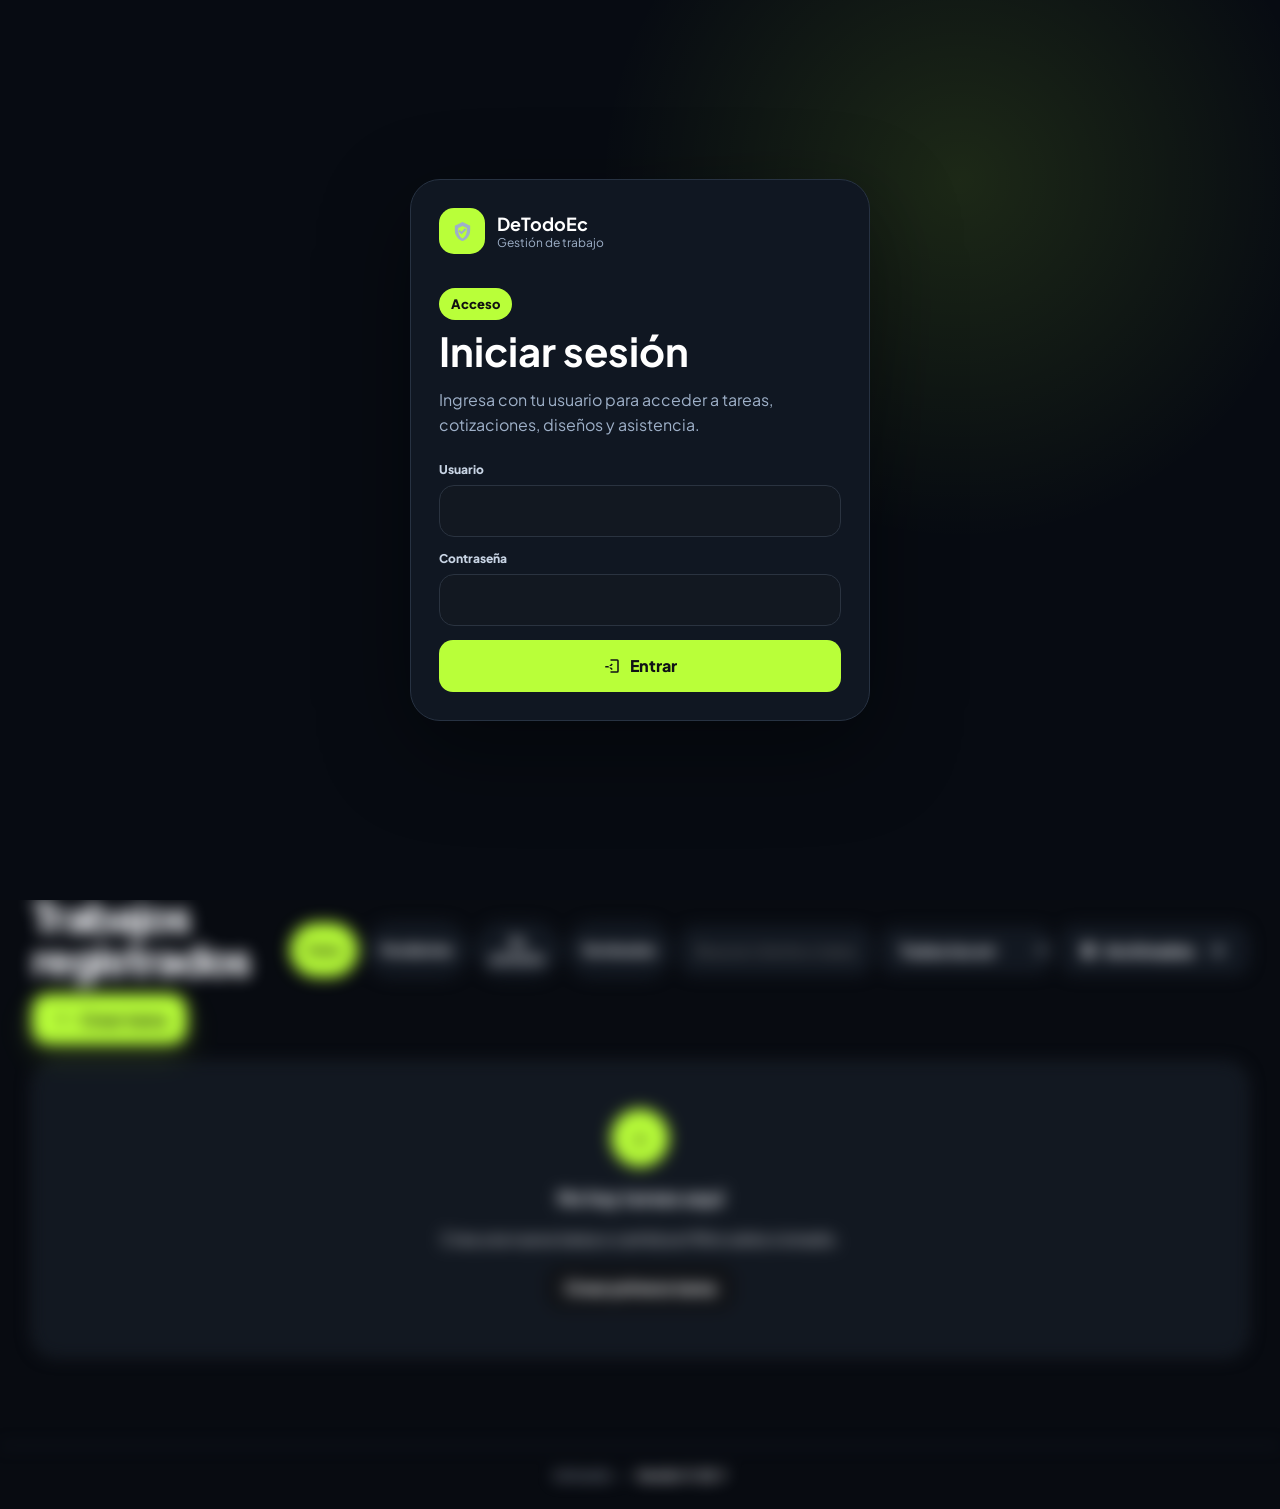
<file: index.html>
<!doctype html>
<html lang="es" data-theme="dark">
<head>
  <meta charset="utf-8" />
  <meta name="viewport" content="width=device-width, initial-scale=1" />
  <title>Gestor de Tareas - DeTodoEc</title>
  <meta name="description" content="Gestor de tareas, abonos, entregas y panel de administración para DeTodoEc." />
  <link rel="preconnect" href="https://fonts.googleapis.com">
  <link rel="preconnect" href="https://fonts.gstatic.com" crossorigin>
  <link href="https://fonts.googleapis.com/css2?family=Plus+Jakarta+Sans:wght@400;500;600;700;800&display=swap" rel="stylesheet">
  <link id="dynamicFavicon" rel="icon" href="data:image/svg+xml,%3Csvg xmlns='http://www.w3.org/2000/svg' viewBox='0 0 64 64'%3E%3Crect width='64' height='64' rx='16' fill='%23b9ff39'/%3E%3Cpath d='M18 33l9 9 19-22' fill='none' stroke='%23111' stroke-width='7' stroke-linecap='round' stroke-linejoin='round'/%3E%3C/svg%3E" />
  <link rel="stylesheet" href="styles.css?v=11.30.7" />
</head>
<body>
  <svg xmlns="http://www.w3.org/2000/svg" style="display:none" aria-hidden="true" focusable="false">
    <symbol id="icon-brand" viewBox="0 0 24 24"><path fill="currentColor" d="M12 2 4 6v5c0 5 3.5 9.74 8 11 4.5-1.26 8-6 8-11V6l-8-4Zm0 4.15 4.5 2.2v2.58c0 3.7-2.28 7.28-4.5 8.37-2.22-1.09-4.5-4.67-4.5-8.37V8.35l4.5-2.2Zm-1.05 8.9 4.95-4.95-1.41-1.41-3.54 3.53-1.85-1.84-1.41 1.41 3.26 3.26Z"/></symbol>
    <symbol id="icon-bell" viewBox="0 0 24 24"><path fill="currentColor" d="M12 22a2.5 2.5 0 0 0 2.35-1.65h-4.7A2.5 2.5 0 0 0 12 22Zm7-5.2-1.7-2.1V10a5.3 5.3 0 0 0-4.3-5.2V4a1 1 0 0 0-2 0v.8A5.3 5.3 0 0 0 6.7 10v4.7L5 16.8V18h14v-1.2Z"/></symbol>
    <symbol id="icon-cloud" viewBox="0 0 24 24"><path fill="currentColor" d="M18.5 10A5.5 5.5 0 0 0 8 8a4.5 4.5 0 0 0 .5 9H18a4 4 0 0 0 .5-7Z"/></symbol>
    <symbol id="icon-refresh" viewBox="0 0 24 24"><path fill="currentColor" d="M12 5a7 7 0 0 1 6.32 4H16v2h6V5h-2v2.14A9 9 0 1 0 21 12h-2a7 7 0 1 1-7-7Z"/></symbol>
    <symbol id="icon-moon" viewBox="0 0 24 24"><path fill="currentColor" d="M14.77 4.58A8 8 0 1 0 19.42 19a7 7 0 1 1-4.65-14.42Z"/></symbol>
    <symbol id="icon-sun" viewBox="0 0 24 24"><path fill="currentColor" d="M12 18a6 6 0 1 1 0-12 6 6 0 0 1 0 12Zm0-16h1v3h-2V2h1Zm0 17h1v3h-2v-3h1ZM4.22 5.64l1.42-1.42 2.12 2.12-1.42 1.42-2.12-2.12Zm12.02 12.02 1.42-1.42 2.12 2.12-1.42 1.42-2.12-2.12ZM2 11h3v2H2v-2Zm17 0h3v2h-3v-2ZM4.22 18.36l2.12-2.12 1.42 1.42-2.12 2.12-1.42-1.42Zm12.02-12.02 2.12-2.12 1.42 1.42-2.12 2.12-1.42-1.42Z"/></symbol>
    <symbol id="icon-admin" viewBox="0 0 24 24"><path fill="currentColor" d="M12 2 4 5v6c0 5 3.4 9.74 8 11 4.6-1.26 8-6 8-11V5l-8-3Zm0 5a3 3 0 1 1 0 6 3 3 0 0 1 0-6Zm0 10c-1.97 0-3.75-.8-5.03-2.1.53-1.56 2.83-2.4 5.03-2.4s4.5.84 5.03 2.4A7.02 7.02 0 0 1 12 17Z"/></symbol>
    
    <symbol id="icon-checkin-entry" viewBox="0 0 24 24">
      <path fill="currentColor" d="M14 3h6a1 1 0 0 1 1 1v16a1 1 0 0 1-1 1h-6v-2h5V5h-5V3ZM10.6 7.4 15.2 12l-4.6 4.6-1.4-1.4 2.2-2.2H3v-2h8.4L9.2 8.8l1.4-1.4Z"/>
    </symbol>
    <symbol id="icon-checkin-exit" viewBox="0 0 24 24">
      <path fill="currentColor" d="M10 3H4a1 1 0 0 0-1 1v16a1 1 0 0 0 1 1h6v-2H5V5h5V3Zm3.4 4.4L8.8 12l4.6 4.6 1.4-1.4-2.2-2.2H21v-2h-8.4l2.2-2.2-1.4-1.4Z"/>
    </symbol>
    <symbol id="icon-checkin-done" viewBox="0 0 24 24">
      <path fill="currentColor" d="M9.2 16.2 4.8 11.8l1.4-1.4 3 3 8.6-8.6 1.4 1.4-10 10ZM19 12h2v7a2 2 0 0 1-2 2H5a2 2 0 0 1-2-2V5a2 2 0 0 1 2-2h9v2H5v14h14v-7Z"/>
    </symbol>

    <symbol id="icon-target" viewBox="0 0 24 24">
      <path fill="currentColor" d="M12 2a10 10 0 1 0 10 10h-2a8 8 0 1 1-8-8V2Zm0 4a6 6 0 1 0 6 6h-2a4 4 0 1 1-4-4V6Zm0 4a2 2 0 1 0 2 2h-2v-2Zm7.7-7.7 2 2-3.2 3.2 1.5 1.5-4.6 1.1 1.1-4.6 1.5 1.5 1.7-1.7Z"/>
    </symbol>
    <symbol id="icon-alert" viewBox="0 0 24 24"><path fill="currentColor" d="M12 3 2 21h20L12 3Zm1 13h-2v2h2v-2Zm0-6h-2v4h2v-4Z"/></symbol>
    <symbol id="icon-back" viewBox="0 0 24 24"><path fill="currentColor" d="m10.6 6-5 6 5 6 1.5-1.3L8.9 13H19v-2H8.9l3.2-3.7L10.6 6Z"/></symbol>
    <symbol id="icon-home" viewBox="0 0 24 24"><path fill="currentColor" d="m12 3 9 8h-3v9h-5v-6h-2v6H6v-9H3l9-8Z"/></symbol>
    <symbol id="icon-user" viewBox="0 0 24 24"><path fill="currentColor" d="M12 12a4 4 0 1 0 0-8 4 4 0 0 0 0 8Zm0 2c-3.31 0-6 1.79-6 4v2h12v-2c0-2.21-2.69-4-6-4Z"/></symbol>
    <symbol id="icon-task" viewBox="0 0 24 24"><path fill="currentColor" d="M6 3h9l5 5v13a1 1 0 0 1-1 1H6a2 2 0 0 1-2-2V5a2 2 0 0 1 2-2Zm8 1.5V9h4.5L14 4.5ZM8 13h8v1.75H8V13Zm0 4h6v1.75H8V17Zm0-8h4v1.75H8V9Z"/></symbol>
    <symbol id="icon-briefcase" viewBox="0 0 24 24"><path fill="currentColor" d="M9 4h6a2 2 0 0 1 2 2v2h3a2 2 0 0 1 2 2v3h-8v-2h-4v2H2v-3a2 2 0 0 1 2-2h3V6a2 2 0 0 1 2-2Zm6 4V6H9v2h6Zm7 7v5a2 2 0 0 1-2 2H4a2 2 0 0 1-2-2v-5h8v2h4v-2h8Z"/></symbol>
    <symbol id="icon-handshake" viewBox="0 0 24 24"><path fill="currentColor" d="m21.3 7.3-2.6-2.6a2 2 0 0 0-2.82 0l-1.59 1.59a3 3 0 0 1-2.12.88H10.5l-1.2 1.2 3.5 3.5a1.5 1.5 0 0 1-2.12 2.12L7.17 10.5l-4.47 4.47a2 2 0 0 0 0 2.82l1.01 1.01a2 2 0 0 0 2.82 0l.35-.35.35.35a2 2 0 0 0 2.83 0l.7-.7.35.35a2 2 0 0 0 2.83 0l.7-.7.35.35a2 2 0 0 0 2.82 0l3.5-3.5a2 2 0 0 0 0-2.82ZM9.33 5.7A3 3 0 0 1 11.45 4h1.72L10.5 6.67 7.83 4H6.12a3 3 0 0 0-2.12.88L2.7 6.18a2 2 0 0 0 0 2.82l.88.88 5.75-5.75Z"/></symbol>
    <symbol id="icon-calendar" viewBox="0 0 24 24"><path fill="currentColor" d="M7 2h2v2h6V2h2v2h3a2 2 0 0 1 2 2v14a2 2 0 0 1-2 2H4a2 2 0 0 1-2-2V6a2 2 0 0 1 2-2h3V2Zm13 8H4v10h16V10Z"/></symbol>
    <symbol id="icon-dollar" viewBox="0 0 24 24"><path fill="currentColor" d="M11 2h2v2.06c2.83.36 5 2.31 5 4.69h-2c0-1.39-1.79-2.75-4-2.75s-4 1.36-4 2.75c0 1.14.93 1.88 4.31 2.48 3.53.63 5.69 1.76 5.69 4.77 0 2.46-2.17 4.38-5 4.75V22h-2v-2.03C7.99 19.61 5 17.45 5 14.75h2c0 1.65 2.08 3.25 5 3.25s5-1.6 5-3.25c0-1.38-1.02-2.08-4.23-2.66C9.57 11.51 6 10.66 6 7.75c0-2.38 2.17-4.33 5-4.69V2Z"/></symbol>
    <symbol id="icon-wallet" viewBox="0 0 24 24"><path fill="currentColor" d="M3 6a2 2 0 0 1 2-2h12a2 2 0 0 1 2 2v1h1a2 2 0 0 1 2 2v8a3 3 0 0 1-3 3H5a2 2 0 0 1-2-2V6Zm16 3H3v9h16a1 1 0 0 0 1-1v-2h-3a2 2 0 0 1 0-4h3v-1a1 1 0 0 0-1-1Zm1 4h-3v1h3v-1Z"/></symbol>
    <symbol id="icon-card" viewBox="0 0 24 24"><path fill="currentColor" d="M3 5a2 2 0 0 1 2-2h14a2 2 0 0 1 2 2v14a2 2 0 0 1-2 2H5a2 2 0 0 1-2-2V5Zm2 1v2h14V6H5Zm0 5v7h14v-7H5Zm2 4h5v2H7v-2Z"/></symbol>
    <symbol id="icon-check" viewBox="0 0 24 24"><path fill="currentColor" d="m9 16.17-3.88-3.88L3.7 13.71 9 19l12-12-1.41-1.41z"/></symbol>
    <symbol id="icon-edit" viewBox="0 0 24 24"><path fill="currentColor" d="M4 17.25V20h2.75l8.11-8.11-2.75-2.75L4 17.25Zm13.71-8.04a1 1 0 0 0 0-1.42l-1.5-1.5a1 1 0 0 0-1.42 0l-1.17 1.17 2.75 2.75 1.34-1Z"/></symbol>
    <symbol id="icon-archive" viewBox="0 0 24 24"><path fill="currentColor" d="M3 3h18v4H3V3Zm2 6h14v10a2 2 0 0 1-2 2H7a2 2 0 0 1-2-2V9Zm5 3v2h4v-2h-4Z"/></symbol>
    <symbol id="icon-trash" viewBox="0 0 24 24"><path fill="currentColor" d="M9 3h6l1 2h5v2H3V5h5l1-2Zm1 6h2v9h-2V9Zm4 0h2v9h-2V9ZM5 7h14l-1 13a2 2 0 0 1-2 2H8a2 2 0 0 1-2-2L5 7Z"/></symbol>
    <symbol id="icon-plus" viewBox="0 0 24 24"><path fill="currentColor" d="M19 11H13V5h-2v6H5v2h6v6h2v-6h6z"/></symbol>
    <symbol id="icon-image" viewBox="0 0 24 24"><path fill="currentColor" d="M5 3h14a2 2 0 0 1 2 2v14a2 2 0 0 1-2 2H5a2 2 0 0 1-2-2V5a2 2 0 0 1 2-2Zm1 14 3.5-4.5 2.5 3 3.5-4.5L18 17H6Zm2-9.5A1.5 1.5 0 1 0 8 10a1.5 1.5 0 0 0 0-3Z"/></symbol>
    <symbol id="icon-lock" viewBox="0 0 24 24"><path fill="currentColor" d="M7 10V8a5 5 0 0 1 10 0v2h1a2 2 0 0 1 2 2v8a2 2 0 0 1-2 2H6a2 2 0 0 1-2-2v-8a2 2 0 0 1 2-2h1Zm2 0h6V8a3 3 0 0 0-6 0v2Z"/></symbol>
    <symbol id="icon-calculator" viewBox="0 0 24 24"><path fill="currentColor" d="M6 2h12a2 2 0 0 1 2 2v16a2 2 0 0 1-2 2H6a2 2 0 0 1-2-2V4a2 2 0 0 1 2-2Zm1 3v4h10V5H7Zm0 7v2h2v-2H7Zm4 0v2h2v-2h-2Zm4 0v2h2v-2h-2Zm-8 4v2h2v-2H7Zm4 0v2h2v-2h-2Zm4 0v2h2v-2h-2Z"/></symbol>
    <symbol id="icon-chevron-left" viewBox="0 0 24 24"><path fill="currentColor" d="m15.5 5-7 7 7 7 1.5-1.5-5.5-5.5L17 6.5 15.5 5Z"/></symbol>
    <symbol id="icon-chevron-right" viewBox="0 0 24 24"><path fill="currentColor" d="m8.5 5 7 7-7 7L7 17.5l5.5-5.5L7 6.5 8.5 5Z"/></symbol>

    <symbol id="icon-eyelet" viewBox="0 0 24 24"><path fill="currentColor" d="M12 3a9 9 0 1 0 0 18 9 9 0 0 0 0-18Zm0 4a5 5 0 1 1 0 10 5 5 0 0 1 0-10Zm0 2a3 3 0 1 0 0 6 3 3 0 0 0 0-6Z"/></symbol>
    <symbol id="icon-cut" viewBox="0 0 24 24"><path fill="currentColor" d="M9.64 7.64 7.5 5.5A3.5 3.5 0 1 0 5 11.47l3 3-3 3A3.5 3.5 0 1 0 7.5 20.5l4.14-4.14L20 24l1.5-1.5-8.36-8.36 2-2 2.36 2.36L19 13l-2.36-2.36 4.86-4.86L20 4.28l-8.36 8.36-2-2ZM5.5 9A1.5 1.5 0 1 1 7 7.5 1.5 1.5 0 0 1 5.5 9Zm0 10A1.5 1.5 0 1 1 7 17.5 1.5 1.5 0 0 1-1.5 1.5Z"/></symbol>
    <symbol id="icon-design" viewBox="0 0 24 24"><path fill="currentColor" d="m12 2 2.09 6.26L20 10l-5.91 1.74L12 18l-2.09-6.26L4 10l5.91-1.74L12 2Zm7 12 1.2 3.8L24 19l-3.8 1.2L19 24l-1.2-3.8L14 19l3.8-1.2L19 14Z"/></symbol>
    <symbol id="icon-banner" viewBox="0 0 24 24"><path fill="currentColor" d="M4 3h16a2 2 0 0 1 2 2v11a2 2 0 0 1-2 2H9l-5 3v-3a2 2 0 0 1-2-2V5a2 2 0 0 1 2-2Zm1 4v2h14V7H5Zm0 4v2h9v-2H5Z"/></symbol>
    <symbol id="icon-vinyl" viewBox="0 0 24 24"><path fill="currentColor" d="M4 4h12a4 4 0 0 1 4 4v8a4 4 0 0 1-4 4H4a2 2 0 0 1-2-2V6a2 2 0 0 1 2-2Zm2 3v10h10a1 1 0 0 0 1-1V8a1 1 0 0 0-1-1H6Zm12 7h4v2h-4v-2Z"/></symbol>
    <symbol id="icon-pvc" viewBox="0 0 24 24"><path fill="currentColor" d="M4 3h16a2 2 0 0 1 2 2v14a2 2 0 0 1-2 2H4a2 2 0 0 1-2-2V5a2 2 0 0 1 2-2Zm2 4v10h12V7H6Z"/></symbol>
    <symbol id="icon-stone" viewBox="0 0 24 24"><path fill="currentColor" d="M8 3h8l3 5v11a2 2 0 0 1-2 2H7a2 2 0 0 1-2-2V8l3-5Zm2 4-2 3h8l-2-3h-4Zm-1 6v2h6v-2H9Z"/></symbol>
    <symbol id="icon-settings" viewBox="0 0 24 24"><path fill="currentColor" d="m19.43 12.98.04-.98-.04-.98 2.11-1.65-2-3.46-2.49 1a7.9 7.9 0 0 0-1.7-.98L15 3h-4l-.35 2.93c-.6.24-1.17.57-1.7.98l-2.49-1-2 3.46 2.11 1.65-.04.98.04.98-2.11 1.65 2 3.46 2.49-1c.53.41 1.1.74 1.7.98L11 21h4l.35-2.93c.6-.24 1.17-.57 1.7-.98l2.49 1 2-3.46-2.11-1.65ZM13 16a4 4 0 1 1 0-8 4 4 0 0 1 0 8Z"/></symbol>

    <symbol id="icon-library" viewBox="0 0 24 24"><path fill="currentColor" d="M4 3h4v18H4V3Zm6 0h4v18h-4V3Zm6 2.5 3.5-1 4.5 15-3.5 1-4.5-15Z"/></symbol>
    <symbol id="icon-download" viewBox="0 0 24 24"><path fill="currentColor" d="M11 3h2v10.17l3.59-3.58L18 11l-6 6-6-6 1.41-1.41L11 13.17V3ZM5 19h14v2H5v-2Z"/></symbol>
    <symbol id="icon-copy" viewBox="0 0 24 24"><path fill="currentColor" d="M8 7V4a2 2 0 0 1 2-2h8a2 2 0 0 1 2 2v10a2 2 0 0 1-2 2h-3v3a3 3 0 0 1-3 3H5a3 3 0 0 1-3-3V10a3 3 0 0 1 3-3h3Zm2 0h2a3 3 0 0 1 3 3v4h3V4h-8v3Zm2 2H5a1 1 0 0 0-1 1v9a1 1 0 0 0 1 1h7a1 1 0 0 0 1-1v-9a1 1 0 0 0-1-1Z"/></symbol>
    <symbol id="icon-ruler" viewBox="0 0 24 24"><path fill="currentColor" d="m3 17 14-14 4 4L7 21H3v-4Zm4.5-1.5 1 1 1.5-1.5-1-1-1.5 1.5Zm3-3 1 1L13 12l-1-1-1.5 1.5Zm3-3 1 1L16 9l-1-1-1.5 1.5Z"/></symbol>
    <symbol id="icon-clock" viewBox="0 0 24 24"><path fill="currentColor" d="M12 2a10 10 0 1 0 0 20 10 10 0 0 0 0-20Zm1 5v5.59l3.7 2.14-1 1.73L11 13.75V7h2Z"/></symbol>
    <symbol id="icon-box" viewBox="0 0 24 24"><path fill="currentColor" d="m12 2 9 4.5v11L12 22l-9-4.5v-11L12 2Zm0 2.24L6.24 7.12 12 10l5.76-2.88L12 4.24ZM5 8.74v7.52l6 3v-7.52l-6-3Zm8 10.52 6-3V8.74l-6 3v7.52Z"/></symbol>
    <symbol id="icon-login" viewBox="0 0 24 24"><path fill="currentColor" d="M10 3h9a2 2 0 0 1 2 2v14a2 2 0 0 1-2 2h-9v-2h9V5h-9V3Zm1.59 5.59L13 10l-2 2H3v2h8l2 2-1.41 1.41L7.17 13l4.42-4.41Z"/></symbol>
    <symbol id="icon-theme" viewBox="0 0 24 24"><path fill="currentColor" d="M12 3a1 1 0 0 1 1 1v1.1a7 7 0 1 1-6.9 8H5a1 1 0 1 1 0-2h2a1 1 0 0 1 1 1 5 5 0 1 0 5-5V4a1 1 0 0 1-1-1Zm5.66 2.93a1 1 0 0 1 1.41 0l.78.78a1 1 0 0 1-1.41 1.41l-.78-.78a1 1 0 0 1 0-1.41ZM20 11a1 1 0 1 1 0 2h-1.1a1 1 0 1 1 0-2H20Z"/></symbol>
    <symbol id="icon-logout" viewBox="0 0 24 24"><path fill="currentColor" d="M14 3H5a2 2 0 0 0-2 2v14a2 2 0 0 0 2 2h9v-2H5V5h9V3Zm1.41 5.59L14 10l2 2H8v2h8l-2 2 1.41 1.41L19.83 13l-4.42-4.41Z"/></symbol>
    <symbol id="icon-shield" viewBox="0 0 24 24"><path fill="currentColor" d="M12 2 20 5v6c0 5.25-3.44 9.77-8 11-4.56-1.23-8-5.75-8-11V5l8-3Zm0 2.18L6 6.43V11c0 4.13 2.55 7.83 6 8.9 3.45-1.07 6-4.77 6-8.9V6.43l-6-2.25Zm-1 4.82h2v4h3v2h-5V9Z"/></symbol>
    <symbol id="icon-users" viewBox="0 0 24 24"><path fill="currentColor" d="M16 11a4 4 0 1 0 0-8 4 4 0 0 0 0 8ZM8 12a4 4 0 1 0 0-8 4 4 0 0 0 0 8Zm8 1c-2.67 0-8 1.34-8 4v3h14v-3c0-2.66-3.33-4-6-4ZM8 14c-3.11 0-6 1.56-6 4v2h4v-3c0-1.15.43-2.15 1.17-3H8Z"/></symbol>
  </svg>

  <section class="auth-gate" id="authGate" aria-label="Iniciar sesión">
    <div class="auth-card">
      <div class="auth-brand">
        <span class="auth-brand-icon"><svg class="icon"><use href="#icon-brand"></use></svg></span>
        <div><strong>DeTodoEc</strong><span>Gestión de trabajo</span></div>
      </div>
      <div class="auth-copy">
        <span class="eyebrow">Acceso</span>
        <h1>Iniciar sesión</h1>
        <p>Ingresa con tu usuario para acceder a tareas, cotizaciones, diseños y asistencia.</p>
      </div>
      <form id="appLoginForm" class="app-login-form" autocomplete="on">
        <label>Usuario<input id="appLoginUser" name="username" autocomplete="username" required /></label>
        <label>Contraseña<input id="appLoginPassword" name="password" type="password" autocomplete="current-password" required /></label>
        <p id="appLoginError" class="form-error" hidden></p>
        <button type="submit" class="btn btn-accent auth-submit"><svg class="icon"><use href="#icon-login"></use></svg><span>Entrar</span></button>
      </form>
    </div>
  </section>

  <div class="app-shell">
    <header class="topbar">
      <a class="brand" href="#tareas" aria-label="Inicio">
        <span class="brand-icon-wrap">
          <img id="brandIcon" alt="" />
          <span id="brandFallback" class="brand-fallback"><svg class="icon"><use href="#icon-brand"></use></svg></span>
        </span>
        <span class="brand-copy"><span class="brand-text">DeTodoEc</span><small class="brand-location">Matriz</small></span>
      </a>

      <nav class="main-nav" aria-label="Navegación principal">
        <button type="button" class="main-nav-btn active" id="navHome"><svg class="icon"><use href="#icon-home"></use></svg><span>Home</span></button>
        <button type="button" class="main-nav-btn" id="navTasks"><svg class="icon"><use href="#icon-task"></use></svg><span>Tareas</span></button>
        <button type="button" class="main-nav-btn" id="navQuote"><svg class="icon"><use href="#icon-calculator"></use></svg><span>Cotizador</span></button>
        <button type="button" class="main-nav-btn" id="navCuadre"><svg class="icon"><use href="#icon-wallet"></use></svg><span>Cuadre</span></button>
        <button type="button" class="main-nav-btn" id="navReviews" hidden><svg class="icon"><use href="#icon-bell"></use></svg><span>Revisiones</span><span class="main-review-count" id="mainReviewCount" hidden>0</span></button>
        <button type="button" class="main-nav-btn" id="navDesigns"><svg class="icon"><use href="#icon-library"></use></svg><span>Diseños</span></button>
        <button type="button" class="main-nav-btn main-nav-finance" id="navFinance" hidden><svg class="icon"><use href="#icon-dollar"></use></svg><span>Egresos</span></button>
      </nav>

      <div class="topbar-actions">
        <button type="button" class="cloud-indicator" id="syncStatus" data-state="loading" title="Conectando a la nube" aria-label="Estado de sincronización">
          <span class="status-dot" aria-hidden="true"></span>
          <svg class="icon"><use href="#icon-cloud"></use></svg>
        </button>
        <button type="button" class="icon-btn square" id="refreshCloud" title="Actualizar desde la nube" aria-label="Actualizar desde la nube"><svg class="icon"><use href="#icon-refresh"></use></svg></button>
        <div class="notification-wrap" id="notificationWrap" hidden>
          <button type="button" class="icon-btn square notification-btn" id="notificationBtn" title="Notificaciones" aria-label="Abrir notificaciones">
            <svg class="icon"><use href="#icon-bell"></use></svg>
          </button>
          <span class="notification-badge" id="notificationBadge" hidden>0</span>
          <div class="notification-panel" id="notificationPanel" hidden>
            <div class="notification-panel-head">
              <div><strong>Notificaciones</strong><span>Cierres pendientes de revisión</span></div>
              <button type="button" class="icon-btn small" id="refreshNotifications" title="Actualizar"><svg class="icon"><use href="#icon-refresh"></use></svg></button>
            </div>
            <div class="notification-list" id="notificationList"></div>
          </div>
        </div>
        <button type="button" class="user-menu-btn" id="profileBtn" title="Mi perfil">
          <span class="top-user-avatar" id="topUserAvatar"><svg class="icon"><use href="#icon-user"></use></svg></span>
          <span class="top-user-copy"><small>Usuario</small><strong id="topUserName">—</strong></span>
        </button>
        <div class="profile-dropdown" id="profileDropdown" hidden>
          <button type="button" id="profileEditMenu"><svg class="icon"><use href="#icon-user"></use></svg><span>Mi Perfil</span></button>
          <button type="button" id="profileMyCheckinMenu"><svg class="icon"><use href="#icon-clock"></use></svg><span>Mi Check-in</span></button>
          <button type="button" id="profileAdminMenu" hidden><svg class="icon"><use href="#icon-admin"></use></svg><span>Ajustes de Administrador</span></button>
          <button type="button" id="profileThemeMenu" class="profile-theme-reference" title="Cambiar tema" aria-label="Cambiar tema">
            <span class="theme-reference-pill" id="profileThemeSwitch" aria-hidden="true">
              <span class="theme-reference-icon theme-reference-moon">☾</span>
              <strong id="profileThemeLabel">Oscuro</strong>
              <span class="theme-reference-icon theme-reference-sun">☀</span>
              <span class="theme-reference-knob"></span>
            </span>
          </button>

          <div class="profile-dropdown-separator"></div>
          <button type="button" id="profileLogoutMenu" class="profile-logout-menu"><svg class="icon"><use href="#icon-logout"></use></svg><span>Cerrar Sesión</span></button>
        </div>
      </div>
    </header>

    <main class="page-content">
      <section class="section home-section" id="home">
        <div class="home-hero">
          <div>
            <span class="eyebrow">Inicio</span>
            <h1>Hola, <span id="homeGreetingName">Usuario</span></h1>
            <p>Consulta quién está trabajando ahora y accede rápidamente a tus herramientas.</p>
          </div>
          <div class="home-hero-actions">
            <div class="home-attendance-widget">
              <button type="button" class="home-attendance-btn attendance-entry" id="homeAttendanceBtn">
                <span class="home-attendance-icon">
                  <svg class="icon"><use id="homeAttendanceIconUse" href="#icon-checkin-entry"></use></svg>
                </span>
                <strong id="homeAttendanceText">Entrada</strong>
              </button>
              <span class="home-attendance-subtext" id="homeAttendanceSubtext">Pulsa para marcar tu entrada</span>
            </div>
          </div>
        </div>

        <section class="home-team-panel">
          <div class="home-panel-head">
            <div>
              <h2>Equipo</h2>
              <p>Estado actual según el registro de entrada del día.</p>
            </div>
            <button type="button" class="btn btn-outline small" id="refreshHomeUsers">
              <svg class="icon"><use href="#icon-refresh"></use></svg><span>Actualizar</span>
            </button>
          </div>
          <div class="home-workers-grid" id="homeWorkersGrid"></div>
          <div class="home-workers-empty" id="homeWorkersEmpty" hidden>No hay usuarios registrados.</div>
        </section>

        <section class="home-cards-widget" id="homeCardsWidget">
          <div class="home-cards-widget-head">
            <div><span class="eyebrow">Tarjetas</span><h2>Tarjetas a pagar</h2><p>Cuotas y próximos vencimientos.</p></div>
            <div class="home-cards-widget-summary"><span>Próximo pago</span><strong id="homeCardsNextDue">—</strong></div>
          </div>
          <div class="home-cards-carousel" id="homeCardsCarousel"></div>
          <div class="home-workers-empty" id="homeCardsEmpty" hidden>No hay tarjetas registradas.</div>
        </section>

        <div class="home-widget-dashboard">
        <section class="home-calendar-panel home-widget-card">
          <div class="home-panel-head compact-widget-head calendar-simple-head">
            <div><h2>Calendario</h2></div>
            <div class="calendar-head-actions"><button type="button" class="btn btn-outline small" id="calendarPrevMonth" aria-label="Mes anterior">‹</button><strong id="calendarMonthLabel">Mes actual</strong><button type="button" class="btn btn-outline small" id="calendarNextMonth" aria-label="Mes siguiente">›</button></div>
          </div>
          <div class="home-calendar-layout home-calendar-widget-layout">
            <div class="business-calendar" id="businessCalendar"></div>
            <div class="calendar-selected-day" id="calendarSelectedDay">
              <div class="calendar-selected-head"><div><span>Detalle del día</span><strong id="calendarSelectedDate">Selecciona una fecha</strong></div><span id="calendarSelectedCount">0</span></div>
              <div id="calendarSelectedList" class="calendar-selected-list"></div>
              <div id="calendarSelectedEmpty" class="home-workers-empty">Haz clic en una fecha para ver los pagos registrados.</div>
            </div>
          </div>
        </section>

        <div class="home-widget-right-column">
        <section class="home-goals-panel home-widget-card">
          <div class="home-panel-head compact-widget-head">
            <div>
              <span class="eyebrow">Metas</span>
              <h2>Metas del mes</h2>
              <p>Avance mensual de Ventas y Transacciones de cada usuario.</p>
            </div>
            <div class="home-goals-month" id="homeGoalsMonth">Mes actual</div>
          </div>

          <div class="home-goals-grid" id="homeGoalsGrid"></div>
          <div class="home-workers-empty" id="homeGoalsEmpty" hidden>No hay metas configuradas.</div>
        </section>

        <section class="home-expenses-panel">
          <div class="home-panel-head expenses-panel-head">
            <div><span class="eyebrow">Gastos</span><h2>Gastos del mes</h2><p>Detalle de los pagos realizados desde el calendario.</p></div>
            <div class="expenses-month-summary"><span>Total pagado</span><strong id="homeExpensesTotal">$0.00</strong></div>
          </div>
          <div class="home-expenses-table-wrap">
            <table class="home-expenses-table">
              <thead><tr><th>Servicio</th><th>Pagó</th><th>Plataforma</th><th>Fecha</th><th>Estado</th><th>Valor</th></tr></thead>
              <tbody id="homeExpensesBody"></tbody>
            </table>
            <div id="homeExpensesEmpty" class="home-workers-empty" hidden>No hay gastos pagados registrados este mes.</div>
          </div>
        </section>
        </div>
        </div>
      </section>

      <section class="stats" id="resumen" hidden>
        <article><div class="stat-label"><span class="stat-icon"><svg class="icon"><use href="#icon-task"></use></svg></span><span>Tareas activas</span></div><strong id="statTotal">0</strong></article>
        <article><div class="stat-label"><span class="stat-icon"><svg class="icon"><use href="#icon-calendar"></use></svg></span><span>Pendientes</span></div><strong id="statPending">0</strong></article>
        <article><div class="stat-label"><span class="stat-icon"><svg class="icon"><use href="#icon-check"></use></svg></span><span>Terminadas</span></div><strong id="statDone">0</strong></article>
        <article><div class="stat-label"><span class="stat-icon"><svg class="icon"><use href="#icon-wallet"></use></svg></span><span>Saldo por cobrar</span></div><strong id="statBalance">$0.00</strong></article>
      </section>

      <section class="section" id="tareas">
        <div class="section-head tasks-head">
          <div class="tasks-title-wrap">
            <div class="tasks-heading-block">
              <span class="eyebrow">Tareas</span>
              <h1>Trabajos registrados</h1>
            </div>
            <button class="btn btn-accent create-task-prominent" id="newTaskAction" type="button"><svg class="icon"><use href="#icon-plus"></use></svg><span>Crear tarea</span></button>
          </div>
          <div class="section-tools task-toolbar">
            <div class="status-tabs" id="statusTabs" aria-label="Filtros de estado">
              <button type="button" class="filter-chip active" data-status="all">Todas</button>
              <button type="button" class="filter-chip" data-status="pendiente">Pendientes</button>
              <button type="button" class="filter-chip" data-status="proceso">En proceso</button>
              <button type="button" class="filter-chip" data-status="terminado">Terminados</button>
            </div>
            <input id="searchInput" name="task_search_only_v1031" type="text" inputmode="search" role="searchbox" placeholder="Buscar cliente o tarea..." autocomplete="new-password" autocapitalize="off" autocorrect="off" spellcheck="false" readonly data-lpignore="true" data-1p-ignore="true" data-bwignore="true" /><select id="employeeFilter" class="employee-filter" autocomplete="off"><option value="all">Todos los empleados</option></select>
            <button class="btn btn-outline archive-toolbar-btn" id="archiveNav" type="button"><svg class="icon"><use href="#icon-archive"></use></svg><span>Archivados</span><span id="archiveCount" class="nav-count">0</span></button>
          </div>
        </div>

        <div id="taskGrid" class="task-grid"></div>
        <div id="emptyState" class="empty-state">
          <div class="empty-icon">＋</div>
          <h3>No hay tareas aquí</h3>
          <p>Crea una nueva tarea o cambia el filtro seleccionado.</p>
          <button class="btn btn-dark" id="newTaskEmpty" type="button">Crear primera tarea</button>
        </div>
      </section>

      <section class="section archive-section" id="archivados" hidden>
        <div class="section-head">
          <div>
            <span class="eyebrow">Archivo</span>
            <h2>Pedidos archivados</h2>
          </div>
          <div class="section-tools">
            <input id="archiveSearchInput" type="search" placeholder="Buscar en archivados..." />
            <button type="button" class="btn btn-outline" id="closeArchive">Volver a tareas</button>
          </div>
        </div>
        <div id="archiveGrid" class="task-grid"></div>
        <div id="archiveEmpty" class="empty-state">
          <div class="empty-icon">✓</div>
          <h3>No hay pedidos archivados</h3>
          <p>Los pedidos archivados aparecerán aquí.</p>
        </div>
      </section>

      <section class="section quote-section" id="cotizador" hidden>
        <div class="section-head quote-head">
          <div>
            <span class="eyebrow">Cotizador</span>
            <h1>Cotización por m²</h1>
            <p class="section-copy">Agrega varios materiales a una misma cotización y obtén el total automáticamente.</p>
          </div>
        </div>

        <div class="quote-layout quote-layout-multi">
          <section class="quote-card quote-form-card">
            <div class="quote-card-head quote-card-head-with-customer">
              <div class="quote-card-head-main">
                <span class="field-icon-badge"><svg class="icon"><use href="#icon-calculator"></use></svg></span>
                <div><strong>Agregar material</strong><small>Medidas, cantidad y precio por m²</small></div>
              </div>
                <div class="quote-customer-picker quote-customer-picker-top" id="quoteCustomerPicker">
                  <button type="button" class="quote-customer-trigger" id="quoteCustomerTrigger" aria-haspopup="listbox" aria-expanded="false">
                    <span class="quote-customer-avatar public-avatar"><svg class="icon"><use href="#icon-user"></use></svg></span>
                    <span class="quote-customer-trigger-text">
                      <small>Cliente</small>
                      <strong id="quoteCustomerName">Cliente público</strong>
                    </span>
                    <span class="quote-customer-chevron">⌄</span>
                  </button>
                  <div class="quote-customer-menu" id="quoteCustomerMenu" role="listbox" hidden></div>
                  <input type="hidden" id="quoteCustomerId" value="publico" />
                </div>
            </div>

            <div class="quote-form-grid quote-form-grid-multi">
              <label class="quote-field quote-field-wide">Producto o material
                <div class="quote-material-select-wrap">
                  <span class="quote-material-icon" id="quoteMaterialIcon"><svg class="icon"><use href="#icon-banner"></use></svg></span>
                  <select id="quoteMaterial"></select>
                </div>
              </label>
              <label class="quote-field">Ancho (m)
                <input id="quoteWidth" type="number" min="0.01" step="0.01" value="1" inputmode="decimal" />
              </label>
              <label class="quote-field">Alto (m)
                <input id="quoteHeight" type="number" min="0.01" step="0.01" value="1" inputmode="decimal" />
              </label>
              <label class="quote-field">Cantidad
                <input id="quoteQty" type="number" min="1" step="1" value="1" inputmode="numeric" />
              </label>
              <div class="quote-area-box">
                <span>Área total</span>
                <strong id="quoteArea">1.00 m²</strong>
              </div>
            </div>

            <div class="quote-extras">
              <div class="quote-extra-head">
                <div>
                  <strong>Acabados opcionales</strong>
                  <span>Se suman al material actual</span>
                </div>
              </div>
              <div class="quote-extra-grid">
                <label class="quote-extra-option">
                  <input id="quoteEyeletsEnabled" type="checkbox" />
                  <span class="quote-extra-icon"><svg class="icon"><use href="#icon-eyelet"></use></svg></span>
                  <span><b>Ojales</b><small>$0.50 c/u</small></span>
                  <input id="quoteEyeletsQty" class="quote-extra-input" type="number" min="0" step="1" value="0" inputmode="numeric" disabled />
                </label>
                <label class="quote-extra-option">
                  <input id="quoteCutEnabled" type="checkbox" />
                  <span class="quote-extra-icon"><svg class="icon"><use href="#icon-cut"></use></svg></span>
                  <span><b>Corte</b><small>$1.00 / m</small></span>
                  <input id="quoteCutMeters" class="quote-extra-input" type="number" min="0" step="0.01" value="0" inputmode="decimal" disabled />
                </label>
                <label class="quote-extra-option quote-extra-design">
                  <input id="quoteDesignEnabled" type="checkbox" />
                  <span class="quote-extra-icon"><svg class="icon"><use href="#icon-design"></use></svg></span>
                  <span><b>Diseño</b><small>$2.75 / trabajo</small></span>
                </label>
              </div>
            </div>

            <div class="quote-current-preview">
              <div><span>Cliente</span><strong id="quoteCustomerTypeLabel">Cliente público</strong></div>
              <div><span>Material</span><strong id="quoteMaterialName">Lona</strong></div>
              <div><span>Precio</span><strong id="quoteUnitPrice">$7.25/m²</strong></div>
              <div><span>Subtotal</span><strong id="quoteSubtotal">$7.25</strong></div>
            </div>
            <p class="quote-note" id="quoteNote">Cálculo por metro cuadrado.</p>
            <button type="button" class="btn btn-accent quote-add-btn" id="addQuoteItem">+ Agregar a cotización</button>
          </section>

          <aside class="quote-card quote-summary-card">
            <div class="quote-card-head">
              <span class="field-icon-badge"><svg class="icon"><use href="#icon-dollar"></use></svg></span>
              <div><strong>Cotización</strong><small>Materiales agregados</small></div>
            </div>
            <div id="quoteItems" class="quote-items"></div>
            <div id="quoteEmpty" class="quote-empty">Aún no has agregado materiales.</div>
            <div class="quote-divider"></div>
            <div class="quote-summary-row total-row"><span>Total</span><strong id="quoteTotal">$0.00</strong></div>
            <div class="quote-summary-actions">
              <button type="button" class="btn btn-outline" id="clearQuote">Limpiar</button>
              <button type="button" class="btn btn-dark quote-copy-btn" id="copyQuote">Copiar cotización</button>
            </div>
          </aside>
        </div>
      </section>
      <section class="section cuadre-section cuadre-cnb-section" id="cuadre" hidden>
        <div class="cuadre-page-head">
          <div><span class="eyebrow">Cuadre CNB</span><h1>Cierre del día</h1><p>Ingresa los saldos reales y las transacciones. El sistema calcula el cuadre automáticamente.</p></div>
          <div class="cuadre-date-box"><span>Fecha</span><strong id="cuadreDateLabel">—</strong></div>
        </div>

        <div class="cnb-config-strip cnb-config-strip-user">
          <div><span>Efectivo inicial</span><strong id="cnbInitialCashLabel">$5.000,00</strong></div>
        </div>

        <section id="cuadreOpeningCheck" class="cuadre-opening-check" hidden>
          <div class="cuadre-opening-head">
            <div>
              <span class="eyebrow">Apertura del día</span>
              <h2>Verifica el cierre anterior</h2>
              <p>Antes de comenzar el nuevo cuadre, confirma que los valores con los que se cerró la caja anterior son correctos.</p>
            </div>
            <div class="cuadre-opening-date"><span>Cierre anterior</span><strong id="openingPreviousDate">—</strong></div>
          </div>
          <div id="openingPreviousSummary" class="opening-previous-summary"></div>
          <div id="openingPreviousAccounts" class="opening-previous-accounts"></div>
          <div class="cuadre-opening-actions">
            <button type="button" class="btn btn-accent" id="confirmCuadreOpening"><svg class="icon"><use href="#icon-check"></use></svg><span>Los valores coinciden</span></button>
            <button type="button" class="btn btn-outline danger-soft" id="reportOpeningDifference"><svg class="icon"><use href="#icon-alert"></use></svg><span>Hay una diferencia</span></button>
          </div>
          <div class="opening-difference-panel" id="openingDifferencePanel" hidden>
            <div class="opening-difference-grid">
              <label><span>Tipo de diferencia</span><select id="openingDifferenceType"><option value="faltante">Falta dinero</option><option value="sobrante">Sobra dinero</option></select></label>
              <label><span>Valor de la diferencia</span><div class="money-input"><span>$</span><input id="openingDifferenceAmount" type="number" min="0.01" step="0.01" placeholder="0.00" /></div></label>
              <label class="opening-difference-note"><span>Observación</span><textarea id="openingDifferenceNote" rows="3" maxlength="500" placeholder="Describe lo que encontraste al recibir la caja…"></textarea></label>
            </div>
            <div class="cuadre-opening-actions">
              <button type="button" class="btn btn-outline" id="cancelOpeningDifference">Cancelar</button>
              <button type="button" class="btn btn-danger" id="sendOpeningDifference">Reportar y abrir caja</button>
            </div>
          </div>
        </section>

        <div class="cnb-layout">
          <section class="cnb-entry-panel">
            <div class="cuadre-panel-head">
              <div><h2>Cuentas y bancos</h2><p>Completa cada campo y luego pulsa <strong>Revisar</strong> para validar el cuadre.</p></div>
              <button type="button" class="btn btn-outline small" id="refreshCuadre"><svg class="icon"><use href="#icon-refresh"></use></svg><span>Actualizar</span></button>
            </div>

            <div class="cnb-bank-grid">
              <article class="cnb-bank-card guayaquil" data-cnb-card="guayaquil_orlando">
                <div class="cnb-bank-title"><div class="cnb-bank-icon" data-cnb-logo="guayaquil_orlando"><svg class="icon"><use href="#icon-wallet"></use></svg></div><div><strong class="cnb-bank-name">Banco de Guayaquil</strong><span class="cnb-bank-subtitle">Cuenta Orlando Vera Silvia</span></div></div>
                <div class="cnb-fields">
                  <label>Saldo actual CNB<div class="money-field"><span>$</span><input id="cnbGuayaquilOrlando" type="number" step="0.01" inputmode="decimal" placeholder="0.00" /></div></label>
                  
                  <label>Transacciones<input id="cnbTxGuayaquilOrlando" type="number" min="0" step="1" value="0" /></label>
                  <div class="cnb-result-box"><span>Resultado</span><strong id="cnbGuayaquilOrlandoResult">$0,00</strong></div>
                </div>
              </article>

              <article class="cnb-bank-card guayaquil" data-cnb-card="guayaquil_kevin">
                <div class="cnb-bank-title"><div class="cnb-bank-icon" data-cnb-logo="guayaquil_kevin"><svg class="icon"><use href="#icon-wallet"></use></svg></div><div><strong class="cnb-bank-name">Banco de Guayaquil</strong><span class="cnb-bank-subtitle">Cuenta Kevin Lascano</span></div></div>
                <div class="cnb-fields">
                  <label>Saldo actual CNB<div class="money-field"><span>$</span><input id="cnbGuayaquilKevin" type="number" step="0.01" inputmode="decimal" placeholder="0.00" /></div></label>
                  
                  <label>Transacciones<input id="cnbTxGuayaquilKevin" type="number" min="0" step="1" value="0" /></label>
                  <div class="cnb-result-box"><span>Resultado</span><strong id="cnbGuayaquilKevinResult">$0,00</strong></div>
                </div>
              </article>

              <article class="cnb-bank-card" data-cnb-card="pichincha">
                <div class="cnb-bank-title"><div class="cnb-bank-icon" data-cnb-logo="pichincha"><svg class="icon"><use href="#icon-wallet"></use></svg></div><div><strong class="cnb-bank-name">Banco Pichincha</strong><span class="cnb-bank-subtitle">Dos cuentas de ahorro</span></div></div>
                <div class="cnb-fields two-values">
                  <label>Ahorros 1<div class="money-field"><span>$</span><input id="cnbPichincha1" type="number" step="0.01" placeholder="0.00" /></div></label>
                  <label>Ahorros 2<div class="money-field"><span>$</span><input id="cnbPichincha2" type="number" step="0.01" placeholder="0.00" /></div></label>
                  <label>Transacciones<input id="cnbTxPichincha" type="number" min="0" step="1" value="0" /></label>
                  <div class="cnb-result-box"><span>Suma</span><strong id="cnbPichinchaResult">$0,00</strong></div>
                </div>
              </article>

              <article class="cnb-bank-card" data-cnb-card="pacifico">
                <div class="cnb-bank-title"><div class="cnb-bank-icon" data-cnb-logo="pacifico"><svg class="icon"><use href="#icon-wallet"></use></svg></div><div><strong class="cnb-bank-name">Banco Pacífico</strong><span class="cnb-bank-subtitle">Saldo actual</span></div></div>
                <div class="cnb-fields simple">
                  <label>Saldo actual<div class="money-field"><span>$</span><input id="cnbPacifico" type="number" step="0.01" placeholder="0.00" /></div></label>
                  <label>Transacciones<input id="cnbTxPacifico" type="number" min="0" step="1" value="0" /></label>
                  <div class="cnb-result-box"><span>Resultado</span><strong id="cnbPacificoResult">$0,00</strong></div>
                </div>
              </article>

              <article class="cnb-bank-card" data-cnb-card="produbanco">
                <div class="cnb-bank-title"><div class="cnb-bank-icon" data-cnb-logo="produbanco"><svg class="icon"><use href="#icon-wallet"></use></svg></div><div><strong class="cnb-bank-name">Banco Produbanco</strong><span class="cnb-bank-subtitle">Saldo disponible menos sobregiro</span></div></div>
                <div class="cnb-fields two-values">
                  <label>Saldo disponible<div class="money-field"><span>$</span><input id="cnbProdubancoAvailable" type="number" step="0.01" placeholder="0.00" /></div></label>
                  <label>Sobregiro<div class="money-field"><span>$</span><input id="cnbProdubancoOverdraft" type="number" min="0" step="0.01" placeholder="0.00" /></div></label>
                  <label>Transacciones<input id="cnbTxProdubanco" type="number" min="0" step="1" value="0" /></label>
                  <div class="cnb-result-box"><span>Resultado</span><strong id="cnbProdubancoResult">$0,00</strong></div>
                </div>
              </article>

              <article class="cnb-bank-card" data-cnb-card="yaganaste">
                <div class="cnb-bank-title"><div class="cnb-bank-icon" data-cnb-logo="yaganaste"><svg class="icon"><use href="#icon-wallet"></use></svg></div><div><strong class="cnb-bank-name">Ya Ganaste</strong><span class="cnb-bank-subtitle">Saldo actual</span></div></div>
                <div class="cnb-fields simple">
                  <label>Saldo actual<div class="money-field"><span>$</span><input id="cnbYaGanaste" type="number" step="0.01" placeholder="0.00" /></div></label>
                  <label>Transacciones<input id="cnbTxYaGanaste" type="number" min="0" step="1" value="0" /></label>
                  <div class="cnb-result-box"><span>Resultado</span><strong id="cnbYaGanasteResult">$0,00</strong></div>
                </div>
              </article>

              <article class="cnb-bank-card" data-cnb-card="minegocio">
                <div class="cnb-bank-title"><div class="cnb-bank-icon" data-cnb-logo="minegocio"><svg class="icon"><use href="#icon-wallet"></use></svg></div><div><strong class="cnb-bank-name">Mi Negocio</strong><span class="cnb-bank-subtitle">Saldo actual</span></div></div>
                <div class="cnb-fields simple">
                  <label>Saldo actual<div class="money-field"><span>$</span><input id="cnbMiNegocio" type="number" step="0.01" placeholder="0.00" /></div></label>
                  
                  <div class="cnb-result-box"><span>Resultado</span><strong id="cnbMiNegocioResult">$0,00</strong></div>
                </div>
              </article>

              <article class="cnb-bank-card cash" data-cnb-card="cash">
                <div class="cnb-bank-title"><div class="cnb-bank-icon cash"><svg class="icon"><use href="#icon-wallet"></use></svg></div><div><strong class="cnb-bank-name">Efectivo</strong><span class="cnb-bank-subtitle">Dinero contado en caja</span></div></div>
                <div class="cnb-fields cash-only">
                  <label>Efectivo actual<div class="money-field"><span>$</span><input id="cnbCash" type="number" min="0" step="0.01" placeholder="0.00" /></div></label>
                  <div class="cnb-result-box"><span>Resultado</span><strong id="cnbCashResult">$0,00</strong></div>
                </div>
              </article>
            </div>

            <div class="cuadre-actions"><button type="button" class="btn btn-accent cuadre-submit-btn" id="saveCuadre"><svg class="icon"><use href="#icon-check"></use></svg><span>Revisar</span></button></div>
          </section>

          <aside class="cnb-summary-panel">
            <span class="eyebrow">Cuadre detallado</span><h2>Resumen del día</h2>
            <div class="cnb-summary-list">
              <div><span id="sumLabelGuayaquilOrlando">Guayaquil · Orlando</span><strong id="sumGuayaquilOrlando">$0,00</strong></div>
              <div><span id="sumLabelGuayaquilKevin">Guayaquil · Kevin</span><strong id="sumGuayaquilKevin">$0,00</strong></div>
              <div class="subtotal"><span id="sumLabelGuayaquilTotal">Total Banco Guayaquil</span><strong id="sumGuayaquilTotal">$0,00</strong></div>
              <div><span id="sumLabelPichincha">Pichincha</span><strong id="sumPichincha">$0,00</strong></div>
              <div><span id="sumLabelPacifico">Pacífico</span><strong id="sumPacifico">$0,00</strong></div>
              <div><span id="sumLabelProdubanco">Produbanco</span><strong id="sumProdubanco">$0,00</strong></div>
              <div><span id="sumLabelYaGanaste">Ya Ganaste</span><strong id="sumYaGanaste">$0,00</strong></div>
              <div><span id="sumLabelMiNegocio">Mi Negocio</span><strong id="sumMiNegocio">$0,00</strong></div>
              <div class="subtotal"><span>Total bancos</span><strong id="sumBanksTotal">$0,00</strong></div>
              <div><span>Efectivo</span><strong id="sumCash">$0,00</strong></div>
              <div><span>Comisión transacciones</span><strong id="sumTxValue">$0,00</strong></div>
              <div class="grand"><span>Total encontrado</span><strong id="sumFound">$0,00</strong></div>
              <div><span>Valor esperado</span><strong id="sumExpected">$5.000,00</strong></div>
            </div>
            <div class="cnb-transactions-summary">
              <div><span>Total transacciones</span><strong id="sumTransactions">0</strong></div>
              <div><span>Valor por transacción</span><strong id="sumTxRate">$0,35</strong></div>
              <div class="grand"><span>Comisión generada</span><strong id="sumTxValue2">$0,00</strong></div>
              <small>La comisión sí se suma al total encontrado.</small>
            </div>
            <div id="cuadreDifferenceBox" class="cuadre-difference-box balanced"><span id="cuadreDifferenceLabel">Cuadre correcto</span><strong id="cuadreDifferenceValue">$0,00</strong><small id="cuadreDifferenceHelp">La diferencia está dentro del margen permitido.</small></div>
            <p id="cuadreSavedInfo" class="cuadre-saved-info">Aún no hay un cierre registrado para hoy.</p>
          </aside>
        </div>
      </section>

      <section class="section reviews-main-section" id="revisiones" hidden>
        <div class="reviews-main-head">
          <div>
            <span class="eyebrow">Control administrativo</span>
            <h1>Revisiones</h1>
            <p>Aquí aparecen cierres de caja, aperturas y movimientos de Egresos que requieren aprobación.</p>
          </div>
          <button type="button" class="btn btn-outline small" id="refreshMainReviews"><svg class="icon"><use href="#icon-refresh"></use></svg><span>Actualizar</span></button>
        </div>
        <div class="reviews-main-summary">
          <div><span>Pendientes</span><strong id="mainReviewsPending">0</strong></div>
          <div><span>Acción</span><strong>Revisar y aprobar movimientos</strong></div>
        </div>
        <div class="review-list" id="mainReviewList"></div>
      </section>

      <section class="section cards-admin-section" id="tarjetas" hidden>
        <div class="cards-page-head">
          <div><span class="eyebrow">Administración</span><h1>Tarjetas</h1><p>Configura las tarjetas, sus cuotas y el calendario de pagos.</p></div>
          <button type="button" class="btn btn-accent" id="newCardBtn"><svg class="icon"><use href="#icon-plus"></use></svg><span>Nueva tarjeta</span></button>
        </div>
        <div class="cards-admin-layout">
          <form id="cardAdminForm" class="card-admin-form" hidden>
            <input type="hidden" id="cardAdminId" /><input type="hidden" id="cardName" />
            <div class="card-admin-form-head"><div><span class="eyebrow">Tarjeta</span><h3 id="cardAdminFormTitle">Nueva tarjeta</h3></div><button type="button" class="icon-btn" id="closeCardAdminForm">×</button></div>
            <div class="card-admin-grid">
              <label>Banco<select id="cardBank" required><option value="">Seleccionar banco</option><option>Banco Guayaquil</option><option>Banco Pichincha</option><option>Banco Bolivariano</option><option>Banco del Austro</option><option>Banco Produbanco</option><option>Banco Pacifico</option></select></label>
              <label>Nombre / titular<input id="cardHolder" maxlength="80" required placeholder="Nombre del titular" /></label>
              <label>Últimos 4 dígitos<input id="cardLast4" inputmode="numeric" maxlength="4" pattern="[0-9]{4}" required placeholder="7223" /></label>
              <label>Caducidad<input id="cardExpiry" maxlength="5" required placeholder="03/28" /></label>
              <label class="card-logo-upload-label">Logo del banco<input id="cardBankLogo" type="file" accept="image/png,image/jpeg,image/webp" /><small>PNG, JPG o WEBP · máximo 4 MB</small><small id="cardBankLogoStatus" class="card-logo-status"></small></label>
              <input id="cardBankLogoUrl" type="hidden" />
              <label>Valor mensual<input id="cardMonthlyAmount" type="number" min="0.01" step="0.01" required placeholder="0.00" /></label>
              <label>Meses diferidos<input id="cardInstallments" type="number" min="1" max="60" step="1" required value="1" /></label>
              <label>Primera fecha de pago<input id="cardFirstDue" type="date" required /></label>
              <label>Información<input id="cardInfo" maxlength="120" placeholder="Ej. Compra tecnología" /></label>
              <label>Color principal<input id="cardColor1" type="color" value="#263f67" /></label>
              <label>Color secundario<input id="cardColor2" type="color" value="#586a88" /></label>
            </div>
            <div class="card-admin-preview-wrap"><span>Vista previa</span><div class="payment-card-preview" id="cardAdminPreview"></div></div>
            <div class="card-admin-actions"><button type="button" class="btn btn-outline" id="cancelCardAdmin">Cancelar</button><button type="submit" class="btn btn-accent">Guardar tarjeta</button></div>
          </form>
          <div class="cards-admin-list-wrap">
            <div class="cards-admin-summary"><div><span>Tarjetas activas</span><strong id="cardsAdminCount">0</strong></div><div><span>Total mensual</span><strong id="cardsAdminMonthly">$0,00</strong></div></div>
            <div class="cards-filter-bar cards-filter-bar-three"><div class="cards-filter-search"><svg class="icon"><use href="#icon-search"></use></svg><input id="cardsAdminSearch" type="search" placeholder="Buscar titular o terminación..." /></div><select id="cardsAdminBankFilter"><option value="all">Todos los bancos</option><option>Banco Guayaquil</option><option>Banco Pichincha</option><option>Banco Bolivariano</option><option>Banco del Austro</option><option>Banco Produbanco</option><option>Banco Pacifico</option></select><select id="cardsAdminStatusFilter"><option value="all">Todas</option><option value="pending">Con cuotas pendientes</option><option value="paid">Pagadas</option></select></div>
            <div id="cardsAdminList" class="cards-admin-list"></div>
          </div>
        </div>
      </section>

      <section class="section designs-section" id="disenos" hidden>
        <div class="section-head designs-head">
          <div>
            <span class="eyebrow">Biblioteca</span>
            <h1>Diseños</h1>
            <p class="designs-subtitle">Guarda tus archivos SVG o AI y consúltalos cuando los necesites.</p>
          </div>
          <div class="section-tools designs-tools">
            <input id="designSearchInput" type="search" name="design_search" autocomplete="off" placeholder="Buscar por código o diseño..." />
            <button type="button" class="btn btn-accent" id="manageDesignsBtn"><svg class="icon"><use href="#icon-admin"></use></svg><span>Administrar diseños</span></button>
          </div>
        </div>
        <div id="designGrid" class="design-grid"></div>
        <div id="designEmpty" class="empty-state">
          <div class="empty-icon"><svg class="icon"><use href="#icon-library"></use></svg></div>
          <h3>No hay diseños guardados</h3>
          <p>Agrega tu primer diseño desde el panel de administrador.</p>
        </div>
      </section>




    </main>

    <footer class="app-version-footer" aria-label="Versión de la aplicación">
      <span>DeTodoEc</span>
      <span class="version-separator">•</span>
      <strong>Versión 11.30.7</strong>
    </footer>
  </div>

  <dialog id="taskDialog" class="task-editor-dialog">
    <form method="dialog" id="taskForm" class="task-form task-editor-panel">
      <div class="dialog-head">
        <div>
          <span class="eyebrow">Registro</span>
          <h2 id="dialogTitle">Nueva tarea</h2>
        </div>
        <button type="button" class="icon-btn" id="closeDialog" aria-label="Cerrar">✕</button>
      </div>

      <input type="hidden" id="taskId" />

      <div class="task-editor-layout">
        <aside class="task-editor-media">
          <div class="editor-media-card">
            <div class="editor-media-head"><span class="field-icon-badge"><svg class="icon"><use href="#icon-image"></use></svg></span><strong>1. Trabajo a realizar</strong></div>
            <div class="editor-image-stage">
              <img id="imagePreview" alt="Vista previa del trabajo a realizar" />
              <div class="editor-image-empty" id="editorImageEmpty"><svg class="icon"><use href="#icon-image"></use></svg><span>Selecciona una imagen</span></div>
            </div>
            <label class="file-control">Cambiar imagen<input id="taskImage" type="file" accept="image/*" /></label>
            <button type="button" class="btn btn-outline small" id="removeImage">Quitar imagen</button>
          </div>
          <div class="editor-media-card">
            <div class="editor-media-head"><span class="field-icon-badge"><svg class="icon"><use href="#icon-check"></use></svg></span><strong>2. Trabajo terminado</strong></div>
            <div class="editor-image-stage">
              <img id="finishedImagePreview" alt="Vista previa del trabajo terminado" />
              <div class="editor-image-empty" id="finishedImageEmpty"><svg class="icon"><use href="#icon-image"></use></svg><span>Agrega la foto al terminar</span></div>
            </div>
            <label class="file-control">Cambiar imagen<input id="finishedTaskImage" type="file" accept="image/*" /></label>
            <button type="button" class="btn btn-outline small" id="removeFinishedImage">Quitar imagen</button>
          </div>
        </aside>

        <section class="task-editor-fields">
          <div class="editor-grid">
            <label class="editor-field">
              <span class="editor-label"><span class="field-icon-badge"><svg class="icon"><use href="#icon-user"></use></svg></span>Cliente</span>
              <input id="clientName" required placeholder="Ej. María López" />
            </label>
            <label class="editor-field">
              <span class="editor-label"><span class="field-icon-badge"><svg class="icon"><use href="#icon-task"></use></svg></span>Tarea</span>
              <input id="taskName" required placeholder="Ej. 10 tazas personalizadas" />
            </label>
            <label class="editor-field">
              <span class="editor-label"><span class="field-icon-badge"><svg class="icon"><use href="#icon-briefcase"></use></svg></span>Quién realiza</span>
              <select id="workerName"></select>
            </label>
            <label class="editor-field">
              <span class="editor-label"><span class="field-icon-badge"><svg class="icon"><use href="#icon-handshake"></use></svg></span>Quién tomó el pedido</span>
              <select id="orderTaker"></select>
            </label>
            <label class="editor-field">
              <span class="editor-label"><span class="field-icon-badge"><svg class="icon"><use href="#icon-calendar"></use></svg></span>Fecha de entrega</span>
              <input id="deliveryDate" type="date" required />
            </label>
            <label class="editor-field">
              <span class="editor-label"><span class="field-icon-badge"><svg class="icon"><use href="#icon-check"></use></svg></span>Estado</span>
              <select id="status">
                <option value="pendiente">Pendiente</option>
                <option value="proceso">En proceso</option>
                <option value="terminado">Terminado</option>
                <option value="entregado">Entregado</option>
              </select>
            </label>
            <label class="editor-field">
              <span class="editor-label"><span class="field-icon-badge"><svg class="icon"><use href="#icon-dollar"></use></svg></span>Valor total ($)</span>
              <input id="totalAmount" type="number" min="0" step="0.01" value="0" />
            </label>
            <label class="editor-field" id="initialDepositWrap">
              <span class="editor-label"><span class="field-icon-badge"><svg class="icon"><use href="#icon-wallet"></use></svg></span>Abono inicial ($)</span>
              <input id="depositAmount" type="number" min="0" step="0.01" value="0" />
            </label>
            <label class="editor-field" id="initialPaymentDateWrap">
              <span class="editor-label"><span class="field-icon-badge"><svg class="icon"><use href="#icon-calendar"></use></svg></span>Fecha del abono inicial</span>
              <input id="paymentDate" type="date" />
            </label>
            <label class="editor-field editor-description">
              <span class="editor-label"><span class="field-icon-badge"><svg class="icon"><use href="#icon-task"></use></svg></span>Descripción</span>
              <textarea id="description" rows="3" placeholder="Detalles del trabajo, colores, medidas, texto y observaciones..."></textarea>
            </label>
          </div>

          <div class="split-preview strong-split editor-split">
            <div class="split-card main"><span>Valor base</span><strong id="profitTotal">$0.00</strong></div>
            <div class="split-card worker"><span>70% quien realiza</span><strong id="profitWorker">$0.00</strong></div>
            <div class="split-card taker"><span>30% quien tomó pedido</span><strong id="profitTaker">$0.00</strong></div>
          </div>
        </section>
      </div>

      <div class="image-preview-wrap" aria-hidden="true"></div>

      <div class="dialog-actions editor-actions">
        <button type="button" class="btn btn-outline" id="cancelDialog">Cancelar</button>
        <button type="submit" class="btn btn-dark">Guardar tarea</button>
      </div>
    </form>
  </dialog>

  <dialog id="detailDialog" class="detail-dialog">
    <div class="detail-panel">
      <div class="dialog-head">
        <div>
          <span class="eyebrow">Detalle</span>
          <h2 id="detailTitle">Información de la tarea</h2>
        </div>
        <button type="button" class="icon-btn" id="closeDetail" aria-label="Cerrar">✕</button>
      </div>

      <div class="detail-layout">
        <aside class="payment-history side-history">
          <div class="subhead"><h3>Historial de abonos</h3><span id="paymentHistoryCount"></span></div>
          <div id="paymentHistoryList" class="history-list compact-history"></div>
        </aside>

        <section class="detail-main">
          <div class="detail-top compact-layout">
            <div class="detail-image-box detail-carousel">
              <img id="detailImage" alt="Imagen de la tarea" />
              <button type="button" class="image-arrow image-arrow-left" id="detailImagePrev" aria-label="Imagen anterior"><svg class="icon"><use href="#icon-chevron-left"></use></svg></button>
              <button type="button" class="image-arrow image-arrow-right" id="detailImageNext" aria-label="Imagen siguiente"><svg class="icon"><use href="#icon-chevron-right"></use></svg></button>
              <div class="image-counter" id="detailImageCounter">1 / 1</div>
            </div>
            <div class="detail-summary">
              <div class="detail-status" id="detailStatus"></div>
              <div class="detail-grid compact-detail-grid">
                <div class="detail-item">
                  <div class="detail-item-head"><span class="field-icon-badge"><svg class="icon"><use href="#icon-user"></use></svg></span><dt>Cliente</dt></div>
                  <dd id="detailClient"></dd>
                </div>
                <div class="detail-item">
                  <div class="detail-item-head"><span class="field-icon-badge"><svg class="icon"><use href="#icon-task"></use></svg></span><dt>Tarea</dt></div>
                  <dd id="detailTask"></dd>
                </div>
                <div class="detail-item with-avatar">
                  <div class="detail-item-head"><span class="field-icon-badge"><svg class="icon"><use href="#icon-briefcase"></use></svg></span><dt>Realiza</dt></div>
                  <div class="employee-inline"><div><dd id="detailWorker"></dd><div class="mini-share worker-mini" id="detailWorkerShareMini"></div></div><div class="mini-avatar" id="detailWorkerAvatar"></div></div>
                </div>
                <div class="detail-item with-avatar">
                  <div class="detail-item-head"><span class="field-icon-badge"><svg class="icon"><use href="#icon-handshake"></use></svg></span><dt>Tomó pedido</dt></div>
                  <div class="employee-inline"><div><dd id="detailTaker"></dd><div class="mini-share taker-mini" id="detailTakerShareMini"></div></div><div class="mini-avatar" id="detailTakerAvatar"></div></div>
                </div>
                <div class="detail-item">
                  <div class="detail-item-head"><span class="field-icon-badge"><svg class="icon"><use href="#icon-calendar"></use></svg></span><dt>Fecha de entrega</dt></div>
                  <dd id="detailDelivery"></dd>
                </div>
                <div class="detail-item">
                  <div class="detail-item-head"><span class="field-icon-badge"><svg class="icon"><use href="#icon-dollar"></use></svg></span><dt>Valor total</dt></div>
                  <dd id="detailTotal"></dd>
                </div>
                <div class="detail-item">
                  <div class="detail-item-head"><span class="field-icon-badge"><svg class="icon"><use href="#icon-check"></use></svg></span><dt>Abonado</dt></div>
                  <dd id="detailDeposit"></dd>
                </div>
                <div class="detail-item">
                  <div class="detail-item-head"><span class="field-icon-badge"><svg class="icon"><use href="#icon-wallet"></use></svg></span><dt>Saldo pendiente</dt></div>
                  <dd id="detailBalance"></dd>
                </div>
              </div>

              <div class="detail-description"><span>Descripción</span><p id="detailDescription"></p></div>
            </div>
          </div>

          <div class="detail-actions">
            <button type="button" class="btn btn-outline" id="detailEdit">Editar</button>
            <button type="button" class="btn btn-light" id="detailPay">+ Abono</button>
            <button type="button" class="btn btn-dark" id="detailDeliver">Entregado</button>
            <button type="button" class="btn btn-outline" id="detailArchive">Archivar</button>
            <button type="button" class="btn btn-danger" id="detailDelete">Eliminar tarea</button>
          </div>
        </section>
      </div>
    </div>
  </dialog>

  <dialog id="paymentDialog" class="payment-dialog">
    <form method="dialog" id="paymentForm" class="payment-form">
      <div class="dialog-head">
        <div>
          <span class="eyebrow">Abono</span>
          <h2 id="paymentDialogTitle">Registrar abono</h2>
        </div>
        <button type="button" class="icon-btn" id="closePaymentDialog" aria-label="Cerrar">✕</button>
      </div>
      <input type="hidden" id="paymentTaskId" />
      <input type="hidden" id="paymentEntryId" />
      <div class="payment-summary">
        <div><span>Abono actual</span><strong id="paymentCurrent">$0.00</strong></div>
        <div><span>Saldo pendiente</span><strong id="paymentPending">$0.00</strong></div>
      </div>
      <label class="payment-label"><span id="paymentAmountLabel">¿Cuánto deseas agregar?</span><input id="paymentAmount" type="number" min="0.01" step="0.01" inputmode="decimal" required placeholder="0.00" /></label>
      <label class="payment-label">Fecha del abono<input id="paymentEntryDate" type="date" required /></label>
      <div class="dialog-actions">
        <button type="button" class="btn btn-outline" id="cancelPaymentDialog">Cancelar</button>
        <button type="submit" class="btn btn-accent" id="paymentSubmitBtn">Guardar abono</button>
      </div>
    </form>
  </dialog>

  <section id="myCheckinPage" class="standalone-page my-checkin-page" hidden>
    <div class="standalone-page-inner">
      <header class="my-checkin-header">
        <div>
          <span class="eyebrow">Mi cuenta</span>
          <h1>Mi Check-in</h1>
          <p>Consulta tus propios registros de entrada, salida y tiempo trabajado.</p>
        </div>
        <button type="button" class="btn btn-outline small" id="closeMyCheckin">
          <svg class="icon"><use href="#icon-back"></use></svg><span>Volver</span>
        </button>
      </header>

      <div class="my-checkin-today">
        <article><span>Estado</span><strong id="myCheckinStatus">—</strong></article>
        <article><span>Entrada actual</span><strong id="myCheckinEntry">—</strong></article>
        <article><span>Salida</span><strong id="myCheckinExit">—</strong></article>
        <article><span>Tiempo</span><strong id="myCheckinWorked">0 min · 0 h 0 min</strong></article>
      </div>

      <section class="attendance-list-card my-checkin-history-card">
        <div class="attendance-list-head">
          <div><h2>Mis registros recientes</h2><p>Solo tú puedes ver esta información.</p></div>
          <button type="button" class="btn btn-outline small" id="refreshMyCheckin">
            <svg class="icon"><use href="#icon-refresh"></use></svg><span>Actualizar</span>
          </button>
        </div>
        <div class="attendance-table-wrap">
          <table class="attendance-table">
            <thead>
              <tr>
                <th>Fecha</th>
                <th>Entrada</th>
                <th>Salida</th>
                <th>Tiempo trabajado</th>
                <th>Estado</th>
              </tr>
            </thead>
            <tbody id="myCheckinTableBody"></tbody>
          </table>
        </div>
        <div id="myCheckinEmpty" class="attendance-empty" hidden>Aún no tienes registros de check-in.</div>
      </section>
    </div>
  </section>

  <section id="settingsPage" class="standalone-page settings-page" hidden>
    <div class="standalone-page-inner settings-page-inner">
      <header class="dialog-head">
        <div><span class="eyebrow">Ajustes</span><h2>Preferencias</h2></div>
        <button type="button" class="btn btn-outline small" id="closeSettings"><svg class="icon"><use href="#icon-back"></use></svg><span>Volver</span></button>
      </header>
      <section class="settings-option-card">
        <div><strong>Tema de la página</strong><span>Selecciona cómo quieres ver la interfaz.</span></div>
        <div class="settings-theme-actions">
          <button type="button" class="btn btn-outline small" id="settingsLightTheme">Claro</button>
          <button type="button" class="btn btn-outline small" id="settingsDarkTheme">Oscuro</button>
        </div>
      </section>
      <section class="settings-option-card">
        <div><strong>Versión</strong><span>Gestor de Tareas DeTodoEc</span></div>
        <strong>11.2.5</strong>
      </section>
    </div>
  </section>

  <dialog id="profileDialog" class="profile-dialog">
    <form method="dialog" id="profileForm" class="profile-form">
      <div class="dialog-head"><div><span class="eyebrow">Cuenta</span><h2>Mi perfil</h2></div><button type="button" class="icon-btn" id="closeProfile" aria-label="Cerrar">✕</button></div>
      <div class="profile-hero"><div class="profile-avatar-large" id="profileAvatarPreview"><svg class="icon"><use href="#icon-user"></use></svg></div><div><strong id="profileHeroName">—</strong><span id="profileHeroRole">Usuario</span></div></div>
      <section class="profile-attendance-card">
        <div class="profile-attendance-head">
          <div><small>Mi jornada de hoy</small><strong id="profileAttendanceStatus">Sin entrada registrada</strong></div>
          <span class="profile-attendance-state" id="profileAttendanceBadge">—</span>
        </div>
        <div class="profile-attendance-grid">
          <div><span>Entrada</span><strong id="profileAttendanceEntry">—</strong></div>
          <div><span>Salida</span><strong id="profileAttendanceExit">—</strong></div>
          <div><span>Tiempo</span><strong id="profileAttendanceTime">0 min</strong></div>
        </div>
      </section>

      <section class="profile-goal-card" id="profileGoalCard">
        <div class="profile-goal-month-head">
          <div>
            <small>Mis metas del mes</small>
            <strong id="profileGoalMonth">Mes actual</strong>
          </div>
        </div>

        <div class="profile-goal-item">
          <div class="profile-goal-head">
            <strong>Ventas</strong>
            <span id="profileSalesGoalPercent">0%</span>
          </div>
          <div class="goal-progress-track">
            <span class="goal-progress-fill" id="profileSalesGoalBar" style="width:0%"></span>
          </div>
          <div class="profile-goal-foot">
            <span id="profileSalesGoalProgress">$0,00</span>
            <span id="profileSalesGoalTarget">Meta $0,00</span>
          </div>
        </div>

        <div class="profile-goal-item">
          <div class="profile-goal-head">
            <strong>Transacciones</strong>
            <span id="profileTxGoalPercent">0%</span>
          </div>
          <div class="goal-progress-track">
            <span class="goal-progress-fill" id="profileTxGoalBar" style="width:0%"></span>
          </div>
          <div class="profile-goal-foot">
            <span id="profileTxGoalProgress">0</span>
            <span id="profileTxGoalTarget">Meta 0</span>
          </div>
        </div>
      </section>

      <section class="profile-debt-card" id="profileDebtCard">
        <div class="profile-debt-head">
          <div><small>Mi deuda pendiente</small><strong id="profileDebtTotal">$0,00</strong></div>
          <span id="profileDebtBadge">Sin deuda</span>
        </div>
        <div class="profile-debt-pending" id="profileDebtPending" hidden></div>
        <div class="profile-debt-list" id="profileDebtList"></div>
        <div class="profile-debt-empty" id="profileDebtEmpty">No tienes deudas registradas.</div>
      </section>

      <div class="form-grid">
        <label>Nombre<input id="profileName" required /></label>
        <label>Usuario<input id="profileUsername" required autocomplete="username" /></label>
        <label class="full">Nueva contraseña<input id="profileNewPassword" type="password" autocomplete="new-password" placeholder="Déjalo vacío si no quieres cambiarla" /></label>
        <label class="full">Foto de perfil<input id="profilePhoto" type="file" accept="image/*" /></label>
      </div>
      <div class="dialog-actions profile-actions"><span class="profile-action-spacer"></span><button type="button" class="btn btn-outline" id="cancelProfile">Cancelar</button><button type="submit" class="btn btn-accent">Guardar cambios</button></div>
    </form>
  </dialog>



    <dialog id="cuadreReviewDialog" class="cuadre-review-dialog">
    <form method="dialog" class="cuadre-review-shell">
      <div class="cuadre-review-head">
        <div><span class="eyebrow">Revisión administrativa</span><h2 id="cuadreReviewTitle">Cierre de caja</h2><p id="cuadreReviewMeta">—</p></div>
        <div class="cuadre-review-head-actions">
          <button type="button" class="icon-btn square" id="editCuadreReview" title="Editar cuadre" aria-label="Editar cuadre"><svg class="icon"><use href="#icon-edit"></use></svg></button>
          <button type="button" class="icon-btn square" id="closeCuadreReview" aria-label="Cerrar">×</button>
        </div>
      </div>
      <div class="cuadre-review-status" id="cuadreReviewStatus"></div>
      <div class="cuadre-review-summary" id="cuadreReviewSummary"></div>
      <div class="cuadre-review-bank-table">
        <div class="cuadre-review-bank-head"><span>Cuenta</span><span>Valor 1</span><span>Valor 2</span><span>Resultado</span><span>Trans.</span><span>Comisión</span></div>
        <div id="cuadreReviewBanks"></div>
      </div>
      <label class="cuadre-review-note"><span>Observación del administrador (opcional)</span><textarea id="cuadreReviewNote" rows="3" maxlength="500" placeholder="Observación…"></textarea></label>
      <div class="cuadre-review-actions">
        <button type="button" class="btn btn-outline" id="saveCuadreReviewEdit" hidden><svg class="icon"><use href="#icon-check"></use></svg><span>Guardar edición</span></button>
        <button type="button" class="btn btn-outline danger-soft" id="rejectCuadreReview">Rechazar</button>
        <button type="button" class="btn btn-accent" id="approveCuadreReview"><svg class="icon"><use href="#icon-check"></use></svg><span>Dar visto bueno</span></button>
      </div>
    </form>
  </dialog>

  <dialog id="calendarPaymentDialog" class="confirm-dialog calendar-payment-dialog">
    <form method="dialog" id="calendarPaymentDialogForm" class="confirm-card">
      <span class="eyebrow">Registrar pago</span><h3 id="calendarPaymentDialogTitle">Marcar como pagado</h3>
      <p class="help-text">Completa los datos del pago para guardarlo en el historial de gastos.</p>
      <label>Plataforma / medio<select id="calendarPaymentPlatform" required><option value="Efectivo">Efectivo</option><option value="Banco Guayaquil">Banco Guayaquil</option><option value="Banco Pichincha">Banco Pichincha</option><option value="Banco Pacífico">Banco Pacífico</option><option value="Produbanco">Produbanco</option><option value="Ya Ganaste">Ya Ganaste</option><option value="Transferencia">Transferencia</option><option value="Tarjeta">Tarjeta</option><option value="Otro">Otro</option></select></label>
      <label>Valor pagado<div class="money-field"><span>$</span><input id="calendarPaymentActualAmount" type="number" min="0" step="0.01" required /></div></label>
      <label>Fecha del pago<input id="calendarPaymentPaidDate" type="date" required /></label>
      <label>Nota del pago<input id="calendarPaymentNote" type="text" maxlength="160" placeholder="Opcional" /></label>
      <div class="dialog-actions"><button type="button" class="btn btn-outline" id="calendarPaymentCancel">Cancelar</button><button type="submit" class="btn btn-accent">Confirmar pago</button></div>
    </form>
  </dialog>

  <dialog id="cardPaymentDialog" class="confirm-dialog calendar-payment-dialog">
    <form method="dialog" id="cardPaymentDialogForm" class="confirm-card">
      <span class="eyebrow">Pago de tarjeta</span><h3 id="cardPaymentDialogTitle">Registrar cuota</h3>
      <p class="help-text">Este pago pasará a Revisiones antes de aplicarse.</p>
      <label>Plataforma / medio<select id="cardPaymentPlatform" required><option value="Efectivo">Efectivo</option><option value="Banco Guayaquil">Banco Guayaquil</option><option value="Banco Pichincha">Banco Pichincha</option><option value="Banco Pacífico">Banco Pacífico</option><option value="Produbanco">Produbanco</option><option value="Transferencia">Transferencia</option><option value="Otro">Otro</option></select></label>
      <label>Valor pagado<div class="money-field"><span>$</span><input id="cardPaymentAmount" type="number" min="0.01" step="0.01" required /></div></label>
      <label>Fecha del pago<input id="cardPaymentDate" type="date" required /></label>
      <label>Nota<input id="cardPaymentNote" maxlength="160" placeholder="Opcional" /></label>
      <div class="dialog-actions"><button type="button" class="btn btn-outline" id="cardPaymentCancel">Cancelar</button><button type="submit" class="btn btn-accent">Enviar a revisión</button></div>
    </form>
  </dialog>

  <dialog id="confirmDialog" class="confirm-dialog">
    <div class="confirm-card">
      <div class="confirm-icon" id="confirmIcon"><svg class="icon"><use href="#icon-alert"></use></svg></div>
      <div class="confirm-copy">
        <h3 id="confirmTitle">Confirmar acción</h3>
        <p id="confirmMessage">¿Deseas continuar?</p>
      </div>
      <div class="confirm-actions">
        <button type="button" class="btn btn-outline" id="confirmCancel">Cancelar</button>
        <button type="button" class="btn btn-accent" id="confirmAccept">Confirmar</button>
      </div>
    </div>
  </dialog>

  <dialog id="deleteUserDialog" class="confirm-dialog delete-user-dialog">
    <form method="dialog" class="confirm-card delete-user-card" id="deleteUserForm">
      <div class="confirm-icon delete-user-icon"><svg class="icon"><use href="#icon-alert"></use></svg></div>
      <div class="confirm-copy">
        <h3>Eliminar usuario</h3>
        <p id="deleteUserMessage">Esta acción cerrará sus sesiones y desactivará su acceso.</p>
      </div>
      <label class="delete-user-password">
        <span>Contraseña del administrador</span>
        <input id="deleteUserAdminPassword" type="password" autocomplete="current-password" placeholder="Escribe tu contraseña" required />
      </label>
      <p class="delete-user-help">Por seguridad, debes confirmar tu contraseña de administrador para eliminar esta cuenta.</p>
      <div class="confirm-actions">
        <button type="button" class="btn btn-outline" id="deleteUserCancel">Cancelar</button>
        <button type="submit" class="btn btn-danger" id="deleteUserConfirm">Eliminar usuario</button>
      </div>
    </form>
  </dialog>

  <dialog id="adminPasswordDialog" class="confirm-dialog admin-password-dialog">
    <form method="dialog" class="confirm-card admin-password-card" id="adminPasswordForm">
      <div class="confirm-icon"><svg class="icon"><use href="#icon-shield"></use></svg></div>
      <div class="confirm-copy">
        <h3 id="adminPasswordTitle">Confirmar contraseña</h3>
        <p id="adminPasswordMessage">Escribe tu contraseña de administrador para continuar.</p>
      </div>
      <label class="delete-user-password">
        <span>Contraseña del administrador</span>
        <input id="adminPasswordInput" type="password" autocomplete="current-password" placeholder="Escribe tu contraseña" required />
      </label>
      <div class="confirm-actions">
        <button type="button" class="btn btn-outline" id="adminPasswordCancel">Cancelar</button>
        <button type="submit" class="btn btn-accent" id="adminPasswordConfirm">Confirmar</button>
      </div>
    </form>
  </dialog>

  <dialog id="loginDialog" class="login-dialog">
    <form method="dialog" id="loginForm" class="login-form">
      <div class="dialog-head">
        <div>
          <span class="eyebrow">Acceso</span>
          <h2>Panel de administrador</h2>
        </div>
        <button type="button" class="icon-btn" id="closeLogin" aria-label="Cerrar">✕</button>
      </div>
      <p class="help-text login-help">Ingresa tu usuario y contraseña para abrir el panel de administrador.</p>
      <label>Usuario<input id="loginUser" autocomplete="username" required /></label>
      <label>Contraseña<input id="loginPass" type="password" autocomplete="current-password" required /></label>
      <p id="loginError" class="form-error" hidden>Usuario o contraseña incorrectos.</p>
      <div class="dialog-actions">
        <button type="button" class="btn btn-outline" id="cancelLogin">Cancelar</button>
        <button type="submit" class="btn btn-dark">Ingresar</button>
      </div>
    </form>
  </dialog>

  <section id="adminPage" class="standalone-page admin-page" hidden>
    <div class="admin-shell">
      <header class="admin-topbar">
        <div>
          <span class="eyebrow">Administrador</span>
          <h2>Panel de administración</h2>
        </div>
        <div class="admin-topbar-actions">
          <button type="button" class="btn btn-outline small" id="adminHubBtn" hidden><svg class="icon"><use href="#icon-home"></use></svg><span>Inicio admin</span></button>
          <button type="button" class="btn btn-outline small" id="closeAdmin"><svg class="icon"><use href="#icon-back"></use></svg><span>Volver</span></button>
        </div>
      </header>

      <div class="admin-workspace">
        <section class="admin-launchpad admin-launchpad-v2" id="adminLaunchpad" aria-label="Módulos del administrador">
          <div class="admin-control-hero">
            <div><span class="eyebrow">Centro de control</span><h3>Administración</h3><p>Encuentra rápidamente la herramienta que necesitas y administra el sistema desde un solo lugar.</p></div>
            <label class="admin-control-search"><svg class="icon"><use href="#icon-search"></use></svg><input id="adminToolSearch" type="search" placeholder="Buscar herramienta..." autocomplete="off" /></label>
          </div>
          <div class="admin-quick-section">
            <div class="admin-section-label"><div><strong>Accesos rápidos</strong><small>Lo que normalmente necesitas revisar primero.</small></div></div>
            <div class="admin-quick-grid">
              <button type="button" class="admin-quick-card admin-nav-btn" data-admin-target="revisiones"><span class="admin-quick-icon quick-review"><svg class="icon"><use href="#icon-bell"></use></svg></span><span class="admin-quick-copy"><strong>Revisiones</strong><small>Cuadres que necesitan atención</small></span><span class="admin-review-count" id="adminReviewCount" hidden>0</span><span class="admin-open-arrow">›</span></button>
              <button type="button" class="admin-quick-card admin-nav-btn" data-admin-target="cuadre"><span class="admin-quick-icon quick-cash"><svg class="icon"><use href="#icon-calculator"></use></svg></span><span class="admin-quick-copy"><strong>Cuadre</strong><small>Parámetros del cierre de caja</small></span><span class="admin-open-arrow">›</span></button>
              <button type="button" class="admin-quick-card admin-nav-btn" data-admin-target="acceso"><span class="admin-quick-icon quick-users"><svg class="icon"><use href="#icon-users"></use></svg></span><span class="admin-quick-copy"><strong>Usuarios</strong><small>Cuentas, perfiles y valor por hora</small></span><span class="admin-open-arrow">›</span></button>
              <button type="button" class="admin-quick-card admin-nav-btn" data-admin-target="calendario"><span class="admin-quick-icon quick-calendar"><svg class="icon"><use href="#icon-calendar"></use></svg></span><span class="admin-quick-copy"><strong>Calendario</strong><small>Pagos, servicios y vencimientos</small></span><span class="admin-open-arrow">›</span></button>
            </div>
          </div>
          <div class="admin-tools-header"><div class="admin-section-label"><div><strong>Todas las herramientas</strong><small>Organizadas por área.</small></div></div><div class="admin-category-tabs" role="tablist"><button type="button" class="active" data-admin-filter="all">Todas</button><button type="button" data-admin-filter="general">General</button><button type="button" data-admin-filter="caja">Caja</button><button type="button" data-admin-filter="finanzas">Finanzas</button><button type="button" data-admin-filter="operacion">Operación</button><button type="button" data-admin-filter="configuracion">Configuración</button></div></div>
          <div class="admin-tools-grid" id="adminToolsGrid">
            <article class="admin-tool-card" data-admin-category="general" data-admin-search="apariencia logo imagen personalización"><button type="button" class="admin-tool-open admin-nav-btn" data-admin-target="apariencia"><span class="admin-tool-icon"><svg class="icon"><use href="#icon-image"></use></svg></span><span class="admin-tool-copy"><strong>Apariencia</strong><small>Logo e imagen predeterminada del sistema.</small></span><span class="admin-open-arrow">›</span></button></article>
            <article class="admin-tool-card" data-admin-category="general" data-admin-search="usuarios cuentas empleados valor hora"><button type="button" class="admin-tool-open admin-nav-btn" data-admin-target="acceso"><span class="admin-tool-icon"><svg class="icon"><use href="#icon-users"></use></svg></span><span class="admin-tool-copy"><strong>Usuarios</strong><small>Cuentas, perfiles y valor por hora.</small></span><span class="admin-open-arrow">›</span></button></article>
            <article class="admin-tool-card" data-admin-category="general" data-admin-search="roles permisos acceso seguridad"><button type="button" class="admin-tool-open admin-nav-btn" data-admin-target="roles"><span class="admin-tool-icon"><svg class="icon"><use href="#icon-shield"></use></svg></span><span class="admin-tool-copy"><strong>Roles y permisos</strong><small>Controla qué puede ver y hacer cada rol.</small></span><span class="admin-open-arrow">›</span></button></article>
            <article class="admin-tool-card" data-admin-category="general" data-admin-search="check-in asistencia horas trabajadores entrada salida"><button type="button" class="admin-tool-open admin-nav-btn" data-admin-target="checkin"><span class="admin-tool-icon"><svg class="icon"><use href="#icon-clock"></use></svg></span><span class="admin-tool-copy"><strong>Check-in y horas</strong><small>Entradas, salidas y horas acumuladas.</small></span><span class="admin-open-arrow">›</span></button></article>
            <article class="admin-tool-card" data-admin-category="general" data-admin-search="calendario pagos vencimientos agua luz internet servicios"><button type="button" class="admin-tool-open admin-nav-btn" data-admin-target="calendario"><span class="admin-tool-icon"><svg class="icon"><use href="#icon-calendar"></use></svg></span><span class="admin-tool-copy"><strong>Calendario de pagos</strong><small>Servicios, gastos y fechas de vencimiento.</small></span><span class="admin-open-arrow">›</span></button></article>
            <article class="admin-tool-card" data-admin-category="general" data-admin-search="tarjetas crédito cuotas pagos bancos"><button type="button" class="admin-tool-open" id="adminCardsTool"><span class="admin-tool-icon"><svg class="icon"><use href="#icon-card"></use></svg></span><span class="admin-tool-copy"><strong>Tarjetas</strong><small>Administra tarjetas, cuotas, vencimientos y pagos.</small></span><span class="admin-open-arrow">›</span></button></article>
            <article class="admin-tool-card admin-tool-card-goals" data-admin-category="general" data-admin-search="metas ventas transacciones historial bancos objetivos"><button type="button" class="admin-tool-open admin-nav-btn" data-admin-target="metas"><span class="admin-tool-icon"><svg class="icon"><use href="#icon-target"></use></svg></span><span class="admin-tool-copy"><strong>Metas</strong><small>Objetivos mensuales de ventas y transacciones.</small></span><span class="admin-open-arrow">›</span></button><div class="admin-tool-shortcuts"><button type="button" data-goals-subtarget="editor">Editor</button><button type="button" data-goals-subtarget="history">Historial</button><button type="button" data-goals-subtarget="banks">Bancos</button></div></article>
            <article class="admin-tool-card" data-admin-category="caja" data-admin-search="revisiones cierre caja aprobadas rechazadas pendientes"><button type="button" class="admin-tool-open admin-nav-btn admin-review-nav" data-admin-target="revisiones"><span class="admin-tool-icon"><svg class="icon"><use href="#icon-bell"></use></svg></span><span class="admin-tool-copy"><strong>Revisiones</strong><small>Pendientes, aprobadas y rechazadas.</small></span><span class="admin-tool-badge admin-review-count" hidden>0</span><span class="admin-open-arrow">›</span></button></article>
            <article class="admin-tool-card" data-admin-category="caja" data-admin-search="bancos cuentas cnb colores iconos parámetros"><button type="button" class="admin-tool-open admin-nav-btn" data-admin-target="bancos"><span class="admin-tool-icon"><svg class="icon"><use href="#icon-wallet"></use></svg></span><span class="admin-tool-copy"><strong>Bancos</strong><small>Nombres, iconos, colores y parámetros.</small></span><span class="admin-open-arrow">›</span></button></article>
            <article class="admin-tool-card" data-admin-category="caja" data-admin-search="cuadre cierre efectivo margen transacción parámetros"><button type="button" class="admin-tool-open admin-nav-btn" data-admin-target="cuadre"><span class="admin-tool-icon"><svg class="icon"><use href="#icon-calculator"></use></svg></span><span class="admin-tool-copy"><strong>Configuración de cuadre</strong><small>Efectivo, transacciones y margen aceptable.</small></span><span class="admin-open-arrow">›</span></button></article>
            <article class="admin-tool-card" data-admin-category="operacion" data-admin-search="cotizador precios materiales clientes"><button type="button" class="admin-tool-open admin-nav-btn" data-admin-target="cotizador"><span class="admin-tool-icon"><svg class="icon"><use href="#icon-calculator"></use></svg></span><span class="admin-tool-copy"><strong>Cotizador</strong><small>Precios, materiales y clientes.</small></span><span class="admin-open-arrow">›</span></button></article>
            <article class="admin-tool-card" data-admin-category="operacion" data-admin-search="diseños biblioteca materiales archivos precios"><button type="button" class="admin-tool-open admin-nav-btn" data-admin-target="disenos"><span class="admin-tool-icon"><svg class="icon"><use href="#icon-library"></use></svg></span><span class="admin-tool-copy"><strong>Diseños</strong><small>Biblioteca, materiales y precios.</small></span><span class="admin-open-arrow">›</span></button></article>
            <article class="admin-tool-card" data-admin-category="configuracion" data-admin-search="datos nube migración sincronización cloud"><button type="button" class="admin-tool-open admin-nav-btn" data-admin-target="datos"><span class="admin-tool-icon"><svg class="icon"><use href="#icon-cloud"></use></svg></span><span class="admin-tool-copy"><strong>Datos en la nube</strong><small>Migración y sincronización.</small></span><span class="admin-open-arrow">›</span></button></article>
          </div>
          <div class="admin-tools-empty" id="adminToolsEmpty" hidden>No encontramos una herramienta con ese nombre.</div>
        </section>
        <main class="admin-content">
          <section class="admin-section admin-view active" data-admin-view="apariencia">
            <div class="admin-section-head"><h3>Apariencia</h3><p>Logo e imagen del sistema.</p></div>
            <div class="customize-grid">
              <label>Logo / icono de la página<input id="siteIconInput" type="file" accept="image/png,image/jpeg,image/webp,image/svg+xml" /></label>
              <div class="custom-icon-preview"><span>Vista previa</span><div class="icon-preview-box"><img id="siteIconPreview" alt="Icono actual" /><span id="siteIconPreviewFallback" class="brand-fallback"><svg class="icon"><use href="#icon-brand"></use></svg></span></div></div>
            </div>
            <div class="inline-actions"><button type="button" class="btn btn-danger small" id="resetIcon">Restablecer icono</button></div>

            <div class="appearance-divider"></div>

            <div class="admin-section-head compact"><h4>Imagen predeterminada de tareas</h4><p>Se usa cuando una tarea no tiene ninguna imagen cargada.</p></div>
            <div class="default-task-image-admin">
              <label>Imagen predeterminada<input id="defaultTaskImageInput" type="file" accept="image/png,image/jpeg,image/webp,image/svg+xml" /></label>
              <div class="default-task-image-preview"><img id="defaultTaskImagePreview" alt="Vista previa de imagen predeterminada" /></div>
            </div>
            <div class="inline-actions">
              <button type="button" class="btn btn-outline small" id="saveDefaultTaskImage">Guardar imagen</button>
              <button type="button" class="btn btn-danger small" id="resetDefaultTaskImage">Restablecer</button>
            </div>
          </section>

          <section class="admin-section admin-view users-admin-v2" data-admin-view="acceso" hidden>
            <div class="admin-users-heading">
              <div>
                <span class="eyebrow">Cuentas</span>
                <h3>Usuarios</h3>
                <p>Crea y administra las cuentas que pueden ingresar al sistema.</p>
              </div>
              <button type="button" class="btn btn-accent admin-create-user-btn" id="adminCreateUserBtn">
                <span class="admin-create-plus">+</span><span>Crear usuario</span>
              </button>
            </div>

            <form id="adminUserForm" class="admin-user-editor" hidden>
              <input type="hidden" id="adminUserId" />

              <div class="admin-user-editor-head">
                <div>
                  <span class="eyebrow" id="adminUserEditorEyebrow">Nuevo usuario</span>
                  <h4 id="adminUserEditorTitle">Crear usuario</h4>
                </div>
                <button type="button" class="icon-btn" id="adminUserEditorClose" aria-label="Cerrar">✕</button>
              </div>

              <div class="admin-user-editor-profile">
                <div class="admin-user-preview admin-user-preview-large" id="adminUserPhotoPreview"><svg class="icon"><use href="#icon-user"></use></svg></div>
                <label class="admin-photo-picker">
                  <strong>Foto de perfil</strong>
                  <span>JPG, PNG o WEBP</span>
                  <input id="adminUserPhoto" type="file" accept="image/*" />
                </label>
              </div>

              <div class="admin-user-editor-grid">
                <label>Nombre completo<input id="adminUserName" required placeholder="Ej. Luis Segura" /></label>
                <label>Usuario<input id="adminUsername" required autocomplete="off" placeholder="Ej. luis" /></label>
                <label class="admin-user-password-field"><span>Contraseña del usuario</span><div class="password-input-with-toggle"><input id="adminUserPassword" type="password" autocomplete="new-password" placeholder="Nueva contraseña" /><button type="button" id="adminUserPasswordToggle" class="password-visibility-btn icon-only" aria-label="Mostrar contraseña" title="Mostrar contraseña"><svg class="icon"><use href="#icon-eyelet"></use></svg></button><button type="button" id="adminUserGeneratePassword" class="password-generate-btn" title="Generar contraseña temporal">Generar temporal</button></div><small class="field-help">La contraseña actual no puede recuperarse porque se guarda cifrada como hash. Si un usuario la olvida, genera una temporal, guárdala y entrégasela.</small></label>
                <label>Rol<select id="adminUserRole"></select></label>
                <label>Año de nacimiento<input id="adminUserBirthYear" type="number" min="1900" max="2100" step="1" placeholder="Ej. 2002" /></label>
                <label>Día que entró a trabajar<input id="adminUserHireDate" type="date" /></label>
                <label>Valor por hora ($)<input id="adminUserHourlyRate" type="number" min="0" step="0.01" value="0" /></label>
                <label>Límite de deuda mensual ($)<input id="adminUserDebtLimit" type="number" min="0" step="0.01" value="0" /><small class="field-help">Máximo que puede solicitar por ciclo mensual.</small></label>
                <label>Pago para reiniciar límite (%)<input id="adminUserDebtResetPct" type="number" min="1" max="100" step="1" value="50" /><small class="field-help">Al pagar este porcentaje del límite, vuelve a disponer del límite completo.</small></label>
                <label>Descuento mensual de deuda (%)<input id="adminUserPayrollDebtPct" type="number" min="0" max="100" step="1" value="30" /><small class="field-help">Porcentaje del sueldo mensual que se aplica automáticamente a la deuda.</small></label>
              </div>

              <div class="admin-user-editor-actions">
                <button type="button" class="btn btn-outline" id="adminUserCancelBtn">Cancelar</button>
                <button type="submit" class="btn btn-accent" id="adminUserSaveBtn">Crear usuario</button>
              </div>
            </form>

            <div id="adminUsersList" class="admin-users-list admin-users-cards-v2"></div>
          </section>

          <section class="admin-section roles-admin-section admin-view" data-admin-view="roles" hidden>
            <div class="admin-section-head">
              <h3>Roles y permisos</h3>
              <p>Crea roles y decide qué pestañas puede ver cada uno.</p>
            </div>

            <div class="roles-workspace">
              <aside class="roles-list-pane">
                <div class="roles-list-head">
                  <strong>Roles</strong>
                  <button type="button" class="icon-btn small" id="newRoleBtn" title="Crear rol">+</button>
                </div>
                <div id="rolesList" class="roles-list"></div>
              </aside>

              <section class="role-editor-pane">
                <input type="hidden" id="roleId" />
                <div class="role-editor-title">
                  <label>Nombre del rol
                    <input id="roleName" placeholder="Ej. Diseñador" />
                  </label>
                  <label class="role-admin-toggle">
                    <input id="roleIsAdmin" type="checkbox" />
                    <span><strong>Administrador</strong><small>Acceso a herramientas administrativas.</small></span>
                  </label>
                </div>

                <div class="role-permission-list">
                  <div class="role-permission-row">
                    <div><strong>Home</strong><span>Ver la página inicial y el estado del equipo.</span></div>
                    <label class="discord-switch"><input type="checkbox" data-role-permission="home" checked /><span></span></label>
                  </div>
                  <div class="role-permission-row">
                    <div><strong>Tareas</strong><span>Ver y trabajar con pedidos y tareas.</span></div>
                    <label class="discord-switch"><input type="checkbox" data-role-permission="tasks" checked /><span></span></label>
                  </div>
                  <div class="role-permission-row">
                    <div><strong>Cotizador</strong><span>Acceder al cotizador y copiar cotizaciones.</span></div>
                    <label class="discord-switch"><input type="checkbox" data-role-permission="quote" checked /><span></span></label>
                  </div>
                  <div class="role-permission-row">
                    <div><strong>Cuadre</strong><span>Registrar el cierre diario de bancos y efectivo.</span></div>
                    <label class="discord-switch"><input type="checkbox" data-role-permission="cuadre" checked /><span></span></label>
                  </div>
                  <div class="role-permission-row">
                    <div><strong>Egresos</strong><span>Acceder a deudas de empleados, de terceros e inversiones.</span></div>
                    <label class="discord-switch"><input type="checkbox" data-role-permission="expenses" /><span></span></label>
                  </div>
                  <div class="role-permission-row">
                    <div><strong>Diseños</strong><span>Acceder a la biblioteca de diseños.</span></div>
                    <label class="discord-switch"><input type="checkbox" data-role-permission="designs" checked /><span></span></label>
                  </div>
                  <div class="role-permission-row">
                    <div><strong>Check-in</strong><span>Mostrar el panel general de registros. Requiere rol administrador.</span></div>
                    <label class="discord-switch"><input type="checkbox" data-role-permission="checkin" /><span></span></label>
                  </div>
                </div>

                <div class="role-editor-actions">
                  <button type="button" class="btn btn-danger" id="deleteRoleBtn">Eliminar rol</button>
                  <span></span>
                  <button type="button" class="btn btn-accent" id="saveRoleBtn">Guardar rol</button>
                </div>
              </section>
            </div>
          </section>

      <section class="admin-section admin-view goals-admin-section" data-admin-view="metas" id="adminGoals" hidden>
        <div class="goals-loading" id="goalsLoading" hidden aria-live="polite">
          <span class="goals-loading-spinner" aria-hidden="true"></span>
          <div>
            <strong id="goalsLoadingTitle">Cargando datos</strong>
            <span id="goalsLoadingText">Actualizando información de metas…</span>
          </div>
        </div>

        <div class="goals-admin-head">
          <div>
            <span class="eyebrow">Administrador</span>
            <h3>Metas</h3>
            <p>Configura las metas mensuales de Ventas y Transacciones y consulta cómo se acumulan día a día.</p>
          </div>
        </div>

        <section class="goals-config-panel goals-subview" data-goals-subview="editor">
          <div class="goals-section-title">
            <div>
              <h4>Configuración de metas mensuales</h4>
              <p>El mes se toma automáticamente. Puedes activar solo una meta o las dos para cada usuario.</p>
            </div>
          </div>
          <div id="goalsConfigList" class="goals-config-list"></div>
          <div class="goals-save-all-wrap">
            <button type="button" class="btn btn-accent goals-save-all-btn" id="saveAllGoals">
              <svg class="icon"><use href="#icon-check"></use></svg>
              <span>Guardar todos los cambios</span>
            </button>
          </div>
        </section>

        <section class="goals-history-panel goals-subview" data-goals-subview="history" hidden>
          <div class="goals-history-head">
            <div>
              <h4>Historial diario</h4>
              <p>Las ventas y transacciones de cada día se acumulan automáticamente dentro de la meta mensual.</p>
            </div>
            <div class="goals-filters">
              <label>Usuario
                <select id="goalsUserFilter">
                  <option value="">Todos los usuarios</option>
                </select>
              </label>
              <label>Fecha de inicio
                <input type="date" id="goalsStartDate" />
              </label>
              <label>Fecha final
                <input type="date" id="goalsEndDate" />
              </label>
              <button type="button" class="btn btn-outline small" id="refreshGoalsHistory">
                <svg class="icon"><use href="#icon-refresh"></use></svg><span>Filtrar</span>
              </button>
            </div>
          </div>

          <div class="goals-table-wrap">
            <table class="goals-table">
              <thead>
                <tr>
                  <th>Fecha</th>
                  <th>Usuario</th>
                  <th>Ventas del día</th>
                  <th>Transacciones del día</th>
                  <th>Ventas acumuladas</th>
                  <th>Transacciones acumuladas</th>
                </tr>
              </thead>
              <tbody id="goalsHistoryBody"></tbody>
            </table>
          </div>
          <div id="goalsHistoryEmpty" class="attendance-empty" hidden>No hay datos de metas para este filtro.</div>
        </section>

        <section class="goals-bank-panel goals-subview" data-goals-subview="banks" hidden>
          <div class="goals-history-head">
            <div>
              <h4>Transacciones por banco</h4>
              <p>Consulta en qué banco se están realizando más transacciones según el Cuadre registrado por cada usuario.</p>
            </div>
            <div class="goals-filters">
              <label>Usuario
                <select id="goalsBankUserFilter">
                  <option value="">Todos los usuarios</option>
                </select>
              </label>
              <label>Fecha de inicio
                <input type="date" id="goalsBankStartDate" />
              </label>
              <label>Fecha final
                <input type="date" id="goalsBankEndDate" />
              </label>
              <button type="button" class="btn btn-outline small" id="refreshGoalsBanks">
                <svg class="icon"><use href="#icon-refresh"></use></svg><span>Filtrar</span>
              </button>
            </div>
          </div>

          <div class="goals-bank-summary">
            <div>
              <span>Total transacciones</span>
              <strong id="goalsBankTotal">0</strong>
            </div>
            <div>
              <span>Banco con más transacciones</span>
              <strong id="goalsTopBank">—</strong>
            </div>
          </div>

          <div id="goalsBankRanking" class="goals-bank-ranking"></div>
          <div id="goalsBankEmpty" class="attendance-empty" hidden>No hay transacciones bancarias para este filtro.</div>
        </section>
      </section>

      <section class="admin-section attendance-section checkin-admin-section admin-view" data-admin-view="checkin" id="adminCheckin" hidden>
        <div class="attendance-heading">
          <div>
            <span class="eyebrow">Administrador</span>
            <h3>Check-in</h3>
            <p>Consulta y corrige entradas, salidas, tiempo trabajado y valores calculados.</p>
          </div>
          <div class="checkin-toolbar checkin-filters">
            <label>Usuario
              <select id="checkinUserFilter">
                <option value="">Todos los usuarios</option>
              </select>
            </label>
            <label>Fecha de inicio
              <input type="date" id="checkinStartDate" />
            </label>
            <label>Fecha final
              <input type="date" id="checkinEndDate" />
            </label>
            <button type="button" class="btn btn-outline small" id="refreshAttendance">
              <svg class="icon"><use href="#icon-refresh"></use></svg><span>Filtrar</span>
            </button>
          </div>
        </div>

        <section class="monthly-payroll-card">
          <div class="monthly-payroll-head">
            <div>
              <span class="eyebrow">Acumulado mensual</span>
              <h2>Horas y valor a pagar</h2>
              <p>Las horas se guardan por día y se acumulan automáticamente durante el mes.</p>
            </div>
            <label>Mes
              <input type="month" id="checkinPayrollMonth" />
            </label>
          </div>
          <div class="monthly-payroll-totals">
            <article><span>Horas del mes</span><strong id="monthlyPayrollHours">0 h</strong></article>
            <article><span>Total a pagar</span><strong id="monthlyPayrollPay">$0,00</strong></article>
          </div>
          <div class="attendance-table-wrap">
            <table class="attendance-table monthly-payroll-table">
              <thead><tr><th>Usuario</th><th>Días trabajados</th><th>Horas acumuladas</th><th>Valor a pagar</th></tr></thead>
              <tbody id="monthlyPayrollBody"></tbody>
            </table>
          </div>
          <div id="monthlyPayrollEmpty" class="attendance-empty" hidden>No hay horas registradas en este mes.</div>
        </section>

        <div class="checkin-summary-grid">
          <article><span>Usuarios registrados</span><strong id="checkinUsersCount">0</strong></article>
          <article><span>Trabajando ahora</span><strong id="checkinOpenCount">0</strong></article>
          <article><span>Horas acumuladas</span><strong id="checkinHoursTotal">0 h</strong></article>
          <article><span>Valor estimado</span><strong id="checkinPayTotal">$0,00</strong></article>
        </div>

        <div class="attendance-list-card">
          <div class="attendance-list-head">
            <div><h2>Registros de Check-in</h2><p id="attendanceDateLabel"></p></div>
          </div>
          <div class="attendance-table-wrap">
            <table class="attendance-table checkin-table">
              <thead>
                <tr>
                  <th>Usuario</th>
                  <th>Entrada</th>
                  <th>Salida</th>
                  <th>Tiempo trabajado</th>
                  <th>Valor / hora</th>
                  <th>Valor a pagar</th>
                  <th>Estado</th>
                  <th>Editar</th>
                </tr>
              </thead>
              <tbody id="attendanceTableBody"></tbody>
            </table>
          </div>
          <div id="attendanceEmpty" class="attendance-empty" hidden>No hay registros de check-in para hoy.</div>
        </div>
      </section>

          <section class="admin-section admin-view reviews-admin" data-admin-view="revisiones" hidden>
            <div class="admin-users-heading reviews-heading">
              <div>
                <span class="eyebrow">Control de cierres</span>
                <h3>Revisiones de caja</h3>
                <p>Consulta lo que está pendiente y el historial de decisiones sin mezclar los estados.</p>
              </div>
              <button type="button" class="btn btn-outline small" id="refreshAdminReviews"><svg class="icon"><use href="#icon-refresh"></use></svg><span>Actualizar</span></button>
            </div>

            <div class="admin-review-tabs" role="tablist" aria-label="Estados de revisión">
              <button type="button" class="admin-review-tab active" data-admin-review-tab="pendiente"><span>En curso</span><strong id="reviewPendingCount">0</strong></button>
              <button type="button" class="admin-review-tab" data-admin-review-tab="aprobado"><span>Aprobadas</span><strong id="reviewApprovedCount">0</strong></button>
              <button type="button" class="admin-review-tab" data-admin-review-tab="rechazado"><span>No aprobadas</span><strong id="reviewRejectedCount">0</strong></button>
            </div>

            <div class="approved-review-filters" id="adminReviewFilters">
              <label>Buscar usuario
                <input id="approvedReviewSearch" placeholder="Nombre o usuario..." />
              </label>
              <label>Desde
                <input id="approvedReviewStart" type="date" />
              </label>
              <label>Hasta
                <input id="approvedReviewEnd" type="date" />
              </label>
              <button type="button" class="btn btn-outline small" id="clearApprovedReviewFilters">Limpiar filtros</button>
            </div>

            <div class="approved-review-summary">
              <span id="adminReviewSummaryLabel">Revisiones en curso</span>
              <strong id="approvedReviewCount">0</strong>
            </div>

            <div class="review-list" id="adminReviewList"></div>
          </section>

          <section class="admin-section admin-view admin-banks-section" data-admin-view="bancos" hidden>
            <div class="bank-manager-head"><div><span class="eyebrow">Configuración de bancos</span><h3>Bancos del cuadre</h3><p>Edita nombres, subtítulos, colores, iconos y valores base de las cuentas que se usan en el cuadre.</p></div></div>
            <div id="cnbAdminBanksList" class="cnb-admin-banks-list"></div>
            <div class="cnb-admin-save-row"><div class="bank-bulk-note"><svg class="icon"><use href="#icon-alert"></use></svg><span>Los cambios aquí afectan la forma en la que se muestran y se calculan los bancos del cuadre.</span></div><button type="button" class="btn btn-accent" id="saveCnbBanksBtn"><svg class="icon"><use href="#icon-check"></use></svg><span>Guardar bancos</span></button></div>
          </section>

          <section class="admin-section admin-view admin-cuadre-section" data-admin-view="cuadre" hidden>
            <div class="bank-manager-head"><div><span class="eyebrow">Configuración de cuadre</span><h3>Parámetros generales</h3><p>Aquí solo se configura el efectivo inicial, el valor por transacción y el margen aceptable del cuadre.</p></div></div>
            <form id="cnbAdminConfigForm" class="cnb-admin-config">
              <article class="cnb-admin-config-card"><span class="cnb-admin-config-icon"><svg class="icon"><use href="#icon-wallet"></use></svg></span><div><strong>Efectivo inicial esperado</strong><small>Valor base del cierre del día.</small></div><label><span>$</span><input id="adminCnbInitialCash" type="number" min="0" step="0.01" value="5000" /></label></article>
              <article class="cnb-admin-config-card"><span class="cnb-admin-config-icon"><svg class="icon"><use href="#icon-calculator"></use></svg></span><div><strong>Valor por transacción</strong><small>Se usa para calcular la comisión generada.</small></div><label><span>$</span><input id="adminCnbTxRate" type="number" min="0" step="0.01" value="0.35" /></label></article>
              <article class="cnb-admin-config-card"><span class="cnb-admin-config-icon"><svg class="icon"><use href="#icon-alert"></use></svg></span><div><strong>Margen de faltante</strong><small>Hasta este valor faltante el cuadre sigue correcto.</small></div><label><span>$</span><input id="adminCnbShortMargin" type="number" min="0" step="0.01" value="2" /></label></article>
              <article class="cnb-admin-config-card"><span class="cnb-admin-config-icon"><svg class="icon"><use href="#icon-alert"></use></svg></span><div><strong>Margen de sobrante</strong><small>Hasta este valor sobrante el cuadre sigue correcto.</small></div><label><span>$</span><input id="adminCnbOverMargin" type="number" min="0" step="0.01" value="5" /></label></article>
              <div class="cnb-admin-save-row"><div class="bank-bulk-note"><svg class="icon"><use href="#icon-alert"></use></svg><span>Los cierres anteriores conservan la configuración usada cuando fueron cerrados.</span></div><button type="submit" class="btn btn-accent" id="saveCnbAdminConfig"><svg class="icon"><use href="#icon-check"></use></svg><span>Guardar configuración</span></button></div>
            </form>
          </section>

          <section class="admin-section quote-admin-section admin-view" data-admin-view="cotizador" hidden>
            <div class="admin-section-head">
              <h3>Clientes y precios del cotizador</h3>
              <p>Crea clientes personalizados con foto y configura un precio distinto para cada material.</p>
            </div>

            <div class="quote-client-admin-block">
              <div class="quote-admin-subhead">
                <div><h4>Clientes</h4><p>Puedes editar Cliente público y crear, renombrar o eliminar los demás clientes.</p></div>
              </div>

              <form id="quoteClientForm" class="quote-client-form">
                <input type="hidden" id="quoteClientId" />
                <label>Nombre del cliente
                  <input id="quoteClientNameInput" required placeholder="Ej. Distribuidor Norte" />
                </label>
                <label>Foto de perfil
                  <input id="quoteClientPhotoInput" type="file" accept="image/*" />
                </label>
                <div class="quote-client-photo-preview" id="quoteClientPhotoPreview"><svg class="icon"><use href="#icon-user"></use></svg></div>
                <div class="inline-actions">
                  <button type="submit" class="btn btn-dark small" id="quoteClientSaveBtn">Guardar cliente</button>
                  <button type="button" class="btn btn-outline small" id="quoteClientCancelBtn">Cancelar</button>
                </div>
              </form>

              <div id="quoteClientAdminList" class="quote-client-admin-list"></div>
            </div>

            <div class="quote-admin-divider"></div>

            <div class="quote-admin-subhead">
              <div><h4>Precios por cliente</h4><p>Configura el precio público y el precio específico de cada cliente.</p></div>
            </div>
            <div id="quotePriceAdmin" class="quote-price-admin"></div>

            <div class="quote-admin-divider"></div>

            <div class="quote-icon-admin">
              <div class="quote-admin-subhead">
                <div><h4>Iconos de acabados opcionales</h4><p>Los iconos se guardan en la nube y se verán igual en todas las PCs.</p></div>
              </div>
              <div class="quote-icon-upload-grid">
                <label class="quote-icon-upload-card">
                  <span class="quote-icon-upload-preview" id="quoteEyeletIconPreview"><svg class="icon"><use href="#icon-eyelet"></use></svg></span>
                  <span><strong>Ojales</strong><small>Subir icono</small></span>
                  <input id="quoteEyeletIconFile" type="file" accept="image/*,.svg" />
                </label>
                <label class="quote-icon-upload-card">
                  <span class="quote-icon-upload-preview" id="quoteCutIconPreview"><svg class="icon"><use href="#icon-cut"></use></svg></span>
                  <span><strong>Corte</strong><small>Subir icono</small></span>
                  <input id="quoteCutIconFile" type="file" accept="image/*,.svg" />
                </label>
                <label class="quote-icon-upload-card">
                  <span class="quote-icon-upload-preview" id="quoteDesignIconPreview"><svg class="icon"><use href="#icon-design"></use></svg></span>
                  <span><strong>Diseño</strong><small>Subir icono</small></span>
                  <input id="quoteDesignIconFile" type="file" accept="image/*,.svg" />
                </label>
              </div>
            </div>

            <div class="inline-actions">
              <button type="button" class="btn btn-accent small" id="saveQuotePrices">Guardar precios e iconos</button>
            </div>
          </section>

          <section class="admin-section design-admin-section admin-view" data-admin-view="disenos" hidden>
            <div class="admin-section-head"><h3>Biblioteca de diseños</h3><p>Sube el archivo original y completa manualmente los datos de venta.</p></div>
            <form id="designForm" class="design-form">
              <input type="hidden" id="designId" />
              <div class="design-form-grid">
                <label>Nombre del diseño<input id="designName" required placeholder="Ej. Caja para taza 11 oz" /></label>
                <label>Precio de venta ($)<input id="designPrice" type="number" min="0" step="0.01" required placeholder="0.00" /></label>
                <div class="design-field-group full">
                  <span class="design-field-label">Materiales a usar</span>
                  <div class="design-material-options" id="designMaterialsOptions" role="group" aria-label="Materiales a usar">
                    <button type="button" class="design-material-chip" data-material="MDF">MDF</button>
                    <button type="button" class="design-material-chip" data-material="Acrílico">Acrílico</button>
                    <button type="button" class="design-material-chip" data-material="Vinil">Vinil</button>
                    <button type="button" class="design-material-chip" data-material="Tornillos">Tornillos</button>
                  </div>
                  <input type="hidden" id="designMaterials" />
                </div>
                <div class="design-field-group">
                  <span class="design-field-label">Tiempo estimado</span>
                  <div class="design-time-selector">
                    <select id="designTimeValue" aria-label="Cantidad de tiempo"></select>
                    <select id="designTimeUnit" aria-label="Unidad de tiempo">
                      <option value="horas">Horas</option>
                      <option value="dias">Días</option>
                    </select>
                  </div>
                  <input type="hidden" id="designTime" />
                </div>
                <label>Ancho (cm)<input id="designWidth" type="number" min="0" step="0.01" required placeholder="0" /></label>
                <label>Alto (cm)<input id="designHeight" type="number" min="0" step="0.01" required placeholder="0" /></label>
                <label>Imágenes de vista previa (máx. 5)<input id="designPreviewFile" type="file" accept="image/png,image/jpeg,image/webp,image/svg+xml" multiple /></label>
                <label>Archivo del diseño<input id="designSourceFile" type="file" accept=".svg,.ai,image/svg+xml,application/postscript,application/pdf" /></label>
                <label class="full">Descripción / observaciones<textarea id="designDescription" rows="3" placeholder="Notas del producto o recomendaciones de fabricación..."></textarea></label>
              </div>
              <div class="design-form-preview" id="designFormPreviewWrap" hidden>
                <div id="designPreviewGallery" class="design-preview-gallery"></div>
                <div><strong id="designCurrentFileName"></strong><small>Archivo actual</small></div>
              </div>
              <div class="inline-actions">
                <button type="submit" class="btn btn-dark" id="designSaveBtn">Guardar diseño</button>
                <button type="button" class="btn btn-outline" id="designCancelBtn">Cancelar</button>
              </div>
            </form>
            <div class="admin-design-list" id="adminDesignList"></div>
          </section>

          <section class="admin-section admin-view admin-calendar-section" data-admin-view="calendario" hidden>
            <div class="admin-section-head"><span class="eyebrow">Calendario</span><h3>Calendario de pagos</h3><p>Registra vencimientos y recordatorios para mostrarlos también en la página principal.</p></div>
            <div class="calendar-widget-admin-grid">
              <div class="calendar-widget-card calendar-widget-form-card">
                <div class="calendar-widget-card-head"><strong>Nuevo recordatorio</strong><small>Llena los datos en una tarjeta más cómoda y organizada.</small></div>
                <form id="paymentCalendarForm" class="payment-calendar-form payment-calendar-form-widget">
                  <label>Concepto<input id="paymentCalendarTitle" type="text" maxlength="80" required placeholder="Ej. Pago de internet" /></label>
                  <label>Categoría<select id="paymentCalendarCategory"><option value="agua">Agua</option><option value="luz">Luz</option><option value="internet">Internet</option><option value="alquiler">Alquiler</option></select></label>
                  <label>Fecha de pago<input id="paymentCalendarDate" type="date" required /></label>
                  <label>Valor estimado<div class="money-field"><span>$</span><input id="paymentCalendarAmount" type="number" min="0" step="0.01" placeholder="0.00" /></div></label>
                  <label class="calendar-notes-field">Nota<input id="paymentCalendarNotes" type="text" maxlength="160" placeholder="Observación opcional" /></label>
                  <div class="payment-calendar-submit"><button type="submit" class="btn btn-accent"><svg class="icon"><use href="#icon-plus"></use></svg><span>Agregar al calendario</span></button></div>
                </form>
              </div>
              <aside class="calendar-widget-card calendar-widget-side-card">
                <div class="calendar-widget-card-head"><strong>Vista rápida</strong><small>Consulta el mes activo sin ocupar toda la pantalla.</small></div>
                <div class="calendar-admin-month-control">
                  <span>Mes visible</span>
                  <input id="calendarAdminMonth" type="month" />
                </div>
                <div class="calendar-widget-month-box">
                  <span class="calendar-widget-month-label">Mes seleccionado</span>
                  <strong id="calendarAdminMonthLabel">Octubre de 2026</strong>
                </div>
                <div class="calendar-widget-stats">
                  <article><span>Registrados</span><strong id="calendarAdminTotal">0</strong></article>
                  <article><span>Pendientes</span><strong id="calendarAdminPending">0</strong></article>
                  <article><span>Pagados</span><strong id="calendarAdminPaid">0</strong></article>
                </div>
              </aside>
            </div>
            <div class="calendar-admin-records-card">
              <div class="calendar-admin-toolbar"><div><strong>Pagos registrados</strong><small>Marca como pagado o elimina los registros que ya no necesites.</small></div></div>
              <div id="calendarAdminList" class="calendar-admin-list"></div>
              <div id="calendarAdminEmpty" class="home-workers-empty" hidden>No hay pagos registrados en este mes.</div>
            </div>
          </section>

          <section class="admin-section admin-view finance-admin-section" data-admin-view="finanzas" hidden>
            <div class="admin-section-head"><span class="eyebrow">Finanzas</span><h3>Egresos</h3><p>Controla deudas de colaboradores, terceros e inversiones por local.</p></div>
            <div class="finance-admin-tabs">
              <button type="button" class="active" data-finance-admin-tab="empleados"><svg class="icon"><use href="#icon-users"></use></svg><span>Deuda empleados</span></button>
              <button type="button" data-finance-admin-tab="terceros"><svg class="icon"><use href="#icon-handshake"></use></svg><span>Deuda terceros</span></button>
              <button type="button" data-finance-admin-tab="inversion"><svg class="icon"><use href="#icon-dollar"></use></svg><span>Inversión</span></button>
              <button type="button" data-finance-admin-tab="calendario"><svg class="icon"><use href="#icon-calendar"></use></svg><span>Servicios Básicos</span><span class="finance-tab-count" id="financeCalendarPendingCount" hidden>0</span></button>
              <button type="button" data-finance-admin-tab="tarjetas"><svg class="icon"><use href="#icon-card"></use></svg><span>Tarjetas</span><span class="finance-tab-count" id="financeCardsPendingCount" hidden>0</span></button>
            </div>
            <div class="finance-admin-panel active" data-finance-admin-panel="empleados"><div class="finance-admin-layout finance-entry-layout">
              <form id="employeeDebtAdminForm" class="finance-entry-card egresos-form egresos-employee-form"><div class="egresos-form-title"><div><strong>Nueva deuda de empleado</strong><small>Selecciona colaborador, monto, local y concepto.</small></div></div><div class="egresos-employee-users"><span class="finance-entry-label">Empleado</span><input id="employeeDebtAdminUser" type="hidden" required /><div id="employeeDebtUserPicker" class="employee-debt-user-picker employee-picker-horizontal"></div></div><div class="egresos-inline-row employee-fields-row"><label class="egresos-field egresos-money"><span>Monto</span><div class="egresos-money-input"><b>$</b><input id="employeeDebtAdminAmount" type="number" min="0.01" step="0.01" required placeholder="0.00" /></div><small id="employeeDebtLimitHint">Selecciona un usuario para ver su límite.</small></label><label class="egresos-field"><span>Fecha</span><input id="employeeDebtAdminDate" type="date" required /></label><div class="egresos-field egresos-local"><span>Local</span><div class="finance-choice-row"><label><input type="radio" name="employeeDebtLocation" value="Matriz" checked /><span>Matriz</span></label><label><input type="radio" name="employeeDebtLocation" value="Sucursal 1" /><span>Sucursal 1</span></label></div></div><label class="egresos-field egresos-concept"><span>Concepto</span><input id="employeeDebtAdminConcept" maxlength="120" required placeholder="Ej. Adelanto de efectivo" /></label></div><div class="egresos-inline-row employee-bottom-row"><label class="egresos-field egresos-note"><span>Nota</span><input id="employeeDebtAdminNote" maxlength="240" placeholder="Información adicional" /></label><button type="submit" class="btn btn-accent egresos-submit"><svg class="icon"><use href="#icon-plus"></use></svg><span>Agregar deuda</span></button></div></form>
              <div class="finance-admin-records-card employee-debt-records"><div class="finance-records-head"><div><strong>Deudas de empleados</strong><small>Saldos pendientes, local y abonos registrados.</small></div><span id="employeeDebtAdminTotal">$0,00</span></div><div id="employeeDebtAdminList" class="finance-admin-list"></div></div>
            </div></div>
            <div class="finance-admin-panel" data-finance-admin-panel="terceros"><div class="finance-admin-layout finance-entry-layout">
              <form id="thirdPartyDebtForm" class="finance-entry-card egresos-form egresos-third-form"><div class="egresos-form-title"><div><strong>Nueva deuda de tercero</strong><small>Registra rápidamente una deuda externa.</small></div></div><div class="egresos-inline-row third-fields-row"><label class="egresos-field"><span>Nombre / empresa</span><input id="thirdPartyDebtName" required maxlength="100" placeholder="Nombre o empresa" /></label><label class="egresos-field"><span>Contacto</span><input id="thirdPartyDebtContact" maxlength="100" placeholder="Teléfono o referencia" /></label><label class="egresos-field egresos-money"><span>Monto</span><div class="egresos-money-input"><b>$</b><input id="thirdPartyDebtAmount" type="number" min="0.01" step="0.01" required placeholder="0.00" /></div></label><label class="egresos-field"><span>Fecha</span><input id="thirdPartyDebtDate" type="date" required /></label></div><div class="egresos-inline-row third-bottom-row"><div class="egresos-field egresos-local"><span>Local</span><div class="finance-choice-row"><label><input type="radio" name="thirdDebtLocation" value="Matriz" checked /><span>Matriz</span></label><label><input type="radio" name="thirdDebtLocation" value="Sucursal 1" /><span>Sucursal 1</span></label></div></div><label class="egresos-field egresos-concept"><span>Concepto</span><input id="thirdPartyDebtConcept" maxlength="120" required placeholder="Ej. Préstamo / saldo pendiente" /></label><label class="egresos-field egresos-note"><span>Nota</span><input id="thirdPartyDebtNote" maxlength="240" placeholder="Información adicional" /></label><button type="submit" class="btn btn-accent egresos-submit"><svg class="icon"><use href="#icon-plus"></use></svg><span>Agregar deuda</span></button></div></form>
              <div class="finance-admin-records-card finance-admin-records-wide"><div class="finance-records-head"><div><strong>Deudas de terceros</strong><small>Control de saldos externos por local.</small></div><span id="thirdPartyDebtTotal">$0,00</span></div><div id="thirdPartyDebtList" class="finance-admin-list"></div></div>
            </div></div>
            <div class="finance-admin-panel" data-finance-admin-panel="inversion"><div class="finance-admin-layout finance-entry-layout">
              <form id="investmentAdminForm" class="finance-entry-card egresos-form egresos-investment-form"><div class="egresos-form-title"><div><strong>Registrar inversión</strong><small>Selecciona categorías y asigna un monto independiente a cada una.</small></div></div><div class="egresos-investment-layout"><div class="egresos-investment-categories"><span class="finance-entry-label">Categorías y montos</span><div id="investmentCategoryRows" class="investment-category-amount-list">
                    <label class="investment-category-amount-row"><input type="checkbox" value="Inversión" data-investment-check /><span>Inversión</span><div class="investment-row-amount"><b>$</b><input type="number" min="0.01" step="0.01" placeholder="Monto" data-investment-amount="Inversión" disabled /></div></label>
                    <label class="investment-category-amount-row"><input type="checkbox" value="Tecnología" data-investment-check /><span>Tecnología</span><div class="investment-row-amount"><b>$</b><input type="number" min="0.01" step="0.01" placeholder="Monto" data-investment-amount="Tecnología" disabled /></div></label>
                    <label class="investment-category-amount-row"><input type="checkbox" value="Belleza" data-investment-check /><span>Belleza</span><div class="investment-row-amount"><b>$</b><input type="number" min="0.01" step="0.01" placeholder="Monto" data-investment-amount="Belleza" disabled /></div></label>
                    <label class="investment-category-amount-row"><input type="checkbox" value="Diseños" data-investment-check /><span>Diseños</span><div class="investment-row-amount"><b>$</b><input type="number" min="0.01" step="0.01" placeholder="Monto" data-investment-amount="Diseños" disabled /></div></label>
                    <label class="investment-category-amount-row"><input type="checkbox" value="Juguete" data-investment-check /><span>Juguete</span><div class="investment-row-amount"><b>$</b><input type="number" min="0.01" step="0.01" placeholder="Monto" data-investment-amount="Juguete" disabled /></div></label>
                    <label class="investment-category-amount-row"><input type="checkbox" value="Escolar" data-investment-check /><span>Escolar</span><div class="investment-row-amount"><b>$</b><input type="number" min="0.01" step="0.01" placeholder="Monto" data-investment-amount="Escolar" disabled /></div></label>
                    <label class="investment-category-amount-row"><input type="checkbox" value="Festividad" data-investment-check /><span>Festividad</span><div class="investment-row-amount"><b>$</b><input type="number" min="0.01" step="0.01" placeholder="Monto" data-investment-amount="Festividad" disabled /></div></label>
                    <label class="investment-category-amount-row"><input type="checkbox" value="Peluche" data-investment-check /><span>Peluche</span><div class="investment-row-amount"><b>$</b><input type="number" min="0.01" step="0.01" placeholder="Monto" data-investment-amount="Peluche" disabled /></div></label>
                    <label class="investment-category-amount-row"><input type="checkbox" value="Vinchas" data-investment-check /><span>Vinchas</span><div class="investment-row-amount"><b>$</b><input type="number" min="0.01" step="0.01" placeholder="Monto" data-investment-amount="Vinchas" disabled /></div></label>
                  </div>
                  <div class="investment-multi-total"><span>Total seleccionado</span><strong id="investmentMultiTotal">$0,00</strong></div></div><div class="egresos-investment-details"><div class="egresos-inline-row investment-top-row"><label class="egresos-field"><span>Fecha</span><input id="investmentDate" type="date" required /></label><div class="egresos-field egresos-local"><span>Local</span><div class="finance-choice-row"><label><input type="radio" name="investmentLocation" value="Matriz" checked /><span>Matriz</span></label><label><input type="radio" name="investmentLocation" value="Sucursal 1" /><span>Sucursal 1</span></label></div></div></div><label class="egresos-field"><span>Detalle / concepto</span><input id="investmentConcept" required maxlength="120" placeholder="Ej. Compra de impresora" /></label><label class="egresos-field"><span>Origen / fuente</span><input id="investmentSource" maxlength="120" placeholder="Ej. Capital propio / préstamo" /></label><label class="egresos-field"><span>Nota</span><input id="investmentNote" maxlength="240" placeholder="Detalle de la inversión" /></label><button type="submit" class="btn btn-accent egresos-submit"><svg class="icon"><use href="#icon-plus"></use></svg><span>Registrar inversión</span></button></div></div></form>
              <div class="finance-admin-records-card finance-admin-records-wide"><div class="finance-records-head"><div><strong>Inversiones registradas</strong><small>Historial por categoría y local.</small></div><span id="investmentAdminTotal">$0,00</span></div><div id="investmentAdminList" class="finance-admin-list"></div></div>
            </div></div>
            <div class="finance-admin-panel" data-finance-admin-panel="tarjetas">
              <div class="finance-calendar-shell">
                <div class="finance-calendar-head"><div><span class="eyebrow">Tarjetas</span><h4>Cuotas por pagar</h4><p>Cualquier usuario puede registrar el pago. El administrador deberá aprobarlo en Revisiones.</p></div></div>
                <div class="finance-calendar-summary"><article><span>Pendientes</span><strong id="financeCardsPendingTotal">0</strong></article><article><span>Valor pendiente</span><strong id="financeCardsPendingAmount">$0,00</strong></article><article><span>Pagadas</span><strong id="financeCardsPaidTotal">0</strong></article></div>
                <div class="cards-filter-bar cards-filter-bar-finance cards-filter-bar-three"><div class="cards-filter-search"><svg class="icon"><use href="#icon-search"></use></svg><input id="financeCardsSearch" type="search" placeholder="Buscar tarjeta..." /></div><select id="financeCardsBankFilter"><option value="all">Todos los bancos</option><option>Banco Guayaquil</option><option>Banco Pichincha</option><option>Banco Bolivariano</option><option>Banco del Austro</option><option>Banco Produbanco</option><option>Banco Pacifico</option></select><select id="financeCardsStatusFilter"><option value="all">Todas las cuotas</option><option value="pending">Pendientes</option><option value="paid">Pagadas</option></select></div>
                <div class="finance-calendar-list" id="financeCardsList"></div>
                <div class="finance-admin-empty" id="financeCardsEmpty" hidden>No hay cuotas de tarjetas registradas.</div>
              </div>
            </div>
            <div class="finance-admin-panel" data-finance-admin-panel="calendario">
              <div class="finance-calendar-shell">
                <div class="finance-calendar-head">
                  <div>
                    <span class="eyebrow">Calendario</span>
                    <h4>Servicios básicos por pagar</h4>
                    <p>Agua, luz, internet y alquiler registrados en el calendario se pueden pagar desde aquí.</p>
                  </div>
                  <label class="finance-calendar-month"><span>Mes</span><input id="financeCalendarMonth" type="month" /></label>
                </div>
                <div class="finance-calendar-summary">
                  <article><span>Pendientes</span><strong id="financeCalendarPendingTotal">0</strong></article>
                  <article><span>Valor pendiente</span><strong id="financeCalendarPendingAmount">$0,00</strong></article>
                  <article><span>Pagados del mes</span><strong id="financeCalendarPaidTotal">0</strong></article>
                </div>
                <div class="finance-calendar-list" id="financeCalendarList"></div>
                <div class="finance-admin-empty" id="financeCalendarEmpty" hidden>No hay gastos registrados en este mes.</div>
              </div>
            </div>
          </section>

          <section class="admin-section admin-view" data-admin-view="datos" hidden>
            <div class="admin-section-head"><h3>Datos en la nube</h3><p>Herramientas de migración y sincronización.</p></div>
            <div class="inline-actions"><button type="button" class="btn btn-accent small" id="migrateLocal">Migrar tareas locales a la nube</button></div>
          </section>
        </main>


      </div>
    </div>
  </section>

  <dialog id="cardDetailDialog" class="card-detail-dialog">
    <div class="card-detail-shell">
      <div class="card-detail-head"><div><span class="eyebrow">Tarjeta</span><h2 id="cardDetailTitle">Detalle de tarjeta</h2></div><button type="button" class="icon-btn square" id="closeCardDetail" aria-label="Cerrar">×</button></div>
      <div id="cardDetailVisual"></div>
      <div class="card-detail-grid">
        <article><span>Titular</span><strong id="cardDetailHolder">—</strong></article>
        <article><span>Terminación</span><strong id="cardDetailLast4">••••</strong></article>
        <article><span>Caducidad</span><strong id="cardDetailExpiry">—</strong></article>
        <article><span>Cuota mensual</span><strong id="cardDetailMonthly">$0,00</strong></article>
        <article><span>Cuotas</span><strong id="cardDetailInstallments">0/0</strong></article>
        <article><span>Próximo pago</span><strong id="cardDetailNextDue">—</strong></article>
      </div>
      <div class="card-detail-info"><span>Información</span><p id="cardDetailInfo">—</p></div>
    </div>
  </dialog>

  <dialog id="openingAlertDialog" class="cuadre-review-dialog">
    <form method="dialog" class="cuadre-review-shell">
      <div class="cuadre-review-head">
        <div><span class="eyebrow">Incidencia de apertura</span><h2 id="openingAlertTitle">Diferencia al recibir caja</h2><p id="openingAlertMeta">—</p></div>
        <button type="button" class="icon-btn square" id="closeOpeningAlert" aria-label="Cerrar">×</button>
      </div>
      <div class="cuadre-review-status" id="openingAlertStatus"></div>
      <div class="cuadre-review-summary" id="openingAlertSummary"></div>
      <div class="cuadre-review-bank-table"><div id="openingAlertAccounts"></div></div>
      <label class="cuadre-review-note"><span>Observación del usuario que abrió</span><textarea id="openingAlertNote" rows="3" readonly></textarea></label>
      <div class="cuadre-review-actions"><button type="button" class="btn btn-accent" id="resolveOpeningAlert"><svg class="icon"><use href="#icon-check"></use></svg><span>Marcar como revisado</span></button></div>
    </form>
  </dialog>

  <dialog id="deleteDialog" class="confirm-dialog">
    <div class="confirm-box">
      <div class="confirm-icon">!</div>
      <h2>¿Eliminar esta tarea?</h2>
      <p id="deleteMessage">Esta acción no se puede deshacer.</p>
      <div class="dialog-actions">
        <button type="button" class="btn btn-outline" id="cancelDelete">Cancelar</button>
        <button type="button" class="btn btn-danger" id="confirmDelete">Sí, eliminar</button>
      </div>
    </div>
  </dialog>

  <div id="toast" class="toast" role="status" aria-live="polite" aria-atomic="true">
    <span class="toast-icon">✓</span>
    <div><strong id="toastTitle">Guardado correctamente</strong><span id="toastMessage"></span></div>
  </div>

  <template id="taskTemplate">
    <article class="task-card task-card-v107" tabindex="0" role="button" aria-label="Ver detalle de tarea">
      <div class="card-topline">
        <div class="card-worker-top"><span class="card-worker-avatar"></span><span><small>Realiza</small><b class="card-worker-name"></b></span></div>
        <div class="card-status-badge"></div>
      </div>
      <div class="task-image-wrap task-card-carousel">
        <img class="task-image" alt="Imagen de la tarea" />
        <button type="button" class="card-image-arrow card-image-prev" aria-label="Imagen anterior"><svg class="icon"><use href="#icon-chevron-left"></use></svg></button>
        <button type="button" class="card-image-arrow card-image-next" aria-label="Imagen siguiente"><svg class="icon"><use href="#icon-chevron-right"></use></svg></button>
        <div class="card-image-dots"><span></span><span></span></div>
      </div>
      <div class="task-card-body">
        <div class="card-client-row">
          <strong class="card-client"></strong>
          <button type="button" class="card-copy-client" title="Copiar nombre del cliente" aria-label="Copiar nombre del cliente">
            <svg class="icon"><use href="#icon-copy"></use></svg>
          </button>
        </div>
        <span class="card-taskname"></span>
        <div class="card-delivery-row">
          <span class="card-days-left"></span>
          <span class="card-delivery-subtle"><svg class="icon"><use href="#icon-calendar"></use></svg><span class="card-delivery"></span></span>
        </div>
        <div class="card-money-row">
          <div><small>Valor total</small><b class="card-total"></b></div>
          <div class="card-balance-box"><small>Saldo pendiente</small><b class="card-balance"></b></div>
        </div>
      </div>
    </article>
  </template>

  <script src="app.js?v=11.30.7"></script>
</body>
</html>
</file>
<file: styles.css>
:root{
  --bg:#f3f4f1;--surface:#fff;--surface-2:#f8f8f5;--ink:#101216;--muted:#6d7280;--line:#dfe2e8;
  --accent:#b9ff39;--accent-ink:#101216;--danger:#f46b6b;--danger-bg:#fff0f0;--shadow:0 12px 40px rgba(16,18,22,.08);
  --worker-grad:linear-gradient(135deg,#d9ff7c 0%,#b9ff39 100%);--taker-grad:linear-gradient(135deg,#11151d 0%,#232833 100%);
}
:root[data-theme="dark"]{
  --bg:#080b11;--surface:#121821;--surface-2:#181f29;--ink:#f6f7fb;--muted:#9da6b5;--line:#2a3340;
  --danger:#ff7d7d;--danger-bg:#3a1c1f;--shadow:0 18px 60px rgba(0,0,0,.35);--taker-grad:linear-gradient(135deg,#202837 0%,#313d52 100%);
}
*{box-sizing:border-box}html,body{margin:0;padding:0}body{font-family:Inter,system-ui,-apple-system,Segoe UI,Roboto,Arial,sans-serif;background:var(--bg);color:var(--ink)}
a{text-decoration:none;color:inherit}button,input,select,textarea{font:inherit}img{max-width:100%;display:block}
button,input,select,textarea{outline:none}input,select,textarea{border:1px solid var(--line);background:var(--surface);color:var(--ink);border-radius:14px;padding:12px 14px}
textarea{resize:vertical}
.app-shell{min-height:100vh}.page-content{padding:0 22px 40px;max-width:1500px;margin:auto}
.topbar{position:sticky;top:0;z-index:30;display:flex;align-items:center;justify-content:space-between;gap:16px;padding:16px 22px;background:color-mix(in srgb,var(--bg) 86%,transparent);backdrop-filter:blur(14px);border-bottom:1px solid color-mix(in srgb,var(--line) 78%,transparent)}
.brand{display:flex;align-items:center;gap:11px;font-size:30px;font-weight:900}.brand-icon-wrap{width:34px;height:34px;display:grid;place-items:center;border-radius:12px;background:var(--surface);border:1px solid var(--line);color:#3f81ff;overflow:hidden;flex:0 0 34px}.brand-icon-wrap img{display:none;width:100%;height:100%;object-fit:cover}.brand-icon-wrap.has-icon img{display:block}.brand-icon-wrap.has-icon span{display:none}.brand-text{letter-spacing:-.02em}
.topbar-actions{display:flex;align-items:center;gap:10px;flex-wrap:wrap}.icon-btn,.btn,.cloud-indicator{border:none;cursor:pointer;transition:.18s transform,.18s background,.18s border-color,.18s color}.icon-btn:hover,.btn:hover,.cloud-indicator:hover{transform:translateY(-1px)}
.btn{display:inline-flex;align-items:center;justify-content:center;gap:8px;padding:12px 18px;border-radius:14px;font-weight:800}.btn.small{padding:10px 14px;font-size:14px}.btn-dark{background:#101216;color:#fff}.btn-outline{background:var(--surface);color:var(--ink);border:1px solid var(--line)}.btn-light{background:var(--accent);color:var(--accent-ink)}.btn-danger{background:var(--danger-bg);color:var(--danger);border:1px solid color-mix(in srgb,var(--danger) 38%,transparent)}.btn-accent{background:var(--accent);color:var(--accent-ink)}
.icon-btn{width:42px;height:42px;border:1px solid var(--line);background:var(--surface-2);color:var(--ink);border-radius:50%}.icon-btn.square{border-radius:14px}.admin-access{padding-inline:15px}
.cloud-indicator{position:relative;width:42px;height:42px;border-radius:14px;border:1px solid var(--line);background:var(--surface);color:var(--ink);display:grid;place-items:center}.cloud-indicator .cloud-icon{font-size:18px;line-height:1}.cloud-indicator::after{content:"";position:absolute;right:8px;top:8px;width:9px;height:9px;border-radius:50%;background:#f0b429;box-shadow:0 0 0 2px var(--surface)}.cloud-indicator[data-state="ok"]::after{background:#3bcf6c}.cloud-indicator[data-state="error"]::after{background:#ff5c69}.cloud-indicator[data-state="loading"]::after{background:#f0b429}
.stats{display:grid;grid-template-columns:repeat(4,minmax(0,1fr));gap:16px;padding:20px 0 10px}.stats article{background:var(--surface);border:1px solid var(--line);border-radius:22px;padding:20px 22px;box-shadow:var(--shadow)}.stats span{display:block;color:var(--muted);font-size:14px;margin-bottom:10px}.stats strong{font-size:38px;line-height:1;letter-spacing:-.03em}
.section{padding:20px 0}.section-head{display:flex;align-items:flex-end;justify-content:space-between;gap:18px;margin-bottom:18px}.section-head h1,.section-head h2{margin:6px 0 0;font-size:42px;line-height:1.02;letter-spacing:-.04em}.eyebrow{display:inline-flex;align-items:center;padding:8px 12px;border-radius:999px;background:var(--accent);color:#111;font-size:13px;font-weight:900}.section-tools{display:flex;align-items:center;gap:10px;flex-wrap:wrap;justify-content:flex-end}
.status-tabs{display:flex;gap:8px;flex-wrap:wrap}.filter-chip{padding:10px 14px;border-radius:999px;border:1px solid var(--line);background:var(--surface);color:var(--ink);font-size:13px;font-weight:800;cursor:pointer}.filter-chip.active{background:var(--accent);border-color:var(--accent);color:#111}.section-tools input{min-width:240px}
.nav-count{display:inline-grid;place-items:center;min-width:22px;height:22px;border-radius:999px;background:var(--surface-2);padding:0 6px;margin-left:5px;font-size:12px}
.task-grid{display:grid;grid-template-columns:repeat(auto-fill,minmax(240px,1fr));gap:18px}.task-card{position:relative;background:var(--surface);border:1px solid var(--line);border-radius:24px;padding:10px;overflow:hidden;box-shadow:var(--shadow);cursor:pointer;transition:.18s transform,.18s border-color}.task-card:hover,.task-card:focus-visible{transform:translateY(-3px);border-color:color-mix(in srgb,var(--accent) 56%,var(--line));outline:none}.card-status-badge{position:absolute;left:20px;top:20px;z-index:2;padding:8px 12px;border-radius:999px;background:var(--accent);color:#111;font-size:12px;font-weight:900;box-shadow:0 8px 24px rgba(0,0,0,.16)}.task-image-wrap{aspect-ratio:1/1;border-radius:18px;background:var(--surface-2);overflow:hidden;border:1px solid var(--line)}.task-image{width:100%;height:100%;object-fit:cover}.task-card-body{padding:14px 6px 4px}.card-client{display:block;font-size:21px;line-height:1.05;letter-spacing:-.02em}.card-taskname{display:block;font-size:14px;color:var(--muted);margin-top:7px}.card-meta{display:grid;grid-template-columns:1fr 1fr;gap:10px;margin-top:16px}.card-meta span{background:var(--surface-2);border:1px solid var(--line);border-radius:16px;padding:12px}.card-meta small{display:block;font-size:11px;color:var(--muted);margin-bottom:6px}.card-meta b{display:block;font-size:14px;line-height:1.2}
.empty-state{text-align:center;border:1px dashed color-mix(in srgb,var(--ink) 28%,transparent);border-radius:24px;padding:46px 22px;background:var(--surface)}.empty-icon{width:58px;height:58px;border-radius:50%;display:grid;place-items:center;margin:0 auto 12px;background:var(--accent);color:#111;font-size:28px}
.archive-section{padding-top:6px}

dialog{width:min(940px,calc(100% - 28px));max-height:92vh;overflow:auto;border:1px solid var(--line);background:var(--surface);color:var(--ink);border-radius:24px;padding:0;box-shadow:0 32px 100px rgba(0,0,0,.42)}dialog::backdrop{background:rgba(0,0,0,.68)}
.task-form,.detail-panel,.admin-panel,.payment-form{padding:24px}.dialog-head{display:flex;align-items:flex-start;justify-content:space-between;gap:16px}.dialog-head h2{margin:8px 0 0;font-size:31px;letter-spacing:-.03em}
.form-grid{display:grid;grid-template-columns:1fr 1fr;gap:14px;margin-top:16px}.task-form label,.login-form label,.employee-form label{display:flex;flex-direction:column;gap:7px;font-size:13px;font-weight:800}.full{grid-column:1/-1}
.split-preview{display:grid;grid-template-columns:repeat(3,1fr);gap:12px;margin-top:18px}.split-card{border-radius:18px;padding:16px;border:1px solid var(--line)}.split-card span{display:block;font-size:12px;opacity:.78;margin-bottom:8px}.split-card strong{font-size:27px;line-height:1;letter-spacing:-.03em}.split-card.main{background:var(--surface-2)}.split-card.worker{background:var(--worker-grad);color:#111;border-color:transparent}.split-card.taker{background:var(--taker-grad);color:#fff;border-color:transparent}
.image-preview-wrap{display:none;gap:14px;align-items:center;margin-top:16px}.image-preview-wrap.active{display:flex}.image-preview-wrap img{width:120px;height:120px;border-radius:18px;border:1px solid var(--line);background:var(--surface-2);object-fit:cover}
.dialog-actions{display:flex;justify-content:flex-end;gap:10px;flex-wrap:wrap;margin-top:20px}

.detail-dialog{width:min(1000px,calc(100% - 24px))}.detail-panel{padding:20px}.detail-top{display:grid;grid-template-columns:minmax(230px,320px) 1fr;gap:18px}.detail-image-box{aspect-ratio:1/1;border:1px solid var(--line);border-radius:20px;overflow:hidden;background:var(--surface-2)}.detail-image-box img{width:100%;height:100%;object-fit:cover}.detail-summary{display:flex;flex-direction:column;gap:12px}.detail-status{align-self:flex-start;padding:8px 13px;border-radius:999px;background:var(--accent);color:#111;font-size:12px;font-weight:900}.detail-grid{display:grid;grid-template-columns:1fr 1fr;gap:10px}.detail-item{position:relative;background:var(--surface-2);border:1px solid var(--line);border-radius:16px;padding:12px 14px;min-height:74px}.detail-item-icon{position:absolute;right:12px;top:10px;font-size:16px;opacity:.9}.detail-item dt{font-size:10px;color:var(--muted);margin-bottom:7px;padding-right:24px}.detail-item dd{margin:0;font-size:18px;font-weight:900;line-height:1.12;letter-spacing:-.02em;overflow-wrap:anywhere}.compact-detail-grid .detail-item.with-avatar{padding-right:96px;min-height:92px}.mini-avatar{position:absolute;right:14px;top:16px;width:40px;height:40px;border-radius:50%;background:var(--surface);border:1px solid var(--line);background-size:cover;background-position:center;display:grid;place-items:center;font-size:15px;color:var(--muted)}.mini-share{position:absolute;right:8px;bottom:10px;min-width:52px;text-align:center;padding:4px 6px;border-radius:999px;font-size:10px;font-weight:900;line-height:1.1}.worker-mini{background:var(--worker-grad);color:#111}.taker-mini{background:var(--taker-grad);color:#fff;border:1px solid color-mix(in srgb,var(--line) 45%,transparent)}.detail-description{border:1px solid var(--line);border-radius:16px;padding:13px 14px;background:var(--surface-2)}.detail-description span{display:block;font-size:10px;color:var(--muted);margin-bottom:7px}.detail-description p{margin:0;line-height:1.5;font-size:14px}
.payment-history{margin-top:16px;border-top:1px solid var(--line);padding-top:14px}.subhead{display:flex;align-items:center;justify-content:space-between;gap:10px}.subhead h3{margin:0;font-size:18px}.subhead span{font-size:12px;color:var(--muted)}.history-list{display:grid;gap:8px;margin-top:10px;max-height:220px;overflow:auto;padding-right:4px}.history-item{display:grid;grid-template-columns:1fr auto;gap:10px;align-items:center;border:1px solid var(--line);background:var(--surface-2);border-radius:14px;padding:10px 12px}.history-item .history-date{color:var(--muted);font-size:12px}.history-item .history-amount{font-size:18px;font-weight:900}.history-item .history-tag{background:var(--accent);color:#111;padding:5px 9px;border-radius:999px;font-size:11px;font-weight:900}.history-empty{color:var(--muted);padding:10px 0}
.detail-actions{display:flex;gap:10px;flex-wrap:wrap;margin-top:20px;padding-top:18px;border-top:1px solid var(--line)}

.payment-dialog{width:min(520px,calc(100% - 28px))}.payment-summary{display:grid;grid-template-columns:1fr 1fr;gap:12px;margin-top:16px}.payment-summary>div{background:var(--surface-2);border:1px solid var(--line);border-radius:18px;padding:15px 16px}.payment-summary span{display:block;font-size:12px;color:var(--muted);margin-bottom:7px}.payment-summary strong{font-size:24px}.payment-label{display:flex;flex-direction:column;gap:7px;font-size:13px;font-weight:800;margin-top:14px}

.login-dialog{width:min(430px,calc(100% - 28px))}.login-form{padding:24px}.login-help{margin-top:10px}.form-error{color:var(--danger);background:var(--danger-bg);border:1px solid color-mix(in srgb,var(--danger) 30%,transparent);border-radius:12px;padding:10px 12px;font-size:13px}

.admin-dialog{width:min(1120px,calc(100% - 28px))}.admin-panel{display:flex;flex-direction:column;gap:20px}.admin-section{border:1px solid var(--line);background:var(--surface-2);border-radius:22px;padding:20px}.admin-section-head{margin-bottom:16px}.admin-section-head h3{margin:0 0 5px;font-size:24px;letter-spacing:-.03em}.admin-section-head p{margin:0;color:var(--muted)}.customize-grid{display:grid;grid-template-columns:minmax(0,1fr) 180px;gap:20px;align-items:end}.custom-icon-preview>span{display:block;font-size:13px;font-weight:800;margin-bottom:8px}.icon-preview-box{width:120px;height:120px;border:1px dashed var(--line);border-radius:22px;display:grid;place-items:center;background:var(--surface);font-size:34px;overflow:hidden}.icon-preview-box img{display:none;width:100%;height:100%;object-fit:cover}.icon-preview-box.has-icon img{display:block}.icon-preview-box.has-icon span{display:none}.inline-actions{display:flex;gap:10px;flex-wrap:wrap;margin-top:16px}
.employee-form-grid{display:grid;grid-template-columns:1fr 1fr;gap:14px}.employee-preview-row{display:flex;align-items:center;justify-content:space-between;gap:16px;margin-top:16px;flex-wrap:wrap}.employee-avatar{width:58px;height:58px;border-radius:50%;background:var(--surface);border:1px solid var(--line);display:grid;place-items:center;overflow:hidden;background-size:cover;background-position:center}.employee-avatar.large{width:84px;height:84px;font-size:22px}.employee-list{display:grid;grid-template-columns:repeat(auto-fit,minmax(250px,1fr));gap:14px;margin-top:18px}.employee-card{background:var(--surface);border:1px solid var(--line);border-radius:18px;padding:14px;display:flex;gap:12px;align-items:center}.employee-card-info{flex:1;min-width:0}.employee-card-info strong{display:block;font-size:17px}.employee-card-info span{display:block;color:var(--muted);font-size:13px;margin-top:4px}.employee-card-actions{display:flex;gap:8px;flex-wrap:wrap}.employee-empty{color:var(--muted);font-size:14px;padding-top:4px}

.confirm-dialog{width:min(430px,calc(100% - 28px))}.confirm-box{padding:28px;text-align:center}.confirm-icon{width:58px;height:58px;border-radius:50%;display:grid;place-items:center;margin:0 auto 14px;background:var(--danger-bg);border:1px solid color-mix(in srgb,var(--danger) 42%,transparent);color:var(--danger);font-size:30px;font-weight:900}
.toast{position:fixed;right:22px;bottom:22px;z-index:9999;display:flex;align-items:center;gap:11px;min-width:290px;max-width:min(430px,calc(100vw - 32px));padding:14px 16px;border:1px solid var(--line);border-radius:16px;background:var(--surface);color:var(--ink);box-shadow:0 20px 60px rgba(0,0,0,.25);opacity:0;transform:translateY(18px) scale(.98);pointer-events:none;transition:.22s}.toast.show{opacity:1;transform:none}.toast-icon{display:grid;place-items:center;flex:0 0 34px;width:34px;height:34px;border-radius:50%;background:var(--accent);color:#111;font-size:19px;font-weight:900}.toast strong{display:block;font-size:14px}.toast #toastMessage{display:block;margin-top:3px;color:var(--muted);font-size:12px}

@media(max-width:1024px){.stats{grid-template-columns:repeat(2,minmax(0,1fr))}.detail-top{grid-template-columns:1fr}.customize-grid{grid-template-columns:1fr}.employee-form-grid{grid-template-columns:1fr}}
@media(max-width:760px){.topbar{padding:14px 16px}.page-content{padding:0 16px 30px}.section-head{flex-direction:column;align-items:stretch}.section-head h1,.section-head h2{font-size:34px}.section-tools{justify-content:flex-start}.section-tools input{min-width:0;width:100%}.task-grid{grid-template-columns:repeat(2,minmax(0,1fr));gap:12px}.stats{gap:12px}.detail-grid,.split-preview,.form-grid,.payment-summary{grid-template-columns:1fr}.detail-item dd{font-size:18px}.employee-list{grid-template-columns:1fr}}
@media(max-width:520px){.brand{font-size:24px}.topbar-actions{gap:8px}.admin-access{padding:0 12px;height:42px}.task-grid{grid-template-columns:1fr}.stats{grid-template-columns:1fr 1fr}.stats strong{font-size:32px}.task-card-body{padding-inline:2px}.card-client{font-size:19px}.toast{left:14px;right:14px;bottom:14px;min-width:0}}


/* V9.1.1 - Forzar actualización de GitHub/Pages */
.history-list{scrollbar-width:thin;scrollbar-color:var(--accent) transparent}
.history-list::-webkit-scrollbar{width:7px}
.history-list::-webkit-scrollbar-thumb{background:var(--accent);border-radius:999px}
.history-list::-webkit-scrollbar-track{background:transparent}
.detail-item-icon{filter:saturate(1.08)}

/* ==========================
   V10.0 - Ajustes visuales UI
   ========================== */
:root{
  --font-ui:"Plus Jakarta Sans",system-ui,-apple-system,BlinkMacSystemFont,"Segoe UI",sans-serif;
}
html,body,input,button,select,textarea{font-family:var(--font-ui)}
body{font-family:var(--font-ui)}
.brand-text,.section h1,.section h2,.stats strong,.card-client,.detail-item dd,.history-amount,.payment-summary strong{font-weight:800}
.section h1,.section h2{letter-spacing:-.04em}
.icon{width:18px;height:18px;display:block;fill:currentColor}
.icon-btn .icon{width:19px;height:19px}
.brand-fallback{display:grid;place-items:center;color:#111;width:100%;height:100%}
.brand-fallback .icon{width:18px;height:18px}
.topbar-actions{display:flex;align-items:center;gap:10px}
.admin-access{padding:0!important}
#themeIconSlot{display:grid;place-items:center}
.cloud-indicator{min-width:52px;height:44px;padding:0 12px;display:flex;align-items:center;justify-content:center;gap:8px;border-radius:14px;border:1px solid var(--line);background:var(--panel)}
.cloud-indicator .status-dot{width:10px;height:10px;border-radius:999px;background:#ffc64d;box-shadow:0 0 0 3px color-mix(in srgb, currentColor 8%, transparent)}
.cloud-indicator .icon{width:18px;height:18px}
.cloud-indicator[data-state="ok"] .status-dot{background:#39d665}
.cloud-indicator[data-state="error"] .status-dot{background:#ff5a67}
.cloud-indicator[data-state="loading"] .status-dot{background:#ffc64d}
.icon-preview-box .brand-fallback{background:linear-gradient(180deg,#f5f8ee,#eef2e4);border-radius:18px}
.employee-avatar.large span{font-weight:800}
.task-grid{align-items:start}
.task-card{max-width:350px;margin-inline:auto}
.task-card-body{padding-top:18px}
.card-taskname{font-weight:600;opacity:.88;margin-top:4px}
.card-meta.compact{display:grid;grid-template-columns:1fr 1fr;gap:12px;margin-top:16px}
.meta-pill{display:flex;align-items:center;gap:10px;padding:11px 12px;border-radius:16px;background:color-mix(in srgb,var(--panel-2) 78%,transparent);border:1px solid color-mix(in srgb,var(--line) 70%,transparent)}
.meta-pill small{display:block;font-size:11px;text-transform:uppercase;letter-spacing:.06em;opacity:.72;margin-bottom:3px}
.meta-pill b{display:block;font-size:15px}
.field-icon-badge{width:30px;height:30px;display:grid;place-items:center;border-radius:10px;background:color-mix(in srgb,var(--accent) 18%, var(--panel));color:var(--accent-ink);flex:0 0 30px}
[data-theme="dark"] .field-icon-badge{background:rgba(185,255,57,.12);color:var(--accent)}
[data-theme="light"] .field-icon-badge{background:rgba(185,255,57,.18);color:#1b1b14}
.detail-dialog{padding:0;border:none;background:transparent}
.detail-dialog::backdrop{background:rgba(5,8,15,.66);backdrop-filter:blur(4px)}
.detail-panel{width:min(1140px,calc(100vw - 28px));max-height:calc(100vh - 32px);overflow:auto;padding:20px 20px 18px;border-radius:30px;background:var(--panel);border:1px solid var(--line);margin:auto;box-shadow:0 24px 80px rgba(0,0,0,.28)}
.detail-layout{display:grid;grid-template-columns:320px minmax(0,1fr);gap:18px;align-items:start}
.side-history{position:sticky;top:0;padding:18px;border:1px solid var(--line);background:color-mix(in srgb,var(--panel-2) 70%, transparent);border-radius:24px;align-self:start}
.compact-history{max-height:580px;overflow:auto;padding-right:4px}
.subhead{display:flex;align-items:center;justify-content:space-between;gap:12px;margin-bottom:14px}
.subhead h3{font-size:22px;letter-spacing:-.03em}
#paymentHistoryCount{font-size:13px;opacity:.72;font-weight:700}
.history-item{display:flex;align-items:center;justify-content:space-between;gap:12px;padding:12px 12px 12px 14px;border-radius:18px;border:1px solid var(--line);background:color-mix(in srgb,var(--panel) 80%, transparent);margin-bottom:10px}
.history-item:last-child{margin-bottom:0}
.history-amount{font-size:20px;line-height:1.05}
.history-meta{display:flex;flex-wrap:wrap;gap:6px 10px;align-items:center;margin-top:4px}
.history-date{font-size:13px;opacity:.74}
.history-tag{display:inline-flex;align-items:center;padding:4px 10px;border-radius:999px;background:rgba(185,255,57,.18);color:var(--accent-ink);font-size:11px;font-weight:800;letter-spacing:.06em;text-transform:uppercase}
.history-edit{width:40px;height:40px;border-radius:14px;border:1px solid var(--line);background:transparent;color:inherit;display:grid;place-items:center;cursor:pointer;transition:.18s ease}
.history-edit:hover{transform:translateY(-1px);border-color:var(--accent);color:var(--accent)}
.history-empty{padding:18px;border-radius:18px;border:1px dashed var(--line);text-align:center;opacity:.78}
.detail-main{display:flex;flex-direction:column;gap:16px}
.detail-top.compact-layout{display:grid;grid-template-columns:minmax(240px,340px) minmax(0,1fr);gap:16px;align-items:start}
.detail-image-box{height:340px;border-radius:24px;overflow:hidden;background:var(--panel-2);border:1px solid var(--line)}
.detail-image-box img{width:100%;height:100%;object-fit:cover;display:block}
.detail-summary{display:flex;flex-direction:column;gap:14px}
.detail-status{align-self:flex-start;padding:11px 16px;border-radius:999px;background:var(--accent);color:var(--accent-ink);font-weight:800;text-transform:none}
.compact-detail-grid{display:grid;grid-template-columns:1fr 1fr;gap:12px}
.detail-item{padding:14px 15px;border-radius:20px;background:color-mix(in srgb,var(--panel-2) 76%, transparent);border:1px solid var(--line)}
.detail-item dt{font-size:13px;line-height:1.15;opacity:.8;font-weight:700}
.detail-item dd{margin:10px 0 0;font-size:17px;line-height:1.2}
.detail-item-head{display:flex;align-items:center;gap:10px}
.employee-inline{display:flex;align-items:center;justify-content:space-between;gap:12px;margin-top:10px}
.mini-avatar{width:48px;height:48px;border-radius:50%;border:2px solid color-mix(in srgb,var(--accent) 35%, var(--line));background:var(--panel);background-size:cover;background-position:center;display:grid;place-items:center;font-weight:800;overflow:hidden}
.mini-share{margin-top:7px;font-size:12px;font-weight:700;opacity:.8;display:inline-flex;align-items:center;padding:5px 9px;border-radius:999px;background:color-mix(in srgb,var(--accent) 14%, transparent)}
.worker-mini{color:#1a2d08}
.taker-mini{color:#1a2d08}
[data-theme="dark"] .worker-mini,[data-theme="dark"] .taker-mini{color:var(--accent)}
.detail-description{padding:16px;border-radius:22px;border:1px solid var(--line);background:color-mix(in srgb,var(--panel-2) 68%, transparent)}
.detail-description span{display:block;font-size:12px;opacity:.75;text-transform:uppercase;letter-spacing:.08em;font-weight:800;margin-bottom:8px}
.detail-description p{margin:0;font-size:15px;line-height:1.6;opacity:.94}
.detail-actions{display:flex;flex-wrap:wrap;gap:12px}
.payment-form h2,.login-form h2,.admin-panel h2,.task-form h2,.confirm-box h2{letter-spacing:-.03em}
.payment-dialog .payment-form{width:min(520px,calc(100vw - 28px))}
.payment-summary{display:grid;grid-template-columns:1fr 1fr;gap:12px}
.payment-summary>div{padding:13px 14px;border-radius:18px;background:color-mix(in srgb,var(--panel-2) 78%, transparent);border:1px solid var(--line)}
.payment-label span{display:block;margin-bottom:8px;font-weight:700}
.employee-card-info strong{font-weight:800}
.employee-card-info span{opacity:.74}
.employee-avatar span{font-weight:800}
.confirm-icon{font-weight:900}
.toast strong{font-weight:800}
@media (max-width: 1040px){
  .detail-layout{grid-template-columns:1fr}
  .side-history{position:static;order:2}
  .detail-top.compact-layout{grid-template-columns:1fr}
  .detail-image-box{height:300px}
}
@media (max-width: 720px){
  .cloud-indicator{min-width:44px;padding:0 10px}
  .cloud-indicator .icon{width:16px;height:16px}
  .detail-panel{width:min(100vw - 16px,1140px);padding:16px}
  .compact-detail-grid{grid-template-columns:1fr}
  .payment-summary{grid-template-columns:1fr}
  .card-meta.compact{grid-template-columns:1fr}
  .task-card{max-width:100%}
}

/* ==========================
   V10.1 - Layout optimizado
   ========================== */
:root{
  --panel:var(--surface);
  --panel-2:var(--surface-2);
}

/* Detalle: ocupa el ancho disponible sin scroll horizontal */
.detail-dialog{
  width:calc(100vw - 20px)!important;
  max-width:1320px!important;
  max-height:96vh!important;
  overflow:hidden!important;
  border:none!important;
  background:transparent!important;
}
.detail-panel{
  width:100%!important;
  max-width:none!important;
  max-height:94vh!important;
  overflow-y:auto!important;
  overflow-x:hidden!important;
  margin:0!important;
  padding:20px!important;
  border-radius:28px!important;
  background:var(--surface)!important;
}
.detail-layout{
  display:grid!important;
  grid-template-columns:minmax(0,1fr) 300px!important;
  grid-template-areas:"main history"!important;
  gap:18px!important;
  align-items:start!important;
  min-width:0!important;
}
.detail-main{grid-area:main;min-width:0!important}
.side-history{
  grid-area:history;
  position:sticky!important;
  top:0;
  width:100%;
  min-width:0;
  max-height:calc(94vh - 110px);
  overflow:hidden;
  margin:0!important;
}
.compact-history{
  max-height:calc(94vh - 195px)!important;
  overflow-y:auto!important;
  overflow-x:hidden!important;
}
.detail-top.compact-layout{
  display:grid!important;
  grid-template-columns:minmax(220px,290px) minmax(0,1fr)!important;
  gap:16px!important;
  min-width:0!important;
}
.detail-image-box{
  width:100%!important;
  height:auto!important;
  aspect-ratio:1/1!important;
  max-height:310px;
}
.detail-summary,.compact-detail-grid,.detail-item{min-width:0!important}
.compact-detail-grid{grid-template-columns:repeat(2,minmax(0,1fr))!important}
.detail-item dd{overflow-wrap:anywhere}
.detail-actions{
  position:sticky;
  bottom:-1px;
  z-index:3;
  margin-top:14px!important;
  padding:13px 0 2px!important;
  background:linear-gradient(to bottom,transparent 0,var(--surface) 24px);
  justify-content:flex-start;
}

/* Editor: misma lógica visual que el detalle */
.task-editor-dialog{
  width:calc(100vw - 20px)!important;
  max-width:1180px!important;
  max-height:96vh!important;
  overflow:hidden!important;
  border:none!important;
  background:transparent!important;
}
.task-editor-panel{
  width:100%;
  max-height:94vh;
  overflow-y:auto;
  overflow-x:hidden;
  padding:20px!important;
  border-radius:28px;
  background:var(--surface);
  border:1px solid var(--line);
}
.task-editor-layout{
  display:grid;
  grid-template-columns:minmax(220px,310px) minmax(0,1fr);
  gap:18px;
  align-items:start;
  margin-top:16px;
}
.task-editor-media,.task-editor-fields{min-width:0}
.editor-media-card{
  padding:14px;
  border-radius:22px;
  background:var(--surface-2);
  border:1px solid var(--line);
}
.editor-media-head{
  display:flex;
  align-items:center;
  gap:10px;
  margin-bottom:12px;
  font-size:14px;
}
.editor-image-stage{
  position:relative;
  width:100%;
  aspect-ratio:1/1;
  overflow:hidden;
  border-radius:20px;
  border:1px solid var(--line);
  background:var(--surface);
}
.editor-image-stage img{
  width:100%;
  height:100%;
  object-fit:cover;
  display:none;
}
.editor-image-stage.has-image img{display:block}
.editor-image-empty{
  position:absolute;
  inset:0;
  display:flex;
  flex-direction:column;
  align-items:center;
  justify-content:center;
  gap:10px;
  color:var(--muted);
  font-size:13px;
  font-weight:700;
}
.editor-image-empty .icon{width:34px;height:34px;opacity:.75}
.editor-image-stage.has-image .editor-image-empty{display:none}
.file-control{
  display:flex!important;
  align-items:center;
  justify-content:center;
  margin-top:12px;
  padding:11px 13px;
  border-radius:14px;
  border:1px solid var(--line);
  background:var(--surface);
  cursor:pointer;
  font-size:13px!important;
  font-weight:800!important;
}
.file-control input{display:none}
.editor-media-card #removeImage{width:100%;margin-top:8px}
.editor-grid{
  display:grid;
  grid-template-columns:repeat(2,minmax(0,1fr));
  gap:12px;
}
.editor-field{
  display:flex!important;
  flex-direction:column!important;
  gap:9px!important;
  padding:13px 14px;
  border-radius:20px;
  background:var(--surface-2);
  border:1px solid var(--line);
  min-width:0;
}
.editor-field input,.editor-field select,.editor-field textarea{
  width:100%;
  min-width:0;
  padding:10px 11px;
  border-radius:12px;
  background:var(--surface);
}
.editor-label{
  display:flex;
  align-items:center;
  gap:9px;
  color:var(--muted);
  font-size:12px;
  font-weight:700;
}
.editor-description{grid-column:1/-1}
.editor-split{margin-top:12px!important}
.editor-split .split-card{padding:13px 14px!important}
.editor-split .split-card strong{font-size:22px!important}
.editor-actions{
  position:sticky;
  bottom:-1px;
  z-index:4;
  padding-top:14px;
  padding-bottom:2px;
  background:linear-gradient(to bottom,transparent,var(--surface) 24px);
}
/* El contenedor antiguo queda oculto; la vista previa ahora está integrada */
.task-editor-panel > .image-preview-wrap{display:none!important}

/* Historial a la derecha más compacto */
.side-history .subhead h3{font-size:18px!important}
.side-history .history-item{padding:10px 11px!important;border-radius:15px!important}
.side-history .history-amount{font-size:17px!important}
.side-history .history-date{font-size:11px!important}
.side-history .history-edit{width:36px!important;height:36px!important;border-radius:12px!important}

@media(max-width:1050px){
  .detail-layout{
    grid-template-columns:minmax(0,1fr) 260px!important;
  }
  .detail-top.compact-layout{
    grid-template-columns:230px minmax(0,1fr)!important;
  }
}
@media(max-width:900px){
  .detail-layout{
    grid-template-columns:1fr!important;
    grid-template-areas:"main" "history"!important;
  }
  .side-history{position:static!important;max-height:none!important}
  .compact-history{max-height:240px!important}
  .task-editor-layout{grid-template-columns:1fr}
  .task-editor-media{max-width:330px;width:100%;margin-inline:auto}
}
@media(max-width:700px){
  .detail-dialog,.task-editor-dialog{width:calc(100vw - 10px)!important}
  .detail-panel,.task-editor-panel{padding:14px!important;border-radius:22px!important}
  .detail-top.compact-layout{grid-template-columns:1fr!important}
  .detail-image-box{max-width:360px;margin-inline:auto}
  .compact-detail-grid,.editor-grid{grid-template-columns:1fr!important}
  .editor-description{grid-column:auto}
  .detail-actions,.editor-actions{gap:8px}
  .detail-actions .btn,.editor-actions .btn{flex:1 1 auto}
}

/* ==========================
   V10.2 - Navegación, 2 imágenes y abonos
   ========================== */
.topbar{
  display:grid!important;
  grid-template-columns:minmax(180px,1fr) auto minmax(180px,1fr)!important;
  align-items:center!important;
}
.brand{justify-self:start}
.main-nav{justify-self:center;display:flex;align-items:center;gap:8px;padding:5px;border:1px solid var(--line);border-radius:16px;background:color-mix(in srgb,var(--surface) 82%,transparent);box-shadow:var(--shadow)}
.main-nav-btn{border:0;background:transparent;color:var(--muted);display:flex;align-items:center;gap:8px;min-height:38px;padding:0 13px;border-radius:12px;font-weight:800;cursor:pointer;position:relative}
.main-nav-btn.active{background:var(--accent);color:#111}
.main-nav-btn small{font-size:9px;font-weight:800;opacity:.66;margin-left:2px;text-transform:uppercase;letter-spacing:.06em}
.topbar-actions{justify-self:end}

/* Corrige el choque entre iconos y texto en las cajas */
.meta-pill{min-width:0!important;align-items:center!important;padding:11px!important}
.meta-pill>.field-icon-badge{position:static!important;flex:0 0 30px!important}
.meta-pill>span:last-child{min-width:0!important;display:block!important}
.meta-pill small,.meta-pill b{overflow-wrap:anywhere!important;word-break:normal!important}
.card-meta.compact{grid-template-columns:minmax(0,1fr) minmax(0,1fr)!important}
.detail-item-head{min-width:0}
.detail-item-head dt{min-width:0;padding:0!important;margin:0!important}
.detail-item .field-icon-badge{position:static!important}

/* Historial: editar + eliminar */
.history-actions{display:flex;align-items:center;gap:7px;flex:0 0 auto}
.history-delete{width:40px;height:40px;border-radius:14px;border:1px solid color-mix(in srgb,var(--danger) 45%,var(--line));background:transparent;color:var(--danger);display:grid;place-items:center;cursor:pointer;transition:.18s ease}
.history-delete:hover{transform:translateY(-1px);background:var(--danger-bg);border-color:var(--danger)}

/* Carrusel de 2 imágenes en la tarjeta */
.task-image-wrap,.detail-image-box{position:relative}
.card-image-arrow,.image-arrow{position:absolute;z-index:4;top:50%;transform:translateY(-50%);width:34px;height:34px;border:none;border-radius:50%;display:grid;place-items:center;cursor:pointer;background:rgba(10,14,22,.72);color:#fff;backdrop-filter:blur(7px);box-shadow:0 6px 18px rgba(0,0,0,.22)}
.card-image-arrow:hover,.image-arrow:hover{background:var(--accent);color:#111}
.card-image-prev,.image-arrow-left{left:10px}
.card-image-next,.image-arrow-right{right:10px}
.card-image-dots{position:absolute;z-index:4;bottom:10px;left:50%;transform:translateX(-50%);display:flex;gap:6px;padding:5px 7px;border-radius:999px;background:rgba(10,14,22,.55);backdrop-filter:blur(6px)}
.card-image-dots span{width:6px;height:6px;border-radius:50%;background:rgba(255,255,255,.48)}
.card-image-dots span.active{background:var(--accent)}
.image-counter{position:absolute;z-index:4;left:50%;bottom:12px;transform:translateX(-50%);padding:6px 10px;border-radius:999px;background:rgba(10,14,22,.62);color:#fff;font-size:11px;font-weight:800;backdrop-filter:blur(6px)}

/* Editor de tarea: dos imágenes sin hacerlo excesivamente alto */
.task-editor-layout{grid-template-columns:340px minmax(0,1fr)!important}
.task-editor-media{display:grid!important;grid-template-columns:1fr 1fr!important;gap:12px!important;align-content:start!important}
.task-editor-media .editor-media-card{min-width:0!important;padding:12px!important}
.task-editor-media .editor-media-head{font-size:12px!important}
.task-editor-media .editor-image-stage{aspect-ratio:1/1!important;min-height:0!important}
.task-editor-media .file-control,.task-editor-media .btn{width:100%!important;margin-top:8px!important}
.task-editor-fields{min-width:0}

/* El lateral de imágenes toma dos tarjetas y los campos conservan espacio */
.task-editor-dialog{width:min(1240px,calc(100vw - 24px))!important}
.task-editor-panel{width:100%!important}

@media(min-width:1050px){
  .task-editor-layout{grid-template-columns:460px minmax(0,1fr)!important}
}

@media(max-width:980px){
  .topbar{grid-template-columns:1fr auto!important}
  .main-nav{grid-column:1/-1;grid-row:2;justify-self:center;margin-top:6px}
  .brand{grid-column:1;grid-row:1}
  .topbar-actions{grid-column:2;grid-row:1}
  .task-editor-layout{grid-template-columns:1fr!important}
  .task-editor-media{grid-template-columns:1fr 1fr!important}
}
@media(max-width:620px){
  .main-nav-btn{padding:0 10px}
  .main-nav-btn small{display:none}
  .task-editor-media{grid-template-columns:1fr!important}
  .card-meta.compact{grid-template-columns:1fr 1fr!important}
  .history-actions{gap:5px}
  .history-edit,.history-delete{width:36px;height:36px}
}

/* ==========================
   V10.3 - Empleados nube + filtros + tarjeta
   ========================== */
.employee-filter{
  min-width:190px;
  height:44px;
  padding:0 38px 0 14px;
  border:1px solid var(--line);
  border-radius:14px;
  background:var(--surface);
  color:var(--ink);
  font-weight:700;
}
#searchInput{
  min-width:240px;
  autocomplete:off;
}
.card-worker-row{
  display:flex;
  align-items:center;
  gap:10px;
  margin-top:13px;
  padding:10px 12px;
  border-radius:15px;
  border:1px solid var(--line);
  background:var(--surface-2);
}
.card-worker-avatar{
  width:34px;
  height:34px;
  flex:0 0 34px;
  border-radius:50%;
  display:grid;
  place-items:center;
  background:var(--surface);
  border:1px solid var(--line);
  background-size:cover;
  background-position:center;
  font-size:11px;
  font-weight:800;
  color:var(--muted);
}
.card-worker-row>span:last-child{min-width:0;display:block}
.card-worker-row small{
  display:block;
  color:var(--muted);
  font-size:10px;
  line-height:1.1;
  margin-bottom:4px;
  text-transform:uppercase;
  letter-spacing:.06em;
  font-weight:700;
}
.card-worker-row b{
  display:block;
  overflow:hidden;
  text-overflow:ellipsis;
  white-space:nowrap;
  font-size:14px;
  font-weight:800;
}

/* Fecha arriba, valor total abajo para impedir textos partidos */
.task-card{width:100%!important;max-width:340px!important}
.task-card-body{padding:16px 10px 8px!important}
.card-meta.compact{
  display:flex!important;
  flex-direction:column!important;
  gap:10px!important;
  width:100%!important;
  margin-top:12px!important;
}
.card-meta.compact .meta-pill{
  width:100%!important;
  min-width:0!important;
  display:grid!important;
  grid-template-columns:38px minmax(0,1fr)!important;
  align-items:center!important;
  gap:12px!important;
  padding:12px 14px!important;
  border-radius:16px!important;
  overflow:hidden!important;
}
.card-meta.compact .meta-pill>.field-icon-badge{
  position:static!important;
  width:34px!important;height:34px!important;min-width:34px!important;flex:0 0 34px!important;
}
.card-meta.compact .meta-pill>span:last-child{display:block!important;width:100%!important;min-width:0!important;overflow:hidden!important}
.card-meta.compact .meta-pill small{
  display:block!important;margin:0 0 5px!important;padding:0!important;
  font-size:10px!important;line-height:1.2!important;font-weight:700!important;
  letter-spacing:.06em!important;text-transform:uppercase!important;white-space:nowrap!important;
  overflow:hidden!important;text-overflow:ellipsis!important;
}
.card-meta.compact .meta-pill b,.card-delivery,.card-total{
  display:block!important;margin:0!important;padding:0!important;width:100%!important;
  font-size:16px!important;line-height:1.2!important;font-weight:800!important;
  white-space:nowrap!important;overflow:hidden!important;text-overflow:ellipsis!important;
  word-break:normal!important;overflow-wrap:normal!important;
}
@media(max-width:760px){
  .employee-filter,#searchInput{width:100%;min-width:0}
  .task-card{max-width:100%!important}
}

/* =========================================================
   V10.4 — Correcciones de iconos + agrupación de estados
   ========================================================= */

/* Evita que reglas antiguas de .card-meta span deformen los iconos */
.card-meta.compact > .meta-pill{
  position:relative!important;
  display:grid!important;
  grid-template-columns:34px minmax(0,1fr)!important;
  align-items:center!important;
  gap:12px!important;
  width:100%!important;
  min-width:0!important;
  padding:12px 14px!important;
  overflow:hidden!important;
}
.card-meta.compact > .meta-pill > .field-icon-badge{
  position:static!important;
  display:grid!important;
  place-items:center!important;
  width:34px!important;
  height:34px!important;
  min-width:34px!important;
  max-width:34px!important;
  padding:0!important;
  margin:0!important;
  border:0!important;
  border-radius:11px!important;
  overflow:hidden!important;
  background:rgba(185,255,57,.12)!important;
}
.card-meta.compact > .meta-pill > .field-icon-badge .icon{
  width:17px!important;
  height:17px!important;
  display:block!important;
  flex:0 0 17px!important;
}
.card-meta.compact > .meta-pill > span:last-child{
  width:auto!important;
  min-width:0!important;
  padding:0!important;
  margin:0!important;
  border:0!important;
  background:transparent!important;
  border-radius:0!important;
  overflow:hidden!important;
}
.card-meta.compact > .meta-pill > span:last-child small,
.card-meta.compact > .meta-pill > span:last-child b{
  padding:0!important;
  margin-left:0!important;
  margin-right:0!important;
  background:transparent!important;
  border:0!important;
}

/* Botones del encabezado: iconos siempre dentro de la caja */
.topbar-actions .icon-btn,
.topbar-actions .cloud-indicator{
  width:44px!important;
  height:44px!important;
  min-width:44px!important;
  max-width:44px!important;
  padding:0!important;
  display:grid!important;
  place-items:center!important;
  overflow:hidden!important;
}
.topbar-actions .icon-btn .icon,
.topbar-actions .cloud-indicator .icon,
#themeIconSlot .icon{
  width:18px!important;
  height:18px!important;
  display:block!important;
}
.cloud-indicator{
  position:relative!important;
}
.cloud-indicator .status-dot{
  position:absolute!important;
  top:7px!important;
  right:7px!important;
  width:8px!important;
  height:8px!important;
  min-width:8px!important;
  padding:0!important;
  border-radius:50%!important;
  z-index:2!important;
  box-shadow:0 0 0 2px var(--surface)!important;
}

/* Secciones visuales para que estados no queden mezclados */
.task-group-heading{
  grid-column:1/-1;
  width:100%;
  display:flex;
  align-items:center;
  justify-content:space-between;
  gap:12px;
  margin:18px 0 2px;
  padding:12px 14px;
  border-radius:16px;
  border:1px solid var(--line);
  background:var(--surface-2);
}
.task-group-heading:first-child{margin-top:0}
.task-group-heading strong{
  font-size:15px;
  font-weight:800;
  letter-spacing:-.01em;
}
.task-group-heading span{
  min-width:28px;
  height:28px;
  padding:0 8px;
  display:grid;
  place-items:center;
  border-radius:999px;
  background:var(--accent);
  color:#111;
  font-size:12px;
  font-weight:900;
}
.task-group-pendiente{border-left:4px solid #ffbf47}
.task-group-proceso{border-left:4px solid var(--accent)}
.task-group-terminado{border-left:4px solid #61d690}
.task-group-entregado{border-left:4px solid #6ca8ff}

/* Carrusel: si los botones tienen hidden, deben desaparecer de verdad */
.card-image-arrow[hidden],
.card-image-dots[hidden],
.image-arrow[hidden],
.image-counter[hidden]{
  display:none!important;
}

@media(max-width:620px){
  .topbar-actions .icon-btn,
  .topbar-actions .cloud-indicator{
    width:40px!important;
    height:40px!important;
    min-width:40px!important;
    max-width:40px!important;
  }
}

/* =========================================================
   V10.5 — Cotizador por m²
   ========================================================= */
.section-copy{margin:10px 0 0;color:var(--muted);max-width:760px;line-height:1.55}
.quote-section{padding-top:26px}
.quote-head{align-items:flex-start}
.quote-layout{display:grid;grid-template-columns:minmax(0,1.35fr) minmax(320px,.65fr);gap:20px;align-items:start}
.quote-card{background:var(--surface);border:1px solid var(--line);border-radius:24px;padding:22px;box-shadow:var(--shadow)}
.quote-card-head{display:flex;align-items:center;gap:12px;margin-bottom:20px}
.quote-card-head>div{display:flex;flex-direction:column;gap:3px}
.quote-card-head strong{font-size:18px;font-weight:800}
.quote-card-head small{font-size:12px;color:var(--muted)}
.quote-form-grid{display:grid;grid-template-columns:2fr repeat(3,1fr) 1.15fr;gap:12px;align-items:end}
.quote-field{display:flex;flex-direction:column;gap:7px;font-size:12px;font-weight:800;text-transform:uppercase;letter-spacing:.06em;color:var(--muted)}
.quote-field input,.quote-field select{width:100%;min-width:0;text-transform:none;letter-spacing:0;font-weight:600;color:var(--ink)}
.quote-field-wide{grid-column:auto}
.optional{font-weight:600;text-transform:none;letter-spacing:0;opacity:.7}
.quote-area-box{min-height:48px;border-radius:14px;border:1px solid color-mix(in srgb,var(--accent) 35%,var(--line));background:color-mix(in srgb,var(--accent) 12%,var(--surface));padding:10px 12px;display:flex;flex-direction:column;justify-content:center;gap:4px}
.quote-area-box span{font-size:10px;text-transform:uppercase;letter-spacing:.07em;color:var(--muted);font-weight:800}
.quote-area-box strong{font-size:18px;color:var(--ink)}
.quote-client-grid{display:grid;grid-template-columns:1fr 1fr;gap:12px;margin-top:18px;padding-top:18px;border-top:1px solid var(--line)}
.quote-summary-card{position:sticky;top:94px}
.quote-summary-row{display:flex;align-items:center;justify-content:space-between;gap:18px;padding:9px 0;font-size:14px}
.quote-summary-row strong{font-size:16px}
.quote-summary-row.main-row span{font-weight:800;font-size:17px}
.quote-summary-row.main-row strong{font-size:18px}
.quote-formula{font-family:ui-monospace,SFMono-Regular,Menlo,Consolas,monospace;font-size:13px;color:var(--muted);padding:6px 0 10px;line-height:1.5}
.quote-divider{height:1px;background:var(--line);margin:5px 0}
.quote-summary-row.total-row{padding-top:14px}
.quote-summary-row.total-row span{font-weight:800}
.quote-summary-row.total-row strong{font-size:24px;letter-spacing:-.03em}
.quote-note{margin:4px 0 16px;color:var(--muted);font-size:12px;line-height:1.45}
.quote-copy-btn{width:100%}
.quote-disabled-message{padding:14px;border-radius:14px;background:var(--danger-bg);color:var(--danger);border:1px solid color-mix(in srgb,var(--danger) 30%,transparent);font-size:13px;font-weight:700}
.quote-price-admin{display:grid;gap:10px}
.quote-price-row{display:grid;grid-template-columns:minmax(180px,1fr) 170px 120px;gap:12px;align-items:center;padding:12px 14px;border:1px solid var(--line);border-radius:16px;background:var(--surface)}
.quote-price-name{display:flex;flex-direction:column;gap:3px;min-width:0}
.quote-price-name strong{font-size:14px}
.quote-price-name small{font-size:11px;color:var(--muted)}
.quote-price-input{display:flex;align-items:center;gap:8px}
.quote-price-input span{font-weight:800;color:var(--muted)}
.quote-price-input input{min-width:0;width:100%}
.quote-toggle{display:flex;align-items:center;justify-content:flex-end;gap:8px;font-size:12px;font-weight:800;color:var(--muted)}
.quote-toggle input{width:18px;height:18px;accent-color:var(--accent);padding:0}
.quote-field select option:disabled{color:#8c919c}

@media(max-width:1100px){
  .quote-layout{grid-template-columns:1fr}
  .quote-summary-card{position:static}
  .quote-form-grid{grid-template-columns:repeat(2,minmax(0,1fr))}
  .quote-field-wide{grid-column:1/-1}
}
@media(max-width:720px){
  .quote-form-grid,.quote-client-grid{grid-template-columns:1fr}
  .quote-price-row{grid-template-columns:1fr}
  .quote-toggle{justify-content:flex-start}
  .quote-card{padding:16px}
}

/* =========================================================
   V10.6 — Admin a pantalla completa + cotizador múltiple
   ========================================================= */

.admin-dialog.admin-fullscreen{
  width:100vw!important;
  max-width:none!important;
  height:100vh!important;
  max-height:none!important;
  margin:0!important;
  padding:0!important;
  border:0!important;
  border-radius:0!important;
  background:var(--bg)!important;
  color:var(--ink)!important;
  overflow:hidden!important;
}
.admin-dialog.admin-fullscreen::backdrop{background:rgba(0,0,0,.76)}
.admin-shell{height:100vh;display:grid;grid-template-rows:auto minmax(0,1fr);background:var(--bg)}
.admin-topbar{display:flex;align-items:center;justify-content:space-between;gap:18px;padding:20px 24px;border-bottom:1px solid var(--line);background:var(--surface)}
.admin-topbar h2{margin:8px 0 0;font-size:30px;letter-spacing:-.035em}
.admin-workspace{min-height:0;display:grid;grid-template-columns:minmax(0,1fr) 280px;overflow:hidden}
.admin-content{min-width:0;overflow:auto;padding:28px}
.admin-sidebar{border-left:1px solid var(--line);background:var(--surface);padding:22px 16px;display:flex;flex-direction:column;gap:8px;overflow:auto}
.admin-nav-btn{width:100%;border:1px solid transparent;background:transparent;color:var(--ink);padding:13px 14px;border-radius:14px;text-align:left;font-weight:800;cursor:pointer;transition:.18s ease}
.admin-nav-btn:hover{background:var(--surface-2);border-color:var(--line)}
.admin-nav-btn.active{background:var(--accent);color:#111;border-color:var(--accent)}
.admin-close-side{margin-top:auto;width:100%}
.admin-view{max-width:1080px;margin:0 auto;min-height:calc(100vh - 150px)}
.admin-view[hidden]{display:none!important}
.admin-view.active{display:block}
.admin-section.admin-view{padding:26px;border-radius:24px}
.admin-section-head h3{font-size:28px}
.admin-section-head p{font-size:14px}

.quote-layout-multi{grid-template-columns:minmax(0,1fr) minmax(360px,.75fr)}
.quote-form-grid-multi{grid-template-columns:2fr repeat(3,minmax(110px,1fr)) 1.1fr}
.quote-current-preview{display:grid;grid-template-columns:repeat(3,minmax(0,1fr));gap:10px;margin-top:18px;padding-top:18px;border-top:1px solid var(--line)}
.quote-current-preview>div{padding:13px 14px;border:1px solid var(--line);border-radius:16px;background:var(--surface-2);min-width:0}
.quote-current-preview span{display:block;font-size:10px;text-transform:uppercase;letter-spacing:.07em;color:var(--muted);font-weight:800;margin-bottom:6px}
.quote-current-preview strong{display:block;font-size:16px;white-space:nowrap;overflow:hidden;text-overflow:ellipsis}
.quote-add-btn{width:100%;margin-top:14px}
.quote-items{display:grid;gap:10px;max-height:460px;overflow:auto;padding-right:3px}
.quote-item{display:grid;grid-template-columns:34px minmax(0,1fr) auto 38px;gap:11px;align-items:center;padding:12px;border:1px solid var(--line);border-radius:17px;background:var(--surface-2)}
.quote-item-index{width:30px;height:30px;display:grid;place-items:center;border-radius:10px;background:color-mix(in srgb,var(--accent) 18%,var(--surface));font-size:12px;font-weight:900}
.quote-item-main{min-width:0;display:flex;flex-direction:column;gap:3px}
.quote-item-main strong{font-size:14px;white-space:nowrap;overflow:hidden;text-overflow:ellipsis}
.quote-item-main small{font-size:11px;color:var(--muted);line-height:1.35}
.quote-item-main span{font-size:11px;color:var(--muted);font-weight:700}
.quote-item-total{font-size:16px;white-space:nowrap}
.quote-item-remove{width:36px;height:36px;border-radius:12px;border:1px solid var(--line);background:var(--surface);color:var(--danger);font-size:22px;line-height:1;cursor:pointer}
.quote-item-remove:hover{border-color:var(--danger)}
.quote-empty{padding:24px 14px;border:1px dashed var(--line);border-radius:16px;text-align:center;color:var(--muted);font-size:13px}
.quote-summary-actions{display:grid;grid-template-columns:auto 1fr;gap:10px;margin-top:14px}
.quote-summary-actions .btn{width:100%}
.quote-summary-card .total-row strong{font-size:28px}

@media(max-width:980px){
  .admin-workspace{grid-template-columns:minmax(0,1fr) 220px}
  .quote-layout-multi{grid-template-columns:1fr}
  .quote-summary-card{position:static}
  .quote-form-grid-multi{grid-template-columns:repeat(2,minmax(0,1fr))}
  .quote-field-wide{grid-column:1/-1}
  .quote-current-preview{grid-template-columns:1fr 1fr 1fr}
}
@media(max-width:720px){
  .admin-workspace{display:flex;flex-direction:column-reverse}
  .admin-sidebar{border-left:0;border-bottom:1px solid var(--line);flex-direction:row;overflow-x:auto;padding:10px 12px;gap:8px}
  .admin-nav-btn{min-width:max-content;width:auto;text-align:center;padding:10px 12px}
  .admin-close-side{display:none}
  .admin-content{padding:16px}
  .admin-view{min-height:0}
  .quote-form-grid-multi,.quote-current-preview{grid-template-columns:1fr}
  .quote-item{grid-template-columns:30px minmax(0,1fr) 36px}
  .quote-item-total{grid-column:2/3}
  .quote-item-remove{grid-column:3/4;grid-row:1/3}
  .quote-summary-actions{grid-template-columns:1fr}
}

/* =========================================================
   V10.8 — Tarjetas, filtros, cotizador y admin sidebar
   ========================================================= */

/* Cabecera de tareas: CTA a la izquierda, filtros ordenados */
.tasks-head{align-items:center!important;gap:22px!important}
.tasks-title-wrap{display:flex;align-items:center;gap:18px;min-width:0}
.create-task-prominent{height:50px;padding:0 20px!important;border-radius:16px!important;box-shadow:0 10px 28px rgba(185,255,57,.18);white-space:nowrap}
.create-task-prominent .icon{width:20px;height:20px}
.task-toolbar{display:grid!important;grid-template-columns:auto minmax(190px,260px) minmax(170px,220px) auto;align-items:center;gap:10px!important;flex:1;justify-content:end!important}
.task-toolbar .status-tabs{flex-wrap:nowrap!important}
.task-toolbar #searchInput,.task-toolbar .employee-filter{width:100%!important;min-width:0!important}
.archive-toolbar-btn{white-space:nowrap;display:inline-flex;align-items:center;gap:8px}
.archive-toolbar-btn .icon{width:17px;height:17px}

/* Nueva tarjeta principal */
.task-card-v107{max-width:330px!important;padding:12px!important;border-radius:26px!important;display:flex;flex-direction:column;gap:10px;background:linear-gradient(180deg,color-mix(in srgb,var(--surface) 96%,transparent),var(--surface))}
.task-card-v107 .card-topline{display:flex;align-items:center;justify-content:space-between;gap:10px;min-height:44px}
.task-card-v107 .card-status-badge{position:static!important;box-shadow:none!important;flex:0 0 auto;padding:7px 10px!important;font-size:11px!important}
.task-card-v107 .card-worker-top{display:flex;align-items:center;gap:9px;min-width:0;flex:1}
.task-card-v107 .card-worker-avatar{width:34px;height:34px;flex:0 0 34px;border-radius:50%;display:grid;place-items:center;background:var(--surface-2);border:1px solid var(--line);background-position:center;background-size:cover;font-size:11px;font-weight:800}
.task-card-v107 .card-worker-top>span:last-child{display:flex;flex-direction:column;min-width:0}
.task-card-v107 .card-worker-top small{font-size:9px;text-transform:uppercase;letter-spacing:.08em;color:var(--muted);font-weight:800;line-height:1.1}
.task-card-v107 .card-worker-top b{font-size:13px;font-weight:800;white-space:nowrap;overflow:hidden;text-overflow:ellipsis;line-height:1.35}
.task-card-v107 .task-image-wrap{border-radius:20px!important;aspect-ratio:1/1!important}
.task-card-v107 .task-card-body{padding:8px 4px 4px!important}
.task-card-v107 .card-client{font-size:19px!important;line-height:1.15!important;font-weight:800}
.task-card-v107 .card-taskname{font-size:13px!important;margin-top:4px!important;color:var(--muted);font-weight:600}
.task-card-v107 .card-delivery-row{display:flex;align-items:center;justify-content:space-between;gap:8px;margin-top:14px;padding-top:12px;border-top:1px solid var(--line)}
.task-card-v107 .card-days-left{font-size:11px;font-weight:800;padding:6px 9px;border-radius:999px;background:var(--surface-2);color:var(--muted);white-space:nowrap}
.task-card-v107 .card-days-left[data-tone="ok"]{background:rgba(86,201,117,.12);color:#4db36a}
.task-card-v107 .card-days-left[data-tone="warning"],.task-card-v107 .card-days-left[data-tone="today"]{background:rgba(255,190,61,.14);color:#dca21f}
.task-card-v107 .card-days-left[data-tone="late"]{background:var(--danger-bg);color:var(--danger)}
.task-card-v107 .card-delivery-subtle{display:flex;align-items:center;gap:5px;color:var(--muted);font-size:11px;font-weight:700;white-space:nowrap}
.task-card-v107 .card-delivery-subtle .icon{width:13px;height:13px}
.task-card-v107 .card-money-row{display:grid;grid-template-columns:1fr 1fr;gap:8px;margin-top:9px}
.task-card-v107 .card-money-row>div{padding:10px 11px;border-radius:14px;background:var(--surface-2);border:1px solid color-mix(in srgb,var(--line) 85%,transparent);min-width:0}
.task-card-v107 .card-money-row small{display:block;font-size:9px;text-transform:uppercase;letter-spacing:.06em;color:var(--muted);font-weight:800;margin-bottom:4px;white-space:nowrap}
.task-card-v107 .card-money-row b{display:block;font-size:14px;font-weight:800;white-space:nowrap;overflow:hidden;text-overflow:ellipsis}
.task-card-v107 .card-balance-box{background:color-mix(in srgb,var(--accent) 9%,var(--surface-2))!important}

/* Cotizador: acabados opcionales */
.quote-extras{margin-top:18px;padding-top:18px;border-top:1px solid var(--line)}
.quote-extra-head{display:flex;align-items:center;justify-content:space-between;gap:12px;margin-bottom:10px}
.quote-extra-head strong{font-size:14px;font-weight:800}
.quote-extra-head span{font-size:11px;color:var(--muted)}
.quote-extra-grid{display:grid;grid-template-columns:repeat(3,minmax(0,1fr));gap:10px}
.quote-extra-option{position:relative;display:grid;grid-template-columns:auto 34px minmax(0,1fr) 76px;align-items:center;gap:9px;padding:11px 12px;border:1px solid var(--line);border-radius:16px;background:var(--surface-2);cursor:pointer;min-width:0}
.quote-extra-option.quote-extra-design{grid-template-columns:auto 34px minmax(0,1fr)}
.quote-extra-option>input[type="checkbox"]{width:17px;height:17px;accent-color:var(--accent);padding:0;margin:0}
.quote-extra-icon{width:34px;height:34px;display:grid;place-items:center;border-radius:11px;background:color-mix(in srgb,var(--accent) 13%,var(--surface));color:var(--ink)}
.quote-extra-icon .icon{width:17px;height:17px}
.quote-extra-option>span:nth-of-type(2){display:flex;flex-direction:column;min-width:0}
.quote-extra-option b{font-size:12px;font-weight:800}
.quote-extra-option small{font-size:10px;color:var(--muted);white-space:nowrap}
.quote-extra-input{width:76px!important;min-width:0!important;padding:8px 9px!important;border-radius:11px!important;text-align:right}
.quote-extra-input:disabled{opacity:.45}
.quote-item-extra{font-size:10px!important;color:var(--ink)!important;opacity:.78}

/* Admin: barra lateral a la izquierda con iconos */
.admin-workspace{grid-template-columns:260px minmax(0,1fr)!important}
.admin-sidebar{grid-column:1!important;grid-row:1!important;border-left:0!important;border-right:1px solid var(--line)!important;padding:20px 14px!important}
.admin-content{grid-column:2!important;grid-row:1!important}
.admin-nav-btn{display:flex!important;align-items:center;gap:11px!important;padding:13px 14px!important}
.admin-nav-btn .icon{width:18px;height:18px;flex:0 0 18px}
.admin-nav-btn span{min-width:0;white-space:nowrap}
.admin-nav-btn.active .icon{color:#111}

@media(max-width:1180px){
  .tasks-head{align-items:flex-start!important;flex-direction:column!important}
  .task-toolbar{width:100%;grid-template-columns:1fr 1fr auto!important}
  .task-toolbar .status-tabs{grid-column:1/-1;overflow-x:auto;padding-bottom:2px}
}
@media(max-width:900px){
  .task-toolbar{grid-template-columns:1fr 1fr!important}
  .archive-toolbar-btn{grid-column:2/3}
  .quote-extra-grid{grid-template-columns:1fr}
  .admin-workspace{display:flex!important;flex-direction:column!important}
  .admin-sidebar{order:0!important;border-right:0!important;border-bottom:1px solid var(--line)!important;flex-direction:row!important;overflow-x:auto!important;padding:10px 12px!important}
  .admin-content{order:1!important}
  .admin-nav-btn{min-width:max-content!important;width:auto!important}
}
@media(max-width:620px){
  .tasks-title-wrap{width:100%;flex-direction:column;align-items:stretch}
  .create-task-prominent{width:100%}
  .task-toolbar{display:flex!important;flex-direction:column!important;align-items:stretch!important}
  .task-toolbar .status-tabs{width:100%;overflow-x:auto;flex-wrap:nowrap!important}
  .task-toolbar #searchInput,.task-toolbar .employee-filter,.archive-toolbar-btn{width:100%!important}
  .task-card-v107{max-width:100%!important}
  .quote-extra-head{align-items:flex-start;flex-direction:column;gap:3px}
}

/* =========================================================
   V10.8 — Cotizador + alertas de entrega
   ========================================================= */

/* Colores del contador de entrega */
.task-card-v107 .card-days-left[data-tone="ok"]{
  background:rgba(63, 207, 113, .16)!important;
  color:#4bd07b!important;
  border:1px solid rgba(75,208,123,.18);
}
.task-card-v107 .card-days-left[data-tone="warning"]{
  background:rgba(255, 166, 48, .16)!important;
  color:#f0a02b!important;
  border:1px solid rgba(240,160,43,.18);
}
.task-card-v107 .card-days-left[data-tone="late"],
.task-card-v107 .card-days-left[data-tone="today"]{
  background:rgba(255, 82, 96, .15)!important;
  color:#ff6571!important;
  border:1px solid rgba(255,101,113,.18);
}

/* Selector de material con icono */
.quote-material-select-wrap{
  display:grid;
  grid-template-columns:44px minmax(0,1fr);
  align-items:center;
  gap:10px;
}
.quote-material-icon{
  width:44px;
  height:44px;
  border-radius:13px;
  display:grid;
  place-items:center;
  background:color-mix(in srgb,var(--accent) 14%,var(--surface-2));
  border:1px solid var(--line);
  color:var(--accent);
}
.quote-material-icon .icon{width:20px;height:20px}
.quote-material-select-wrap select{width:100%;min-width:0}

/* Iconos de materiales en el panel admin */
.quote-price-name-with-icon{
  display:flex!important;
  align-items:center;
  gap:11px;
  min-width:0;
}
.quote-price-name-with-icon>span:last-child{
  display:flex;
  flex-direction:column;
  min-width:0;
}
.quote-material-mini-icon{
  width:36px;
  height:36px;
  flex:0 0 36px;
  display:grid;
  place-items:center;
  border-radius:11px;
  background:color-mix(in srgb,var(--accent) 12%,var(--surface-2));
  color:var(--accent);
  border:1px solid var(--line);
}
.quote-material-mini-icon .icon{width:17px;height:17px}

/* Configuración de iconos de acabados */
.quote-icon-admin{
  margin-top:20px;
  padding-top:18px;
  border-top:1px solid var(--line);
}
.quote-icon-admin h4{
  margin:0 0 12px;
  font-size:15px;
  font-weight:800;
}
.quote-icon-admin-grid{
  display:grid;
  grid-template-columns:repeat(3,minmax(0,1fr));
  gap:12px;
}
.quote-icon-admin-grid label{
  display:flex;
  flex-direction:column;
  gap:7px;
  font-size:12px;
  font-weight:800;
}
.quote-icon-admin-grid select{
  width:100%;
}

/* Inputs numéricos del cotizador sin flechas blancas del navegador */
#cotizador input[type="number"],
.quote-admin-section input[type="number"]{
  appearance:textfield;
  -moz-appearance:textfield;
}
#cotizador input[type="number"]::-webkit-outer-spin-button,
#cotizador input[type="number"]::-webkit-inner-spin-button,
.quote-admin-section input[type="number"]::-webkit-outer-spin-button,
.quote-admin-section input[type="number"]::-webkit-inner-spin-button{
  -webkit-appearance:none;
  margin:0;
}

#quoteWidth,
#quoteHeight,
#quoteQty,
.quote-extra-input,
.quote-price-input input{
  text-align:center;
}

@media(max-width:800px){
  .quote-icon-admin-grid{grid-template-columns:1fr}
  .quote-material-select-wrap{grid-template-columns:40px minmax(0,1fr)}
  .quote-material-icon{width:40px;height:40px}
}
.quote-item-material-icon{
  display:grid!important;
  place-items:center;
  width:36px!important;
  height:36px!important;
  border-radius:12px!important;
  background:color-mix(in srgb,var(--accent) 13%,var(--surface-2))!important;
  color:var(--accent)!important;
  font-size:0!important;
}
.quote-item-material-icon .icon{width:18px;height:18px}


/* =========================================================
   V10.8.1 — Interfaz a todo el ancho del navegador
   ========================================================= */

html,
body,
.app-shell{
  width:100%;
  max-width:none;
  min-height:100%;
}

.page-content{
  width:100%!important;
  max-width:none!important;
  margin:0!important;
  padding-left:32px!important;
  padding-right:32px!important;
}

.stats,
.section,
.tasks-head,
.section-head,
.task-groups,
.task-group,
.task-group-body{
  width:100%!important;
  max-width:none!important;
}

.task-grid{
  width:100%!important;
  max-width:none!important;
  grid-template-columns:repeat(auto-fill,minmax(280px,1fr))!important;
  align-items:start!important;
}

.task-card,
.task-card-v107{
  width:100%!important;
  max-width:340px!important;
  margin:0!important;
  justify-self:start!important;
}

.task-group-header{
  width:100%!important;
  max-width:none!important;
}

.task-toolbar{
  width:auto!important;
  max-width:none!important;
}

@media(min-width:1500px){
  .page-content{
    padding-left:48px!important;
    padding-right:48px!important;
  }

  .task-grid{
    grid-template-columns:repeat(auto-fill,minmax(300px,1fr))!important;
  }
}

@media(max-width:760px){
  .page-content{
    padding-left:16px!important;
    padding-right:16px!important;
  }

  .task-grid{
    grid-template-columns:repeat(2,minmax(0,1fr))!important;
  }

  .task-card,
  .task-card-v107{
    max-width:none!important;
  }
}

@media(max-width:520px){
  .task-grid{
    grid-template-columns:1fr!important;
  }
}

/* =========================================================
   V10.9 — Biblioteca de Diseños
   ========================================================= */
.designs-section{width:100%;padding:26px 0 44px}.designs-head{align-items:flex-end}.designs-subtitle{margin:8px 0 0;color:var(--muted);max-width:720px}.designs-tools{min-width:min(520px,100%)}.design-grid{display:grid;grid-template-columns:repeat(auto-fill,minmax(260px,1fr));gap:18px;width:100%}.design-card{background:var(--surface);border:1px solid var(--line);border-radius:24px;overflow:hidden;box-shadow:var(--shadow);display:flex;flex-direction:column;min-width:0}.design-preview{aspect-ratio:4/3;background:var(--surface-2);border-bottom:1px solid var(--line);overflow:hidden}.design-preview img{width:100%;height:100%;object-fit:cover}.design-card-body{padding:16px;display:flex;flex-direction:column;gap:13px;min-height:100%}.design-card-title{display:flex;align-items:flex-start;justify-content:space-between;gap:12px}.design-card-title h3{margin:0;font-size:20px;letter-spacing:-.03em}.design-price{flex:0 0 auto;padding:7px 10px;border-radius:999px;background:var(--accent);color:#111;font-weight:800;font-size:13px}.design-description{margin:0;color:var(--muted);font-size:13px;line-height:1.5}.design-specs{display:grid;grid-template-columns:1fr 1fr;gap:9px}.design-spec{display:flex;gap:9px;align-items:flex-start;padding:10px 11px;border-radius:15px;background:var(--surface-2);border:1px solid var(--line);min-width:0}.design-spec .field-icon-badge{width:28px;height:28px;min-width:28px}.design-spec span{display:block;min-width:0}.design-spec small{display:block;color:var(--muted);font-size:10px;text-transform:uppercase;letter-spacing:.05em;margin-bottom:3px}.design-spec strong{display:block;font-size:13px;line-height:1.3;overflow-wrap:anywhere}.design-materials{grid-column:1/-1}.design-download{margin-top:auto;width:100%;display:flex;align-items:center;justify-content:center;gap:8px;text-decoration:none}.design-file-type{font-size:11px;color:var(--muted);text-transform:uppercase;font-weight:800;letter-spacing:.06em}.design-form{background:var(--surface);border:1px solid var(--line);border-radius:22px;padding:18px}.design-form-grid{display:grid;grid-template-columns:repeat(2,minmax(0,1fr));gap:14px}.design-form-grid label{display:flex;flex-direction:column;gap:7px;font-size:13px;font-weight:800}.design-form-grid .full{grid-column:1/-1}.design-form-preview{margin-top:16px;display:flex;align-items:center;gap:14px;padding:12px;border:1px solid var(--line);background:var(--surface-2);border-radius:18px}.design-form-preview[hidden]{display:none!important}.design-form-preview img{width:96px;height:72px;object-fit:cover;border-radius:12px;border:1px solid var(--line);background:var(--surface)}.design-form-preview strong,.design-form-preview small{display:block}.design-form-preview small{color:var(--muted);font-size:12px;margin-top:4px}.admin-design-list{display:grid;gap:12px;margin-top:20px}.admin-design-card{display:grid;grid-template-columns:84px minmax(0,1fr) auto;align-items:center;gap:14px;padding:12px;border-radius:18px;border:1px solid var(--line);background:var(--surface)}.admin-design-card img{width:84px;height:64px;object-fit:cover;border-radius:12px;background:var(--surface-2);border:1px solid var(--line)}.admin-design-main{min-width:0}.admin-design-main strong{display:block;font-size:15px}.admin-design-main span{display:block;color:var(--muted);font-size:12px;margin-top:4px;overflow-wrap:anywhere}.admin-design-actions{display:flex;gap:8px;flex-wrap:wrap}.admin-design-empty{padding:18px;border:1px dashed var(--line);border-radius:18px;color:var(--muted);text-align:center}.design-card .icon{width:16px;height:16px}
@media(max-width:860px){.designs-head{align-items:stretch}.designs-tools{min-width:0;width:100%}.design-form-grid{grid-template-columns:1fr}.design-form-grid .full{grid-column:auto}.admin-design-card{grid-template-columns:70px minmax(0,1fr)}.admin-design-card img{width:70px;height:56px}.admin-design-actions{grid-column:1/-1}.design-specs{grid-template-columns:1fr}}
@media(max-width:560px){.design-grid{grid-template-columns:1fr}.designs-tools{display:grid;grid-template-columns:1fr}.designs-tools input,.designs-tools button{width:100%}}

/* =========================================================
   V10.9.1 — Biblioteca de diseños
   ========================================================= */
.admin-view[data-admin-view="disenos"],
.design-admin-section{
  max-width:none!important;
  width:100%!important;
  margin:0!important;
  min-height:calc(100vh - 130px)!important;
}

.design-admin-section .admin-section-head{
  max-width:none!important;
}

.design-form{
  width:100%!important;
  max-width:none!important;
  padding:22px!important;
}

.design-form-grid{
  width:100%!important;
  grid-template-columns:repeat(2,minmax(0,1fr))!important;
  gap:16px!important;
}

.design-field-group{
  display:flex;
  flex-direction:column;
  gap:8px;
  min-width:0;
}

.design-field-group.full{
  grid-column:1/-1;
}

.design-field-label{
  font-size:13px;
  font-weight:800;
}

.design-material-options{
  display:flex;
  flex-wrap:wrap;
  gap:10px;
}

.design-material-chip{
  appearance:none;
  border:1px solid var(--line);
  background:var(--surface-2);
  color:var(--ink);
  border-radius:999px;
  padding:11px 16px;
  font-weight:800;
  cursor:pointer;
  transition:.18s ease;
}

.design-material-chip:hover{
  border-color:var(--accent);
  transform:translateY(-1px);
}

.design-material-chip.is-selected{
  background:var(--accent);
  color:#111;
  border-color:var(--accent);
  box-shadow:0 0 0 3px color-mix(in srgb,var(--accent) 16%,transparent);
}

.design-time-selector{
  display:grid;
  grid-template-columns:minmax(100px,.7fr) minmax(130px,1fr);
  gap:10px;
}

.design-time-selector select{
  width:100%;
}

.admin-design-list{
  width:100%!important;
  max-width:none!important;
}

.admin-design-card{
  width:100%!important;
}

@media(max-width:860px){
  .design-form-grid{
    grid-template-columns:1fr!important;
  }
  .design-field-group.full{
    grid-column:auto;
  }
}

@media(max-width:520px){
  .design-time-selector{
    grid-template-columns:1fr;
  }
  .design-material-chip{
    flex:1 1 calc(50% - 6px);
    text-align:center;
  }
}


/* =========================================================
   V10.10 — Biblioteca de diseños simplificada
   ========================================================= */

.design-grid{
  grid-template-columns:repeat(auto-fill,minmax(280px,360px))!important;
  gap:20px!important;
  align-items:start!important;
}

.design-card-v1010{
  width:100%!important;
  max-width:360px!important;
  border-radius:26px!important;
  overflow:hidden!important;
}

.design-preview-v1010{
  position:relative!important;
  width:100%!important;
  aspect-ratio:1 / 1!important;
  border-bottom:1px solid var(--line)!important;
  background:var(--surface-2)!important;
}

.design-preview-v1010 img{
  width:100%!important;
  height:100%!important;
  object-fit:cover!important;
  display:block!important;
}

.design-code-badge{
  position:absolute!important;
  top:14px!important;
  right:14px!important;
  z-index:2!important;
  padding:7px 10px!important;
  border-radius:999px!important;
  background:var(--accent)!important;
  color:#111!important;
  font-size:12px!important;
  font-weight:800!important;
  letter-spacing:.06em!important;
  box-shadow:0 8px 22px rgba(0,0,0,.18)!important;
}

.design-card-body-v1010{
  padding:16px!important;
  gap:14px!important;
}

.design-primary-data{
  display:grid!important;
  gap:9px!important;
}

.design-info-row{
  display:grid!important;
  grid-template-columns:34px minmax(0,1fr)!important;
  align-items:center!important;
  gap:10px!important;
  padding:11px 12px!important;
  border:1px solid var(--line)!important;
  border-radius:16px!important;
  background:var(--surface-2)!important;
}

.design-info-row .field-icon-badge{
  width:32px!important;
  height:32px!important;
  min-width:32px!important;
  border-radius:10px!important;
}

.design-info-row>span:last-child{
  min-width:0!important;
}

.design-info-row small{
  display:block!important;
  color:var(--muted)!important;
  font-size:10px!important;
  font-weight:700!important;
  text-transform:uppercase!important;
  letter-spacing:.06em!important;
  margin-bottom:4px!important;
}

.design-info-row strong{
  display:block!important;
  font-size:14px!important;
  line-height:1.3!important;
  font-weight:800!important;
  overflow-wrap:anywhere!important;
}

.design-code-row strong{
  font-size:18px!important;
  letter-spacing:.12em!important;
}

.design-card-v1010 .design-download{
  margin-top:2px!important;
  min-height:46px!important;
  border-radius:15px!important;
}

@media(max-width:760px){
  .design-grid{
    grid-template-columns:repeat(2,minmax(0,1fr))!important;
  }

  .design-card-v1010{
    max-width:none!important;
  }
}

@media(max-width:520px){
  .design-grid{
    grid-template-columns:1fr!important;
  }
}

/* =========================================================
   V10.11 — Precio sobre la vista previa + galería de hasta 5 imágenes
   ========================================================= */
.design-preview-v1010{
  position:relative!important;
}

.design-price-badge{
  position:absolute!important;
  top:14px!important;
  left:14px!important;
  z-index:4!important;
  padding:7px 11px!important;
  border-radius:999px!important;
  background:#11151d!important;
  color:#fff!important;
  font-size:13px!important;
  font-weight:800!important;
  line-height:1!important;
  box-shadow:0 8px 22px rgba(0,0,0,.22)!important;
}

.design-code-badge{
  z-index:4!important;
}

.design-preview-arrow{
  position:absolute!important;
  top:50%!important;
  transform:translateY(-50%)!important;
  z-index:4!important;
  width:42px!important;
  height:42px!important;
  border:none!important;
  border-radius:50%!important;
  display:grid!important;
  place-items:center!important;
  background:rgba(15,18,24,.74)!important;
  color:#fff!important;
  font-size:29px!important;
  line-height:1!important;
  cursor:pointer!important;
  box-shadow:0 8px 22px rgba(0,0,0,.2)!important;
  backdrop-filter:blur(8px)!important;
}
.design-preview-arrow.prev{left:12px!important}
.design-preview-arrow.next{right:12px!important}
.design-preview-arrow:hover{background:rgba(15,18,24,.92)!important}

.design-preview-dots{
  position:absolute!important;
  left:50%!important;
  bottom:12px!important;
  transform:translateX(-50%)!important;
  z-index:4!important;
  display:flex!important;
  align-items:center!important;
  gap:6px!important;
  padding:6px 8px!important;
  border-radius:999px!important;
  background:rgba(15,18,24,.58)!important;
  backdrop-filter:blur(8px)!important;
}
.design-preview-dots span{
  width:7px!important;
  height:7px!important;
  border-radius:50%!important;
  background:rgba(255,255,255,.48)!important;
}
.design-preview-dots span.active{
  width:17px!important;
  border-radius:999px!important;
  background:var(--accent)!important;
}

.design-preview-gallery{
  display:grid!important;
  grid-template-columns:repeat(5,minmax(74px,1fr))!important;
  gap:10px!important;
  width:100%!important;
}
.design-preview-thumb{
  position:relative!important;
  aspect-ratio:1/1!important;
  border:1px solid var(--line)!important;
  border-radius:14px!important;
  overflow:hidden!important;
  background:var(--surface-2)!important;
}
.design-preview-thumb img{
  width:100%!important;
  height:100%!important;
  object-fit:cover!important;
}
.design-preview-thumb span{
  position:absolute!important;
  right:6px!important;
  bottom:6px!important;
  width:22px!important;
  height:22px!important;
  border-radius:50%!important;
  display:grid!important;
  place-items:center!important;
  background:rgba(15,18,24,.78)!important;
  color:#fff!important;
  font-size:11px!important;
  font-weight:800!important;
}

.design-form-preview{
  align-items:flex-start!important;
  flex-direction:column!important;
}

@media(max-width:760px){
  .design-preview-gallery{grid-template-columns:repeat(3,minmax(70px,1fr))!important}
}

/* =========================================================
   V10.12 — vistas, listas de precio y acabados seleccionables
   ========================================================= */

/* El atributo hidden siempre debe ganar a cualquier display del tema. */
[hidden]{display:none!important}

/* Cotizador: público / privado */
.quote-form-grid-multi{
  grid-template-columns:minmax(150px,.9fr) minmax(240px,1.55fr) repeat(3,minmax(105px,.72fr)) minmax(135px,.8fr)!important;
}
.quote-current-preview{
  grid-template-columns:repeat(4,minmax(0,1fr))!important;
}
.quote-item-client-type{
  display:inline-flex!important;
  width:max-content;
  padding:3px 7px;
  border-radius:999px;
  background:color-mix(in srgb,var(--accent) 12%,var(--surface));
  color:var(--ink)!important;
  font-size:9px!important;
  font-weight:800!important;
  text-transform:uppercase;
  letter-spacing:.05em;
}

/* Acabados: se eligen tocando la tarjeta, sin checkbox visible. */
.quote-extra-option{
  grid-template-columns:34px minmax(0,1fr) 76px!important;
  min-height:62px;
  transition:border-color .18s ease,background .18s ease,transform .18s ease,box-shadow .18s ease;
}
.quote-extra-option.quote-extra-design{
  grid-template-columns:34px minmax(0,1fr)!important;
}
.quote-extra-option>input[type="checkbox"]{
  position:absolute!important;
  inline-size:1px!important;
  block-size:1px!important;
  opacity:0!important;
  pointer-events:none!important;
  margin:0!important;
}
.quote-extra-option:hover{
  border-color:color-mix(in srgb,var(--accent) 55%,var(--line));
  transform:translateY(-1px);
}
.quote-extra-option:has(>input[type="checkbox"]:checked){
  border-color:var(--accent)!important;
  background:color-mix(in srgb,var(--accent) 10%,var(--surface-2))!important;
  box-shadow:inset 0 0 0 1px color-mix(in srgb,var(--accent) 30%,transparent);
}
.quote-extra-option:has(>input[type="checkbox"]:checked) .quote-extra-icon{
  background:var(--accent)!important;
  color:#111!important;
}
.quote-extra-option:has(>input[type="checkbox"]:checked)::after{
  content:"Seleccionado";
  position:absolute;
  top:7px;
  right:9px;
  padding:3px 6px;
  border-radius:999px;
  background:var(--accent);
  color:#111;
  font-size:8px;
  line-height:1;
  font-weight:900;
  text-transform:uppercase;
  letter-spacing:.04em;
}
.quote-extra-option:has(.quote-extra-input):has(>input[type="checkbox"]:checked)::after{
  right:88px;
}

/* Admin: dos listas de precios. */
.quote-price-row{
  grid-template-columns:minmax(180px,1fr) minmax(145px,170px) minmax(145px,170px) 120px!important;
}
.quote-price-input{
  position:relative;
  display:grid!important;
  grid-template-columns:auto minmax(0,1fr);
  align-items:center;
  gap:7px!important;
  padding-top:17px;
}
.quote-price-input>small{
  position:absolute;
  left:0;
  top:0;
  color:var(--muted);
  font-size:9px;
  text-transform:uppercase;
  letter-spacing:.07em;
  font-weight:800;
}

@media(max-width:1180px){
  .quote-form-grid-multi{
    grid-template-columns:repeat(3,minmax(0,1fr))!important;
  }
  .quote-field-wide{grid-column:span 2!important}
  .quote-current-preview{grid-template-columns:repeat(2,minmax(0,1fr))!important}
  .quote-price-row{grid-template-columns:1fr 1fr!important}
  .quote-toggle{justify-content:flex-start!important}
}

@media(max-width:720px){
  .quote-form-grid-multi,
  .quote-current-preview,
  .quote-price-row{
    grid-template-columns:1fr!important;
  }
  .quote-field-wide{grid-column:auto!important}
}


/* =========================================================
   V10.13 — Clientes personalizados del cotizador
   ========================================================= */

.quote-form-grid-multi{
  grid-template-columns:2fr repeat(3,minmax(110px,1fr)) 1.1fr!important;
}

.quote-extra-head-with-customer{
  align-items:flex-end!important;
}

.quote-extra-head-with-customer>div:first-child{
  display:flex;
  flex-direction:column;
  gap:3px;
}

.quote-customer-picker{
  position:relative;
  min-width:240px;
  margin-left:auto;
}

.quote-customer-trigger{
  width:100%;
  display:grid;
  grid-template-columns:38px minmax(0,1fr) 20px;
  align-items:center;
  gap:10px;
  padding:8px 10px;
  border:1px solid var(--line);
  border-radius:15px;
  background:var(--surface-2);
  color:var(--ink);
  cursor:pointer;
  text-align:left;
}

.quote-customer-trigger-text{
  min-width:0;
  display:flex;
  flex-direction:column;
}

.quote-customer-trigger-text small{
  color:var(--muted);
  font-size:9px;
  text-transform:uppercase;
  letter-spacing:.07em;
  font-weight:800;
}

.quote-customer-trigger-text strong{
  font-size:13px;
  white-space:nowrap;
  overflow:hidden;
  text-overflow:ellipsis;
}

.quote-customer-chevron{
  font-size:18px;
  color:var(--muted);
  text-align:center;
}

.quote-customer-avatar,
.quote-client-admin-avatar,
.quote-price-client-avatar{
  width:38px;
  height:38px;
  border-radius:50%;
  overflow:hidden;
  display:grid;
  place-items:center;
  background:color-mix(in srgb,var(--accent) 14%,var(--surface));
  border:1px solid var(--line);
  flex:0 0 38px;
}

.quote-customer-avatar img,
.quote-client-admin-avatar img,
.quote-price-client-avatar img{
  width:100%;
  height:100%;
  object-fit:cover;
}

.quote-customer-avatar .icon,
.quote-client-admin-avatar .icon,
.quote-price-client-avatar .icon{
  width:17px;
  height:17px;
}

.quote-customer-menu{
  position:absolute;
  z-index:80;
  top:calc(100% + 8px);
  right:0;
  width:min(320px,85vw);
  padding:7px;
  border:1px solid var(--line);
  border-radius:16px;
  background:var(--surface);
  box-shadow:0 22px 60px rgba(0,0,0,.28);
}

.quote-customer-option{
  width:100%;
  display:grid;
  grid-template-columns:38px minmax(0,1fr) 24px;
  align-items:center;
  gap:10px;
  border:0;
  border-radius:12px;
  padding:8px;
  background:transparent;
  color:var(--ink);
  cursor:pointer;
  text-align:left;
  font-weight:700;
}

.quote-customer-option:hover,
.quote-customer-option.active{
  background:color-mix(in srgb,var(--accent) 11%,var(--surface-2));
}

.quote-customer-check{
  color:var(--accent);
  font-weight:900;
  text-align:center;
}

/* Admin - clients */
.quote-client-admin-block{
  display:grid;
  gap:16px;
}

.quote-admin-subhead{
  display:flex;
  justify-content:space-between;
  gap:16px;
  align-items:flex-start;
}

.quote-admin-subhead h4{
  margin:0 0 4px;
  font-size:18px;
}

.quote-admin-subhead p{
  margin:0;
  color:var(--muted);
  font-size:13px;
}

.quote-client-form{
  display:grid;
  grid-template-columns:minmax(220px,1fr) minmax(220px,1fr) auto auto;
  gap:12px;
  align-items:end;
  padding:14px;
  border:1px solid var(--line);
  border-radius:18px;
  background:var(--surface-2);
}

.quote-client-form label{
  display:flex;
  flex-direction:column;
  gap:7px;
  font-size:12px;
  font-weight:800;
}

.quote-client-photo-preview{
  width:52px;
  height:52px;
  border-radius:50%;
  overflow:hidden;
  display:grid;
  place-items:center;
  border:1px solid var(--line);
  background:var(--surface);
}

.quote-client-photo-preview img{
  width:100%;
  height:100%;
  object-fit:cover;
}

.quote-client-admin-list{
  display:grid;
  grid-template-columns:repeat(auto-fill,minmax(260px,1fr));
  gap:10px;
}

.quote-client-admin-card{
  display:grid;
  grid-template-columns:46px minmax(0,1fr) auto;
  align-items:center;
  gap:11px;
  padding:11px 12px;
  border:1px solid var(--line);
  border-radius:16px;
  background:var(--surface-2);
}

.quote-client-admin-avatar{
  width:46px;
  height:46px;
}

.quote-client-admin-card>div:nth-child(2){
  display:flex;
  flex-direction:column;
  min-width:0;
}

.quote-client-admin-card strong{
  font-size:14px;
}

.quote-client-admin-card small{
  color:var(--muted);
  font-size:11px;
}

.quote-client-admin-actions{
  display:flex;
  gap:6px;
}

.quote-client-fixed{
  color:var(--muted);
  font-size:11px;
  font-weight:800;
}

.quote-admin-divider{
  height:1px;
  background:var(--line);
  margin:22px 0;
}

/* Pricing by client */
.quote-price-admin{
  display:grid!important;
  gap:12px!important;
}

.quote-price-material-card{
  border:1px solid var(--line);
  border-radius:18px;
  background:var(--surface-2);
  padding:14px;
}

.quote-price-material-head{
  display:grid;
  grid-template-columns:42px minmax(0,1fr) auto;
  gap:11px;
  align-items:center;
  margin-bottom:12px;
}

.quote-price-material-head>div{
  display:flex;
  flex-direction:column;
}

.quote-price-material-head small{
  color:var(--muted);
}

.quote-price-client-grid{
  display:grid;
  grid-template-columns:repeat(auto-fit,minmax(190px,1fr));
  gap:9px;
}

.quote-price-client-field{
  display:flex;
  flex-direction:column;
  gap:7px;
  padding:10px;
  border-radius:14px;
  border:1px solid var(--line);
  background:var(--surface);
}

.quote-price-client-label{
  display:flex;
  align-items:center;
  gap:8px;
}

.quote-price-client-avatar{
  width:30px;
  height:30px;
  flex-basis:30px;
}

.quote-price-client-label small{
  font-weight:800;
  color:var(--ink);
  overflow:hidden;
  text-overflow:ellipsis;
  white-space:nowrap;
}

.quote-price-input-wrap{
  display:grid;
  grid-template-columns:auto minmax(0,1fr);
  gap:6px;
  align-items:center;
  color:var(--muted);
}

.quote-price-input-wrap input{
  width:100%!important;
  min-width:0!important;
}

/* Cloud icon uploads */
.quote-icon-upload-grid{
  display:grid;
  grid-template-columns:repeat(3,minmax(0,1fr));
  gap:10px;
  margin-top:12px;
}

.quote-icon-upload-card{
  position:relative;
  display:grid;
  grid-template-columns:52px minmax(0,1fr);
  gap:12px;
  align-items:center;
  padding:12px;
  border:1px solid var(--line);
  border-radius:16px;
  background:var(--surface-2);
  cursor:pointer;
  overflow:hidden;
}

.quote-icon-upload-card input{
  position:absolute;
  inset:0;
  opacity:0;
  cursor:pointer;
}

.quote-icon-upload-card>span:nth-child(2){
  display:flex;
  flex-direction:column;
}

.quote-icon-upload-card small{
  color:var(--muted);
}

.quote-icon-upload-preview{
  width:52px;
  height:52px;
  display:grid;
  place-items:center;
  border-radius:14px;
  overflow:hidden;
  background:color-mix(in srgb,var(--accent) 12%,var(--surface));
}

.quote-icon-upload-preview img,
.quote-extra-icon img{
  width:100%;
  height:100%;
  object-fit:contain;
}

@media(max-width:900px){
  .quote-extra-head-with-customer{
    flex-direction:column!important;
    align-items:stretch!important;
  }
  .quote-customer-picker{margin-left:0;min-width:0;width:100%}
  .quote-client-form{grid-template-columns:1fr 1fr}
  .quote-icon-upload-grid{grid-template-columns:1fr}
}

@media(max-width:620px){
  .quote-client-form{grid-template-columns:1fr}
  .quote-client-admin-list{grid-template-columns:1fr}
}


/* =========================================================
   V10.14 — Selector de cliente arriba + cliente público editable
   ========================================================= */

.quote-card-head-with-customer{
  display:flex!important;
  align-items:flex-start!important;
  justify-content:space-between!important;
  gap:18px!important;
}

.quote-card-head-main{
  display:flex;
  align-items:center;
  gap:12px;
  min-width:0;
}

.quote-customer-picker-top{
  margin-left:auto!important;
  width:min(280px,32vw)!important;
  min-width:230px!important;
  align-self:flex-start!important;
}

.quote-customer-picker-top .quote-customer-trigger{
  min-height:56px;
}

.quote-extra-head{
  display:flex;
  align-items:flex-end;
  justify-content:space-between;
  gap:12px;
}

.public-client-card{
  border-color:color-mix(in srgb,var(--accent) 30%,var(--line))!important;
}

@media(max-width:820px){
  .quote-card-head-with-customer{
    flex-direction:column!important;
    align-items:stretch!important;
  }

  .quote-customer-picker-top{
    width:100%!important;
    min-width:0!important;
    margin-left:0!important;
  }
}


/* =========================================================
   V10.15 — Flujo rápido de tareas + tarjetas y diseños
   ========================================================= */

/* Corrige el encabezado del cotizador (icono/título alineados) */
.quote-card-head-main{
  flex-direction:row!important;
  align-items:center!important;
  gap:12px!important;
}
.quote-card-head-main>div{
  display:flex!important;
  flex-direction:column!important;
  gap:3px!important;
}
.quote-card-head-main strong,
.quote-card-head-main small{
  display:block!important;
  white-space:normal!important;
}
.quote-card-head-main strong{line-height:1.2!important}
.quote-card-head-main small{line-height:1.3!important}

/* Copiar cliente */
.card-client-row{
  display:grid;
  grid-template-columns:minmax(0,1fr) 36px;
  align-items:center;
  gap:8px;
}
.card-copy-client{
  width:36px;
  height:36px;
  display:grid;
  place-items:center;
  border:1px solid var(--line);
  border-radius:12px;
  background:transparent;
  color:var(--muted);
  cursor:pointer;
  transition:.18s ease;
}
.card-copy-client:hover{
  color:var(--accent);
  border-color:var(--accent);
  background:color-mix(in srgb,var(--accent) 8%,transparent);
}
.card-copy-client .icon{width:16px;height:16px}

/* Drag & drop entre estados */
#taskGrid{
  display:block!important;
}
.task-group{
  width:100%;
  margin-bottom:26px;
  border-radius:20px;
  transition:.18s ease;
}
.task-group-heading{
  display:grid!important;
  grid-template-columns:auto auto minmax(0,1fr);
  align-items:center;
  gap:9px;
}
.task-group-heading small{
  justify-self:end;
  color:var(--muted);
  font-size:10px;
  font-weight:700;
  opacity:.7;
}
.task-group-body{
  display:grid!important;
  grid-template-columns:repeat(auto-fill,minmax(285px,330px))!important;
  gap:16px!important;
  align-items:start!important;
  padding:12px 0 2px!important;
  min-height:76px;
}
.task-group-empty{
  grid-column:1/-1;
  min-height:64px;
  display:grid;
  place-items:center;
  border:1px dashed var(--line);
  border-radius:16px;
  color:var(--muted);
  font-size:12px;
  font-weight:700;
  opacity:.75;
}
.task-group.drag-over{
  outline:2px solid var(--accent);
  outline-offset:6px;
  background:color-mix(in srgb,var(--accent) 5%,transparent);
}
.task-card.dragging{
  opacity:.42;
  transform:scale(.98);
}
.task-card[draggable="true"]{cursor:grab}
.task-card[draggable="true"]:active{cursor:grabbing}
.standalone-task-grid{
  padding-top:0!important;
}

/* Diseño: código copiable y doble descarga */
.design-code-row{
  grid-template-columns:34px minmax(0,1fr) 38px!important;
}
.design-copy-code{
  width:38px;
  height:38px;
  border-radius:12px;
  border:1px solid var(--line);
  background:transparent;
  color:var(--muted);
  display:grid;
  place-items:center;
  cursor:pointer;
}
.design-copy-code:hover{
  border-color:var(--accent);
  color:var(--accent);
}
.design-copy-code .icon{width:16px;height:16px}
.design-download-actions{
  display:grid;
  grid-template-columns:1fr 1fr;
  gap:9px;
}
.design-download-actions .btn{
  min-height:46px;
  display:flex;
  align-items:center;
  justify-content:center;
  gap:8px;
  min-width:0;
}
.design-download-actions .btn span{
  white-space:nowrap;
  overflow:hidden;
  text-overflow:ellipsis;
}

@media(max-width:720px){
  .task-group-heading{
    grid-template-columns:auto auto;
  }
  .task-group-heading small{
    display:none;
  }
  .task-group-body{
    grid-template-columns:repeat(2,minmax(0,1fr))!important;
  }
  .design-download-actions{
    grid-template-columns:1fr;
  }
}
@media(max-width:520px){
  .task-group-body{grid-template-columns:1fr!important}
}


/* =========================================================
   V10.16 — Archivados, estadísticas y apariencia de tareas
   ========================================================= */
.tasks-title-wrap{
  display:flex!important;
  flex-direction:column!important;
  align-items:flex-start!important;
  gap:14px!important;
}
.tasks-heading-block{display:flex;flex-direction:column;gap:4px}

.stat-label{
  display:flex;
  align-items:center;
  gap:9px;
}
.stat-icon{
  width:30px;
  height:30px;
  display:grid;
  place-items:center;
  border-radius:10px;
  background:color-mix(in srgb,var(--accent) 12%,var(--surface-2));
  color:var(--accent);
}
.stat-icon .icon{width:15px;height:15px}

.archived-delivered-label{
  display:inline-flex!important;
  align-items:center!important;
  gap:6px!important;
  background:rgba(77,210,120,.16)!important;
  color:#62df8c!important;
}
.archived-delivered-label .icon{width:13px;height:13px}
.card-status-badge.archived-delivered{
  background:var(--accent)!important;
  color:#10180a!important;
}
#detailArchive.unarchive-action{
  border-color:color-mix(in srgb,var(--accent) 55%,var(--line));
  color:var(--accent);
}
#detailArchive{display:inline-flex;align-items:center;gap:8px}
#detailArchive .icon{width:16px;height:16px}

.appearance-divider{
  height:1px;
  background:var(--line);
  margin:24px 0;
}
.admin-section-head.compact h4{margin:0 0 4px;font-size:18px}
.admin-section-head.compact p{margin:0;color:var(--muted);font-size:13px}
.default-task-image-admin{
  display:grid;
  grid-template-columns:minmax(240px,1fr) 180px;
  gap:16px;
  align-items:end;
  margin-top:14px;
}
.default-task-image-admin label{
  display:flex;
  flex-direction:column;
  gap:8px;
  font-weight:800;
  font-size:13px;
}
.default-task-image-preview{
  width:180px;
  aspect-ratio:1/1;
  border:1px solid var(--line);
  border-radius:18px;
  overflow:hidden;
  background:var(--surface-2);
}
.default-task-image-preview img{width:100%;height:100%;object-fit:cover;display:block}
@media(max-width:700px){
  .default-task-image-admin{grid-template-columns:1fr}
  .default-task-image-preview{width:140px}
}


/* =========================================================
   V10.16.1 — Corrección visual estadísticas + etiqueta Tareas
   ========================================================= */

/* Evita que la etiqueta verde "Tareas" se estire */
.tasks-heading-block{
  display:flex!important;
  flex-direction:column!important;
  align-items:flex-start!important;
  gap:6px!important;
  width:auto!important;
  max-width:max-content!important;
}

.tasks-heading-block .eyebrow{
  width:auto!important;
  max-width:max-content!important;
  align-self:flex-start!important;
  padding:7px 13px!important;
  line-height:1!important;
}

/* Corrige iconos y textos de las tarjetas de estadísticas */
.stats article{
  display:flex!important;
  flex-direction:column!important;
  justify-content:center!important;
  min-height:112px!important;
}

.stats .stat-label{
  display:flex!important;
  flex-direction:row!important;
  align-items:center!important;
  gap:10px!important;
  margin:0 0 12px!important;
  min-height:32px!important;
}

.stats .stat-label > span{
  display:block!important;
  margin:0!important;
  padding:0!important;
  line-height:1.2!important;
}

.stats .stat-label > span:last-child{
  color:var(--muted)!important;
  font-size:14px!important;
  font-weight:500!important;
}

.stats .stat-icon{
  width:32px!important;
  height:32px!important;
  min-width:32px!important;
  flex:0 0 32px!important;
  margin:0!important;
  padding:0!important;
  display:grid!important;
  place-items:center!important;
  border-radius:10px!important;
  background:color-mix(in srgb,var(--accent) 14%,var(--surface-2))!important;
  color:var(--accent)!important;
}

.stats .stat-icon .icon{
  width:16px!important;
  height:16px!important;
  display:block!important;
  margin:0!important;
}

.stats article > strong{
  margin:0!important;
  line-height:1!important;
}


/* =========================================================
   V10.16.2 — Iconos de estadísticas centrados + versión
   ========================================================= */

/* Alineación consistente del encabezado de cada estadística */
.stats .stat-label{
  display:grid!important;
  grid-template-columns:32px minmax(0,1fr)!important;
  align-items:center!important;
  justify-items:start!important;
  column-gap:10px!important;
}

/* Centra el icono exactamente dentro de su caja */
.stats .stat-icon{
  position:relative!important;
  display:flex!important;
  align-items:center!important;
  justify-content:center!important;
  width:32px!important;
  height:32px!important;
  min-width:32px!important;
  min-height:32px!important;
  padding:0!important;
  margin:0!important;
  line-height:0!important;
  overflow:hidden!important;
  box-sizing:border-box!important;
}

.stats .stat-icon .icon{
  position:static!important;
  display:block!important;
  width:16px!important;
  height:16px!important;
  min-width:16px!important;
  min-height:16px!important;
  margin:auto!important;
  padding:0!important;
  transform:none!important;
  flex:none!important;
}

/* Evita reglas globales que muevan el SVG */
.stats .stat-icon svg{
  inset:auto!important;
  top:auto!important;
  right:auto!important;
  bottom:auto!important;
  left:auto!important;
  vertical-align:middle!important;
}

/* Pie de versión de la página */
.app-version-footer{
  width:100%;
  display:flex;
  align-items:center;
  justify-content:center;
  gap:8px;
  padding:22px 20px 26px;
  margin-top:28px;
  border-top:1px solid var(--line);
  color:var(--muted);
  font-size:12px;
  font-weight:600;
  letter-spacing:.01em;
}

.app-version-footer strong{
  color:var(--ink);
  font-weight:800;
}

.app-version-footer .version-separator{
  opacity:.55;
}


/* =========================================================
   V10.16.3 — Iconos centrados verticalmente en estadísticas
   ========================================================= */

/*
  El icono queda centrado en TODO el alto de la tarjeta.
  A la derecha quedan el nombre y el valor, uno debajo del otro.
*/
.stats article{
  display:grid!important;
  grid-template-columns:42px minmax(0,1fr)!important;
  grid-template-rows:auto auto!important;
  column-gap:12px!important;
  row-gap:7px!important;
  align-items:center!important;
  justify-content:stretch!important;
  min-height:118px!important;
  padding:20px 22px!important;
}

/* Permite posicionar individualmente icono y texto del label */
.stats .stat-label{
  display:contents!important;
}

.stats .stat-label .stat-icon{
  grid-column:1!important;
  grid-row:1 / 3!important;
  align-self:center!important;
  justify-self:center!important;

  width:36px!important;
  height:36px!important;
  min-width:36px!important;
  min-height:36px!important;

  display:grid!important;
  place-items:center!important;
  margin:0!important;
  padding:0!important;
  border-radius:11px!important;
  box-sizing:border-box!important;
  line-height:0!important;
}

.stats .stat-label .stat-icon .icon,
.stats .stat-label .stat-icon svg{
  width:17px!important;
  height:17px!important;
  min-width:17px!important;
  min-height:17px!important;
  display:block!important;
  margin:0!important;
  padding:0!important;
  transform:none!important;
  position:static!important;
}

/* Nombre de la estadística */
.stats .stat-label > span:last-child{
  grid-column:2!important;
  grid-row:1!important;
  align-self:end!important;
  margin:0!important;
  padding:0!important;
  line-height:1.2!important;
  font-size:14px!important;
  white-space:nowrap!important;
}

/* Número / saldo */
.stats article > strong{
  grid-column:2!important;
  grid-row:2!important;
  align-self:start!important;
  margin:0!important;
  padding:0!important;
  line-height:1!important;
}

@media(max-width:700px){
  .stats article{
    grid-template-columns:38px minmax(0,1fr)!important;
    padding:16px!important;
    column-gap:10px!important;
  }

  .stats .stat-label .stat-icon{
    width:34px!important;
    height:34px!important;
    min-width:34px!important;
    min-height:34px!important;
  }
}


/* =========================================================
   V11.0 — Login, usuarios y asistencia
   ========================================================= */
.auth-gate{position:fixed;inset:0;z-index:10000;display:grid;place-items:center;padding:24px;background:radial-gradient(circle at 75% 20%,rgba(185,255,57,.12),transparent 30%),#070b12}.auth-gate[hidden]{display:none!important}.auth-locked .app-shell{filter:blur(8px);pointer-events:none;user-select:none}.auth-card{width:min(460px,100%);padding:28px;border:1px solid #273242;border-radius:30px;background:#101722;box-shadow:0 28px 90px rgba(0,0,0,.42);color:#fff}.auth-brand{display:flex;align-items:center;gap:12px;margin-bottom:34px}.auth-brand-icon{width:46px;height:46px;display:grid;place-items:center;border-radius:15px;background:var(--accent);color:#0a111b}.auth-brand-icon .icon{width:23px;height:23px}.auth-brand>div{display:flex;flex-direction:column}.auth-brand strong{font-size:18px}.auth-brand span{font-size:12px;color:#9eb0c8}.auth-copy h1{font-size:40px;line-height:1.05;margin:10px 0}.auth-copy p{color:#9eb0c8;line-height:1.55}.app-login-form{display:grid;gap:14px;margin-top:24px}.app-login-form label{display:grid;gap:8px;font-size:12px;font-weight:800;color:#c8d4e4}.app-login-form input{height:52px;border-radius:15px}.auth-submit{min-height:52px;display:flex;gap:9px;align-items:center;justify-content:center;font-weight:800}

.topbar-actions{gap:8px}.attendance-quick-btn,.user-menu-btn{border:1px solid var(--line);background:var(--surface);color:var(--ink);border-radius:14px;cursor:pointer}.attendance-quick-btn{height:44px;padding:0 13px;display:flex;align-items:center;gap:8px;font-weight:800}.attendance-quick-btn.is-clocked-in{background:color-mix(in srgb,#ff6b6b 14%,var(--surface));color:#ff7878;border-color:rgba(255,107,107,.28)}.user-menu-btn{height:44px;padding:4px 12px 4px 5px;display:flex;align-items:center;gap:8px;text-align:left}.top-user-avatar{width:34px;height:34px;display:grid;place-items:center;border-radius:11px;overflow:hidden;background:color-mix(in srgb,var(--accent) 15%,var(--surface-2));color:var(--accent)}.top-user-avatar img{width:100%;height:100%;object-fit:cover}.top-user-copy{display:flex;flex-direction:column;min-width:0}.top-user-copy small{font-size:9px;text-transform:uppercase;letter-spacing:.06em;color:var(--muted)}.top-user-copy strong{font-size:12px;max-width:120px;white-space:nowrap;overflow:hidden;text-overflow:ellipsis}

.attendance-section{width:100%;max-width:none!important}.attendance-heading{display:flex;justify-content:space-between;align-items:flex-end;gap:20px;margin-bottom:22px}.attendance-heading h1{margin:6px 0 4px;font-size:42px;letter-spacing:-.04em}.attendance-heading p{margin:0;color:var(--muted)}.attendance-main-action{min-height:48px;display:flex;align-items:center;gap:8px}.attendance-main-action.is-clocked-in{background:#ff6b6b;color:#fff}.attendance-today-grid{display:grid;grid-template-columns:minmax(0,1fr);gap:16px}.attendance-self-card,.attendance-list-card{border:1px solid var(--line);background:var(--surface);border-radius:24px}.attendance-self-card{display:grid;grid-template-columns:minmax(220px,.7fr) minmax(0,1.3fr);align-items:center;gap:20px;padding:20px}.attendance-self-user{display:flex;align-items:center;gap:13px}.attendance-user-avatar{width:58px;height:58px;border-radius:18px;overflow:hidden;display:grid;place-items:center;background:color-mix(in srgb,var(--accent) 14%,var(--surface-2));color:var(--accent)}.attendance-user-avatar img{width:100%;height:100%;object-fit:cover}.attendance-self-user>div{display:flex;flex-direction:column}.attendance-self-user small{color:var(--muted);font-size:11px;text-transform:uppercase;font-weight:800;letter-spacing:.06em}.attendance-self-user strong{font-size:20px}.attendance-self-metrics{display:grid;grid-template-columns:repeat(3,1fr);gap:10px}.attendance-self-metrics>div{padding:14px;border-radius:17px;background:var(--surface-2);border:1px solid var(--line)}.attendance-self-metrics span{display:block;color:var(--muted);font-size:11px;text-transform:uppercase;font-weight:800;margin-bottom:6px}.attendance-self-metrics strong{font-size:20px}.attendance-list-card{margin-top:16px;padding:18px}.attendance-list-head{display:flex;align-items:center;justify-content:space-between;gap:14px;margin-bottom:14px}.attendance-list-head h2{margin:0 0 2px}.attendance-list-head p{margin:0;color:var(--muted);font-size:12px;text-transform:capitalize}.attendance-table-wrap{overflow:auto}.attendance-table{width:100%;border-collapse:collapse;min-width:720px}.attendance-table th{text-align:left;padding:10px 12px;color:var(--muted);font-size:10px;text-transform:uppercase;letter-spacing:.06em;border-bottom:1px solid var(--line)}.attendance-table td{padding:12px;border-bottom:1px solid var(--line);font-size:13px}.attendance-table-user{display:flex;align-items:center;gap:10px}.attendance-table-avatar{width:38px;height:38px;display:grid;place-items:center;border-radius:12px;overflow:hidden;background:var(--surface-2)}.attendance-table-avatar img{width:100%;height:100%;object-fit:cover}.attendance-table-user>span:last-child{display:flex;flex-direction:column}.attendance-table-user small{color:var(--muted)}.attendance-status{display:inline-flex;padding:5px 9px;border-radius:999px;font-size:10px;font-weight:800;text-transform:uppercase}.attendance-status.open{background:rgba(185,255,57,.14);color:var(--accent)}.attendance-status.closed{background:var(--surface-2);color:var(--muted)}.attendance-empty{padding:28px;text-align:center;color:var(--muted)}

.profile-dialog{border:0;background:transparent;padding:0}.profile-dialog::backdrop{background:rgba(4,8,15,.72);backdrop-filter:blur(4px)}.profile-form{width:min(620px,calc(100vw - 28px));padding:22px;border:1px solid var(--line);border-radius:26px;background:var(--surface);color:var(--ink)}.profile-hero{display:flex;align-items:center;gap:14px;padding:14px;margin:14px 0 18px;border:1px solid var(--line);border-radius:18px;background:var(--surface-2)}.profile-avatar-large{width:72px;height:72px;border-radius:22px;display:grid;place-items:center;overflow:hidden;background:color-mix(in srgb,var(--accent) 14%,var(--surface));color:var(--accent)}.profile-avatar-large img{width:100%;height:100%;object-fit:cover}.profile-hero>div:last-child{display:flex;flex-direction:column}.profile-hero strong{font-size:20px}.profile-hero span{color:var(--muted)}.profile-actions{align-items:center}.profile-action-spacer{flex:1}

.admin-user-form{display:grid;grid-template-columns:repeat(2,minmax(0,1fr));gap:12px;align-items:end;padding:14px;border:1px solid var(--line);border-radius:18px;background:var(--surface-2);margin-bottom:14px}.admin-user-form label{display:grid;gap:7px;font-size:12px;font-weight:800}.admin-user-preview{width:54px;height:54px;border-radius:16px;display:grid;place-items:center;overflow:hidden;border:1px solid var(--line);background:var(--surface)}.admin-user-preview img{width:100%;height:100%;object-fit:cover}.admin-users-list{display:grid;grid-template-columns:repeat(auto-fill,minmax(300px,1fr));gap:10px}.admin-user-card{display:grid;grid-template-columns:48px minmax(0,1fr) auto;align-items:center;gap:11px;padding:12px;border:1px solid var(--line);border-radius:17px;background:var(--surface-2)}.admin-user-avatar{width:48px;height:48px;border-radius:15px;display:grid;place-items:center;overflow:hidden;background:var(--surface)}.admin-user-avatar img{width:100%;height:100%;object-fit:cover}.admin-user-info{display:flex;flex-direction:column;min-width:0}.admin-user-info span{color:var(--muted);font-size:11px}.admin-user-actions{display:flex;gap:6px}

@media(max-width:900px){.top-user-copy{display:none}.attendance-quick-btn span{display:none}.attendance-self-card{grid-template-columns:1fr}.admin-user-form{grid-template-columns:1fr 1fr}.attendance-heading{align-items:stretch;flex-direction:column}.attendance-main-action{align-self:flex-start}}
@media(max-width:620px){.main-nav-btn span{display:none}.attendance-self-metrics{grid-template-columns:1fr}.admin-user-form{grid-template-columns:1fr}.admin-users-list{grid-template-columns:1fr}.profile-actions{flex-wrap:wrap}.profile-action-spacer{display:none}}


/* =========================================================
   V11.1 — Check-in privado + pagos por hora
   ========================================================= */

.profile-attendance-card{
  margin:14px 0 18px;
  padding:14px;
  border:1px solid var(--line);
  border-radius:18px;
  background:var(--surface-2);
}

.profile-attendance-head{
  display:flex;
  justify-content:space-between;
  align-items:center;
  gap:12px;
  margin-bottom:12px;
}

.profile-attendance-head>div{
  display:flex;
  flex-direction:column;
  gap:3px;
}

.profile-attendance-head small{
  color:var(--muted);
  font-weight:700;
}

.profile-attendance-head strong{
  font-size:14px;
}

.profile-attendance-state{
  padding:6px 10px;
  border-radius:999px;
  font-size:11px;
  font-weight:800;
  background:var(--surface);
  border:1px solid var(--line);
}

.profile-attendance-state.open{
  background:color-mix(in srgb,var(--accent) 16%,var(--surface));
  color:var(--accent);
  border-color:color-mix(in srgb,var(--accent) 35%,var(--line));
}

.profile-attendance-state.closed{
  color:var(--muted);
}

.profile-attendance-state.pending{
  color:var(--muted);
}

.profile-attendance-grid{
  display:grid;
  grid-template-columns:repeat(3,1fr);
  gap:9px;
}

.profile-attendance-grid>div{
  padding:10px;
  border:1px solid var(--line);
  border-radius:14px;
  background:var(--surface);
}

.profile-attendance-grid span{
  display:block;
  color:var(--muted);
  font-size:10px;
  text-transform:uppercase;
  letter-spacing:.05em;
  margin-bottom:4px;
}

.profile-attendance-grid strong{
  font-size:14px;
}

.checkin-summary-grid{
  display:grid;
  grid-template-columns:repeat(4,minmax(0,1fr));
  gap:12px;
  margin:18px 0;
}

.checkin-summary-grid article{
  padding:16px;
  border:1px solid var(--line);
  border-radius:18px;
  background:var(--surface-2);
}

.checkin-summary-grid span{
  display:block;
  color:var(--muted);
  font-size:12px;
  margin-bottom:7px;
}

.checkin-summary-grid strong{
  font-size:24px;
  line-height:1;
}

.checkin-table th,
.checkin-table td{
  white-space:nowrap;
}

.admin-user-form{
  grid-template-columns:repeat(3,minmax(180px,1fr))!important;
}

@media(max-width:900px){
  .checkin-summary-grid{
    grid-template-columns:repeat(2,1fr);
  }
  .admin-user-form{
    grid-template-columns:repeat(2,minmax(0,1fr))!important;
  }
}

@media(max-width:600px){
  .profile-attendance-grid,
  .checkin-summary-grid{
    grid-template-columns:1fr;
  }
  .admin-user-form{
    grid-template-columns:1fr!important;
  }
}


/* =========================================================
   V11.2 — Home, menú de perfil y Roles estilo Discord
   ========================================================= */

.topbar-actions{position:relative}

.profile-dropdown{
  position:absolute;
  z-index:160;
  top:calc(100% + 10px);
  right:54px;
  width:250px;
  padding:7px;
  border:1px solid var(--line);
  border-radius:16px;
  background:var(--surface);
  box-shadow:0 22px 70px rgba(0,0,0,.34);
}

.profile-dropdown button{
  width:100%;
  display:flex;
  align-items:center;
  gap:11px;
  padding:11px 12px;
  border:0;
  border-radius:11px;
  background:transparent;
  color:var(--ink);
  font:inherit;
  font-weight:700;
  text-align:left;
  cursor:pointer;
}

.profile-dropdown button:hover{
  background:var(--surface-2);
}

.profile-dropdown .icon{
  width:18px;
  height:18px;
  color:var(--muted);
}

/* Home */
.home-section{padding-top:20px}

.home-hero{
  display:flex;
  align-items:flex-end;
  justify-content:space-between;
  gap:20px;
  margin-bottom:22px;
}

.home-hero h1{
  margin:8px 0 7px;
  font-size:clamp(34px,5vw,58px);
  letter-spacing:-.045em;
}

.home-hero p{
  margin:0;
  color:var(--muted);
}

.home-current-time{
  min-width:220px;
  padding:14px 16px;
  border:1px solid var(--line);
  border-radius:18px;
  background:var(--surface-2);
}

.home-current-time small{
  display:block;
  color:var(--muted);
  margin-bottom:5px;
}

.home-team-panel{
  border:1px solid var(--line);
  border-radius:24px;
  background:var(--surface);
  padding:18px;
}

.home-panel-head{
  display:flex;
  align-items:center;
  justify-content:space-between;
  gap:14px;
  margin-bottom:16px;
}

.home-panel-head h2{margin:0 0 4px}
.home-panel-head p{margin:0;color:var(--muted);font-size:13px}

.home-workers-grid{
  display:grid;
  grid-template-columns:repeat(auto-fill,minmax(240px,1fr));
  gap:12px;
}

.home-worker-card{
  display:grid;
  grid-template-columns:52px minmax(0,1fr) auto;
  align-items:center;
  gap:12px;
  padding:13px;
  border:1px solid var(--line);
  border-radius:18px;
  background:var(--surface-2);
}

.home-worker-avatar{
  position:relative;
  width:52px;
  height:52px;
  border-radius:50%;
  overflow:visible;
  display:grid;
  place-items:center;
  background:var(--surface);
  border:1px solid var(--line);
}

.home-worker-avatar img{
  width:100%;
  height:100%;
  object-fit:cover;
  border-radius:50%;
}

.home-worker-avatar .presence-dot{
  position:absolute;
  right:-1px;
  bottom:2px;
  width:14px;
  height:14px;
  border-radius:50%;
  border:3px solid var(--surface-2);
}

.home-worker-card.online .presence-dot{background:#39d665}
.home-worker-card.offline .presence-dot{background:#ff5364}

.home-worker-copy{
  display:flex;
  min-width:0;
  flex-direction:column;
  gap:3px;
}

.home-worker-copy strong{
  overflow:hidden;
  white-space:nowrap;
  text-overflow:ellipsis;
}

.home-worker-copy span{
  color:var(--muted);
  font-size:12px;
}

.home-worker-status{
  font-size:11px;
  font-weight:800;
  padding:6px 9px;
  border-radius:999px;
}

.home-worker-card.online .home-worker-status{
  color:#33d665;
  background:rgba(51,214,101,.10);
}

.home-worker-card.offline .home-worker-status{
  color:#ff6372;
  background:rgba(255,83,100,.10);
}

.home-workers-empty{
  padding:32px;
  text-align:center;
  color:var(--muted);
}

/* Settings */
.settings-form{width:min(560px,calc(100vw - 24px))}
.settings-option-card{
  display:flex;
  align-items:center;
  justify-content:space-between;
  gap:16px;
  padding:14px;
  border:1px solid var(--line);
  border-radius:16px;
  background:var(--surface-2);
  margin-bottom:10px;
}
.settings-option-card>div:first-child{
  display:flex;
  flex-direction:column;
  gap:3px;
}
.settings-option-card span{color:var(--muted);font-size:12px}
.settings-theme-actions{display:flex;gap:8px}

/* Roles estilo Discord */
.roles-workspace{
  display:grid;
  grid-template-columns:260px minmax(0,1fr);
  min-height:570px;
  border:1px solid var(--line);
  border-radius:20px;
  overflow:hidden;
  background:var(--surface);
}

.roles-list-pane{
  background:color-mix(in srgb,var(--surface-2) 90%,#000 10%);
  border-right:1px solid var(--line);
  padding:14px 10px;
}

.roles-list-head{
  display:flex;
  align-items:center;
  justify-content:space-between;
  padding:0 7px 10px;
}

.roles-list{
  display:flex;
  flex-direction:column;
  gap:4px;
}

.roles-list-item{
  width:100%;
  display:grid;
  grid-template-columns:10px minmax(0,1fr);
  align-items:center;
  gap:10px;
  border:0;
  border-radius:9px;
  padding:9px 10px;
  background:transparent;
  color:var(--muted);
  text-align:left;
  cursor:pointer;
}

.roles-list-item:hover,
.roles-list-item.active{
  color:var(--ink);
  background:color-mix(in srgb,var(--surface) 88%,var(--accent) 12%);
}

.roles-list-item>span:last-child{
  display:flex;
  min-width:0;
  flex-direction:column;
}

.roles-list-item strong{
  white-space:nowrap;
  overflow:hidden;
  text-overflow:ellipsis;
}

.roles-list-item small{
  margin-top:2px;
  font-size:10px;
  color:var(--muted);
}

.role-list-dot{
  width:8px;
  height:8px;
  border-radius:50%;
  background:#8f96a3;
}

.role-list-dot.admin{background:var(--accent)}

.role-editor-pane{
  padding:24px;
  background:var(--surface);
}

.role-editor-title{
  display:grid;
  grid-template-columns:minmax(0,1fr) minmax(260px,380px);
  gap:16px;
  align-items:end;
  padding-bottom:20px;
  border-bottom:1px solid var(--line);
}

.role-editor-title>label:first-child{
  display:flex;
  flex-direction:column;
  gap:8px;
  font-weight:800;
}

.role-admin-toggle{
  display:flex;
  align-items:center;
  gap:11px;
  padding:11px 13px;
  border:1px solid var(--line);
  border-radius:13px;
  background:var(--surface-2);
}

.role-admin-toggle>span{
  display:flex;
  flex-direction:column;
}

.role-admin-toggle small{
  color:var(--muted);
  margin-top:2px;
}

.role-permission-list{margin-top:12px}

.role-permission-row{
  display:flex;
  align-items:center;
  justify-content:space-between;
  gap:18px;
  padding:16px 4px;
  border-bottom:1px solid var(--line);
}

.role-permission-row>div{
  display:flex;
  flex-direction:column;
  gap:4px;
}

.role-permission-row span{
  color:var(--muted);
  font-size:12px;
}

.discord-switch{
  position:relative;
  width:44px;
  height:24px;
  flex:0 0 44px;
}

.discord-switch input{
  position:absolute;
  opacity:0;
  pointer-events:none;
}

.discord-switch span{
  position:absolute;
  inset:0;
  border-radius:999px;
  background:#4e5058;
  cursor:pointer;
  transition:.16s ease;
}

.discord-switch span::after{
  content:"";
  position:absolute;
  top:3px;
  left:3px;
  width:18px;
  height:18px;
  border-radius:50%;
  background:#fff;
  transition:.16s ease;
}

.discord-switch input:checked + span{
  background:#23a559;
}

.discord-switch input:checked + span::after{
  transform:translateX(20px);
}

.role-editor-actions{
  display:grid;
  grid-template-columns:auto 1fr auto;
  gap:12px;
  margin-top:20px;
}

@media(max-width:900px){
  .home-hero{align-items:flex-start;flex-direction:column}
  .home-current-time{width:100%;min-width:0}
  .roles-workspace{grid-template-columns:1fr}
  .roles-list-pane{border-right:0;border-bottom:1px solid var(--line)}
  .role-editor-title{grid-template-columns:1fr}
}

@media(max-width:620px){
  .home-workers-grid{grid-template-columns:1fr}
  .profile-dropdown{
    position:fixed;
    top:76px;
    right:12px;
    left:12px;
    width:auto;
  }
}


/* =========================================================
   V11.3 — Estabilidad y estados de interfaz
   ========================================================= */

#refreshCloud:disabled{
  opacity:.55;
  cursor:wait;
}

.admin-page:not([hidden]){
  display:block!important;
}

.admin-view[hidden]{
  display:none!important;
}

.admin-nav-btn.active{
  background:var(--accent)!important;
  color:#111!important;
}

.home-worker-card.online{
  border-color:rgba(57,214,101,.28);
}

.home-worker-card.offline{
  border-color:var(--line);
}


/* =========================================================
   V11.3.2 — Jornada flexible + entrada visible en Home
   ========================================================= */

.home-attendance-btn{
  grid-template-columns:44px minmax(0,1fr) 22px!important;
  min-height:78px!important;
  padding:12px 14px!important;
  overflow:hidden!important;
}

.home-attendance-copy{
  justify-content:center;
  gap:2px;
}

.home-attendance-copy small{
  line-height:1.15;
}

.home-attendance-copy strong{
  font-size:15px!important;
  line-height:1.2!important;
  white-space:normal!important;
}

.home-attendance-copy > span{
  display:block;
  margin-top:3px;
  color:var(--muted);
  font-size:10px;
  line-height:1.25;
  white-space:normal;
}

.home-attendance-action{
  justify-self:end;
  color:var(--muted);
  font-size:24px;
  line-height:1;
}

.home-attendance-btn.is-completed{
  opacity:1!important;
  background:var(--surface-2)!important;
  border-color:var(--line)!important;
  color:var(--ink)!important;
}

.home-attendance-btn.is-completed .home-attendance-icon{
  color:var(--accent)!important;
  background:color-mix(in srgb,var(--accent) 13%,var(--surface))!important;
}

.home-worker-copy small{
  display:block;
  margin-top:3px;
  color:var(--muted);
  font-size:10px;
  font-weight:700;
}

.home-worker-side{
  display:flex;
  flex-direction:column;
  align-items:flex-end;
  gap:5px;
}

.home-worker-open{
  display:none;
  color:var(--accent);
  font-size:10px;
  font-weight:800;
}

.home-worker-card.admin-clickable{
  cursor:pointer;
  transition:.16s ease;
}

.home-worker-card.admin-clickable:hover{
  border-color:color-mix(in srgb,var(--accent) 45%,var(--line));
  transform:translateY(-1px);
}

.home-worker-card.admin-clickable:hover .home-worker-open{
  display:block;
}

.checkin-focus-row{
  outline:2px solid var(--accent);
  outline-offset:-2px;
  background:color-mix(in srgb,var(--accent) 8%,var(--surface))!important;
}

@media(max-width:620px){
  .home-attendance-btn{
    min-height:84px!important;
  }
}


/* =========================================================
   V11.4 — Home/check-in refinado
   ========================================================= */

.profile-dropdown-separator{
  height:1px;
  margin:6px 4px;
  background:var(--line);
}

.profile-dropdown .profile-logout-menu{
  color:#ff6876;
}

.profile-dropdown .profile-logout-menu .icon{
  color:#ff6876;
}

/* Avatar del equipo: todo queda contenido dentro del círculo */
.home-worker-avatar{
  overflow:hidden!important;
  isolation:isolate;
}

.home-worker-avatar img{
  display:block!important;
  width:100%!important;
  height:100%!important;
  max-width:100%!important;
  max-height:100%!important;
  object-fit:cover!important;
  border-radius:50%!important;
}

.home-worker-avatar .presence-dot{
  right:3px!important;
  bottom:3px!important;
  z-index:3;
  border:2px solid var(--surface-2)!important;
  width:12px!important;
  height:12px!important;
}

/* Botón de jornada acorde al diseño */
.home-hero-actions{
  align-items:center!important;
}

.home-attendance-btn{
  width:min(390px,100%)!important;
  min-width:310px!important;
  min-height:82px!important;
  grid-template-columns:46px minmax(0,1fr) 24px!important;
  gap:12px!important;
  padding:13px 15px!important;
  border:1px solid var(--line)!important;
  border-radius:20px!important;
  background:var(--surface-2)!important;
  color:var(--ink)!important;
  box-shadow:none!important;
}

.home-attendance-btn:hover{
  background:color-mix(in srgb,var(--surface-2) 92%,var(--accent) 8%)!important;
  border-color:color-mix(in srgb,var(--accent) 40%,var(--line))!important;
}

.home-attendance-btn .home-attendance-icon{
  width:46px!important;
  height:46px!important;
  border-radius:14px!important;
  background:color-mix(in srgb,var(--accent) 14%,var(--surface))!important;
  color:var(--accent)!important;
}

.home-attendance-btn.is-clocked-in .home-attendance-icon{
  background:rgba(255,83,100,.12)!important;
  color:#ff6372!important;
}

.home-attendance-copy small{
  color:var(--muted)!important;
  font-size:10px!important;
  text-transform:uppercase;
  letter-spacing:.045em;
}

.home-attendance-copy strong{
  font-size:16px!important;
  line-height:1.2!important;
}

.home-attendance-copy > span{
  margin-top:4px!important;
  font-size:11px!important;
  color:var(--muted)!important;
}

.home-attendance-action{
  width:24px;
  height:24px;
  display:grid;
  place-items:center;
  border-radius:8px;
  background:var(--surface);
  font-size:18px!important;
}

/* Ya no existe caja de fecha en Home */
.home-current-time{
  display:none!important;
}

/* Check-in */
.checkin-toolbar{
  display:flex;
  align-items:flex-end;
  gap:10px;
}

.checkin-date-field{
  display:flex;
  flex-direction:column;
  gap:5px;
  color:var(--muted);
  font-size:10px;
  font-weight:800;
  text-transform:uppercase;
  letter-spacing:.04em;
}

.checkin-date-field input{
  min-height:38px;
  padding:7px 10px;
  border:1px solid var(--line);
  border-radius:11px;
  background:var(--surface-2);
  color:var(--ink);
}

.checkin-edit-btn{
  width:36px;
  height:36px;
  display:grid;
  place-items:center;
  border:1px solid var(--line);
  border-radius:11px;
  background:var(--surface-2);
  color:var(--ink);
  cursor:pointer;
}

.checkin-edit-btn:hover{
  border-color:var(--accent);
  color:var(--accent);
}

.checkin-edit-btn .icon{
  width:16px;
  height:16px;
}

.checkin-edit-user{
  margin-bottom:14px;
  padding:12px 14px;
  border:1px solid var(--line);
  border-radius:14px;
  background:var(--surface-2);
  font-weight:800;
}

/* Tiempo puede crecer sin romper tabla */
.checkin-table td:nth-child(4){
  min-width:160px;
}

/* Valor/hora y pago se mantienen dentro del panel exclusivo de admin */
.checkin-table th:nth-child(5),
.checkin-table th:nth-child(6){
  white-space:nowrap;
}

@media(max-width:760px){
  .home-attendance-btn{
    min-width:0!important;
    width:100%!important;
  }
  .checkin-toolbar{
    width:100%;
    align-items:stretch;
    flex-direction:column;
  }
}


/* =========================================================
   V11.5 — Mi Check-in + Check-in administrador
   ========================================================= */

/* El punto de presencia queda por fuera de la foto */
.home-worker-avatar{
  overflow:visible!important;
}

.home-worker-avatar img{
  overflow:hidden!important;
  border-radius:50%!important;
}

.home-worker-avatar .presence-dot{
  right:-3px!important;
  bottom:1px!important;
  width:13px!important;
  height:13px!important;
  border:3px solid var(--surface-2)!important;
  z-index:5!important;
}

/* Botón Entrada/Salida más limpio */
.home-attendance-btn{
  min-height:76px!important;
  grid-template-columns:46px minmax(0,1fr)!important;
  width:min(340px,100%)!important;
}

.home-attendance-action{
  display:none!important;
}

.home-attendance-copy strong{
  font-size:18px!important;
}

.home-attendance-copy > span{
  font-size:11px!important;
}

/* Mi Check-in */
.my-checkin-page{
  padding:24px 32px 42px;
}

.my-checkin-header{
  display:flex;
  align-items:flex-start;
  justify-content:space-between;
  gap:18px;
  margin-bottom:20px;
}

.my-checkin-header h1{
  margin:7px 0 5px;
  font-size:clamp(34px,5vw,54px);
}

.my-checkin-header p{
  margin:0;
  color:var(--muted);
}

.my-checkin-today{
  display:grid;
  grid-template-columns:repeat(4,minmax(0,1fr));
  gap:12px;
  margin-bottom:18px;
}

.my-checkin-today article{
  padding:16px;
  border:1px solid var(--line);
  border-radius:18px;
  background:var(--surface-2);
}

.my-checkin-today span{
  display:block;
  color:var(--muted);
  font-size:11px;
  margin-bottom:6px;
}

.my-checkin-today strong{
  font-size:18px;
}

/* Admin Check-in integrado */
.admin-page [data-admin-view="checkin"]{
  width:100%;
}

.admin-page [data-admin-view="checkin"] .attendance-heading{
  margin-bottom:16px;
}

.checkin-edit-grid{
  grid-template-columns:repeat(2,minmax(0,1fr))!important;
}

.checkin-edit-dialog .profile-form{
  width:min(760px,calc(100vw - 24px));
}

/* Perfil menu */
#profileMyCheckinMenu .icon{
  color:var(--accent);
}

@media(max-width:800px){
  .my-checkin-today{
    grid-template-columns:repeat(2,1fr);
  }
}

@media(max-width:560px){
  .my-checkin-page{
    padding:18px 14px 32px;
  }
  .my-checkin-header{
    flex-direction:column;
  }
  .my-checkin-today{
    grid-template-columns:1fr;
  }
  .checkin-edit-grid{
    grid-template-columns:1fr!important;
  }
}


/* =========================================================
   V11.6 — Check-in admin, confirmaciones y foco de panel
   ========================================================= */

/* Botón Entrada/Salida grande, alineado al sistema */
.home-attendance-btn{
  min-width:220px!important;
  height:58px!important;
  padding:0 22px!important;
  border-radius:16px!important;
  font-size:18px!important;
  box-shadow:0 8px 28px rgba(0,0,0,.15)!important;
}
.home-attendance-btn .home-attendance-icon{
  width:24px!important;
  height:24px!important;
}
.home-attendance-btn .home-attendance-icon .icon{
  width:19px!important;
  height:19px!important;
}
.home-attendance-btn strong{
  font-size:18px!important;
}

/* Confirmación temática: reemplaza alert/confirm del navegador */
.confirm-dialog{
  border:0;
  padding:0;
  background:transparent;
}
.confirm-dialog::backdrop{
  background:rgba(3,7,14,.72);
  backdrop-filter:blur(6px);
}
.confirm-card{
  width:min(460px,calc(100vw - 28px));
  padding:22px;
  border:1px solid var(--line);
  border-radius:22px;
  background:var(--surface);
  color:var(--ink);
  box-shadow:0 30px 100px rgba(0,0,0,.45);
}
.confirm-icon{
  width:46px;
  height:46px;
  display:grid;
  place-items:center;
  border-radius:15px;
  background:color-mix(in srgb,var(--accent) 14%,var(--surface-2));
  color:var(--accent);
  margin-bottom:14px;
}
.confirm-icon .icon{width:21px;height:21px}
.confirm-copy h3{margin:0 0 7px;font-size:22px}
.confirm-copy p{margin:0;color:var(--muted);line-height:1.5}
.confirm-actions{
  display:flex;
  justify-content:flex-end;
  gap:10px;
  margin-top:22px;
}

/* Icono de Roles */
.admin-nav-btn[data-admin-target="roles"] .icon{
  display:block!important;
  width:18px!important;
  height:18px!important;
}

/* Filtros Check-in */
.checkin-filters{
  display:grid!important;
  grid-template-columns:minmax(180px,1.2fr) minmax(145px,.8fr) minmax(145px,.8fr) auto;
  gap:10px!important;
  align-items:end!important;
}
.checkin-filters label{
  display:flex;
  flex-direction:column;
  gap:5px;
  color:var(--muted);
  font-size:10px;
  font-weight:800;
  text-transform:uppercase;
  letter-spacing:.04em;
}
.checkin-filters select,
.checkin-filters input{
  min-height:40px;
  padding:8px 10px;
  border:1px solid var(--line);
  border-radius:11px;
  background:var(--surface-2);
  color:var(--ink);
}

/* Edición inline de Check-in */
.checkin-inline-editing{
  background:color-mix(in srgb,var(--accent) 6%,var(--surface))!important;
}
.checkin-inline-input{
  width:100%;
  min-width:86px;
  height:38px;
  padding:7px 8px;
  border:1px solid var(--line);
  border-radius:10px;
  background:var(--surface-2);
  color:var(--ink);
  font:inherit;
}
.checkin-inline-input:focus{
  outline:2px solid color-mix(in srgb,var(--accent) 48%,transparent);
  border-color:var(--accent);
}
.checkin-inline-input.money{min-width:82px}
.checkin-inline-time{
  display:grid;
  grid-template-columns:minmax(70px,1fr) auto minmax(70px,1fr) auto;
  align-items:center;
  gap:5px;
}
.checkin-inline-time span{
  color:var(--muted);
  font-size:10px;
  font-weight:800;
}
.checkin-inline-actions{
  display:flex;
  gap:6px;
}
.checkin-save-btn,
.checkin-cancel-btn{
  width:34px;
  height:34px;
  display:grid;
  place-items:center;
  border-radius:10px;
  cursor:pointer;
}
.checkin-save-btn{
  border:0;
  background:var(--accent);
  color:#111;
}
.checkin-cancel-btn{
  border:1px solid var(--line);
  background:var(--surface-2);
  color:var(--ink);
  font-size:20px;
}

/* Panel admin completamente aislado de la navegación normal */
body.admin-page-open .app-shell > .topbar,
body.admin-page-open .app-shell > .page-content,
body.admin-page-open .app-version-footer{
  display:none!important;
}
body.admin-page-open #adminPage{
  display:block!important;
  min-height:100vh!important;
}
body.admin-page-open{
  overflow:auto;
}

@media(max-width:1000px){
  .checkin-filters{
    grid-template-columns:1fr 1fr;
  }
}
@media(max-width:620px){
  .checkin-filters{
    grid-template-columns:1fr;
  }
  .home-attendance-btn{
    width:100%!important;
  }
}


/* =========================================================
   V11.6.1 — Entrada / Salida / Completado según referencia
   ========================================================= */

.home-attendance-widget{
  display:flex!important;
  flex-direction:column!important;
  align-items:flex-start!important;
  gap:9px!important;
}

.home-attendance-btn{
  width:auto!important;
  min-width:250px!important;
  height:72px!important;
  min-height:72px!important;
  display:inline-flex!important;
  align-items:center!important;
  justify-content:flex-start!important;
  gap:13px!important;
  padding:0 24px!important;
  border:0!important;
  border-radius:14px!important;
  box-shadow:none!important;
  cursor:pointer!important;
  transition:transform .15s ease, filter .15s ease!important;
  overflow:hidden!important;
}

.home-attendance-btn:hover{
  transform:translateY(-1px)!important;
  filter:brightness(.98)!important;
}

.home-attendance-btn:active{
  transform:none!important;
}

.home-attendance-btn .home-attendance-icon{
  width:42px!important;
  height:42px!important;
  min-width:42px!important;
  display:grid!important;
  place-items:center!important;
  padding:0!important;
  margin:0!important;
  border-radius:0!important;
  background:transparent!important;
}

.home-attendance-btn .home-attendance-icon .icon{
  width:42px!important;
  height:42px!important;
  display:block!important;
}

.home-attendance-btn > strong{
  margin:0!important;
  padding:0!important;
  font-size:30px!important;
  line-height:1!important;
  font-weight:900!important;
  letter-spacing:-.035em!important;
}

/* Entrada */
.home-attendance-btn.attendance-entry{
  background:#b8dc00!important;
  color:#071018!important;
}
.home-attendance-btn.attendance-entry .home-attendance-icon{
  color:#071018!important;
}
.home-attendance-btn.attendance-entry > strong{
  color:#071018!important;
}

/* Salida */
.home-attendance-btn.attendance-exit{
  background:#ef3f50!important;
  color:#071018!important;
}
.home-attendance-btn.attendance-exit .home-attendance-icon{
  color:#071018!important;
}
.home-attendance-btn.attendance-exit > strong{
  color:#071018!important;
}

/* Jornada completada */
.home-attendance-btn.attendance-completed{
  background:#1f392d!important;
  color:#9eaaa4!important;
  opacity:1!important;
}
.home-attendance-btn.attendance-completed .home-attendance-icon{
  color:#9eaaa4!important;
}
.home-attendance-btn.attendance-completed > strong{
  color:#9eaaa4!important;
}

/* Neutraliza estilos anteriores que podían pisar estos estados */
.home-attendance-btn.is-clocked-in,
.home-attendance-btn.is-completed{
  border:0!important;
  opacity:1!important;
}

.home-attendance-subtext{
  display:block!important;
  margin-left:4px!important;
  color:var(--muted)!important;
  font-size:11px!important;
  font-weight:700!important;
  line-height:1.3!important;
}

@media(max-width:620px){
  .home-attendance-widget{
    width:100%!important;
  }
  .home-attendance-btn{
    width:100%!important;
    min-width:0!important;
    height:66px!important;
    min-height:66px!important;
    padding:0 20px!important;
  }
  .home-attendance-btn > strong{
    font-size:26px!important;
  }
  .home-attendance-btn .home-attendance-icon,
  .home-attendance-btn .home-attendance-icon .icon{
    width:38px!important;
    height:38px!important;
    min-width:38px!important;
  }
}


/* =========================================================
   V11.6.4 — Corrección cajas de confirmación
   ========================================================= */

.confirm-dialog{
  width:auto!important;
  max-width:none!important;
  min-width:0!important;
  padding:0!important;
  margin:auto!important;
  border:0!important;
  background:transparent!important;
  overflow:visible!important;
}

.confirm-dialog[open]{
  display:flex!important;
  align-items:center!important;
  justify-content:center!important;
}

.confirm-card{
  width:min(520px, calc(100vw - 32px))!important;
  max-width:520px!important;
  min-width:0!important;
  box-sizing:border-box!important;
  overflow:hidden!important;
  padding:24px!important;
  border:1px solid var(--line)!important;
  border-radius:22px!important;
  background:var(--surface)!important;
  color:var(--ink)!important;
  box-shadow:0 30px 100px rgba(0,0,0,.48)!important;
}

.confirm-copy{
  min-width:0!important;
}

.confirm-copy h3,
.confirm-copy p{
  max-width:100%!important;
  overflow-wrap:anywhere!important;
}

.confirm-actions{
  display:flex!important;
  justify-content:flex-end!important;
  flex-wrap:wrap!important;
  gap:10px!important;
  width:100%!important;
  min-width:0!important;
  margin-top:22px!important;
}

.confirm-actions .btn{
  width:auto!important;
  max-width:100%!important;
  min-width:120px!important;
  flex:0 1 auto!important;
  box-sizing:border-box!important;
  white-space:nowrap!important;
}

.confirm-dialog::backdrop{
  background:rgba(3,7,14,.72)!important;
  backdrop-filter:blur(6px)!important;
}

@media(max-width:520px){
  .confirm-card{
    width:calc(100vw - 20px)!important;
    padding:20px!important;
  }

  .confirm-actions{
    flex-direction:column-reverse!important;
  }

  .confirm-actions .btn{
    width:100%!important;
  }
}


/* =========================================================
   V11.7 — Administración de usuarios rediseñada
   ========================================================= */

.users-admin-v2{
  overflow:visible!important;
}

.admin-users-heading{
  display:flex;
  align-items:flex-start;
  justify-content:space-between;
  gap:18px;
  margin-bottom:20px;
}

.admin-users-heading h3{
  margin:5px 0 5px;
  font-size:30px;
}

.admin-users-heading p{
  margin:0;
  color:var(--muted);
}

.admin-create-user-btn{
  flex:0 0 auto;
  min-height:48px;
  padding:0 18px!important;
  gap:8px;
  font-size:15px;
  font-weight:900;
}

.admin-create-plus{
  font-size:27px;
  line-height:1;
  font-weight:900;
}

/* Editor separado: ya no es el formulario grande fijo arriba */
.admin-user-editor{
  margin:0 0 22px;
  padding:20px;
  border:1px solid var(--line);
  border-radius:22px;
  background:var(--surface-2);
}

.admin-user-editor[hidden]{
  display:none!important;
}

.admin-user-editor-head{
  display:flex;
  align-items:flex-start;
  justify-content:space-between;
  gap:16px;
  margin-bottom:18px;
}

.admin-user-editor-head h4{
  margin:4px 0 0;
  font-size:25px;
}

.admin-user-editor-profile{
  display:flex;
  align-items:center;
  gap:14px;
  padding:14px;
  margin-bottom:15px;
  border:1px solid var(--line);
  border-radius:17px;
  background:var(--surface);
}

.admin-user-preview-large{
  width:72px!important;
  height:72px!important;
  min-width:72px!important;
  border-radius:18px!important;
}

.admin-photo-picker{
  display:flex!important;
  flex-direction:column!important;
  align-items:flex-start!important;
  gap:3px!important;
  cursor:pointer;
}

.admin-photo-picker span{
  color:var(--muted);
  font-size:11px;
  font-weight:600;
}

.admin-photo-picker input{
  margin-top:7px;
}

.admin-user-editor-grid{
  display:grid;
  grid-template-columns:repeat(2,minmax(0,1fr));
  gap:13px;
}

.admin-user-editor-grid label{
  display:grid;
  gap:7px;
  color:var(--ink);
  font-size:12px;
  font-weight:800;
}

.admin-user-editor-grid input,
.admin-user-editor-grid select{
  width:100%;
  min-height:46px;
  padding:10px 13px;
  border:1px solid var(--line);
  border-radius:13px;
  background:var(--surface);
  color:var(--ink);
  font:inherit;
}

.admin-user-editor-actions{
  display:flex;
  justify-content:flex-end;
  gap:9px;
  margin-top:18px;
}

/* Tarjetas de usuario */
.admin-users-cards-v2{
  display:grid!important;
  grid-template-columns:repeat(auto-fill,minmax(205px,1fr))!important;
  gap:14px!important;
}

.admin-user-card-v2{
  position:relative;
  min-height:220px;
  display:flex;
  flex-direction:column;
  overflow:visible;
  border:1px solid var(--line);
  border-radius:22px;
  background:var(--surface-2);
  transition:transform .15s ease,border-color .15s ease;
}

.admin-user-card-v2:hover{
  transform:translateY(-2px);
  border-color:color-mix(in srgb,var(--accent) 28%,var(--line));
}

.admin-user-card-top{
  position:relative;
  min-height:130px;
  display:grid;
  place-items:center;
  padding:18px 16px 12px;
}

.admin-user-avatar-v2{
  width:82px;
  height:82px;
  display:grid;
  place-items:center;
  overflow:hidden;
  border:1px solid var(--line);
  border-radius:22px;
  background:var(--surface);
}

.admin-user-avatar-v2 img{
  width:100%;
  height:100%;
  object-fit:cover;
}

.admin-user-avatar-v2 .icon{
  width:28px;
  height:28px;
  color:var(--muted);
}

/* flecha tipo ejemplo */
.admin-user-menu-toggle{
  position:absolute;
  top:15px;
  right:15px;
  width:34px;
  height:34px;
  border:0;
  background:transparent;
  cursor:pointer;
}

.admin-user-menu-toggle span{
  position:absolute;
  top:15px;
  width:13px;
  height:3px;
  border-radius:4px;
  background:var(--muted);
  transition:.15s ease;
}

.admin-user-menu-toggle span:first-child{
  left:5px;
  transform:rotate(45deg);
}

.admin-user-menu-toggle span:last-child{
  right:5px;
  transform:rotate(-45deg);
}

.admin-user-menu-toggle[aria-expanded="true"] span:first-child{
  transform:rotate(-45deg);
}

.admin-user-menu-toggle[aria-expanded="true"] span:last-child{
  transform:rotate(45deg);
}

.admin-user-card-body{
  display:flex;
  flex-direction:column;
  align-items:center;
  min-width:0;
  padding:0 16px 13px;
  text-align:center;
}

.admin-user-card-body strong{
  width:100%;
  overflow:hidden;
  white-space:nowrap;
  text-overflow:ellipsis;
  font-size:17px;
}

.admin-user-card-body span{
  margin-top:3px;
  color:var(--muted);
  font-size:12px;
}

.admin-user-card-body small{
  margin-top:5px;
  color:var(--accent);
  font-size:11px;
  font-weight:800;
}

.admin-user-card-footer{
  display:flex;
  align-items:center;
  justify-content:space-between;
  gap:10px;
  margin-top:auto;
  padding:12px 15px;
  border-top:1px solid var(--line);
  color:var(--muted);
  font-size:11px;
}

.admin-user-card-footer strong{
  color:var(--ink);
  font-size:13px;
}

/* mini pestaña desplegable */
.admin-user-menu-popover{
  position:absolute;
  z-index:80;
  top:51px;
  right:13px;
  width:150px;
  padding:6px;
  border:1px solid var(--line);
  border-radius:13px;
  background:var(--surface);
  box-shadow:0 20px 55px rgba(0,0,0,.34);
}

.admin-user-menu-popover[hidden]{
  display:none!important;
}

.admin-user-menu-popover button{
  width:100%;
  min-height:39px;
  display:flex;
  align-items:center;
  gap:9px;
  padding:8px 10px;
  border:0;
  border-radius:9px;
  background:transparent;
  color:var(--ink);
  text-align:left;
  font:inherit;
  font-size:12px;
  font-weight:800;
  cursor:pointer;
}

.admin-user-menu-popover button:hover{
  background:var(--surface-2);
}

.admin-user-menu-popover button.danger{
  color:#ff6876;
}

.admin-user-menu-popover .icon{
  width:16px;
  height:16px;
}

/* Eliminación protegida */
.delete-user-dialog{
  overflow:visible!important;
}

.delete-user-card{
  width:min(500px,calc(100vw - 28px))!important;
}

.delete-user-icon{
  color:#ff6876!important;
  background:rgba(255,83,100,.12)!important;
}

.delete-user-password{
  display:grid;
  gap:7px;
  margin-top:18px;
  font-size:12px;
  font-weight:800;
}

.delete-user-password input{
  width:100%;
  min-height:47px;
  padding:10px 13px;
  border:1px solid var(--line);
  border-radius:13px;
  background:var(--surface-2);
  color:var(--ink);
  font:inherit;
}

.delete-user-password input:focus{
  outline:2px solid rgba(255,83,100,.18);
  border-color:#ff6372;
}

.delete-user-help{
  margin:8px 0 0;
  color:var(--muted);
  font-size:11px;
  line-height:1.45;
}

@media(max-width:760px){
  .admin-users-heading{
    flex-direction:column;
  }
  .admin-create-user-btn{
    width:100%;
  }
  .admin-user-editor-grid{
    grid-template-columns:1fr;
  }
  .admin-users-cards-v2{
    grid-template-columns:repeat(auto-fill,minmax(175px,1fr))!important;
  }
}


/* =========================================================
   V11.7.1 — Edición de usuario enfocada
   ========================================================= */

/* Al editar, la sección se convierte en una vista exclusiva */
.users-admin-v2.users-editing-mode{
  padding:0!important;
  border:0!important;
  background:transparent!important;
}

/* Oculta el encabezado, botón Crear y el listado de usuarios durante la edición */
.users-admin-v2.users-editing-mode .admin-users-heading,
.users-admin-v2.users-editing-mode .admin-users-cards-v2{
  display:none!important;
}

/* El editor deja de verse como una caja dentro de otra caja */
.users-admin-v2.users-editing-mode .admin-user-editor{
  margin:0!important;
  padding:10px 0 28px!important;
  border:0!important;
  border-radius:0!important;
  background:transparent!important;
  box-shadow:none!important;
}

/* Encabezado del editor más limpio */
.users-admin-v2.users-editing-mode .admin-user-editor-head{
  margin-bottom:24px!important;
  padding-bottom:18px!important;
  border-bottom:1px solid var(--line)!important;
}

/* La zona de foto también deja de ser una caja pesada */
.users-admin-v2.users-editing-mode .admin-user-editor-profile{
  margin-bottom:22px!important;
  padding:0 0 20px!important;
  border:0!important;
  border-bottom:1px solid var(--line)!important;
  border-radius:0!important;
  background:transparent!important;
}

/* Los campos ocupan mejor el ancho disponible */
.users-admin-v2.users-editing-mode .admin-user-editor-grid{
  grid-template-columns:repeat(2,minmax(0,1fr))!important;
  gap:18px!important;
}

/* Acciones al final de la vista */
.users-admin-v2.users-editing-mode .admin-user-editor-actions{
  margin-top:28px!important;
  padding-top:20px!important;
  border-top:1px solid var(--line)!important;
}

/* En creación se conserva la lista debajo, como antes */
.users-admin-v2.users-creating-mode .admin-user-editor{
  display:block;
}

@media(max-width:760px){
  .users-admin-v2.users-editing-mode .admin-user-editor-grid{
    grid-template-columns:1fr!important;
  }
}


/* =========================================================
   V11.8 — Datos laborales + seguridad administrativa
   ========================================================= */

/* Tarjeta completa abre edición */
.admin-user-card-clickable{
  cursor:pointer;
}

.admin-user-card-clickable:focus-visible{
  outline:2px solid var(--accent);
  outline-offset:3px;
}

/* Botón eliminar directo */
.admin-user-delete-direct{
  position:absolute;
  top:14px;
  right:14px;
  width:36px;
  height:36px;
  display:grid;
  place-items:center;
  border:1px solid rgba(255,83,100,.24);
  border-radius:11px;
  background:rgba(255,83,100,.08);
  color:#ff6876;
  cursor:pointer;
  z-index:4;
}

.admin-user-delete-direct:hover{
  background:rgba(255,83,100,.16);
  border-color:rgba(255,83,100,.48);
}

.admin-user-delete-direct .icon{
  width:16px;
  height:16px;
}

/* Más información visible por usuario */
.admin-user-card-meta{
  display:grid;
  grid-template-columns:1fr 1.35fr;
  gap:7px;
  padding:0 13px 12px;
}

.admin-user-card-meta > span{
  min-width:0;
  padding:8px 9px;
  border:1px solid var(--line);
  border-radius:11px;
  background:var(--surface);
}

.admin-user-card-meta small{
  display:block;
  margin-bottom:3px;
  color:var(--muted);
  font-size:9px;
  text-transform:uppercase;
  letter-spacing:.04em;
}

.admin-user-card-meta strong{
  display:block;
  overflow:hidden;
  white-space:nowrap;
  text-overflow:ellipsis;
  color:var(--ink);
  font-size:11px;
}

/* Contraseña administrativa al editar */
#adminUserSecurityLabel:not([hidden]){
  border:1px solid rgba(255,190,64,.22);
  border-radius:14px;
  padding:11px;
  background:rgba(255,190,64,.06);
}

#adminUserSecurityLabel input{
  margin-top:2px;
}

/* Dialog de seguridad reutilizable */
.admin-password-dialog{
  width:auto!important;
  max-width:none!important;
  padding:0!important;
  border:0!important;
  background:transparent!important;
}

.admin-password-dialog::backdrop{
  background:rgba(3,7,14,.74)!important;
  backdrop-filter:blur(6px)!important;
}

.admin-password-card{
  width:min(500px,calc(100vw - 28px))!important;
  box-sizing:border-box!important;
}

/* Edición usuario: formulario más cómodo con campos extra */
.users-admin-v2.users-editing-mode .admin-user-editor-grid{
  grid-template-columns:repeat(2,minmax(0,1fr))!important;
}

@media(max-width:760px){
  .users-admin-v2.users-editing-mode .admin-user-editor-grid{
    grid-template-columns:1fr!important;
  }
  .admin-user-card-meta{
    grid-template-columns:1fr;
  }
}


/* =========================================================
   V11.8.1 — full-width + usuarios simples + switch de tema
   ========================================================= */
.admin-page,.admin-page .admin-shell,.admin-page .admin-workspace,.admin-page .admin-content,.admin-page .admin-section,.standalone-page,.standalone-page-inner,.settings-page,.my-checkin-page{width:100%!important;max-width:none!important;margin:0!important}
.admin-page{min-height:100vh!important;padding:0!important;border:0!important;border-radius:0!important;background:var(--bg)!important}
.admin-page .admin-shell{min-height:100vh!important;border:0!important;border-radius:0!important}
.admin-page .admin-content{padding:28px 32px!important}
.users-admin-v2{width:100%!important;max-width:none!important;min-height:calc(100vh - 150px)!important;margin:0!important;padding:0!important;border:0!important;border-radius:0!important;background:transparent!important;box-shadow:none!important}
.admin-users-cards-v2{width:100%!important;display:grid!important;grid-template-columns:repeat(auto-fill,minmax(190px,220px))!important;align-items:start!important;justify-content:start!important;gap:14px!important}
.admin-user-card-v2{min-height:210px!important;border-radius:20px!important}
.admin-user-card-top{min-height:126px!important;padding:20px 16px 8px!important}
.admin-user-avatar-v2{width:88px!important;height:88px!important;border-radius:22px!important}
.admin-user-card-body{padding:8px 16px 22px!important}
.admin-user-card-body strong{font-size:17px!important}.admin-user-card-body span{font-size:12px!important}.admin-user-card-body small{margin-top:5px!important;color:var(--accent)!important;font-size:11px!important}
.admin-user-card-meta,.admin-user-card-footer{display:none!important}
.admin-user-editor{width:100%!important;max-width:none!important}.users-admin-v2.users-editing-mode .admin-user-editor,.users-admin-v2.users-creating-mode .admin-user-editor{margin:0!important;padding:0 0 28px!important;border:0!important;border-radius:0!important;background:transparent!important;box-shadow:none!important}
.users-admin-v2.users-editing-mode .admin-users-heading,.users-admin-v2.users-editing-mode .admin-users-cards-v2{display:none!important}
.profile-dropdown{min-width:285px!important}
.profile-dropdown button{min-height:48px!important;display:grid!important;grid-template-columns:24px minmax(0,1fr) auto!important;align-items:center!important;gap:10px!important}.profile-dropdown button>span:nth-child(2){text-align:left!important}
.profile-theme-icon{width:24px;height:24px;display:grid;place-items:center;color:var(--muted)}.profile-theme-icon .icon{width:17px;height:17px}
.theme-switch{position:relative;width:64px;height:32px;display:block;border-radius:999px;background:#d4d4d4;box-shadow:inset 0 0 0 1px rgba(0,0,0,.10);transition:.18s ease;pointer-events:none}.theme-switch-knob{position:absolute;z-index:3;top:4px;left:4px;width:24px;height:24px;border-radius:50%;background:#fff;box-shadow:0 2px 7px rgba(0,0,0,.22);transition:transform .2s ease}.theme-switch-sun,.theme-switch-moon{position:absolute;top:50%;transform:translateY(-50%);font-size:14px;line-height:1;color:#fff;opacity:.9}.theme-switch-sun{right:9px}.theme-switch-moon{left:9px;opacity:0}.theme-switch.is-dark{background:#242424}.theme-switch.is-dark .theme-switch-knob{transform:translateX(32px)}.theme-switch.is-dark .theme-switch-sun{opacity:0}.theme-switch.is-dark .theme-switch-moon{opacity:1}
@media(max-width:760px){.admin-page .admin-content{padding:20px 14px!important}.admin-users-cards-v2{grid-template-columns:repeat(auto-fill,minmax(155px,1fr))!important}.profile-dropdown{min-width:min(290px,calc(100vw - 24px))!important}}


/* =========================================================
   V11.8.2 — Tema al final + sesiones independientes
   ========================================================= */

/* El cambiador de tema es únicamente el switch, al final del menú */
.profile-dropdown .profile-theme-only{
  min-height:46px!important;
  display:flex!important;
  align-items:center!important;
  justify-content:flex-end!important;
  padding:7px 11px!important;
  grid-template-columns:none!important;
}

.profile-dropdown .profile-theme-only:hover{
  background:var(--surface-2)!important;
}

.profile-theme-only .theme-switch{
  margin:0!important;
}

/* Switch más grande y claro */
.profile-theme-only .theme-switch{
  width:68px!important;
  height:34px!important;
}

.profile-theme-only .theme-switch-knob{
  top:4px!important;
  left:4px!important;
  width:26px!important;
  height:26px!important;
}

.profile-theme-only .theme-switch.is-dark .theme-switch-knob{
  transform:translateX(34px)!important;
}

.profile-theme-only .theme-switch-sun,
.profile-theme-only .theme-switch-moon{
  font-size:15px!important;
}


/* =========================================================
   V11.8.3 — Mi Perfil reorganizado + menú compacto
   ========================================================= */

/* Mi Perfil más amplio y organizado */
#profileDialog{
  width:min(820px, calc(100vw - 28px))!important;
  max-width:820px!important;
  padding:0!important;
  border:0!important;
  border-radius:24px!important;
  background:var(--surface)!important;
  color:var(--ink)!important;
  overflow:hidden!important;
}

#profileDialog::backdrop{
  background:rgba(3,7,14,.70)!important;
  backdrop-filter:blur(6px)!important;
}

#profileDialog .profile-form{
  width:100%!important;
  max-width:none!important;
  padding:24px!important;
  margin:0!important;
  display:grid!important;
  gap:18px!important;
}

#profileDialog .dialog-head{
  display:flex!important;
  align-items:flex-start!important;
  justify-content:space-between!important;
  gap:16px!important;
  margin:0!important;
}

#profileDialog .dialog-head h2{
  margin:6px 0 0!important;
  font-size:34px!important;
  line-height:1!important;
}

/* Tarjeta superior */
#profileDialog .profile-identity-card{
  display:grid!important;
  grid-template-columns:82px minmax(0,1fr)!important;
  align-items:center!important;
  gap:16px!important;
  padding:16px!important;
  border:1px solid var(--line)!important;
  border-radius:18px!important;
  background:var(--surface-2)!important;
}

#profileDialog .profile-identity-card img,
#profileDialog .profile-avatar{
  width:82px!important;
  height:82px!important;
  object-fit:cover!important;
  border-radius:18px!important;
}

/* Jornada en bloques equilibrados */
#profileDialog .profile-attendance-card{
  padding:16px!important;
  border:1px solid var(--line)!important;
  border-radius:18px!important;
  background:var(--surface-2)!important;
}

#profileDialog .profile-attendance-grid{
  display:grid!important;
  grid-template-columns:repeat(3,minmax(0,1fr))!important;
  gap:10px!important;
  margin-top:12px!important;
}

#profileDialog .profile-attendance-grid > *{
  min-width:0!important;
  padding:12px!important;
  border:1px solid var(--line)!important;
  border-radius:14px!important;
  background:var(--surface)!important;
}

/* Datos editables */
#profileDialog .form-grid{
  display:grid!important;
  grid-template-columns:repeat(2,minmax(0,1fr))!important;
  gap:14px!important;
}

#profileDialog label{
  display:grid!important;
  gap:7px!important;
  font-weight:700!important;
}

#profileDialog input{
  width:100%!important;
  min-height:46px!important;
  padding:10px 13px!important;
  border:1px solid var(--line)!important;
  border-radius:13px!important;
  background:var(--surface-2)!important;
  color:var(--ink)!important;
}

/* Foto y contraseña, mejor separadas */
#profileDialog .profile-photo-row,
#profileDialog .profile-password-row{
  display:grid!important;
  grid-template-columns:170px minmax(0,1fr)!important;
  align-items:center!important;
  gap:14px!important;
  padding:14px 0!important;
  border-top:1px solid var(--line)!important;
}

#profileDialog .dialog-actions{
  display:flex!important;
  justify-content:flex-end!important;
  gap:10px!important;
  padding-top:6px!important;
}

/* Ajustes de usuario fuera del menú */
#profileSettingsMenu{
  display:none!important;
}

/* Menú de perfil compacto, sin huecos */
.profile-dropdown{
  width:270px!important;
  min-width:270px!important;
  padding:8px!important;
  border-radius:18px!important;
}

.profile-dropdown button{
  min-height:44px!important;
  border-radius:11px!important;
}

.profile-dropdown .profile-theme-compact{
  display:grid!important;
  grid-template-columns:22px minmax(0,1fr) auto!important;
  align-items:center!important;
  gap:10px!important;
  width:100%!important;
  min-height:46px!important;
  padding:7px 10px!important;
  margin:1px 0!important;
  background:transparent!important;
}

.profile-theme-compact-icon{
  width:22px!important;
  height:22px!important;
  display:grid!important;
  place-items:center!important;
  color:var(--muted)!important;
}

.profile-theme-compact-icon .icon{
  width:16px!important;
  height:16px!important;
}

.profile-theme-compact-label{
  text-align:left!important;
  font-weight:800!important;
}

.profile-theme-compact .theme-switch{
  justify-self:end!important;
  margin:0!important;
  width:58px!important;
  height:30px!important;
}

.profile-theme-compact .theme-switch-knob{
  width:22px!important;
  height:22px!important;
  top:4px!important;
  left:4px!important;
}

.profile-theme-compact .theme-switch.is-dark .theme-switch-knob{
  transform:translateX(28px)!important;
}

.profile-theme-compact .theme-switch-sun,
.profile-theme-compact .theme-switch-moon{
  font-size:13px!important;
}

@media(max-width:640px){
  #profileDialog .form-grid,
  #profileDialog .profile-attendance-grid{
    grid-template-columns:1fr!important;
  }

  #profileDialog .profile-photo-row,
  #profileDialog .profile-password-row{
    grid-template-columns:1fr!important;
  }

  #profileDialog .profile-form{
    padding:18px!important;
  }

  #profileDialog .dialog-head h2{
    font-size:28px!important;
  }
}


/* =========================================================
   V11.8.4 — Selector de tema sin texto
   ========================================================= */

.profile-dropdown .profile-theme-icon-only{
  width:100%!important;
  min-height:46px!important;
  display:grid!important;
  grid-template-columns:22px minmax(0,1fr) auto!important;
  align-items:center!important;
  gap:10px!important;
  padding:7px 10px!important;
  margin:1px 0!important;
  background:transparent!important;
  border-radius:11px!important;
}

.profile-theme-left-icon{
  width:22px!important;
  height:22px!important;
  display:grid!important;
  place-items:center!important;
  justify-self:start!important;
  color:var(--muted)!important;
}

.profile-theme-left-icon .icon{
  width:16px!important;
  height:16px!important;
}

.profile-theme-icon-only::after{
  content:""!important;
  display:block!important;
}

.profile-theme-icon-only .theme-switch{
  grid-column:3!important;
  justify-self:end!important;
  margin:0!important;
  width:58px!important;
  height:30px!important;
}

.profile-theme-icon-only .theme-switch-knob{
  width:22px!important;
  height:22px!important;
  top:4px!important;
  left:4px!important;
}

.profile-theme-icon-only .theme-switch.is-dark .theme-switch-knob{
  transform:translateX(28px)!important;
}

.profile-theme-icon-only .theme-switch-sun,
.profile-theme-icon-only .theme-switch-moon{
  font-size:13px!important;
}


/* =========================================================
   V11.8.5 — Menú de perfil según referencia
   ========================================================= */

/* Iconografía del menú */
#profileEditMenu > .icon{
  color:#8f9aaa!important;
}

#profileMyCheckinMenu > .icon{
  color:var(--accent)!important;
}

#profileAdminMenu > .icon{
  color:#8f9aaa!important;
}

#profileLogoutMenu > .icon{
  color:#ff5f70!important;
}

#profileLogoutMenu{
  color:#ff6876!important;
}

/* Filas principales limpias */
.profile-dropdown > button:not(.profile-theme-reference){
  min-height:48px!important;
  padding:8px 12px!important;
  border-radius:11px!important;
}

.profile-dropdown > button:not(.profile-theme-reference) .icon{
  width:17px!important;
  height:17px!important;
}

/* El tema se ve como la referencia: una sola pastilla */
.profile-dropdown .profile-theme-reference{
  width:100%!important;
  min-height:50px!important;
  display:flex!important;
  align-items:center!important;
  justify-content:flex-start!important;
  padding:7px 12px!important;
  margin:1px 0 4px!important;
  background:transparent!important;
  border:0!important;
  border-radius:11px!important;
}

.profile-dropdown .profile-theme-reference:hover{
  background:var(--surface-2)!important;
}

.theme-reference-pill{
  width:auto!important;
  min-width:112px!important;
  height:36px!important;
  display:inline-flex!important;
  align-items:center!important;
  gap:8px!important;
  padding:0 10px 0 7px!important;
  border-radius:999px!important;
  background:#111923!important;
  color:#fff!important;
  box-shadow:inset 0 0 0 1px rgba(255,255,255,.08)!important;
  transition:.18s ease!important;
}

.theme-reference-dot{
  width:25px!important;
  height:25px!important;
  flex:0 0 25px!important;
  border-radius:50%!important;
  background:var(--accent)!important;
  transition:.18s ease!important;
}

.theme-reference-pill strong{
  font-size:15px!important;
  line-height:1!important;
  font-weight:900!important;
  color:inherit!important;
}

.theme-reference-symbol{
  margin-left:auto!important;
  font-size:15px!important;
  line-height:1!important;
  color:var(--accent)!important;
}

/* En oscuro: pastilla lima, texto oscuro, círculo blanco */
.theme-reference-pill.is-dark{
  background:var(--accent)!important;
  color:#10151b!important;
  box-shadow:none!important;
}

.theme-reference-pill.is-dark .theme-reference-dot{
  background:#fff!important;
}

.theme-reference-pill.is-dark .theme-reference-symbol{
  color:#fff!important;
}

/* En claro: fondo oscuro + círculo lima, igual a referencia */
:root[data-theme="light"] .theme-reference-pill{
  background:#111923!important;
  color:#fff!important;
}

:root[data-theme="light"] .theme-reference-pill .theme-reference-dot{
  background:var(--accent)!important;
}

:root[data-theme="light"] .theme-reference-pill .theme-reference-symbol{
  color:var(--accent)!important;
}


/* =========================================================
   V11.8.6 — Animación del selector Claro / Oscuro
   ========================================================= */

.profile-dropdown .profile-theme-reference{
  overflow:visible!important;
}

/* Pastilla base */
.theme-reference-pill{
  position:relative!important;
  width:126px!important;
  min-width:126px!important;
  height:38px!important;
  display:grid!important;
  grid-template-columns:28px minmax(0,1fr) 28px!important;
  align-items:center!important;
  padding:0 6px!important;
  border-radius:999px!important;
  overflow:hidden!important;
  transition:
    background-color .32s cubic-bezier(.2,.8,.2,1),
    color .32s cubic-bezier(.2,.8,.2,1),
    box-shadow .32s ease!important;
}

/* Texto siempre centrado */
.theme-reference-pill strong{
  position:relative!important;
  z-index:3!important;
  justify-self:center!important;
  min-width:52px!important;
  text-align:center!important;
  font-size:15px!important;
  font-weight:900!important;
  transition:color .28s ease!important;
}

/* Sol y luna quedan correctamente ubicados */
.theme-reference-icon{
  position:relative!important;
  z-index:4!important;
  width:26px!important;
  height:26px!important;
  display:grid!important;
  place-items:center!important;
  font-size:15px!important;
  line-height:1!important;
  transition:
    opacity .28s ease,
    transform .32s cubic-bezier(.2,.8,.2,1),
    color .28s ease!important;
}

.theme-reference-moon{
  grid-column:1!important;
}

.theme-reference-sun{
  grid-column:3!important;
}

/* Círculo móvil */
.theme-reference-knob{
  position:absolute!important;
  z-index:2!important;
  top:5px!important;
  left:6px!important;
  width:28px!important;
  height:28px!important;
  border-radius:50%!important;
  background:#fff!important;
  box-shadow:0 2px 8px rgba(0,0,0,.22)!important;
  transition:
    transform .34s cubic-bezier(.22,1,.36,1),
    background-color .28s ease,
    box-shadow .28s ease!important;
}

/* TEMA OSCURO:
   luna izquierda + texto Oscuro + círculo blanco a la derecha */
.theme-reference-pill.is-dark{
  background:var(--accent)!important;
  color:#10151b!important;
}

.theme-reference-pill.is-dark .theme-reference-knob{
  transform:translateX(86px)!important;
  background:#fff!important;
}

.theme-reference-pill.is-dark .theme-reference-moon{
  opacity:1!important;
  color:#10151b!important;
  transform:scale(1)!important;
}

.theme-reference-pill.is-dark .theme-reference-sun{
  opacity:0!important;
  transform:scale(.65) rotate(35deg)!important;
}

/* TEMA CLARO:
   círculo verde a la izquierda + texto Claro + sol a la derecha */
.theme-reference-pill.is-light{
  background:#151b23!important;
  color:#fff!important;
  box-shadow:inset 0 0 0 1px rgba(255,255,255,.08)!important;
}

.theme-reference-pill.is-light .theme-reference-knob{
  transform:translateX(0)!important;
  background:var(--accent)!important;
}

.theme-reference-pill.is-light .theme-reference-moon{
  opacity:0!important;
  transform:scale(.65) rotate(-35deg)!important;
}

.theme-reference-pill.is-light .theme-reference-sun{
  opacity:1!important;
  color:var(--accent)!important;
  transform:scale(1) rotate(0)!important;
}

/* Pequeño efecto al presionar */
.profile-theme-reference:active .theme-reference-pill{
  transform:scale(.97)!important;
}

/* Transición visual global más suave al cambiar de tema */
html,
body,
.topbar,
.profile-dropdown,
.admin-page,
.standalone-page,
.card,
.task-card,
button,
input,
select,
textarea{
  transition:
    background-color .28s ease,
    border-color .28s ease,
    color .22s ease!important;
}


/* =========================================================
   V11.9 — Cuadre diario
   ========================================================= */

.cuadre-section{
  width:100%;
  max-width:none;
  padding:26px 30px 42px;
}

.cuadre-page-head{
  display:flex;
  align-items:flex-end;
  justify-content:space-between;
  gap:18px;
  margin-bottom:22px;
}

.cuadre-page-head h1{
  margin:7px 0 4px;
  font-size:clamp(34px,5vw,54px);
  line-height:1;
}

.cuadre-page-head p{
  margin:0;
  color:var(--muted);
}

.cuadre-date-box{
  min-width:190px;
  padding:13px 15px;
  border:1px solid var(--line);
  border-radius:16px;
  background:var(--surface-2);
}

.cuadre-date-box span{
  display:block;
  color:var(--muted);
  font-size:10px;
  font-weight:800;
  text-transform:uppercase;
}

.cuadre-date-box strong{
  display:block;
  margin-top:3px;
}

.cuadre-layout{
  display:grid;
  grid-template-columns:minmax(0,1fr) 320px;
  gap:18px;
}

.cuadre-entry-panel,
.cuadre-summary-panel{
  border:1px solid var(--line);
  border-radius:22px;
  background:var(--surface-2);
}

.cuadre-entry-panel{
  padding:20px;
}

.cuadre-panel-head{
  display:flex;
  align-items:center;
  justify-content:space-between;
  gap:14px;
  margin-bottom:16px;
}

.cuadre-panel-head h2{
  margin:0;
}

.cuadre-panel-head p{
  margin:3px 0 0;
  color:var(--muted);
}

.cuadre-banks-grid{
  display:grid;
  grid-template-columns:repeat(auto-fit,minmax(260px,1fr));
  gap:12px;
}

.cuadre-bank-card,
.cuadre-cash-card{
  display:grid;
  grid-template-columns:54px minmax(0,1fr) minmax(120px,150px);
  align-items:center;
  gap:12px;
  padding:13px;
  border:1px solid var(--line);
  border-radius:17px;
  background:var(--surface);
}

.cuadre-bank-icon{
  width:54px;
  height:54px;
  display:grid;
  place-items:center;
  overflow:hidden;
  border:1px solid var(--line);
  border-radius:15px;
  background:var(--surface-2);
  color:var(--accent);
}

.cuadre-bank-icon img{
  width:100%;
  height:100%;
  object-fit:cover;
}

.cuadre-bank-icon .icon{
  width:22px;
  height:22px;
}

.cuadre-bank-icon.cash{
  background:color-mix(in srgb,var(--accent) 12%,var(--surface-2));
}

.cuadre-bank-copy{
  min-width:0;
}

.cuadre-bank-copy strong{
  display:block;
  font-size:15px;
}

.cuadre-bank-copy span{
  display:block;
  margin-top:3px;
  color:var(--muted);
  font-size:11px;
}

.cuadre-money-input{
  height:44px;
  display:grid;
  grid-template-columns:auto 1fr;
  align-items:center;
  overflow:hidden;
  border:1px solid var(--line);
  border-radius:12px;
  background:var(--surface-2);
}

.cuadre-money-input span{
  padding-left:12px;
  color:var(--muted);
  font-weight:800;
}

.cuadre-money-input input{
  width:100%;
  height:100%;
  min-width:0;
  padding:0 12px 0 6px;
  border:0;
  outline:0;
  background:transparent;
  color:var(--ink);
  font:inherit;
  font-weight:800;
  text-align:right;
}

.cuadre-cash-card{
  margin-top:14px;
}

.cuadre-actions{
  display:flex;
  justify-content:flex-end;
  margin-top:18px;
}

.cuadre-save-btn{
  min-height:48px;
  padding:0 20px!important;
}

.cuadre-summary-panel{
  padding:20px;
  align-self:start;
  position:sticky;
  top:96px;
}

.cuadre-summary-panel h2{
  margin:6px 0 16px;
  font-size:28px;
}

.cuadre-summary-list{
  display:grid;
  gap:9px;
}

.cuadre-summary-list > div{
  display:flex;
  justify-content:space-between;
  gap:14px;
  padding:11px 0;
  border-bottom:1px solid var(--line);
}

.cuadre-summary-list span{
  color:var(--muted);
}

.cuadre-summary-list .grand{
  margin-top:4px;
  padding:14px;
  border:1px solid color-mix(in srgb,var(--accent) 28%,var(--line));
  border-radius:14px;
  background:color-mix(in srgb,var(--accent) 8%,var(--surface));
}

.cuadre-summary-list .grand strong{
  font-size:22px;
}

.cuadre-saved-info{
  margin:16px 0 0;
  color:var(--muted);
  font-size:11px;
  line-height:1.4;
}

.cuadre-empty{
  padding:18px;
  border:1px dashed var(--line);
  border-radius:15px;
  color:var(--muted);
  text-align:center;
}

/* Admin bancos */
.admin-cuadre-section{
  width:100%!important;
  max-width:none!important;
}

.bank-admin-form{
  padding:18px 0 22px;
  border-bottom:1px solid var(--line);
}

.bank-admin-grid{
  display:grid;
  grid-template-columns:minmax(220px,1fr) minmax(180px,.55fr) minmax(220px,.8fr) 80px;
  align-items:end;
  gap:12px;
}

.bank-admin-grid label{
  display:grid;
  gap:6px;
  font-size:12px;
  font-weight:800;
}

.bank-admin-grid input{
  width:100%;
  min-height:44px;
  padding:9px 11px;
  border:1px solid var(--line);
  border-radius:12px;
  background:var(--surface-2);
  color:var(--ink);
}

.bank-image-preview{
  width:68px;
  height:68px;
  display:grid;
  place-items:center;
  overflow:hidden;
  border:1px solid var(--line);
  border-radius:16px;
  background:var(--surface-2);
  color:var(--muted);
}

.bank-image-preview img{
  width:100%;
  height:100%;
  object-fit:cover;
}

.bank-image-preview .icon{
  width:24px;
  height:24px;
}

.bank-admin-actions{
  display:flex;
  justify-content:flex-end;
  gap:8px;
  margin-top:14px;
}

.bank-admin-list-head{
  margin:20px 0 12px;
}

.bank-admin-list-head h4{
  margin:0;
  font-size:20px;
}

.bank-admin-list-head p{
  margin:4px 0 0;
  color:var(--muted);
}

.admin-banks-list{
  display:grid;
  grid-template-columns:repeat(auto-fill,minmax(250px,1fr));
  gap:12px;
}

.admin-bank-card{
  display:grid;
  grid-template-columns:58px minmax(0,1fr) auto;
  align-items:center;
  gap:12px;
  padding:12px;
  border:1px solid var(--line);
  border-radius:16px;
  background:var(--surface-2);
}

.admin-bank-logo{
  width:58px;
  height:58px;
  display:grid;
  place-items:center;
  overflow:hidden;
  border:1px solid var(--line);
  border-radius:14px;
  background:var(--surface);
}

.admin-bank-logo img{
  width:100%;
  height:100%;
  object-fit:cover;
}

.admin-bank-info strong{
  display:block;
}

.admin-bank-info span{
  display:block;
  margin-top:4px;
  color:var(--muted);
  font-size:11px;
}

.admin-bank-actions{
  display:flex;
  gap:6px;
}

.admin-bank-actions .danger{
  color:#ff6876;
}

@media(max-width:1000px){
  .cuadre-layout{
    grid-template-columns:1fr;
  }
  .cuadre-summary-panel{
    position:static;
  }
  .bank-admin-grid{
    grid-template-columns:1fr 1fr;
  }
}

@media(max-width:650px){
  .cuadre-section{
    padding:18px 14px 32px;
  }
  .cuadre-page-head{
    align-items:stretch;
    flex-direction:column;
  }
  .cuadre-date-box{
    min-width:0;
  }
  .cuadre-bank-card,
  .cuadre-cash-card{
    grid-template-columns:48px 1fr;
  }
  .cuadre-money-input{
    grid-column:1 / -1;
  }
  .bank-admin-grid{
    grid-template-columns:1fr;
  }
}


/* =========================================================
   V11.9.1 — Cuadre en lista + transacciones + inputs limpios
   ========================================================= */

/* Lista tipo Check-in */
.cuadre-bank-list{
  width:100%;
  overflow:hidden;
  border:1px solid var(--line);
  border-radius:17px;
  background:var(--surface);
}

.cuadre-bank-list-head{
  display:grid;
  grid-template-columns:minmax(230px,1.45fr) minmax(130px,.7fr) minmax(130px,.7fr) minmax(170px,.8fr);
  align-items:center;
  gap:14px;
  padding:11px 14px;
  border-bottom:1px solid var(--line);
  background:var(--surface-2);
}

.cuadre-bank-list-head span{
  color:var(--muted);
  font-size:10px;
  font-weight:900;
  text-transform:uppercase;
  letter-spacing:.05em;
}

.cuadre-banks-grid{
  display:block!important;
}

.cuadre-bank-row{
  display:grid;
  grid-template-columns:minmax(230px,1.45fr) minmax(130px,.7fr) minmax(130px,.7fr) minmax(170px,.8fr);
  align-items:center;
  gap:14px;
  min-height:76px;
  padding:10px 14px;
  border-bottom:1px solid var(--line);
  background:var(--surface);
}

.cuadre-bank-row:last-child{
  border-bottom:0;
}

.cuadre-bank-row:hover{
  background:color-mix(in srgb,var(--surface) 94%,var(--accent) 6%);
}

.cuadre-bank-main{
  display:flex;
  align-items:center;
  gap:12px;
  min-width:0;
}

.cuadre-bank-main .cuadre-bank-icon{
  width:50px;
  height:50px;
  min-width:50px;
  border-radius:14px;
}

.cuadre-bank-main .cuadre-bank-copy strong{
  overflow:hidden;
  white-space:nowrap;
  text-overflow:ellipsis;
}

.cuadre-bank-opening{
  min-width:0;
}

.cuadre-bank-opening strong{
  font-size:14px;
}

.cuadre-list-input,
.cuadre-list-money{
  min-width:0;
}

.cuadre-list-input input,
.cuadre-list-money input{
  width:100%;
  height:42px;
  min-width:0;
  box-sizing:border-box;
  border:1px solid var(--line);
  border-radius:11px;
  background:var(--surface-2);
  color:var(--ink);
  font:inherit;
  font-weight:800;
  text-align:right;
  outline:0;
}

.cuadre-list-input input{
  padding:0 12px;
}

.cuadre-list-money{
  height:42px!important;
  display:grid!important;
  grid-template-columns:auto 1fr!important;
  align-items:center!important;
  border:1px solid var(--line)!important;
  border-radius:11px!important;
  background:var(--surface-2)!important;
  overflow:hidden!important;
}

.cuadre-list-money .currency{
  padding-left:12px;
  color:var(--muted);
  font-weight:900;
}

.cuadre-list-money input{
  height:40px!important;
  padding:0 12px 0 6px!important;
  border:0!important;
  border-radius:0!important;
  background:transparent!important;
}

.cuadre-mobile-label{
  display:none;
}

/* Sin flechas blancas en number inputs */
.cuadre-section input[type="number"],
.admin-cuadre-section input[type="number"]{
  appearance:textfield;
  -moz-appearance:textfield;
}

.cuadre-section input[type="number"]::-webkit-outer-spin-button,
.cuadre-section input[type="number"]::-webkit-inner-spin-button,
.admin-cuadre-section input[type="number"]::-webkit-outer-spin-button,
.admin-cuadre-section input[type="number"]::-webkit-inner-spin-button{
  -webkit-appearance:none;
  margin:0;
}

/* Efectivo alineado con el nuevo diseño */
.cuadre-cash-card{
  grid-template-columns:54px minmax(0,1fr) minmax(170px,.8fr)!important;
}

/* Panel administrador: iconos perfectamente centrados */
.admin-bank-actions{
  display:flex!important;
  align-items:center!important;
  justify-content:flex-end!important;
  gap:7px!important;
}

.admin-bank-actions .icon-btn{
  width:38px!important;
  height:38px!important;
  min-width:38px!important;
  min-height:38px!important;
  padding:0!important;
  display:grid!important;
  place-items:center!important;
  line-height:1!important;
  border-radius:11px!important;
}

.admin-bank-actions .icon-btn .icon{
  display:block!important;
  width:16px!important;
  height:16px!important;
  margin:0!important;
  transform:none!important;
}

.admin-bank-actions .icon-btn.danger{
  border-color:rgba(255,83,100,.25)!important;
  background:rgba(255,83,100,.08)!important;
  color:#ff6876!important;
}

@media(max-width:900px){
  .cuadre-bank-list-head{
    display:none;
  }

  .cuadre-bank-list{
    border:0;
    background:transparent;
    overflow:visible;
  }

  .cuadre-bank-row{
    grid-template-columns:1fr 1fr;
    gap:11px;
    margin-bottom:10px;
    padding:13px;
    border:1px solid var(--line);
    border-radius:16px;
  }

  .cuadre-bank-main{
    grid-column:1 / -1;
  }

  .cuadre-mobile-label{
    display:block;
    margin-bottom:5px;
    color:var(--muted);
    font-size:9px;
    font-weight:900;
    text-transform:uppercase;
    letter-spacing:.04em;
  }
}

@media(max-width:560px){
  .cuadre-bank-row{
    grid-template-columns:1fr;
  }

  .cuadre-bank-main{
    grid-column:auto;
  }

  .cuadre-cash-card{
    grid-template-columns:48px 1fr!important;
  }
}


/* =========================================================
   V11.10 — Metas diarias
   ========================================================= */

.goal-progress-track{
  position:relative;
  width:100%;
  height:9px;
  overflow:hidden;
  border-radius:999px;
  background:color-mix(in srgb,var(--muted) 18%,transparent);
}

.goal-progress-fill{
  display:block;
  height:100%;
  border-radius:inherit;
  background:var(--accent);
  transition:width .45s cubic-bezier(.2,.8,.2,1);
}

/* Home */
.home-worker-main{
  display:grid;
  grid-template-columns:auto minmax(0,1fr) auto;
  align-items:center;
  gap:12px;
}

.home-worker-card{
  display:block!important;
}

.home-goal-block{
  margin-top:12px;
  padding-top:11px;
  border-top:1px solid var(--line);
}

.home-goal-head,
.home-goal-foot{
  display:flex;
  align-items:center;
  justify-content:space-between;
  gap:10px;
}

.home-goal-head{
  margin-bottom:7px;
}

.home-goal-head span{
  color:var(--muted);
  font-size:10px;
  font-weight:800;
  text-transform:uppercase;
  letter-spacing:.04em;
}

.home-goal-head strong{
  font-size:13px;
}

.home-goal-foot{
  margin-top:6px;
  color:var(--muted);
  font-size:10px;
  font-weight:700;
}

.home-goal-block.empty{
  opacity:.65;
}

/* Mi Perfil */
.profile-goal-card{
  padding:16px!important;
  border:1px solid var(--line)!important;
  border-radius:18px!important;
  background:var(--surface-2)!important;
}

.profile-goal-head,
.profile-goal-foot{
  display:flex;
  align-items:center;
  justify-content:space-between;
  gap:12px;
}

.profile-goal-head{
  margin-bottom:11px;
}

.profile-goal-head small{
  display:block;
  color:var(--muted);
  font-size:10px;
  font-weight:800;
  text-transform:uppercase;
}

.profile-goal-head strong{
  display:block;
  margin-top:3px;
}

.profile-goal-head > span{
  min-width:54px;
  text-align:center;
  padding:6px 9px;
  border-radius:999px;
  background:color-mix(in srgb,var(--accent) 14%,var(--surface));
  color:var(--accent);
  font-size:12px;
  font-weight:900;
}

.profile-goal-foot{
  margin-top:8px;
  color:var(--muted);
  font-size:11px;
  font-weight:700;
}

/* Admin Metas */
.goals-admin-section{
  width:100%!important;
  max-width:none!important;
}

.goals-admin-head{
  margin-bottom:18px;
}

.goals-admin-head h3{
  margin:6px 0 4px;
  font-size:30px;
}

.goals-admin-head p{
  margin:0;
  color:var(--muted);
}

.goals-config-panel,
.goals-history-panel{
  width:100%;
  padding:18px;
  border:1px solid var(--line);
  border-radius:18px;
  background:var(--surface-2);
}

.goals-history-panel{
  margin-top:16px;
}

.goals-section-title h4,
.goals-history-head h4{
  margin:0;
  font-size:20px;
}

.goals-section-title p,
.goals-history-head p{
  margin:4px 0 0;
  color:var(--muted);
  font-size:12px;
}

.goals-config-list{
  display:grid;
  gap:8px;
  margin-top:15px;
}

.goal-config-row{
  display:grid;
  grid-template-columns:minmax(230px,1.4fr) minmax(190px,.8fr) minmax(150px,.6fr) auto;
  align-items:end;
  gap:11px;
  padding:11px;
  border:1px solid var(--line);
  border-radius:14px;
  background:var(--surface);
}

.goal-config-user{
  display:flex;
  align-items:center;
  gap:10px;
  align-self:center;
}

.goal-user-avatar{
  width:44px;
  height:44px;
  min-width:44px;
  display:grid;
  place-items:center;
  overflow:hidden;
  border:1px solid var(--line);
  border-radius:13px;
  background:var(--surface-2);
}

.goal-user-avatar img{
  width:100%;
  height:100%;
  object-fit:cover;
}

.goal-config-user strong,
.goal-config-user small{
  display:block;
}

.goal-config-user small{
  margin-top:2px;
  color:var(--muted);
  font-size:10px;
}

.goal-config-row label{
  display:grid;
  gap:5px;
  color:var(--muted);
  font-size:10px;
  font-weight:900;
  text-transform:uppercase;
}

.goal-config-row select,
.goal-config-row input,
.goals-filters select,
.goals-filters input{
  min-height:40px;
  padding:8px 10px;
  border:1px solid var(--line);
  border-radius:11px;
  background:var(--surface-2);
  color:var(--ink);
  font:inherit;
}

.goal-config-row input[type="number"]{
  appearance:textfield;
  -moz-appearance:textfield;
}

.goal-config-row input[type="number"]::-webkit-inner-spin-button,
.goal-config-row input[type="number"]::-webkit-outer-spin-button{
  -webkit-appearance:none;
  margin:0;
}

.goals-history-head{
  display:flex;
  align-items:flex-end;
  justify-content:space-between;
  gap:16px;
  margin-bottom:14px;
}

.goals-filters{
  display:grid;
  grid-template-columns:minmax(170px,1fr) 150px 150px auto;
  gap:8px;
  align-items:end;
}

.goals-filters label{
  display:grid;
  gap:5px;
  color:var(--muted);
  font-size:9px;
  font-weight:900;
  text-transform:uppercase;
}

.goals-table-wrap{
  overflow:auto;
  border:1px solid var(--line);
  border-radius:14px;
}

.goals-table{
  width:100%;
  border-collapse:collapse;
  min-width:820px;
}

.goals-table th{
  padding:10px 12px;
  background:var(--surface);
  color:var(--muted);
  font-size:9px;
  text-transform:uppercase;
  text-align:left;
  border-bottom:1px solid var(--line);
}

.goals-table td{
  padding:11px 12px;
  border-bottom:1px solid var(--line);
  font-size:12px;
}

.goals-table tr:last-child td{
  border-bottom:0;
}

.goal-table-user{
  display:flex;
  align-items:center;
  gap:9px;
}

.goal-table-avatar{
  width:34px;
  height:34px;
  display:grid;
  place-items:center;
  overflow:hidden;
  border-radius:10px;
  background:var(--surface-2);
}

.goal-table-avatar img{
  width:100%;
  height:100%;
  object-fit:cover;
}

.goal-table-user strong,
.goal-table-user small{
  display:block;
}

.goal-table-user small{
  color:var(--muted);
  font-size:9px;
}

.goal-table-progress{
  min-width:150px;
  display:grid;
  grid-template-columns:1fr auto;
  align-items:center;
  gap:8px;
}

.goal-table-progress .goal-progress-track{
  height:7px;
}

@media(max-width:1050px){
  .goal-config-row{
    grid-template-columns:1fr 1fr;
  }

  .goals-history-head{
    align-items:stretch;
    flex-direction:column;
  }

  .goals-filters{
    grid-template-columns:1fr 1fr;
  }
}

@media(max-width:620px){
  .home-worker-main{
    grid-template-columns:auto 1fr;
  }

  .home-worker-side{
    grid-column:1 / -1;
    align-items:flex-start!important;
  }

  .goal-config-row,
  .goals-filters{
    grid-template-columns:1fr;
  }
}


/* =========================================================
   V11.11 — Metas mensuales dobles
   ========================================================= */

.home-goal-month{
  margin-bottom:10px;
  color:var(--muted);
  font-size:10px;
  font-weight:900;
  text-transform:uppercase;
  letter-spacing:.05em;
}

.home-goal-item + .home-goal-item{
  margin-top:11px;
}

.profile-goal-month-head{
  display:flex;
  align-items:center;
  justify-content:space-between;
  margin-bottom:14px;
}

.profile-goal-month-head small{
  display:block;
  color:var(--muted);
  font-size:10px;
  font-weight:900;
  text-transform:uppercase;
  letter-spacing:.05em;
}

.profile-goal-month-head strong{
  display:block;
  margin-top:3px;
  font-size:16px;
}

.profile-goal-item + .profile-goal-item{
  margin-top:16px;
  padding-top:15px;
  border-top:1px solid var(--line);
}

.profile-goal-item .profile-goal-head{
  margin-bottom:8px;
}

.goals-section-title-with-filter{
  display:flex;
  align-items:flex-end;
  justify-content:space-between;
  gap:16px;
}

.goals-month-picker{
  min-width:180px;
  display:grid;
  gap:5px;
  color:var(--muted);
  font-size:10px;
  font-weight:900;
  text-transform:uppercase;
}

.goals-month-picker input{
  min-height:40px;
  padding:8px 10px;
  border:1px solid var(--line);
  border-radius:11px;
  background:var(--surface);
  color:var(--ink);
  font:inherit;
}

.goal-config-row-dual{
  grid-template-columns:minmax(230px,1.35fr) minmax(165px,.7fr) minmax(165px,.7fr) auto!important;
}

.goal-history-progress{
  min-width:170px;
  display:grid;
  grid-template-columns:minmax(90px,auto) 1fr auto;
  align-items:center;
  gap:8px;
}

.goal-history-value strong,
.goal-history-value small{
  display:block;
}

.goal-history-value small{
  margin-top:2px;
  color:var(--muted);
  font-size:9px;
  white-space:nowrap;
}

.goal-history-progress > span{
  font-size:11px;
  font-weight:900;
}

.goals-table{
  min-width:1080px!important;
}

/* Inputs de metas sin flechas */
.goal-config-row input[type="number"]{
  appearance:textfield!important;
  -moz-appearance:textfield!important;
}

.goal-config-row input[type="number"]::-webkit-inner-spin-button,
.goal-config-row input[type="number"]::-webkit-outer-spin-button{
  -webkit-appearance:none!important;
  margin:0!important;
}

@media(max-width:1050px){
  .goal-config-row-dual{
    grid-template-columns:1fr 1fr!important;
  }

  .goals-section-title-with-filter{
    align-items:stretch;
    flex-direction:column;
  }

  .goals-month-picker{
    min-width:0;
  }
}

@media(max-width:620px){
  .goal-config-row-dual{
    grid-template-columns:1fr!important;
  }
}


/* =========================================================
   V11.11.1 — 1 o 2 metas por usuario
   ========================================================= */

.goal-enable-block{
  display:grid;
  grid-template-columns:minmax(120px,auto) minmax(120px,1fr);
  align-items:center;
  gap:10px;
}

.goal-enable-block > input{
  width:100%;
  min-height:40px;
  padding:8px 10px;
  border:1px solid var(--line);
  border-radius:11px;
  background:var(--surface-2);
  color:var(--ink);
  font:inherit;
  font-weight:800;
}

.goal-enable-block > input:disabled{
  opacity:.4;
  cursor:not-allowed;
}

.goal-enable-switch{
  display:flex!important;
  align-items:center!important;
  gap:8px!important;
  color:var(--ink)!important;
  font-size:12px!important;
  font-weight:800!important;
  text-transform:none!important;
  cursor:pointer;
}

.goal-enable-switch input{
  position:absolute;
  opacity:0;
  pointer-events:none;
}

.goal-switch-ui{
  position:relative;
  width:38px;
  height:22px;
  flex:0 0 38px;
  border-radius:999px;
  background:color-mix(in srgb,var(--muted) 30%,var(--surface-2));
  transition:.18s ease;
}

.goal-switch-ui::after{
  content:"";
  position:absolute;
  top:3px;
  left:3px;
  width:16px;
  height:16px;
  border-radius:50%;
  background:#fff;
  box-shadow:0 1px 5px rgba(0,0,0,.25);
  transition:transform .2s ease;
}

.goal-enable-switch input:checked + .goal-switch-ui{
  background:var(--accent);
}

.goal-enable-switch input:checked + .goal-switch-ui::after{
  transform:translateX(16px);
}

.goal-inactive-label{
  display:inline-flex;
  align-items:center;
  min-height:28px;
  padding:0 9px;
  border-radius:999px;
  background:var(--surface-2);
  color:var(--muted);
  font-size:10px;
  font-weight:800;
}

.goals-section-title-with-filter,
.goals-month-picker{
  display:none!important;
}

@media(max-width:1050px){
  .goal-enable-block{
    grid-template-columns:1fr;
  }
}


/* =========================================================
   V11.11.2 — Metas separadas de Equipo en Home
   ========================================================= */

/* Equipo vuelve a ser únicamente presencia / check-in */
.home-team-panel{
  margin-bottom:18px!important;
}

.home-worker-card{
  min-height:0!important;
}

.home-worker-main{
  min-height:76px;
}

/* Nueva sección Metas */
.home-goals-panel{
  width:100%;
  margin-top:18px;
  padding:20px;
  border:1px solid var(--line);
  border-radius:22px;
  background:var(--surface);
}

.home-goals-panel .home-panel-head{
  margin-bottom:16px;
}

.home-goals-panel .home-panel-head h2{
  margin:5px 0 3px;
}

.home-goals-month{
  flex:0 0 auto;
  min-height:38px;
  display:flex;
  align-items:center;
  padding:0 13px;
  border:1px solid var(--line);
  border-radius:12px;
  background:var(--surface-2);
  color:var(--muted);
  font-size:11px;
  font-weight:800;
}

.home-goals-grid{
  display:grid;
  grid-template-columns:repeat(auto-fit,minmax(290px,1fr));
  gap:13px;
}

.home-goal-user-card{
  min-width:0;
  overflow:hidden;
  border:1px solid var(--line);
  border-radius:18px;
  background:var(--surface-2);
}

.home-goal-user-head{
  display:flex;
  align-items:center;
  gap:11px;
  padding:13px 14px;
  border-bottom:1px solid var(--line);
}

.home-goal-user-avatar{
  width:44px;
  height:44px;
  min-width:44px;
  display:grid;
  place-items:center;
  overflow:hidden;
  border:1px solid var(--line);
  border-radius:13px;
  background:var(--surface);
}

.home-goal-user-avatar img{
  width:100%;
  height:100%;
  object-fit:cover;
}

.home-goal-user-avatar .icon{
  width:18px;
  height:18px;
  color:var(--muted);
}

.home-goal-user-copy{
  min-width:0;
}

.home-goal-user-copy strong{
  display:block;
  overflow:hidden;
  white-space:nowrap;
  text-overflow:ellipsis;
  font-size:14px;
}

.home-goal-user-copy small{
  display:block;
  margin-top:2px;
  color:var(--muted);
  font-size:10px;
}

.home-goal-user-body{
  padding:13px 14px 15px;
}

.home-goal-metric + .home-goal-metric{
  margin-top:14px;
  padding-top:14px;
  border-top:1px solid var(--line);
}

.home-goal-metric-head,
.home-goal-metric-foot{
  display:flex;
  align-items:center;
  justify-content:space-between;
  gap:10px;
}

.home-goal-metric-head{
  margin-bottom:7px;
}

.home-goal-metric-head span{
  color:var(--muted);
  font-size:10px;
  font-weight:900;
  text-transform:uppercase;
  letter-spacing:.04em;
}

.home-goal-metric-head strong{
  padding:4px 7px;
  border-radius:999px;
  background:color-mix(in srgb,var(--accent) 12%,var(--surface));
  color:var(--accent);
  font-size:10px;
}

.home-goal-metric-foot{
  margin-top:7px;
}

.home-goal-metric-foot strong{
  font-size:13px;
}

.home-goal-metric-foot span{
  color:var(--muted);
  font-size:10px;
  font-weight:700;
}

/* Los estilos antiguos de meta dentro de la tarjeta de Equipo dejan de aplicar */
.home-worker-card > .home-goal-block{
  display:none!important;
}

@media(max-width:700px){
  .home-goals-panel{
    padding:15px;
  }

  .home-goals-panel .home-panel-head{
    align-items:flex-start;
    flex-direction:column;
  }

  .home-goals-month{
    width:100%;
  }

  .home-goals-grid{
    grid-template-columns:1fr;
  }
}


/* =========================================================
   V11.11.3 — Guardado global + metas Home en lista vertical
   ========================================================= */

/* Configuración admin: una sola acción global */
.goal-config-row-dual{
  grid-template-columns:minmax(230px,1.35fr) minmax(220px,.9fr) minmax(220px,.9fr)!important;
}

.goals-save-all-wrap{
  display:flex;
  justify-content:flex-end;
  margin-top:16px;
  padding-top:15px;
  border-top:1px solid var(--line);
}

.goals-save-all-btn{
  min-height:48px!important;
  padding:0 20px!important;
  gap:8px!important;
  font-weight:900!important;
}

.goals-save-all-btn .icon{
  width:17px!important;
  height:17px!important;
}

/* Home: usuarios uno debajo de otro */
.home-goals-grid{
  display:flex!important;
  flex-direction:column!important;
  gap:12px!important;
}

.home-goal-user-card{
  width:100%!important;
  display:grid!important;
  grid-template-columns:minmax(220px,280px) minmax(0,1fr)!important;
  align-items:stretch!important;
}

.home-goal-user-head{
  border-bottom:0!important;
  border-right:1px solid var(--line)!important;
}

.home-goal-user-body{
  display:grid!important;
  grid-template-columns:repeat(2,minmax(0,1fr))!important;
  gap:0!important;
  padding:0!important;
}

.home-goal-metric{
  padding:14px 16px!important;
}

.home-goal-metric + .home-goal-metric{
  margin-top:0!important;
  padding-top:14px!important;
  border-top:0!important;
  border-left:1px solid var(--line)!important;
}

/* Metas no activas */
.home-goal-metric.inactive{
  opacity:.72;
  background:color-mix(in srgb,var(--surface-2) 92%,var(--muted) 8%);
}

.goal-not-active{
  padding:4px 8px!important;
  border-radius:999px!important;
  background:var(--surface)!important;
  color:var(--muted)!important;
  font-size:10px!important;
}

.home-goal-inactive-text{
  display:flex;
  align-items:center;
  min-height:34px;
  color:var(--muted);
  font-size:11px;
  font-weight:700;
}

/* Toggle admin inactive inputs better differentiated */
.goal-enable-block > input:disabled{
  opacity:.45!important;
  background:color-mix(in srgb,var(--surface-2) 88%,var(--muted) 12%)!important;
}

/* "No activa" también visible en admin junto al toggle apagado */
.goal-enable-switch input:not(:checked) ~ strong::after{
  content:" · No activa";
  color:var(--muted);
  font-size:10px;
  font-weight:700;
}

@media(max-width:1050px){
  .goal-config-row-dual{
    grid-template-columns:1fr!important;
  }

  .home-goal-user-card{
    grid-template-columns:1fr!important;
  }

  .home-goal-user-head{
    border-right:0!important;
    border-bottom:1px solid var(--line)!important;
  }
}

@media(max-width:700px){
  .home-goal-user-body{
    grid-template-columns:1fr!important;
  }

  .home-goal-metric + .home-goal-metric{
    border-left:0!important;
    border-top:1px solid var(--line)!important;
  }

  .goals-save-all-btn{
    width:100%!important;
  }
}


/* =========================================================
   V11.12 — Subpestañas de Metas + ranking por banco
   ========================================================= */

/* Sidebar expandable Metas */
.admin-nav-group{
  width:100%;
}

.admin-nav-parent{
  grid-template-columns:22px minmax(0,1fr) auto!important;
}

.admin-nav-caret{
  margin-left:auto;
  color:var(--muted);
  font-size:16px;
  transition:transform .18s ease;
}

.admin-nav-parent.expanded .admin-nav-caret{
  transform:rotate(180deg);
}

.admin-subnav{
  display:grid;
  gap:4px;
  margin:4px 0 6px 26px;
  padding-left:12px;
  border-left:1px solid var(--line);
}

.admin-subnav[hidden]{
  display:none!important;
}

.admin-subnav-btn{
  width:100%;
  min-height:36px;
  display:flex;
  align-items:center;
  gap:8px;
  padding:7px 10px;
  border:0;
  border-radius:9px;
  background:transparent;
  color:var(--muted);
  font:inherit;
  font-size:11px;
  font-weight:800;
  text-align:left;
  cursor:pointer;
}

.admin-subnav-btn:hover,
.admin-subnav-btn.active{
  background:var(--surface-2);
  color:var(--ink);
}

.subnav-dot{
  width:7px;
  height:7px;
  flex:0 0 7px;
  border-radius:50%;
  background:currentColor;
}

.admin-subnav-btn.active .subnav-dot{
  background:var(--accent);
}

/* Subvistas */
.goals-subview[hidden]{
  display:none!important;
}

/* Banco analytics */
.goals-bank-panel{
  width:100%;
  padding:18px;
  border:1px solid var(--line);
  border-radius:18px;
  background:var(--surface-2);
}

.goals-bank-summary{
  display:grid;
  grid-template-columns:repeat(2,minmax(0,1fr));
  gap:10px;
  margin-bottom:14px;
}

.goals-bank-summary > div{
  padding:14px;
  border:1px solid var(--line);
  border-radius:14px;
  background:var(--surface);
}

.goals-bank-summary span{
  display:block;
  color:var(--muted);
  font-size:10px;
  font-weight:800;
  text-transform:uppercase;
}

.goals-bank-summary strong{
  display:block;
  margin-top:4px;
  font-size:20px;
}

.goals-bank-ranking{
  display:grid;
  gap:8px;
}

.goals-bank-rank-item{
  display:grid;
  grid-template-columns:34px 48px minmax(0,1fr) auto;
  align-items:center;
  gap:11px;
  padding:11px 13px;
  border:1px solid var(--line);
  border-radius:14px;
  background:var(--surface);
}

.goals-bank-rank-position{
  width:28px;
  height:28px;
  display:grid;
  place-items:center;
  border-radius:9px;
  background:var(--surface-2);
  color:var(--muted);
  font-size:11px;
  font-weight:900;
}

.goals-bank-rank-logo{
  width:48px;
  height:48px;
  display:grid;
  place-items:center;
  overflow:hidden;
  border:1px solid var(--line);
  border-radius:12px;
  background:var(--surface-2);
}

.goals-bank-rank-logo img{
  width:100%;
  height:100%;
  object-fit:cover;
}

.goals-bank-rank-copy{
  min-width:0;
}

.goals-bank-rank-copy strong{
  display:block;
  margin-bottom:2px;
}

.goals-bank-rank-copy > span{
  display:block;
  margin-bottom:7px;
  color:var(--muted);
  font-size:10px;
}

.goals-bank-rank-copy .goal-progress-track{
  height:7px;
}

.goals-bank-rank-share{
  min-width:50px;
  text-align:right;
  color:var(--accent);
  font-size:13px;
  font-weight:900;
}

@media(max-width:700px){
  .goals-bank-summary{
    grid-template-columns:1fr;
  }

  .goals-bank-rank-item{
    grid-template-columns:28px 44px 1fr;
  }

  .goals-bank-rank-share{
    grid-column:3;
    text-align:left;
  }
}


/* =========================================================
   V11.12.1 — Metas como menú desplegable real
   ========================================================= */

.goals-nav-group .admin-nav-parent{
  cursor:pointer!important;
}

.goals-nav-group .admin-nav-caret{
  transition:transform .2s ease!important;
  transform-origin:center!important;
}

.goals-nav-group .admin-nav-parent.expanded .admin-nav-caret{
  transform:rotate(180deg)!important;
}

.goals-nav-group .admin-subnav{
  overflow:hidden!important;
  transition:max-height .22s ease, opacity .18s ease, margin .18s ease!important;
}

.goals-nav-group .admin-subnav[hidden]{
  display:none!important;
}

/* Evita que la cabecera Metas parezca una subvista seleccionada por sí sola */
.goals-nav-group .admin-nav-parent:not(.expanded){
  border-radius:12px!important;
}

.goals-nav-group .admin-subnav-btn{
  cursor:pointer!important;
}


/* =========================================================
   V11.13.1 — Metas optimizadas + indicador de carga
   ========================================================= */

.goals-admin-section{
  position:relative!important;
}

.goals-loading{
  position:sticky;
  z-index:50;
  top:12px;
  width:min(420px,calc(100% - 24px));
  min-height:64px;
  display:flex;
  align-items:center;
  gap:12px;
  margin:0 auto 14px;
  padding:11px 14px;
  border:1px solid color-mix(in srgb,var(--accent) 28%,var(--line));
  border-radius:15px;
  background:color-mix(in srgb,var(--surface) 94%,var(--accent) 6%);
  box-shadow:0 16px 45px rgba(0,0,0,.22);
}

.goals-loading[hidden]{
  display:none!important;
}

.goals-loading-spinner{
  width:28px;
  height:28px;
  flex:0 0 28px;
  border:3px solid color-mix(in srgb,var(--accent) 20%,var(--line));
  border-top-color:var(--accent);
  border-radius:50%;
  animation:goals-spin .72s linear infinite;
}

.goals-loading strong,
.goals-loading span{
  display:block;
}

.goals-loading strong{
  font-size:12px;
}

.goals-loading div > span{
  margin-top:2px;
  color:var(--muted);
  font-size:10px;
}

@keyframes goals-spin{
  to{ transform:rotate(360deg); }
}

/* Cambio de subpestaña inmediato y suave */
.goals-subview{
  animation:goals-view-in .16s ease-out;
}

@keyframes goals-view-in{
  from{
    opacity:.35;
    transform:translateY(3px);
  }
  to{
    opacity:1;
    transform:translateY(0);
  }
}

/* Feedback instantáneo al seleccionar una subpestaña */
.admin-subnav-btn{
  transition:background-color .12s ease,color .12s ease!important;
}

.admin-subnav-btn.active{
  background:var(--surface-2)!important;
  color:var(--ink)!important;
}


/* =========================================================
   V11.13.2 — Mi Perfil con desplazamiento interno
   ========================================================= */

/* El modal nunca puede superar la altura visible del navegador */
#profileDialog{
  width:min(820px, calc(100vw - 28px))!important;
  max-width:820px!important;
  max-height:calc(100dvh - 28px)!important;
  height:auto!important;
  overflow:hidden!important;
  display:block!important;
}

/* Todo el contenido del perfil se desplaza dentro del modal */
#profileDialog .profile-form{
  max-height:calc(100dvh - 28px)!important;
  overflow-y:auto!important;
  overflow-x:hidden!important;
  overscroll-behavior:contain!important;
  scrollbar-gutter:stable!important;
  padding-bottom:28px!important;
}

/* Barra de scroll acorde al tema */
#profileDialog .profile-form{
  scrollbar-width:thin;
  scrollbar-color:color-mix(in srgb,var(--muted) 55%,transparent) transparent;
}

#profileDialog .profile-form::-webkit-scrollbar{
  width:8px;
}

#profileDialog .profile-form::-webkit-scrollbar-track{
  background:transparent;
}

#profileDialog .profile-form::-webkit-scrollbar-thumb{
  border-radius:999px;
  background:color-mix(in srgb,var(--muted) 48%,transparent);
}

/* Mantiene el encabezado visible al bajar */
#profileDialog .dialog-head{
  position:sticky!important;
  top:0!important;
  z-index:20!important;
  padding-top:2px!important;
  padding-bottom:12px!important;
  background:var(--surface)!important;
}

/* Evita que el título o botón cerrar tapen contenido */
#profileDialog .dialog-head::after{
  content:"";
  position:absolute;
  left:0;
  right:0;
  bottom:0;
  height:1px;
  background:var(--line);
}

/* En pantallas bajas aprovecha todavía más espacio */
@media(max-height:760px){
  #profileDialog{
    max-height:calc(100dvh - 16px)!important;
  }

  #profileDialog .profile-form{
    max-height:calc(100dvh - 16px)!important;
    padding:18px!important;
    padding-bottom:28px!important;
    gap:14px!important;
  }
}

@media(max-width:640px){
  #profileDialog{
    width:calc(100vw - 16px)!important;
    max-height:calc(100dvh - 16px)!important;
  }

  #profileDialog .profile-form{
    max-height:calc(100dvh - 16px)!important;
  }
}


/* =========================================================
   V11.13.3 — Corrección modal Mi Perfil
   ========================================================= */

/* IMPORTANTE:
   No forzar display:block sobre <dialog>, porque eso hace que
   aparezca dentro del flujo normal de Home cuando está cerrado. */
#profileDialog{
  display:none!important;
}

/* Solo se muestra cuando el navegador lo abre realmente */
#profileDialog[open]{
  display:block!important;
  position:fixed!important;
  inset:50% auto auto 50%!important;
  transform:translate(-50%,-50%)!important;
  margin:0!important;
  z-index:10000!important;
}

/* El contenido sigue teniendo scroll interno */
#profileDialog[open] .profile-form{
  max-height:calc(100dvh - 28px)!important;
  overflow-y:auto!important;
  overflow-x:hidden!important;
  overscroll-behavior:contain!important;
}

/* Evita cualquier resto visual al cerrar */
#profileDialog:not([open]){
  visibility:hidden!important;
  pointer-events:none!important;
}


/* =========================================================
   V11.14 — Cuadre con ingresos/egresos y conciliación
   ========================================================= */
.cuadre-bank-list-head-v2,
.cuadre-bank-row-v2{
  grid-template-columns:minmax(210px,1.6fr) minmax(105px,.8fr) minmax(105px,.8fr) minmax(105px,.8fr) minmax(95px,.7fr) minmax(120px,.9fr)!important;
}
.cuadre-bank-calculated{
  min-height:42px;
  display:flex;
  align-items:center;
  justify-content:flex-end;
  padding:0 12px;
  border:1px solid var(--line);
  border-radius:11px;
  background:var(--surface-2);
}
.cuadre-bank-calculated strong{font-size:12px}
.cuadre-bank-calculated strong.negative{color:#ff6b6b}
.cuadre-cash-block{
  display:grid;
  grid-template-columns:1fr 1fr;
  gap:12px;
  margin-top:14px;
}
.cuadre-cash-block .cuadre-cash-card{margin-top:0!important}
.cuadre-difference-box{
  margin-top:14px;
  padding:14px 15px;
  border-radius:14px;
  border:1px solid var(--line);
  display:grid;
  grid-template-columns:1fr auto;
  gap:4px 12px;
  align-items:center;
}
.cuadre-difference-box span{font-size:10px;font-weight:800;text-transform:uppercase;letter-spacing:.05em}
.cuadre-difference-box strong{font-size:19px}
.cuadre-difference-box small{grid-column:1/-1;color:var(--muted);font-size:9px}
.cuadre-difference-box.balanced{
  border-color:color-mix(in srgb,var(--accent) 38%,var(--line));
  background:color-mix(in srgb,var(--accent) 7%,var(--surface));
}
.cuadre-difference-box.balanced strong{color:var(--accent)}
.cuadre-difference-box.shortage{
  border-color:rgba(255,90,90,.42);
  background:rgba(255,90,90,.07);
}
.cuadre-difference-box.shortage strong{color:#ff7777}
.cuadre-difference-box.surplus{
  border-color:rgba(255,190,82,.42);
  background:rgba(255,190,82,.07);
}
.cuadre-difference-box.surplus strong{color:#ffc45f}
@media(max-width:1180px){
  .cuadre-bank-list{overflow-x:auto}
  .cuadre-bank-list-head-v2,.cuadre-bank-row-v2{min-width:930px}
}
@media(max-width:700px){
  .cuadre-cash-block{grid-template-columns:1fr}
}

.notification-wrap{position:relative}.notification-btn{position:relative}
.notification-badge{position:absolute;top:-5px;right:-5px;min-width:17px;height:17px;padding:0 4px;display:grid;place-items:center;border-radius:999px;background:#f2c94c;color:#151515;border:2px solid var(--bg);font-size:8px;font-weight:900}
.notification-badge[hidden],.notification-panel[hidden]{display:none!important}
.notification-panel{position:absolute;right:0;top:calc(100% + 10px);z-index:5000;width:min(390px,calc(100vw - 24px));max-height:520px;overflow:hidden;border:1px solid var(--line);border-radius:17px;background:var(--surface);box-shadow:0 20px 60px rgba(0,0,0,.38)}
.notification-panel-head{display:flex;align-items:center;justify-content:space-between;gap:12px;padding:14px;border-bottom:1px solid var(--line)}
.notification-panel-head>div{display:flex;flex-direction:column;gap:2px}.notification-panel-head strong{font-size:12px}.notification-panel-head span{font-size:9px;color:var(--muted)}
.notification-list{max-height:430px;overflow-y:auto;padding:8px}.notification-item{width:100%;display:flex;align-items:center;gap:10px;text-align:left;padding:11px;border:0;border-radius:12px;background:transparent;color:var(--ink);cursor:pointer}
.notification-item:hover{background:var(--surface-2)}.notification-item-icon{width:36px;height:36px;display:grid;place-items:center;border-radius:11px;background:rgba(242,201,76,.12);color:#f2c94c;flex:0 0 36px}
.notification-item-copy{min-width:0;display:flex;flex-direction:column;gap:2px;flex:1}.notification-item-copy strong{font-size:10px}.notification-item-copy span{font-size:9px;color:var(--muted);white-space:nowrap;overflow:hidden;text-overflow:ellipsis}.notification-item-time{font-size:8px;color:var(--muted)}.notification-empty{padding:28px 16px;text-align:center;color:var(--muted);font-size:10px}
.cuadre-submit-btn.reviewing{background:#f2c94c!important;border-color:#f2c94c!important;color:#171717!important}.cuadre-submit-btn.reviewed{background:var(--accent)!important;border-color:var(--accent)!important;color:#10140b!important}.cuadre-submit-btn.rejected{background:#ff8a65!important;border-color:#ff8a65!important;color:#151515!important}.cuadre-submit-btn:disabled{opacity:1!important;cursor:not-allowed}
.cuadre-review-dialog{width:min(980px,calc(100vw - 28px));max-height:calc(100vh - 28px);padding:0;border:1px solid var(--line);border-radius:22px;background:var(--surface);color:var(--ink);overflow:hidden}.cuadre-review-dialog::backdrop{background:rgba(2,6,12,.72);backdrop-filter:blur(4px)}
.cuadre-review-shell{max-height:calc(100vh - 28px);overflow-y:auto;padding:20px}.cuadre-review-head{display:flex;justify-content:space-between;gap:16px;align-items:flex-start}.cuadre-review-head h2{margin:4px 0;font-size:24px}.cuadre-review-head p{margin:0;color:var(--muted);font-size:10px}
.cuadre-review-status{margin:14px 0;padding:11px 13px;border:1px solid rgba(242,201,76,.28);background:rgba(242,201,76,.07);border-radius:13px;font-size:10px;color:#f2c94c;font-weight:700}
.cuadre-review-summary{display:grid;grid-template-columns:repeat(4,minmax(0,1fr));gap:9px;margin:14px 0}.cuadre-review-summary article{padding:11px;border:1px solid var(--line);border-radius:12px;background:var(--surface-2)}.cuadre-review-summary span{display:block;color:var(--muted);font-size:8px;margin-bottom:5px}.cuadre-review-summary strong{font-size:13px}
.cuadre-review-bank-table{border:1px solid var(--line);border-radius:14px;overflow-x:auto}.cuadre-review-bank-head,.cuadre-review-bank-row{min-width:760px;display:grid;grid-template-columns:1.5fr repeat(5,.8fr);gap:8px;align-items:center;padding:10px 12px}.cuadre-review-bank-head{background:var(--surface-2);font-size:8px;color:var(--muted);font-weight:800;text-transform:uppercase}.cuadre-review-bank-row{border-top:1px solid var(--line);font-size:10px}
.cuadre-review-note{display:flex;flex-direction:column;gap:6px;margin-top:14px;color:var(--muted);font-size:9px;font-weight:700}.cuadre-review-note textarea{resize:vertical;min-height:76px}.cuadre-review-actions{display:flex;justify-content:flex-end;gap:10px;margin-top:16px}.danger-soft{border-color:rgba(255,100,100,.35)!important;color:#ff8585!important}
@media(max-width:720px){.cuadre-review-summary{grid-template-columns:1fr 1fr}.cuadre-review-actions{flex-direction:column-reverse}.cuadre-review-actions .btn{width:100%}}

/* V11.16 - Revisiones */
.notification-wrap,.notification-btn{position:relative!important;overflow:visible!important}
.notification-badge{position:absolute!important;top:-11px!important;right:-10px!important;z-index:100!important;min-width:20px!important;height:20px!important;padding:0 5px!important;display:grid!important;place-items:center!important;border-radius:999px!important;background:#f2c94c!important;color:#151515!important;border:2px solid var(--bg)!important;font-size:9px!important;font-weight:900!important;line-height:1!important;box-shadow:0 3px 9px rgba(0,0,0,.4)}
.notification-badge[hidden]{display:none!important}
.admin-review-nav{position:relative}.admin-review-count{margin-left:auto;min-width:20px;height:20px;padding:0 6px;border-radius:999px;display:grid;place-items:center;background:#f2c94c;color:#151515;font-size:8px;font-weight:900}.admin-review-count[hidden]{display:none!important}
.reviews-admin{width:100%}.reviews-heading{margin-bottom:15px}
.review-stats{display:grid;grid-template-columns:repeat(3,minmax(0,1fr));gap:10px;margin-bottom:15px}.review-stats article{padding:13px 15px;border:1px solid var(--line);border-radius:14px;background:var(--surface);display:flex;align-items:center;justify-content:space-between}.review-stats span{font-size:9px;color:var(--muted);font-weight:700}.review-stats strong{font-size:20px}
.review-filter-tabs{display:flex;gap:8px;overflow-x:auto;margin-bottom:12px}.review-filter-tabs button{padding:9px 12px;border:1px solid var(--line);border-radius:11px;background:var(--surface);color:var(--muted);font:inherit;font-size:10px;font-weight:700;cursor:pointer;white-space:nowrap}.review-filter-tabs button.active{color:var(--ink);background:var(--surface-2);border-color:color-mix(in srgb,var(--accent) 30%,var(--line))}
.review-list{display:flex;flex-direction:column;gap:9px}.review-card{display:grid;grid-template-columns:minmax(220px,1.4fr) minmax(130px,.8fr) minmax(130px,.8fr) auto;gap:12px;align-items:center;padding:13px 14px;border:1px solid var(--line);border-radius:15px;background:var(--surface);cursor:pointer}.review-card:hover{background:var(--surface-2)}
.review-card-user{display:flex;align-items:center;gap:10px;min-width:0}.review-card-avatar{width:38px;height:38px;border-radius:12px;display:grid;place-items:center;background:var(--surface-2);color:var(--accent);flex:0 0 38px;overflow:hidden}.review-card-avatar img{width:100%;height:100%;object-fit:cover}.review-card-user-copy{display:flex;flex-direction:column;gap:3px;min-width:0}.review-card-user-copy strong{font-size:11px;white-space:nowrap;overflow:hidden;text-overflow:ellipsis}.review-card-user-copy small,.review-card-metric small{font-size:8px;color:var(--muted)}.review-card-metric{display:flex;flex-direction:column;gap:3px}.review-card-metric strong{font-size:11px}
.review-status-pill{justify-self:end;padding:6px 9px;border-radius:999px;font-size:8px;font-weight:900}.review-status-pill.pendiente{background:rgba(242,201,76,.14);color:#f2c94c}.review-status-pill.aprobado{background:color-mix(in srgb,var(--accent) 12%,transparent);color:var(--accent)}.review-status-pill.rechazado{background:rgba(255,110,90,.12);color:#ff846f}.review-empty{padding:35px 18px;text-align:center;border:1px dashed var(--line);border-radius:15px;color:var(--muted);font-size:10px}
@media(max-width:800px){.review-card{grid-template-columns:1fr auto}.review-card-metric{display:none}.review-stats{grid-template-columns:1fr}}


/* =========================================================
   V11.17 — Revisiones principal + historial administrativo
   ========================================================= */

/* El número vive fuera del botón para que nunca lo recorte el borde redondo. */
.topbar,.topbar-actions,.notification-wrap{overflow:visible!important}
.notification-wrap{position:relative!important;display:inline-flex!important;align-items:center!important}
.notification-btn{overflow:hidden!important}
.notification-badge{
  position:absolute!important;
  top:-9px!important;
  right:-9px!important;
  z-index:9999!important;
  min-width:21px!important;
  height:21px!important;
  padding:0 5px!important;
  display:grid!important;
  place-items:center!important;
  border-radius:999px!important;
  background:#f2c94c!important;
  color:#111!important;
  border:2px solid var(--bg)!important;
  font-size:9px!important;
  line-height:1!important;
  font-weight:900!important;
  box-shadow:0 3px 10px rgba(0,0,0,.42)!important;
  pointer-events:none;
}
.notification-badge[hidden]{display:none!important}
.notification-panel{
  position:absolute!important;right:0!important;top:calc(100% + 10px)!important;z-index:9000!important;
  width:min(390px,calc(100vw - 24px))!important;max-height:520px!important;overflow:hidden!important;
  border:1px solid var(--line)!important;border-radius:17px!important;background:var(--surface)!important;
  box-shadow:0 20px 60px rgba(0,0,0,.4)!important
}
.notification-panel[hidden]{display:none!important}
.notification-panel-head{display:flex;align-items:center;justify-content:space-between;gap:12px;padding:14px;border-bottom:1px solid var(--line)}
.notification-panel-head>div{display:flex;flex-direction:column;gap:2px}.notification-panel-head strong{font-size:12px}.notification-panel-head span{font-size:9px;color:var(--muted)}
.notification-list{max-height:430px;overflow-y:auto;padding:8px}
.notification-item{width:100%;display:flex;align-items:center;gap:10px;text-align:left;padding:11px;border:0;border-radius:12px;background:transparent;color:var(--ink);cursor:pointer}
.notification-item:hover{background:var(--surface-2)}
.notification-item-icon{width:36px;height:36px;display:grid;place-items:center;border-radius:11px;background:rgba(242,201,76,.12);color:#f2c94c;flex:0 0 36px}
.notification-item-copy{min-width:0;display:flex;flex-direction:column;gap:2px;flex:1}.notification-item-copy strong{font-size:10px}.notification-item-copy span{font-size:9px;color:var(--muted);white-space:nowrap;overflow:hidden;text-overflow:ellipsis}.notification-item-time{font-size:8px;color:var(--muted)}.notification-empty{padding:28px 16px;text-align:center;color:var(--muted);font-size:10px}

.main-review-count{
  margin-left:3px;min-width:18px;height:18px;padding:0 5px;border-radius:999px;
  display:grid;place-items:center;background:#f2c94c;color:#141414;font-size:8px;font-weight:900
}
.main-review-count[hidden]{display:none!important}

.reviews-main-section{width:100%!important;max-width:none!important}
.reviews-main-head{display:flex;align-items:flex-end;justify-content:space-between;gap:18px;margin-bottom:16px}
.reviews-main-head h1{margin:4px 0 4px;font-size:clamp(24px,3vw,36px)}
.reviews-main-head p{margin:0;color:var(--muted);font-size:11px}
.reviews-main-summary{display:grid;grid-template-columns:repeat(2,minmax(0,1fr));gap:10px;margin-bottom:14px}
.reviews-main-summary>div{padding:14px 16px;border:1px solid var(--line);border-radius:15px;background:var(--surface);display:flex;justify-content:space-between;align-items:center;gap:10px}
.reviews-main-summary span{font-size:9px;color:var(--muted);font-weight:700}.reviews-main-summary strong{font-size:15px}

.approved-review-filters{
  display:grid;grid-template-columns:minmax(200px,1fr) 170px 170px auto;gap:10px;align-items:end;
  padding:14px;border:1px solid var(--line);border-radius:15px;background:var(--surface);margin-bottom:12px
}
.approved-review-filters label{display:flex;flex-direction:column;gap:6px;font-size:9px;color:var(--muted);font-weight:700}
.approved-review-filters input{min-height:40px}
.approved-review-summary{display:flex;align-items:center;justify-content:space-between;padding:9px 3px 11px;color:var(--muted);font-size:9px}
.approved-review-summary strong{color:var(--ink);font-size:13px}

@media(max-width:900px){
  .approved-review-filters{grid-template-columns:1fr 1fr}
}
@media(max-width:620px){
  .reviews-main-head{align-items:stretch;flex-direction:column}
  .reviews-main-summary,.approved-review-filters{grid-template-columns:1fr}
}


/* =========================================================
   V11.18 — Administrador de bancos en una sola vista
   ========================================================= */
.bank-manager-head{
  display:flex;align-items:flex-end;justify-content:space-between;gap:18px;margin-bottom:18px
}
.bank-manager-head h3{margin:4px 0 5px;font-size:26px}
.bank-manager-head p{margin:0;max-width:760px;color:var(--muted);font-size:10px}
.bank-bulk-panel{
  border:1px solid var(--line);border-radius:18px;overflow:hidden;background:var(--surface)
}
.bank-bulk-head,.bank-bulk-row{
  display:grid;grid-template-columns:minmax(240px,1.35fr) minmax(150px,.62fr) minmax(260px,1fr) 74px;
  gap:12px;align-items:center
}
.bank-bulk-head{
  padding:11px 14px;background:var(--surface-2);border-bottom:1px solid var(--line);
  color:var(--muted);font-size:8px;font-weight:800;text-transform:uppercase;letter-spacing:.04em
}
.bank-bulk-list{display:flex!important;flex-direction:column!important;gap:0!important}
.bank-bulk-row{
  padding:12px 14px;border-bottom:1px solid var(--line);background:transparent
}
.bank-bulk-row:last-child{border-bottom:0}
.bank-bulk-row.is-deleted{opacity:.48;background:rgba(255,90,90,.04)}
.bank-bulk-row.is-deleted .bank-bulk-fields{filter:grayscale(.45)}
.bank-bulk-bank{
  min-width:0;display:grid;grid-template-columns:48px minmax(0,1fr);gap:11px;align-items:center
}
.bank-bulk-logo{
  width:48px;height:48px;border-radius:13px;display:grid;place-items:center;overflow:hidden;
  border:1px solid var(--line);background:var(--surface-2);color:var(--muted)
}
.bank-bulk-logo img{width:100%;height:100%;object-fit:cover}
.bank-bulk-logo .icon{width:22px;height:22px}
.bank-bulk-bank input,.bank-bulk-row input[type="number"]{width:100%;min-height:42px}
.bank-bulk-image-field{
  min-width:0;display:grid;grid-template-columns:minmax(0,1fr) auto;gap:8px;align-items:center
}
.bank-bulk-image-field input[type="file"]{
  width:100%;min-width:0;padding:8px;border:1px solid var(--line);border-radius:11px;background:var(--surface-2);
  color:var(--muted);font-size:9px
}
.bank-bulk-image-field small{color:var(--muted);font-size:8px;white-space:nowrap}
.bank-bulk-delete{
  justify-self:end;width:42px;height:42px;border-radius:11px
}
.bank-bulk-delete.is-undo{color:#f2c94c!important;border-color:rgba(242,201,76,.32)!important}
.bank-bulk-footer{
  display:flex;align-items:center;justify-content:space-between;gap:14px;margin-top:14px;
  padding:14px 15px;border:1px solid var(--line);border-radius:16px;background:var(--surface)
}
.bank-bulk-note{display:flex;align-items:center;gap:9px;color:var(--muted);font-size:9px}
.bank-bulk-note .icon{color:#f2c94c;flex:0 0 auto}
.bank-save-all{min-width:210px;justify-content:center}
.bank-bulk-new-badge{
  display:inline-flex;align-items:center;width:max-content;margin-top:5px;padding:3px 6px;border-radius:999px;
  background:color-mix(in srgb,var(--accent) 12%,transparent);color:var(--accent);font-size:7px;font-weight:900
}
@media(max-width:1050px){
  .bank-bulk-panel{overflow-x:auto}
  .bank-bulk-head,.bank-bulk-row{min-width:850px}
}
@media(max-width:700px){
  .bank-manager-head,.bank-bulk-footer{align-items:stretch;flex-direction:column}
  .bank-save-all{width:100%;min-width:0}
}

/* V11.19 Cuadre CNB */
.cuadre-cnb-section{max-width:none!important;width:100%!important}.cnb-config-strip{display:grid;grid-template-columns:repeat(4,minmax(0,1fr));gap:10px;margin-bottom:15px}.cnb-config-strip>div{padding:12px 14px;border:1px solid var(--line);border-radius:14px;background:var(--surface);display:flex;justify-content:space-between;gap:10px}.cnb-config-strip span{font-size:8px;color:var(--muted);font-weight:700}.cnb-layout{display:grid;grid-template-columns:minmax(0,1.62fr) minmax(320px,.68fr);gap:16px;align-items:start}.cnb-entry-panel,.cnb-summary-panel{border:1px solid var(--line);border-radius:20px;background:var(--surface);padding:18px}.cnb-bank-grid{display:flex;flex-direction:column;gap:10px}.cnb-bank-card{border:1px solid var(--line);border-radius:15px;background:var(--surface-2);padding:13px 14px}.cnb-bank-card.guayaquil{border-color:color-mix(in srgb,#ec168c 25%,var(--line))}.cnb-bank-card.cash{border-color:color-mix(in srgb,var(--accent) 28%,var(--line))}.cnb-bank-title{display:flex;align-items:center;gap:10px;margin-bottom:11px}.cnb-bank-title>div:last-child{display:flex;flex-direction:column;gap:2px}.cnb-bank-title strong{font-size:11px}.cnb-bank-title span{font-size:8px;color:var(--muted)}.cnb-bank-icon{width:42px;height:42px;border-radius:12px;display:grid;place-items:center;overflow:hidden;background:var(--surface);border:1px solid var(--line)}.cnb-bank-icon img{width:100%;height:100%;object-fit:cover}.cnb-fields{display:grid;grid-template-columns:minmax(165px,1fr) minmax(125px,.7fr) minmax(150px,.8fr) minmax(105px,.5fr);gap:9px;align-items:end}.cnb-fields.two-values{grid-template-columns:1fr 1fr minmax(150px,.8fr) minmax(105px,.5fr)}.cnb-fields.simple{grid-template-columns:minmax(180px,1fr) minmax(170px,.85fr) minmax(110px,.5fr)}.cnb-fields.cash-only{grid-template-columns:minmax(180px,1fr) minmax(170px,.85fr)}.cnb-fields label{display:flex;flex-direction:column;gap:5px;color:var(--muted);font-size:8px;font-weight:700}.cnb-fields input{min-height:40px;width:100%}.money-field{display:flex;align-items:center;gap:6px;border:1px solid var(--line);border-radius:10px;background:var(--surface)}.money-field>span{padding-left:10px;color:var(--muted);font-size:11px;font-weight:800}.money-field input{border:0!important;background:transparent!important;box-shadow:none!important}.cnb-formula-box,.cnb-result-box{min-height:40px;padding:8px 10px;border:1px solid var(--line);border-radius:10px;background:var(--surface);display:flex;flex-direction:column;justify-content:center;gap:2px}.cnb-formula-box span,.cnb-result-box span{font-size:7px;color:var(--muted);font-weight:700}.cnb-formula-box strong,.cnb-result-box strong{font-size:11px}.cnb-result-box strong{color:var(--accent)}.cnb-summary-panel{position:sticky;top:82px}.cnb-summary-list,.cnb-transactions-summary{display:flex;flex-direction:column;border:1px solid var(--line);border-radius:13px;overflow:hidden}.cnb-summary-list>div,.cnb-transactions-summary>div{display:flex;justify-content:space-between;gap:10px;padding:9px 11px;border-bottom:1px solid var(--line)}.cnb-summary-list span,.cnb-transactions-summary span{font-size:8px;color:var(--muted)}.cnb-summary-list strong,.cnb-transactions-summary strong{font-size:11px}.cnb-summary-list .subtotal{background:var(--surface-2)}.cnb-summary-list .subtotal strong{color:var(--accent)}.cnb-summary-list .grand,.cnb-transactions-summary .grand{background:color-mix(in srgb,var(--accent) 6%,var(--surface))}.cnb-summary-list .grand strong,.cnb-transactions-summary .grand strong{font-size:14px;color:var(--accent)}.cnb-transactions-summary{margin-top:12px}.cnb-transactions-summary small{padding:8px 11px;color:var(--muted);font-size:7px;background:var(--surface-2)}.cnb-margin-box{margin-top:12px;padding:11px 12px;border:1px solid rgba(242,201,76,.28);border-radius:12px;background:rgba(242,201,76,.06);display:flex;flex-direction:column;gap:4px}.cnb-margin-box strong{font-size:9px;color:#f2c94c}.cnb-margin-box span{font-size:8px;color:var(--muted)}.cnb-admin-config{display:flex;flex-direction:column;gap:10px}.cnb-admin-config-card{display:grid;grid-template-columns:46px minmax(0,1fr) minmax(180px,230px);gap:12px;align-items:center;padding:13px 14px;border:1px solid var(--line);border-radius:15px;background:var(--surface)}.cnb-admin-config-icon{width:42px;height:42px;display:grid;place-items:center;border-radius:12px;background:var(--surface-2);color:var(--accent)}.cnb-admin-config-card>div{display:flex;flex-direction:column;gap:3px}.cnb-admin-config-card strong{font-size:11px}.cnb-admin-config-card small{font-size:8px;color:var(--muted)}.cnb-admin-config-card label{display:flex;align-items:center;border:1px solid var(--line);border-radius:11px;background:var(--surface-2);padding-left:10px}.cnb-admin-config-card label input{border:0!important;background:transparent!important}.cnb-margin-admin{padding:12px 14px;border:1px solid rgba(242,201,76,.25);border-radius:13px;background:rgba(242,201,76,.05);display:flex;justify-content:space-between;gap:12px}.cnb-margin-admin span{font-size:8px;color:var(--muted)}.cnb-admin-save-row{display:flex;align-items:center;justify-content:space-between;gap:14px;padding:13px 14px;border:1px solid var(--line);border-radius:15px;background:var(--surface)}@media(max-width:1100px){.cnb-layout{grid-template-columns:1fr}.cnb-summary-panel{position:static}.cnb-config-strip{grid-template-columns:1fr 1fr}}@media(max-width:800px){.cnb-fields,.cnb-fields.two-values,.cnb-fields.simple,.cnb-fields.cash-only{grid-template-columns:1fr 1fr}.cnb-admin-config-card{grid-template-columns:42px 1fr}.cnb-admin-config-card label{grid-column:1/-1}}@media(max-width:560px){.cnb-config-strip,.cnb-fields,.cnb-fields.two-values,.cnb-fields.simple,.cnb-fields.cash-only{grid-template-columns:1fr}.cnb-admin-save-row,.cnb-margin-admin{flex-direction:column;align-items:stretch}}

/* V11.20 — Reestructura Cuadre y panel de Bancos */
.cnb-config-strip,.cnb-margin-box{display:none!important}
.cnb-layout{grid-template-columns:minmax(0,1.35fr) minmax(380px,.82fr)!important;gap:20px!important}
.cnb-entry-panel,.cnb-summary-panel{padding:22px!important;border-radius:24px!important}
.cnb-bank-grid{gap:14px!important}
.cnb-bank-card{--bank-color:var(--line);border:1px solid color-mix(in srgb,var(--bank-color) 42%,var(--line))!important;background:linear-gradient(180deg,color-mix(in srgb,var(--bank-color) 4%,var(--surface-2)) 0%,var(--surface-2) 100%)!important;padding:18px 18px 16px!important;border-radius:18px!important;box-shadow:0 0 0 1px color-mix(in srgb,var(--bank-color) 14%,transparent) inset}
.cnb-bank-card.cash{--bank-color:#b9ff39}
.cnb-bank-title{margin-bottom:14px!important}
.cnb-bank-title strong{font-size:18px!important;line-height:1.1!important}
.cnb-bank-title span{font-size:13px!important;line-height:1.2!important}
.cnb-bank-icon{width:58px!important;height:58px!important;border-radius:16px!important}
.cnb-fields,.cnb-fields.two-values{grid-template-columns:repeat(4,minmax(0,1fr))!important;gap:12px!important}
.cnb-fields.simple{grid-template-columns:1.45fr .9fr 1fr!important;gap:12px!important}
.cnb-fields.cash-only{grid-template-columns:1.3fr 1fr!important;gap:12px!important}
.cnb-fields label{gap:8px!important;font-size:12px!important;font-weight:700!important}
.cnb-fields input{min-height:54px!important;font-size:20px!important;font-weight:800!important;border-radius:14px!important}
.cnb-fields input[type="number"]{-moz-appearance:textfield}
.cnb-fields input::-webkit-outer-spin-button,.cnb-fields input::-webkit-inner-spin-button{-webkit-appearance:none;margin:0}
.money-field{min-height:54px!important;border-radius:14px!important;padding-right:12px!important}
.money-field>span{font-size:17px!important;padding-left:14px!important}
.cnb-formula-box,.cnb-result-box{min-height:54px!important;padding:10px 14px!important;border-radius:14px!important}
.cnb-formula-box span,.cnb-result-box span{font-size:11px!important}
.cnb-formula-box strong,.cnb-result-box strong{font-size:22px!important;line-height:1.1!important}
.cuadre-panel-head p strong{color:var(--accent)}
.cuadre-actions{margin-top:18px;display:flex;justify-content:flex-end}
.cuadre-submit-btn{min-height:54px;padding:0 28px;font-size:18px;font-weight:800;border-radius:16px}
.cnb-summary-panel .eyebrow{margin-bottom:8px;display:inline-flex}
.cnb-summary-panel h2{font-size:28px;margin-bottom:14px}
.cnb-summary-list span,.cnb-transactions-summary span{font-size:13px!important}
.cnb-summary-list strong,.cnb-transactions-summary strong{font-size:18px!important}
.cnb-summary-list .grand strong,.cnb-transactions-summary .grand strong{font-size:26px!important}
.cnb-summary-list>div,.cnb-transactions-summary>div{padding:12px 14px!important}
.cuadre-difference-box{margin-top:14px;padding:18px;border-radius:16px}.cuadre-difference-box span{font-size:13px}.cuadre-difference-box strong{font-size:34px}.cuadre-difference-box small{font-size:13px;line-height:1.45}
.cuadre-saved-info{margin-top:12px;font-size:13px}
.main-nav-btn .main-review-count,.admin-review-count{z-index:3}
.cnb-admin-banks-list{display:flex;flex-direction:column;gap:14px;margin-top:14px}
.cnb-admin-bank-row{display:grid;grid-template-columns:92px minmax(0,1.1fr) minmax(0,1.1fr) 150px 150px 180px;gap:14px;align-items:center;padding:16px;border:1px solid var(--line);border-radius:18px;background:var(--surface)}
.cnb-admin-bank-preview{display:grid;grid-template-columns:58px 1fr;gap:12px;align-items:center}
.cnb-admin-bank-preview .swatch{width:58px;height:58px;border-radius:16px;border:2px solid color-mix(in srgb,var(--preview-color,#ec168c) 65%,#fff);background:color-mix(in srgb,var(--preview-color,#ec168c) 14%,var(--surface-2));display:grid;place-items:center;overflow:hidden}
.cnb-admin-bank-preview .swatch img{width:100%;height:100%;object-fit:cover}
.cnb-admin-bank-preview strong{display:block;font-size:15px}.cnb-admin-bank-preview small{display:block;font-size:12px;color:var(--muted);margin-top:2px}
.cnb-admin-bank-field{display:flex;flex-direction:column;gap:6px}.cnb-admin-bank-field span{font-size:12px;color:var(--muted);font-weight:700}
.cnb-admin-bank-field input[type="text"],.cnb-admin-bank-field input[type="number"],.cnb-admin-bank-field input[type="color"]{width:100%}
.cnb-admin-bank-field input[type="color"]{min-height:52px;border-radius:14px;padding:6px;background:var(--surface-2);border:1px solid var(--line)}
.cnb-admin-bank-logo-picker{display:flex;flex-direction:column;gap:8px}.cnb-admin-bank-logo-picker label{display:inline-flex;align-items:center;justify-content:center;min-height:52px;border:1px dashed var(--line);border-radius:14px;padding:0 14px;background:var(--surface-2);cursor:pointer;font-weight:700}.cnb-admin-bank-logo-picker input{display:none}.cnb-admin-bank-logo-picker small{font-size:11px;color:var(--muted)}
.admin-banks-section .cnb-admin-save-row,.admin-cuadre-section .cnb-admin-save-row{margin-top:16px}
@media(max-width:1400px){.cnb-fields,.cnb-fields.two-values{grid-template-columns:repeat(2,minmax(0,1fr))!important}.cnb-fields.simple{grid-template-columns:repeat(2,minmax(0,1fr))!important}.cnb-admin-bank-row{grid-template-columns:1fr 1fr}.cnb-admin-bank-preview{grid-column:1/-1}}
@media(max-width:1100px){.cnb-layout{grid-template-columns:1fr!important}.cnb-summary-panel{position:static!important}}
@media(max-width:760px){.cnb-fields,.cnb-fields.two-values,.cnb-fields.simple,.cnb-fields.cash-only{grid-template-columns:1fr!important}.cnb-bank-title strong{font-size:16px!important}.cnb-bank-title span{font-size:12px!important}.cnb-fields input{font-size:18px!important}.cnb-formula-box strong,.cnb-result-box strong{font-size:20px!important}.cnb-admin-bank-row{grid-template-columns:1fr}.cuadre-submit-btn{width:100%}}

/* V11.20 — Solo se mantiene visible el efectivo inicial; los datos marcados con X se ocultan. */
.cnb-config-strip{display:grid!important;grid-template-columns:minmax(280px,380px)!important}
.cnb-config-strip>div:nth-child(n+2){display:none!important}
.cnb-margin-box{display:none!important}

/* V11.21 - el margen solo es visible para administradores */
.cuadre-cnb-section .cnb-config-strip,.cuadre-cnb-section .cnb-margin-box{display:none!important}
.cuadre-review-head-actions{display:flex;gap:8px;align-items:center}
.cuadre-review-bank-row input,.cuadre-review-summary input{width:100%;min-height:38px;font-size:12px}
.cuadre-review-edit-cash{display:flex;flex-direction:column;gap:5px}
.cuadre-review-edit-cash span{font-size:8px;color:var(--muted)}
.cuadre-review-bank-row small{display:block;color:var(--muted);font-size:8px;margin-top:2px}

/* V11.21 ajuste: usuario solo ve Efectivo inicial de los parámetros superiores */
.cuadre-cnb-section .cnb-config-strip{display:grid!important;grid-template-columns:minmax(260px,360px)!important}
.cuadre-cnb-section .cnb-config-strip>div:nth-child(n+2){display:none!important}
.cuadre-cnb-section .cnb-margin-box{display:none!important}


/* V11.22 — Nómina mensual + apertura diaria + limpieza de Cuadre */
.cnb-bank-card[data-cnb-card="guayaquil_orlando"] .cnb-fields,
.cnb-bank-card[data-cnb-card="guayaquil_kevin"] .cnb-fields{grid-template-columns:minmax(220px,1.4fr) minmax(150px,.7fr) minmax(180px,.8fr)!important}
.cnb-bank-card[data-cnb-card="minegocio"] .cnb-fields.simple{grid-template-columns:minmax(220px,1.35fr) minmax(190px,.8fr)!important}
.monthly-payroll-card{margin-bottom:16px;padding:17px;border:1px solid var(--line);border-radius:18px;background:var(--surface)}
.monthly-payroll-head{display:flex;align-items:flex-end;justify-content:space-between;gap:16px;margin-bottom:14px}
.monthly-payroll-head h2{margin:3px 0 3px;font-size:20px}.monthly-payroll-head p{margin:0;color:var(--muted);font-size:10px}
.monthly-payroll-head label{display:flex;flex-direction:column;gap:5px;color:var(--muted);font-size:9px;font-weight:700}.monthly-payroll-head input{min-width:165px}
.monthly-payroll-totals{display:grid;grid-template-columns:1fr 1fr;gap:10px;margin-bottom:12px}.monthly-payroll-totals article{padding:12px 14px;border:1px solid var(--line);border-radius:13px;background:var(--surface-2);display:flex;justify-content:space-between;align-items:center}.monthly-payroll-totals span{font-size:9px;color:var(--muted)}.monthly-payroll-totals strong{font-size:17px}
.monthly-payroll-table{min-width:680px}
.cuadre-opening-check{margin-bottom:16px;padding:18px;border:1px solid rgba(242,201,76,.34);border-radius:18px;background:linear-gradient(180deg,rgba(242,201,76,.065),rgba(242,201,76,.025))}
.cuadre-opening-check[hidden]{display:none!important}.cuadre-opening-head{display:flex;align-items:flex-start;justify-content:space-between;gap:16px}.cuadre-opening-head h2{margin:4px 0 4px;font-size:22px}.cuadre-opening-head p{margin:0;max-width:750px;color:var(--muted);font-size:10px}.cuadre-opening-date{padding:10px 12px;border:1px solid var(--line);border-radius:12px;background:var(--surface);display:flex;flex-direction:column;gap:3px;min-width:150px}.cuadre-opening-date span{font-size:8px;color:var(--muted)}.cuadre-opening-date strong{font-size:11px}
.opening-previous-summary{display:grid;grid-template-columns:repeat(4,minmax(0,1fr));gap:9px;margin-top:14px}.opening-previous-summary article{padding:11px 12px;border:1px solid var(--line);border-radius:12px;background:var(--surface)}.opening-previous-summary span{display:block;font-size:8px;color:var(--muted);margin-bottom:4px}.opening-previous-summary strong{font-size:13px}
.opening-previous-accounts{display:grid;grid-template-columns:repeat(2,minmax(0,1fr));gap:7px;margin-top:10px}.opening-account-row{padding:9px 11px;border:1px solid var(--line);border-radius:11px;background:var(--surface);display:flex;align-items:center;justify-content:space-between;gap:10px}.opening-account-row span{font-size:9px;color:var(--muted)}.opening-account-row strong{font-size:10px}
.cuadre-opening-actions{display:flex;justify-content:flex-end;margin-top:13px}.cuadre-opening-actions .btn{min-height:46px}
.cuadre-opening-locked{opacity:.42;pointer-events:none;filter:saturate(.55)}
@media(max-width:800px){.monthly-payroll-head,.cuadre-opening-head{flex-direction:column;align-items:stretch}.monthly-payroll-totals,.opening-previous-summary,.opening-previous-accounts{grid-template-columns:1fr}.cnb-bank-card[data-cnb-card="guayaquil_orlando"] .cnb-fields,.cnb-bank-card[data-cnb-card="guayaquil_kevin"] .cnb-fields,.cnb-bank-card[data-cnb-card="minegocio"] .cnb-fields.simple{grid-template-columns:1fr!important}}

/* V11.23 · Validación de apertura y diferencias */
.opening-difference-panel{margin-top:16px;padding:18px;border:1px solid var(--border,#d7dbe3);border-radius:18px;background:var(--surface,#fff)}
.opening-difference-grid{display:grid;grid-template-columns:repeat(2,minmax(0,1fr));gap:14px}
.opening-difference-grid label{display:grid;gap:7px;font-weight:700}
.opening-difference-grid select,.opening-difference-grid input,.opening-difference-grid textarea{width:100%;min-height:46px;border:1px solid var(--border,#d7dbe3);border-radius:12px;padding:10px 12px;background:var(--surface,#fff);color:inherit;font:inherit}
.opening-difference-grid textarea{min-height:88px;resize:vertical}
.opening-difference-note{grid-column:1/-1}
.opening-difference-panel .money-input{display:flex;align-items:center;gap:8px;border:1px solid var(--border,#d7dbe3);border-radius:12px;padding-left:12px}
.opening-difference-panel .money-input input{border:0!important;outline:0;background:transparent}
.review-card.opening-alert{border-left:4px solid #d64545}
.review-status-pill.apertura{background:rgba(214,69,69,.12);color:#b62d2d}
@media (max-width:720px){.opening-difference-grid{grid-template-columns:1fr}.opening-difference-note{grid-column:auto}.cuadre-opening-actions{flex-wrap:wrap}.cuadre-opening-actions .btn{width:100%}}


/* ===== V11.24 · Centro de administración por módulos ===== */
.admin-workspace{display:block!important;overflow:auto!important}
.admin-launchpad{padding:30px 32px 40px;max-width:1500px;margin:0 auto}
.admin-launchpad[hidden]{display:none!important}
.admin-launchpad-head{margin-bottom:24px}.admin-launchpad-head h3{font-size:28px;margin:4px 0 7px}.admin-launchpad-head p{margin:0;color:var(--muted);max-width:680px}
.admin-module-grid{display:grid;grid-template-columns:repeat(2,minmax(0,1fr));gap:18px}
.admin-module-card{border:1px solid var(--line);background:var(--surface);border-radius:22px;padding:20px;box-shadow:0 12px 34px rgba(0,0,0,.06);min-height:210px}
.admin-module-card-cash{border-color:color-mix(in srgb,var(--accent) 45%,var(--line))}
.admin-module-title{display:flex;gap:12px;align-items:center;margin-bottom:17px}.admin-module-title>div{display:flex;flex-direction:column;gap:3px}.admin-module-title strong{font-size:18px}.admin-module-title small{color:var(--muted)}
.admin-module-icon{width:44px;height:44px;border-radius:14px;display:grid;place-items:center;background:var(--accent-soft);color:var(--accent)}.admin-module-icon .icon{width:22px;height:22px}
.admin-module-actions{display:grid;grid-template-columns:repeat(2,minmax(0,1fr));gap:10px}.admin-module-actions .admin-nav-btn,.admin-module-wide{min-height:52px;border:1px solid var(--line);border-radius:14px;background:var(--bg);padding:0 14px;display:flex;align-items:center;justify-content:flex-start;gap:10px;color:var(--ink);font-weight:750;cursor:pointer}.admin-module-actions .admin-nav-btn:hover,.admin-module-wide:hover{border-color:var(--accent);transform:translateY(-1px)}
.admin-module-subgroup{margin-top:10px}.admin-module-wide{width:100%}.admin-module-mini-actions{display:flex;gap:7px;margin-top:7px;padding-left:4px}.admin-module-mini-actions button{border:1px solid var(--line);background:transparent;color:var(--muted);border-radius:999px;padding:6px 10px;font-size:11px;font-weight:700;cursor:pointer}.admin-module-mini-actions button:hover{color:var(--ink);border-color:var(--accent)}
.admin-content{padding:28px 32px!important;max-width:1500px;margin:0 auto!important;overflow:visible!important}
.admin-topbar-actions{display:flex;align-items:center;gap:8px}
.admin-review-tabs{display:grid;grid-template-columns:repeat(3,minmax(0,1fr));gap:10px;margin:18px 0}.admin-review-tab{min-height:58px;border:1px solid var(--line);background:var(--surface);border-radius:15px;padding:10px 14px;color:var(--muted);display:flex;align-items:center;justify-content:space-between;gap:10px;font-weight:800;cursor:pointer}.admin-review-tab strong{min-width:28px;height:28px;border-radius:999px;display:grid;place-items:center;background:var(--bg);color:var(--ink)}.admin-review-tab.active{border-color:var(--accent);box-shadow:0 0 0 2px color-mix(in srgb,var(--accent) 18%,transparent);color:var(--ink)}
.review-status-pill.rechazado{background:rgba(255,76,76,.12);color:#ff6262}.review-status-pill.aprobado{background:rgba(71,201,118,.13);color:#43bd73}.review-status-pill.pendiente{background:rgba(255,177,55,.13);color:#e39b29}
@media(max-width:900px){.admin-module-grid{grid-template-columns:1fr}.admin-launchpad{padding:20px 16px 30px}.admin-content{padding:20px 16px!important}}
@media(max-width:560px){.admin-module-actions{grid-template-columns:1fr}.admin-review-tabs{grid-template-columns:1fr}.admin-topbar-actions span{display:none}}

/* V11.25 · Calendario de pagos */
.home-calendar-panel{margin-top:18px;padding:18px;border:1px solid var(--line);border-radius:20px;background:var(--surface)}
.calendar-head-actions{display:flex;align-items:center;gap:8px}.calendar-head-actions strong{min-width:150px;text-align:center;font-size:12px;text-transform:capitalize}
.home-calendar-layout{display:grid;grid-template-columns:minmax(0,1.45fr) minmax(260px,.65fr);gap:14px}
.business-calendar{display:grid;grid-template-columns:repeat(7,minmax(0,1fr));border:1px solid var(--line);border-radius:16px;overflow:hidden;background:var(--surface-2)}
.calendar-weekday{padding:9px 6px;text-align:center;font-size:8px;font-weight:800;color:var(--muted);border-bottom:1px solid var(--line)}
.calendar-day{min-height:88px;padding:8px;border-right:1px solid var(--line);border-bottom:1px solid var(--line);background:var(--surface);display:flex;flex-direction:column;gap:5px;position:relative}
.calendar-day:nth-child(7n){border-right:0}.calendar-day.is-outside{opacity:.28}.calendar-day.is-today{box-shadow:inset 0 0 0 1px var(--accent)}.calendar-day-number{font-size:10px;font-weight:800}.calendar-day-events{display:flex;flex-direction:column;gap:4px}
.calendar-event-chip{display:flex;align-items:center;gap:5px;padding:4px 6px;border-radius:7px;background:color-mix(in srgb,var(--event-color,#7c8cff) 14%,transparent);border:1px solid color-mix(in srgb,var(--event-color,#7c8cff) 35%,var(--line));font-size:7px;min-width:0}.calendar-event-chip:before{content:"";width:6px;height:6px;border-radius:50%;background:var(--event-color,#7c8cff);flex:0 0 6px}.calendar-event-chip span{white-space:nowrap;overflow:hidden;text-overflow:ellipsis}
.calendar-upcoming{border:1px solid var(--line);border-radius:16px;background:var(--surface-2);padding:12px}.calendar-upcoming-head{display:flex;justify-content:space-between;gap:10px;align-items:center;padding-bottom:9px;border-bottom:1px solid var(--line)}.calendar-upcoming-head strong{font-size:11px}.calendar-upcoming-head span{display:grid;place-items:center;min-width:26px;height:24px;padding:0 7px;border-radius:999px;background:var(--accent);color:#111;font-size:9px;font-weight:900}
.calendar-upcoming-list{display:flex;flex-direction:column}.calendar-upcoming-item{display:grid;grid-template-columns:38px minmax(0,1fr) auto;gap:9px;align-items:center;padding:10px 0;border-bottom:1px solid var(--line)}.calendar-upcoming-item:last-child{border-bottom:0}.calendar-date-badge{width:38px;height:38px;border-radius:11px;display:flex;flex-direction:column;align-items:center;justify-content:center;background:color-mix(in srgb,var(--cat-color,#7c8cff) 12%,var(--surface));border:1px solid color-mix(in srgb,var(--cat-color,#7c8cff) 30%,var(--line))}.calendar-date-badge strong{font-size:13px;line-height:1}.calendar-date-badge span{font-size:6px;text-transform:uppercase;color:var(--muted);margin-top:3px}.calendar-upcoming-copy{min-width:0}.calendar-upcoming-copy strong{display:block;font-size:9px;white-space:nowrap;overflow:hidden;text-overflow:ellipsis}.calendar-upcoming-copy small{display:block;margin-top:2px;font-size:7px;color:var(--muted)}.calendar-upcoming-amount{font-size:9px;font-weight:900}.calendar-upcoming-item.is-paid{opacity:.55}.calendar-upcoming-item.is-paid .calendar-upcoming-copy strong{text-decoration:line-through}
.payment-calendar-form{display:grid;grid-template-columns:1.2fr .8fr .8fr .8fr 1.2fr auto;gap:10px;align-items:end;padding:14px;border:1px solid var(--line);border-radius:16px;background:var(--surface)}.payment-calendar-form label{display:flex;flex-direction:column;gap:6px;font-size:8px;font-weight:800;color:var(--muted)}.payment-calendar-form input,.payment-calendar-form select{min-height:42px}
.calendar-admin-toolbar{display:flex;justify-content:space-between;align-items:center;gap:12px;margin:15px 0 8px}.calendar-admin-toolbar>div{display:flex;flex-direction:column;gap:3px}.calendar-admin-toolbar strong{font-size:11px}.calendar-admin-toolbar small{font-size:8px;color:var(--muted)}.calendar-admin-toolbar input{max-width:180px}
.calendar-admin-list{display:flex;flex-direction:column;border:1px solid var(--line);border-radius:15px;overflow:hidden}.calendar-admin-row{display:grid;grid-template-columns:56px minmax(0,1.5fr) .8fr .75fr auto;gap:10px;align-items:center;padding:11px 12px;border-bottom:1px solid var(--line);background:var(--surface)}.calendar-admin-row:last-child{border-bottom:0}.calendar-admin-icon{width:42px;height:42px;border-radius:12px;display:grid;place-items:center;background:color-mix(in srgb,var(--cat-color,#7c8cff) 12%,var(--surface-2));color:var(--cat-color,#7c8cff);font-weight:900}.calendar-admin-main strong{display:block;font-size:10px}.calendar-admin-main small{display:block;font-size:7px;color:var(--muted);margin-top:2px}.calendar-admin-status{font-size:8px;font-weight:800}.calendar-admin-status.pending{color:#f2c94c}.calendar-admin-status.paid{color:#54e38e}.calendar-admin-actions{display:flex;gap:6px}.calendar-admin-actions button{min-height:34px;padding:0 9px;border-radius:9px;border:1px solid var(--line);background:var(--surface-2);color:var(--text);font-size:8px;font-weight:800}.calendar-admin-actions .danger{color:#ff6172;border-color:rgba(255,97,114,.25)}
@media(max-width:1100px){.home-calendar-layout{grid-template-columns:1fr}.payment-calendar-form{grid-template-columns:1fr 1fr 1fr}.payment-calendar-form button{grid-column:1/-1}.calendar-admin-row{grid-template-columns:46px 1fr .8fr auto}.calendar-admin-row>*:nth-child(4){display:none}}
@media(max-width:700px){.calendar-head-actions strong{min-width:110px}.business-calendar{overflow-x:auto;grid-template-columns:repeat(7,minmax(72px,1fr))}.calendar-day{min-height:74px}.payment-calendar-form{grid-template-columns:1fr}.payment-calendar-form button{grid-column:auto}.calendar-admin-toolbar{align-items:flex-start;flex-direction:column}.calendar-admin-row{grid-template-columns:42px 1fr}.calendar-admin-row>*:nth-child(3),.calendar-admin-row>*:nth-child(4){display:none}.calendar-admin-actions{grid-column:1/-1;justify-content:flex-end}}


/* V11.25.1 · Calendario widget admin */
.calendar-widget-admin-grid{display:grid;grid-template-columns:minmax(0,1.5fr) minmax(280px,.75fr);gap:16px;align-items:start;margin-top:8px}.calendar-widget-card{border:1px solid var(--line);border-radius:18px;background:var(--surface);padding:16px}.calendar-widget-card-head{display:flex;flex-direction:column;gap:4px;margin-bottom:12px}.calendar-widget-card-head strong{font-size:16px}.calendar-widget-card-head small{color:var(--muted);font-size:12px}.payment-calendar-form-widget{display:grid;grid-template-columns:repeat(2,minmax(0,1fr));gap:12px;align-items:end;padding:0;border:0;background:transparent}.payment-calendar-form-widget .calendar-notes-field{grid-column:1/-1}.payment-calendar-form-widget .payment-calendar-submit{grid-column:1/-1;display:flex;justify-content:flex-end}.calendar-widget-side-card{display:flex;flex-direction:column;gap:14px}.calendar-admin-month-control{display:flex;flex-direction:column;gap:8px}.calendar-admin-month-control span,.calendar-widget-month-label{font-size:11px;font-weight:800;color:var(--muted)}.calendar-admin-month-control input{width:100%}.calendar-widget-month-box{padding:14px;border:1px solid var(--line);border-radius:16px;background:var(--surface-2);display:flex;flex-direction:column;gap:5px}.calendar-widget-month-box strong{font-size:20px;text-transform:capitalize}.calendar-widget-stats{display:grid;grid-template-columns:repeat(3,minmax(0,1fr));gap:10px}.calendar-widget-stats article{padding:12px;border:1px solid var(--line);border-radius:14px;background:var(--surface-2);display:flex;flex-direction:column;gap:4px}.calendar-widget-stats span{font-size:10px;font-weight:800;color:var(--muted);text-transform:uppercase;letter-spacing:.04em}.calendar-widget-stats strong{font-size:18px}.calendar-admin-records-card{margin-top:16px;border:1px solid var(--line);border-radius:18px;background:var(--surface);padding:16px}.calendar-admin-records-card .calendar-admin-toolbar{margin:0 0 12px}.calendar-admin-records-card .calendar-admin-toolbar input{display:none}.payment-calendar-form-widget label{display:flex;flex-direction:column;gap:8px;font-size:11px;font-weight:800;color:var(--muted)}.payment-calendar-form-widget input,.payment-calendar-form-widget select{min-height:46px}.payment-calendar-form-widget .money-field{min-height:46px}.payment-calendar-form-widget .btn{min-height:46px;padding-inline:18px}.admin-calendar-section .admin-section-head{margin-bottom:14px}
@media (max-width: 980px){.calendar-widget-admin-grid{grid-template-columns:1fr}.calendar-widget-stats{grid-template-columns:repeat(3,minmax(0,1fr))}}
@media (max-width: 640px){.payment-calendar-form-widget{grid-template-columns:1fr}.payment-calendar-form-widget .payment-calendar-submit{justify-content:stretch}.payment-calendar-form-widget .payment-calendar-submit .btn{width:100%}.calendar-widget-stats{grid-template-columns:1fr}}

/* V11.25.2 · Widgets de metas y calendario */
.home-widget-dashboard{margin-top:18px;display:grid;grid-template-columns:minmax(360px,.78fr) minmax(500px,1.22fr);gap:16px;align-items:start}.home-widget-card{margin-top:0!important;min-width:0;border-radius:20px!important;overflow:hidden}.compact-widget-head{margin-bottom:12px!important}.compact-widget-head h2{font-size:18px!important}.compact-widget-head p{font-size:10px!important;max-width:500px}.home-calendar-panel{padding:16px!important;max-width:none!important}.home-calendar-layout{grid-template-columns:1fr!important;gap:10px!important}.business-calendar{border-radius:14px!important}.calendar-weekday{padding:6px 3px!important;font-size:7px!important}.calendar-day{min-height:58px!important;padding:5px!important;gap:3px!important}.calendar-day-number{font-size:9px!important}.calendar-event-chip{padding:2px 4px!important;font-size:6px!important;border-radius:6px!important}.calendar-event-chip:before{width:4px!important;height:4px!important;flex-basis:4px!important}.calendar-day-events small{font-size:6px}.calendar-upcoming{padding:10px!important;border-radius:14px!important;max-height:255px;overflow:auto}.calendar-upcoming-item{grid-template-columns:32px minmax(0,1fr) auto!important;gap:7px!important;padding:7px 0!important}.calendar-date-badge{width:32px!important;height:32px!important;border-radius:9px!important}.calendar-date-badge strong{font-size:11px!important}.calendar-upcoming-copy strong{font-size:8px!important}.calendar-upcoming-copy small{font-size:6px!important}.calendar-upcoming-amount{font-size:8px!important}.home-goals-panel{padding:16px!important}.home-goals-grid{display:grid!important;grid-template-columns:repeat(2,minmax(0,1fr))!important;gap:12px!important}.goal-widget-card{min-width:0;border:1px solid var(--line);border-radius:18px;background:linear-gradient(180deg,var(--surface-2),var(--surface));padding:14px}.goal-widget-head{display:flex;align-items:center;justify-content:space-between;gap:10px;margin-bottom:13px}.goal-widget-user{display:flex;align-items:center;gap:9px;min-width:0}.goal-widget-avatar{width:36px;height:36px;flex:0 0 36px;border-radius:50%;overflow:hidden;display:grid;place-items:center;background:var(--surface);border:1px solid var(--line)}.goal-widget-avatar img{width:100%;height:100%;object-fit:cover}.goal-widget-avatar .icon{width:16px;height:16px;color:var(--muted)}.goal-widget-user>div{min-width:0}.goal-widget-user strong{display:block;font-size:11px;white-space:nowrap;overflow:hidden;text-overflow:ellipsis}.goal-widget-user small{display:block;margin-top:2px;font-size:7px;color:var(--muted)}.goal-widget-percent{flex:0 0 auto;padding:5px 8px;border-radius:999px;background:rgba(30,154,95,.14);color:#2fd785;font-size:8px;font-weight:900}.goal-widget-main{display:grid;grid-template-columns:minmax(0,1fr) 110px;gap:12px;align-items:end;min-height:118px}.goal-widget-value{display:flex;flex-direction:column;gap:5px;min-width:0}.goal-widget-value small{font-size:8px;color:var(--muted);font-weight:800;text-transform:uppercase}.goal-widget-value strong{font-size:24px;line-height:1.05;letter-spacing:-.04em;white-space:nowrap;overflow:hidden;text-overflow:ellipsis}.goal-widget-value span{font-size:8px;color:var(--muted)}.goal-widget-bars{height:108px;display:flex;gap:10px;align-items:flex-end;justify-content:flex-end}.goal-widget-bar-group{display:grid;grid-template-rows:78px auto auto;justify-items:center;gap:3px}.goal-widget-bar-track{width:28px;height:78px;border-radius:14px;background:rgba(50,160,110,.12);overflow:hidden;display:flex;align-items:flex-end;border:1px solid rgba(50,160,110,.14)}.goal-widget-bar-track span{display:block;width:100%;border-radius:14px;background:linear-gradient(180deg,#34c786,#188f61);min-height:4px}.goal-widget-bar-track.secondary{background:rgba(117,146,255,.12);border-color:rgba(117,146,255,.16)}.goal-widget-bar-track.secondary span{background:linear-gradient(180deg,#89a0ff,#566de0)}.goal-widget-bar-group small{font-size:6px;color:var(--muted)}.goal-widget-bar-group b{font-size:7px}.goal-widget-bar-group.inactive{opacity:.35}.goal-widget-foot{margin-top:11px;padding-top:9px;border-top:1px solid var(--line);display:flex;justify-content:space-between;gap:8px;flex-wrap:wrap;color:var(--muted);font-size:7px}.goal-widget-foot b{color:var(--text)}.calendar-created-by{display:flex;align-items:center;gap:6px;margin-top:6px;color:var(--muted);font-size:7px}.calendar-created-avatar{width:20px;height:20px;flex:0 0 20px;border-radius:50%;overflow:hidden;display:grid;place-items:center;background:var(--surface-2);border:1px solid var(--line);font-weight:900;color:var(--text)}.calendar-created-avatar img{width:100%;height:100%;object-fit:cover}.calendar-created-by b{color:var(--text)}
@media(max-width:1200px){.home-widget-dashboard{grid-template-columns:1fr}.home-goals-grid{grid-template-columns:repeat(2,minmax(0,1fr))!important}}@media(max-width:700px){.home-widget-dashboard{grid-template-columns:1fr}.home-goals-grid{grid-template-columns:1fr!important}.goal-widget-main{grid-template-columns:minmax(0,1fr) 100px}.business-calendar{overflow-x:auto;grid-template-columns:repeat(7,minmax(54px,1fr))!important}}


/* =========================================================
   V11.25.3 · Metas unificadas + calendario compacto
   ========================================================= */
.home-widget-dashboard{
  grid-template-columns:minmax(260px,320px) minmax(0,1fr)!important;
  gap:18px!important;
  align-items:start!important;
}
.home-calendar-panel{
  padding:14px!important;
  width:100%!important;
  max-width:320px!important;
  justify-self:start!important;
}
.home-calendar-panel .compact-widget-head h2{font-size:17px!important}
.home-calendar-panel .compact-widget-head p{font-size:10px!important;line-height:1.35}
.home-calendar-panel .calendar-head-actions{gap:5px!important}
.home-calendar-panel .calendar-head-actions .btn{min-width:30px!important;width:30px!important;height:30px!important;padding:0!important}
.home-calendar-panel .calendar-head-actions strong{min-width:106px!important;font-size:10px!important}
.home-calendar-panel .business-calendar{grid-template-columns:repeat(7,minmax(0,1fr))!important}
.home-calendar-panel .calendar-weekday{padding:5px 1px!important;font-size:7px!important}
.home-calendar-panel .calendar-day{min-height:44px!important;padding:4px 3px!important}
.home-calendar-panel .calendar-day-number{font-size:8px!important}
.home-calendar-panel .calendar-event-chip{padding:2px 3px!important;font-size:0!important;min-height:9px!important;justify-content:center!important}
.home-calendar-panel .calendar-event-chip:before{width:6px!important;height:6px!important;flex:0 0 6px!important}
.home-calendar-panel .calendar-upcoming{max-height:190px!important;padding:9px!important}
.home-calendar-panel .calendar-upcoming-head strong{font-size:10px!important}
.home-calendar-panel .calendar-upcoming-item{grid-template-columns:28px minmax(0,1fr) auto!important;padding:6px 0!important}
.home-calendar-panel .calendar-date-badge{width:28px!important;height:28px!important}
.home-calendar-panel .calendar-date-badge strong{font-size:10px!important}
.home-calendar-panel .calendar-upcoming-copy strong{font-size:8px!important}
.home-calendar-panel .calendar-upcoming-copy small{font-size:7px!important;line-height:1.25}
.home-calendar-panel .calendar-upcoming-amount{font-size:8px!important}

/* Una sola caja general para todas las metas */
.home-goals-panel{
  padding:18px!important;
  min-width:0!important;
}
.home-goals-panel .compact-widget-head h2{font-size:22px!important}
.home-goals-panel .compact-widget-head p{font-size:11px!important}
.home-goals-grid{
  display:flex!important;
  flex-direction:column!important;
  gap:0!important;
  border:1px solid var(--line)!important;
  border-radius:18px!important;
  overflow:hidden!important;
  background:var(--surface-2)!important;
}
.goal-widget-card{
  display:grid!important;
  grid-template-columns:minmax(180px,.9fr) minmax(240px,1.2fr) 180px!important;
  align-items:center!important;
  gap:18px!important;
  min-height:108px!important;
  padding:14px 16px!important;
  border:0!important;
  border-bottom:1px solid var(--line)!important;
  border-radius:0!important;
  background:transparent!important;
}
.goal-widget-card:last-child{border-bottom:0!important}
.goal-widget-head{
  margin:0!important;
  justify-content:flex-start!important;
  align-items:center!important;
}
.goal-widget-user{gap:11px!important}
.goal-widget-avatar{width:44px!important;height:44px!important;flex-basis:44px!important}
.goal-widget-user strong{font-size:13px!important}
.goal-widget-user small{font-size:9px!important;margin-top:3px!important}
.goal-widget-percent{
  margin-left:auto!important;
  font-size:9px!important;
  padding:5px 8px!important;
}
.goal-widget-main{
  min-height:0!important;
  display:grid!important;
  grid-template-columns:minmax(0,1fr) 92px!important;
  gap:16px!important;
  align-items:center!important;
}
.goal-widget-value{gap:4px!important}
.goal-widget-value small{font-size:9px!important}
.goal-widget-value strong{font-size:26px!important}
.goal-widget-value span{font-size:9px!important}
.goal-widget-bars{height:74px!important;gap:9px!important;justify-content:center!important}
.goal-widget-bar-group{grid-template-rows:54px auto auto!important;gap:2px!important}
.goal-widget-bar-track{width:26px!important;height:54px!important;border-radius:13px!important}
.goal-widget-bar-group small{font-size:7px!important}
.goal-widget-bar-group b{font-size:8px!important}
.goal-widget-foot{
  margin:0!important;
  padding:0 0 0 16px!important;
  border-top:0!important;
  border-left:1px solid var(--line)!important;
  display:flex!important;
  flex-direction:column!important;
  justify-content:center!important;
  gap:7px!important;
  font-size:9px!important;
  min-width:0!important;
}
.goal-widget-foot span{display:block!important;line-height:1.35!important}
.goal-widget-foot b{font-size:10px!important}

@media(max-width:1250px){
  .home-widget-dashboard{grid-template-columns:280px minmax(0,1fr)!important}
  .goal-widget-card{grid-template-columns:minmax(150px,.8fr) minmax(210px,1fr) 150px!important;gap:12px!important}
}
@media(max-width:1000px){
  .home-widget-dashboard{grid-template-columns:1fr!important}
  .home-calendar-panel{max-width:420px!important}
  .goal-widget-card{grid-template-columns:minmax(170px,.8fr) minmax(220px,1fr) 160px!important}
}
@media(max-width:760px){
  .home-calendar-panel{max-width:100%!important}
  .goal-widget-card{grid-template-columns:1fr!important;gap:10px!important}
  .goal-widget-head{width:100%!important}
  .goal-widget-main{grid-template-columns:minmax(0,1fr) 95px!important}
  .goal-widget-foot{border-left:0!important;border-top:1px solid var(--line)!important;padding:9px 0 0!important;flex-direction:row!important;justify-content:space-between!important;flex-wrap:wrap!important}
}


/* =========================================================
   V11.25.4 · Metas compactas y legibles
   ========================================================= */
.home-goals-panel{padding:16px!important}
.home-goals-panel .compact-widget-head{margin-bottom:10px!important}
.home-goals-panel .compact-widget-head h2{font-size:20px!important;line-height:1.1!important}
.home-goals-panel .compact-widget-head p{font-size:10px!important;line-height:1.35!important}
.home-goals-grid{
  display:block!important;
  border:0!important;
  background:transparent!important;
  overflow:visible!important;
  border-radius:0!important;
}
.goals-compact-widget{
  border:1px solid var(--line);
  border-radius:16px;
  background:var(--surface-2);
  padding:14px;
  min-width:0;
}
.goals-compact-summary{
  display:flex;
  align-items:center;
  justify-content:space-between;
  gap:14px;
  padding-bottom:12px;
  border-bottom:1px solid var(--line);
}
.goals-summary-copy{display:flex;flex-direction:column;gap:3px;min-width:0}
.goals-summary-label{font-size:9px;font-weight:800;color:var(--muted);text-transform:uppercase;letter-spacing:.05em}
.goals-summary-copy strong{font-size:27px;line-height:1;color:var(--text)}
.goals-summary-copy small{font-size:9px;color:var(--muted)}
.goals-summary-pills{display:flex;gap:8px;flex-wrap:wrap;justify-content:flex-end}
.goals-summary-pills>span{display:flex;align-items:center;gap:6px;min-height:30px;padding:0 10px;border:1px solid var(--line);border-radius:999px;background:var(--surface);font-size:9px;color:var(--muted)}
.goals-summary-pills b{font-size:10px;color:var(--text)}
.goals-dot{width:8px;height:8px;border-radius:50%;display:inline-block}.goals-dot.sales{background:#2cc77a}.goals-dot.tx{background:#7190ff}
.goals-compact-chart{
  display:grid;
  grid-template-columns:repeat(auto-fit,minmax(116px,1fr));
  gap:8px;
  align-items:end;
  padding-top:14px;
}
.goal-person-column{
  min-width:0;
  padding:10px 8px 8px;
  border-right:1px solid var(--line);
  display:flex;
  flex-direction:column;
  justify-content:flex-end;
}
.goal-person-column:last-child{border-right:0}
.goal-person-bars{
  height:128px;
  display:flex;
  justify-content:center;
  align-items:flex-end;
  gap:10px;
  padding:0 2px 7px;
}
.goal-bar-wrap{height:100%;display:grid;grid-template-rows:18px 1fr 15px;justify-items:center;gap:3px}
.goal-bar-wrap.inactive{opacity:.35}
.goal-bar-value{font-size:9px;font-weight:900;color:var(--text)}
.goal-bar-shell{
  width:30px;
  height:92px;
  align-self:end;
  border-radius:14px;
  overflow:hidden;
  display:flex;
  align-items:flex-end;
  background:rgba(44,199,122,.13);
  border:1px solid rgba(44,199,122,.22);
}
.goal-bar-shell>span{display:block;width:100%;min-height:3px;border-radius:13px;background:linear-gradient(180deg,#35d38b,#188b5b)}
.goal-bar-shell.tx{background:rgba(113,144,255,.13);border-color:rgba(113,144,255,.22)}
.goal-bar-shell.tx>span{background:linear-gradient(180deg,#91a7ff,#526dde)}
.goal-bar-wrap small{font-size:8px;font-weight:700;color:var(--muted)}
.goal-person-user{padding-top:8px;border-top:1px solid var(--line);display:grid;grid-template-columns:30px minmax(0,1fr);column-gap:7px;row-gap:2px;align-items:center;min-width:0}
.goal-person-avatar{grid-row:1/4;width:30px;height:30px;border-radius:50%;overflow:hidden;display:grid;place-items:center;background:var(--surface);border:1px solid var(--line);font-size:10px;font-weight:900}
.goal-person-avatar img{width:100%;height:100%;object-fit:cover}
.goal-person-user strong{font-size:10px;white-space:nowrap;overflow:hidden;text-overflow:ellipsis}
.goal-person-user small{font-size:7.5px;color:var(--muted);white-space:nowrap;overflow:hidden;text-overflow:ellipsis}

@media(max-width:1250px){
  .goals-compact-chart{grid-template-columns:repeat(3,minmax(120px,1fr))}
  .goal-person-column:nth-child(3n){border-right:0}
}
@media(max-width:760px){
  .goals-compact-summary{align-items:flex-start;flex-direction:column}
  .goals-summary-pills{justify-content:flex-start}
  .goals-compact-chart{grid-template-columns:repeat(2,minmax(120px,1fr))}
  .goal-person-column:nth-child(3n){border-right:1px solid var(--line)}
  .goal-person-column:nth-child(2n){border-right:0}
}
@media(max-width:480px){
  .goals-compact-chart{grid-template-columns:1fr}
  .goal-person-column{border-right:0;border-bottom:1px solid var(--line)}
  .goal-person-column:last-child{border-bottom:0}
  .goal-person-bars{height:112px}
  .goal-bar-shell{height:78px;width:28px}
}


/* =========================================================
   V11.25.5 · Metas más legibles y compactas
   ========================================================= */
.home-goals-panel{padding:13px!important}
.home-goals-panel .compact-widget-head{margin-bottom:7px!important}
.home-goals-panel .compact-widget-head h2{font-size:21px!important;line-height:1.05!important}
.home-goals-panel .compact-widget-head p{font-size:11px!important;line-height:1.25!important}
.goals-compact-widget{padding:10px 12px!important;border-radius:15px!important}
.goals-compact-summary{gap:10px!important;padding-bottom:8px!important}
.goals-summary-copy{gap:2px!important}
.goals-summary-label{font-size:10px!important}
.goals-summary-copy strong{font-size:30px!important}
.goals-summary-copy small{font-size:10px!important}
.goals-summary-pills{gap:6px!important}
.goals-summary-pills>span{min-height:28px!important;padding:0 9px!important;font-size:10px!important}
.goals-summary-pills b{font-size:11px!important}
.goals-compact-chart{gap:4px!important;padding-top:8px!important;grid-template-columns:repeat(auto-fit,minmax(120px,1fr))!important}
.goal-person-column{padding:5px 7px 6px!important}
.goal-person-bars{height:150px!important;gap:12px!important;padding:0 1px 4px!important}
.goal-bar-wrap{grid-template-rows:20px 1fr 18px!important;gap:2px!important}
.goal-bar-value{font-size:11px!important}
.goal-bar-shell{width:34px!important;height:118px!important;border-radius:16px!important}
.goal-bar-shell>span{border-radius:15px!important}
.goal-bar-wrap small{font-size:9px!important}
.goal-person-user{padding-top:6px!important;grid-template-columns:34px minmax(0,1fr)!important;column-gap:8px!important;row-gap:1px!important}
.goal-person-avatar{width:34px!important;height:34px!important;font-size:11px!important}
.goal-person-user strong{font-size:12px!important;line-height:1.15!important}
.goal-person-user small{font-size:9px!important;line-height:1.2!important}
@media(max-width:1250px){
  .goals-compact-chart{grid-template-columns:repeat(3,minmax(140px,1fr))!important}
}
@media(max-width:760px){
  .goals-compact-chart{grid-template-columns:repeat(2,minmax(145px,1fr))!important}
  .goal-person-bars{height:138px!important}
  .goal-bar-shell{height:108px!important}
}
@media(max-width:480px){
  .goals-compact-chart{grid-template-columns:1fr!important}
  .goal-person-bars{height:132px!important}
  .goal-bar-shell{height:102px!important;width:32px!important}
}


/* V11.25.6 */
.home-widget-dashboard{grid-template-columns:330px minmax(0,1fr)!important;gap:14px!important;align-items:start!important}.home-calendar-panel{padding:14px!important}.home-calendar-widget-layout{display:block!important}.home-calendar-panel .calendar-upcoming{display:none!important}.home-calendar-panel .calendar-day{appearance:none;color:var(--text);text-align:left;cursor:pointer;min-height:48px!important;background:var(--surface)!important}.home-calendar-panel .calendar-day.is-selected{box-shadow:inset 0 0 0 2px var(--accent)!important}.home-calendar-panel .calendar-day.has-urgent{box-shadow:inset 0 -3px 0 #f2c94c}.home-calendar-panel .calendar-day.all-paid{box-shadow:inset 0 -3px 0 #54e38e}.calendar-day-events{display:flex!important;gap:3px!important;flex-wrap:wrap!important}.calendar-event-dot{width:7px;height:7px;border-radius:50%;background:var(--event-color);display:block}.calendar-event-dot.paid{opacity:.45}.calendar-selected-day{margin-top:10px;border:1px solid var(--line);border-radius:14px;background:var(--surface-2);padding:10px;min-height:92px}.calendar-selected-head{display:flex;justify-content:space-between;align-items:center;gap:8px;padding-bottom:8px;border-bottom:1px solid var(--line)}.calendar-selected-head>div{display:flex;flex-direction:column;gap:2px}.calendar-selected-head span{font-size:8px;color:var(--muted);font-weight:800;text-transform:uppercase}.calendar-selected-head strong{font-size:11px;text-transform:capitalize}.calendar-selected-head>span:last-child{min-width:24px;height:22px;border-radius:999px;background:var(--accent);color:#111;display:grid;place-items:center;font-size:9px}.calendar-selected-item{display:grid;grid-template-columns:8px minmax(0,1fr) auto auto;gap:7px;align-items:center;padding:8px 0;border-bottom:1px solid var(--line)}.calendar-selected-item:last-child{border-bottom:0}.calendar-selected-dot{width:7px;height:7px;border-radius:50%;background:var(--event-color)}.calendar-selected-item strong{font-size:9px}.calendar-selected-item small{display:block;color:var(--muted);font-size:7px;margin-top:2px}.calendar-selected-item>b{font-size:9px}.calendar-due-badge{padding:4px 6px;border-radius:999px;font-size:7px;font-weight:900;white-space:nowrap}.calendar-due-badge.paid{background:rgba(84,227,142,.12);color:#54e38e}.calendar-due-badge.soon,.calendar-due-badge.due{background:rgba(242,201,76,.13);color:#f2c94c}.calendar-due-badge.overdue{background:rgba(255,97,114,.13);color:#ff6172}.calendar-due-badge.pending{background:rgba(142,155,173,.12);color:var(--muted)}.home-goals-panel{padding:14px!important}.home-goals-grid{display:block!important}.goals-readable-widget{border:1px solid var(--line);border-radius:16px;background:var(--surface-2);padding:12px}.goals-readable-summary{display:flex;align-items:center;justify-content:space-between;gap:14px;padding-bottom:10px;border-bottom:1px solid var(--line)}.goals-readable-summary>div:first-child{display:grid;grid-template-columns:auto auto;column-gap:10px;align-items:end}.goals-readable-summary span{font-size:9px;color:var(--muted);font-weight:800;text-transform:uppercase}.goals-readable-summary strong{font-size:30px;line-height:1}.goals-readable-summary small{grid-column:1/-1;font-size:10px;color:var(--muted);margin-top:3px}.goals-readable-legend{display:flex;gap:8px;flex-wrap:wrap}.goals-readable-legend>span{display:flex;align-items:center;gap:5px;padding:6px 9px;border:1px solid var(--line);border-radius:999px;background:var(--surface);font-size:9px;text-transform:none;color:var(--text)}.goals-readable-scroll{overflow-x:auto}.goals-readable-chart{display:grid;grid-template-columns:repeat(7,minmax(135px,1fr));min-width:960px}.goal-readable-person{padding:12px 12px 8px;border-right:1px solid var(--line)}.goal-readable-person:last-child{border-right:0}.goal-readable-bars{height:164px;display:flex;gap:12px;align-items:flex-end;justify-content:center;padding-top:18px}.goal-readable-bar{display:grid;grid-template-rows:20px 122px 16px;justify-items:center;gap:3px}.goal-readable-bar>b{font-size:11px}.goal-readable-track{width:36px;height:122px;border-radius:18px;background:rgba(50,160,110,.12);display:flex;align-items:flex-end;overflow:hidden;border:1px solid rgba(50,160,110,.18)}.goal-readable-track span{display:block;width:100%;min-height:3px;border-radius:18px;background:linear-gradient(180deg,#36ca89,#17885d)}.goal-readable-track.tx{background:rgba(117,146,255,.12);border-color:rgba(117,146,255,.18)}.goal-readable-track.tx span{background:linear-gradient(180deg,#8ca4ff,#586fdb)}.goal-readable-bar small{font-size:9px;color:var(--muted)}.goal-readable-user{display:grid;grid-template-columns:34px minmax(0,1fr);gap:8px;align-items:center;padding-top:8px;border-top:1px solid var(--line)}.goal-readable-avatar{width:34px;height:34px;border-radius:50%;overflow:hidden;display:grid;place-items:center;background:var(--surface);border:1px solid var(--line);font-size:10px;font-weight:900}.goal-readable-avatar img{width:100%;height:100%;object-fit:cover}.goal-readable-user strong{display:block;font-size:11px}.goal-readable-user small{display:block;font-size:8px;color:var(--muted);margin-top:2px;white-space:nowrap;overflow:hidden;text-overflow:ellipsis}.home-expenses-panel{margin-top:14px;border:1px solid var(--line);border-radius:20px;background:var(--surface);padding:16px}.expenses-month-summary{display:flex;flex-direction:column;align-items:flex-end;gap:2px}.expenses-month-summary span{font-size:8px;color:var(--muted);text-transform:uppercase;font-weight:800}.expenses-month-summary strong{font-size:22px}.home-expenses-table-wrap{border:1px solid var(--line);border-radius:15px;overflow:hidden;background:var(--surface-2)}.home-expenses-table{width:100%;border-collapse:collapse}.home-expenses-table th,.home-expenses-table td{padding:10px 12px;border-bottom:1px solid var(--line);text-align:left;font-size:9px}.home-expenses-table th{color:var(--muted);font-size:8px;text-transform:uppercase;background:var(--surface)}.expense-service-cell,.expense-user-cell{display:flex;align-items:center;gap:8px}.expense-service-cell strong{display:block;font-size:10px}.expense-service-cell small{display:block;font-size:7px;color:var(--muted)}.expense-service-dot{width:9px;height:9px;border-radius:50%;background:var(--event-color)}.expense-user-cell img,.expense-user-cell>span{width:26px;height:26px;border-radius:50%;object-fit:cover;display:grid;place-items:center;background:var(--surface);border:1px solid var(--line);font-size:8px;font-weight:900}.expense-paid-pill{display:inline-flex;padding:4px 7px;border-radius:999px;background:rgba(84,227,142,.12);color:#54e38e;font-size:7px;font-weight:900}.calendar-payment-dialog .confirm-card{max-width:440px}.calendar-payment-dialog label{display:flex;flex-direction:column;gap:6px;margin-top:10px;font-size:10px;font-weight:800;color:var(--muted)}.calendar-payment-dialog input,.calendar-payment-dialog select{min-height:42px}.calendar-admin-status.soon,.calendar-admin-status.due{color:#f2c94c}.calendar-admin-status.overdue{color:#ff6172}@media(max-width:1100px){.home-widget-dashboard{grid-template-columns:300px minmax(0,1fr)!important}.goals-readable-chart{grid-template-columns:repeat(7,140px);min-width:980px}}@media(max-width:820px){.home-widget-dashboard{grid-template-columns:1fr!important}.home-calendar-panel{max-width:420px!important}.home-expenses-table-wrap{overflow-x:auto}.home-expenses-table{min-width:760px}}


/* V11.25.7 · Fix de carga visual y contención de widgets */
.home-widget-dashboard{width:100%;min-width:0}
.home-calendar-panel,.home-goals-panel{min-width:0;max-width:100%}
.home-goals-grid,.goals-readable-widget,.goals-readable-scroll{min-width:0;max-width:100%}
.goals-readable-scroll{overflow-x:auto;overflow-y:hidden}
.goal-readable-avatar,.goal-readable-avatar img{width:34px!important;height:34px!important;max-width:34px!important;max-height:34px!important}
.goal-readable-avatar img{display:block!important;object-fit:cover!important}
.goals-readable-chart img{max-width:34px!important;max-height:34px!important}
.calendar-selected-day{overflow:hidden}
.calendar-selected-list{max-height:230px;overflow:auto}


/* V11.25.8 · Home sin espacios vacíos + notificaciones por sección */
.home-widget-dashboard{
  display:grid!important;
  grid-template-columns:330px minmax(0,1fr)!important;
  gap:14px!important;
  align-items:start!important;
}
.home-widget-right-column{
  min-width:0;
  display:flex;
  flex-direction:column;
  gap:14px;
}
.home-widget-right-column .home-goals-panel,
.home-widget-right-column .home-expenses-panel{margin-top:0!important;width:100%}
.home-expenses-panel{margin-top:0!important}
@media(max-width:820px){
  .home-widget-dashboard{grid-template-columns:1fr!important}
  .home-widget-right-column{gap:12px}
}

.notification-item{align-items:center!important}
.notification-item-icon{
  width:38px!important;height:38px!important;min-width:38px!important;border-radius:12px!important;
  display:grid!important;place-items:center!important;overflow:hidden!important;
  border:1px solid color-mix(in srgb,var(--notif-color,#8e9bad) 32%,var(--line))!important;
  background:color-mix(in srgb,var(--notif-color,#8e9bad) 13%,var(--surface-2))!important;
  color:var(--notif-color,#8e9bad)!important;font-size:17px!important;font-weight:900!important;
}
.notification-item-icon .icon{width:18px!important;height:18px!important}
.notification-item-icon.notification-avatar{border-radius:50%!important;padding:0!important;background:var(--surface-2)!important}
.notification-item-icon.notification-avatar img{width:100%!important;height:100%!important;object-fit:cover!important;display:block!important}
.notification-item-icon.notification-avatar span{font-size:12px!important;color:var(--text)!important}
.notification-item-copy strong{display:flex!important;align-items:center!important;gap:5px!important}
.notification-item-section{font-size:7px!important;line-height:1!important;padding:3px 5px!important;border-radius:999px!important;background:color-mix(in srgb,var(--notif-color,#8e9bad) 12%,transparent)!important;color:var(--notif-color,#8e9bad)!important;text-transform:uppercase!important;font-weight:900!important;letter-spacing:.03em!important}
.notification-item-actor{display:block!important;margin-top:2px!important;font-size:7px!important;color:var(--muted)!important}

/* V11.25.9 · Panel de administración intuitivo */
.admin-launchpad-v2{padding:26px 30px 36px!important;max-width:1480px!important}.admin-control-hero{display:flex;align-items:flex-end;justify-content:space-between;gap:24px;margin-bottom:22px}.admin-control-hero h3{font-size:30px;line-height:1.05;margin:4px 0 7px}.admin-control-hero p{margin:0;color:var(--muted);max-width:700px;font-size:13px}.admin-control-search{min-width:300px;max-width:400px;flex:0 1 380px;height:46px;display:flex;align-items:center;gap:10px;padding:0 14px;border:1px solid var(--line);border-radius:14px;background:var(--surface)}.admin-control-search .icon{width:17px;height:17px;color:var(--muted)}.admin-control-search input{width:100%;height:100%;border:0!important;background:transparent!important;padding:0!important;outline:0!important;color:var(--ink);font-size:13px}.admin-quick-section{margin-bottom:24px}.admin-section-label{display:flex;align-items:end;justify-content:space-between;margin-bottom:10px}.admin-section-label>div{display:flex;flex-direction:column;gap:2px}.admin-section-label strong{font-size:15px}.admin-section-label small{font-size:10px;color:var(--muted)}.admin-quick-grid{display:grid;grid-template-columns:repeat(4,minmax(0,1fr));gap:10px}.admin-quick-card{min-width:0;min-height:82px;border:1px solid var(--line);border-radius:16px;background:var(--surface);color:var(--ink);padding:13px;display:grid;grid-template-columns:42px minmax(0,1fr) auto;gap:10px;align-items:center;text-align:left;cursor:pointer}.admin-quick-card:hover{border-color:color-mix(in srgb,var(--accent) 55%,var(--line));background:color-mix(in srgb,var(--accent) 3%,var(--surface))}.admin-quick-icon{width:42px;height:42px;border-radius:12px;display:grid;place-items:center;background:var(--surface-2)}.admin-quick-icon .icon{width:19px;height:19px}.quick-review{color:#ffbc4f;background:rgba(255,188,79,.10)}.quick-cash{color:#55dc9a;background:rgba(85,220,154,.10)}.quick-users{color:#79a6ff;background:rgba(121,166,255,.10)}.quick-calendar{color:#b68cff;background:rgba(182,140,255,.10)}.admin-quick-copy{display:flex;min-width:0;flex-direction:column;gap:4px}.admin-quick-copy strong{font-size:13px}.admin-quick-copy small{font-size:9px;color:var(--muted);line-height:1.3}.admin-open-arrow{font-size:24px;color:var(--muted);line-height:1}.admin-quick-card .admin-review-count{position:static!important;transform:none!important;margin-left:auto;min-width:22px;height:22px;border-radius:999px;display:grid;place-items:center;background:#ff5964;color:white;font-size:9px;font-weight:900;padding:0 6px}.admin-quick-card .admin-review-count[hidden]{display:none!important}.admin-tools-header{display:flex;align-items:flex-end;justify-content:space-between;gap:18px;margin-bottom:12px}.admin-category-tabs{display:flex;gap:5px;padding:4px;border:1px solid var(--line);border-radius:12px;background:var(--surface)}.admin-category-tabs button{border:0;background:transparent;color:var(--muted);border-radius:8px;padding:7px 11px;font-size:10px;font-weight:800;cursor:pointer}.admin-category-tabs button.active{background:var(--ink);color:var(--bg)}.admin-tools-grid{display:grid;grid-template-columns:repeat(3,minmax(0,1fr));gap:10px}.admin-tool-card{min-width:0;border:1px solid var(--line);border-radius:16px;background:var(--surface);overflow:hidden;transition:border-color .16s ease,transform .16s ease}.admin-tool-card:hover{border-color:color-mix(in srgb,var(--accent) 50%,var(--line));transform:translateY(-1px)}.admin-tool-card[hidden]{display:none!important}.admin-tool-open{width:100%;min-height:102px;padding:14px;border:0!important;background:transparent!important;display:grid!important;grid-template-columns:44px minmax(0,1fr) auto!important;gap:11px!important;align-items:center!important;text-align:left!important;color:var(--ink)!important;cursor:pointer}.admin-tool-open:hover{transform:none!important}.admin-tool-icon{width:44px;height:44px;border-radius:13px;display:grid;place-items:center;background:var(--surface-2);color:var(--accent)}.admin-tool-icon .icon{width:20px;height:20px}.admin-tool-copy{display:flex;flex-direction:column;gap:4px;min-width:0}.admin-tool-copy strong{font-size:13px}.admin-tool-copy small{font-size:9px;line-height:1.4;color:var(--muted)}.admin-tool-badge{min-width:22px;height:22px;border-radius:999px;background:#ff5964;color:#fff;font-size:9px;font-weight:900;display:grid;place-items:center;padding:0 6px}.admin-tool-badge[hidden]{display:none!important}.admin-tool-shortcuts{display:flex;gap:6px;padding:0 14px 13px 69px;margin-top:-4px}.admin-tool-shortcuts button{border:1px solid var(--line);background:var(--surface-2);color:var(--muted);border-radius:999px;padding:5px 9px;font-size:9px;font-weight:800;cursor:pointer}.admin-tools-empty{margin-top:12px;padding:26px;border:1px dashed var(--line);border-radius:16px;color:var(--muted);text-align:center;font-size:12px}.admin-module-grid,.admin-module-card{display:none!important}@media(max-width:1150px){.admin-quick-grid{grid-template-columns:repeat(2,minmax(0,1fr))}.admin-tools-grid{grid-template-columns:repeat(2,minmax(0,1fr))}}@media(max-width:820px){.admin-control-hero{align-items:stretch;flex-direction:column}.admin-control-search{min-width:0;max-width:none;flex:auto;width:100%}.admin-tools-header{align-items:flex-start;flex-direction:column}.admin-category-tabs{width:100%;overflow-x:auto}}@media(max-width:620px){.admin-launchpad-v2{padding:18px 12px 28px!important}.admin-control-hero h3{font-size:25px}.admin-quick-grid,.admin-tools-grid{grid-template-columns:1fr}.admin-category-tabs button{white-space:nowrap}}


/* V11.26 · Deudas e inversión */
.profile-debt-card{border:1px solid var(--line);border-radius:16px;background:var(--surface-2);padding:13px;margin:12px 0}.profile-debt-head{display:flex;align-items:center;justify-content:space-between;gap:12px}.profile-debt-head>div{display:flex;flex-direction:column;gap:3px}.profile-debt-head small{color:var(--muted);font-size:9px}.profile-debt-head strong{font-size:21px}.profile-debt-head>span{padding:5px 8px;border-radius:999px;background:rgba(84,227,142,.12);color:#54e38e;font-size:8px;font-weight:900}.profile-debt-head>span.has-debt{background:rgba(255,188,79,.12);color:#ffbc4f}.profile-debt-list{display:flex;flex-direction:column;margin-top:10px}.profile-debt-item{display:grid;grid-template-columns:minmax(0,1fr) auto;gap:10px;padding:8px 0;border-top:1px solid var(--line)}.profile-debt-item strong{font-size:9px}.profile-debt-item small{display:block;margin-top:2px;color:var(--muted);font-size:7px}.profile-debt-item b{font-size:10px}.profile-debt-empty{padding:10px 0 2px;color:var(--muted);font-size:8px}
.finance-admin-tabs{display:flex;gap:6px;flex-wrap:wrap;margin:12px 0 16px}.finance-admin-tabs button{min-height:40px;padding:0 12px;border-radius:11px;border:1px solid var(--line);background:var(--surface);color:var(--muted);display:flex;align-items:center;gap:7px;font-weight:800;font-size:10px;cursor:pointer}.finance-admin-tabs button .icon{width:15px;height:15px}.finance-admin-tabs button.active{background:var(--ink);color:var(--bg);border-color:var(--ink)}.finance-admin-panel{display:none}.finance-admin-panel.active{display:block}.finance-admin-layout{display:grid;grid-template-columns:minmax(320px,.7fr) minmax(0,1.3fr);gap:14px;align-items:start}.finance-admin-form,.finance-admin-records-card{border:1px solid var(--line);border-radius:17px;background:var(--surface);padding:15px}.finance-admin-form{display:flex;flex-direction:column;gap:11px}.finance-form-head{display:flex;flex-direction:column;gap:3px;padding-bottom:4px}.finance-form-head strong{font-size:15px}.finance-form-head small{font-size:9px;color:var(--muted);line-height:1.4}.finance-admin-form label{display:flex;flex-direction:column;gap:6px;color:var(--muted);font-size:9px;font-weight:800}.finance-admin-form input,.finance-admin-form select,.finance-admin-form textarea{width:100%}.finance-form-row{display:grid;grid-template-columns:1fr 1fr;gap:9px}.finance-records-head{display:flex;align-items:center;justify-content:space-between;gap:10px;margin-bottom:9px}.finance-records-head>div{display:flex;flex-direction:column;gap:2px}.finance-records-head strong{font-size:13px}.finance-records-head small{font-size:8px;color:var(--muted)}.finance-records-head>span{font-size:17px;font-weight:900}.finance-admin-list{display:flex;flex-direction:column}.finance-admin-row{display:grid;grid-template-columns:42px minmax(0,1fr) auto;gap:10px;align-items:center;padding:10px 0;border-top:1px solid var(--line)}.finance-admin-row:first-child{border-top:0}.finance-admin-avatar{width:38px;height:38px;border-radius:12px;display:grid;place-items:center;overflow:hidden;background:var(--surface-2);border:1px solid var(--line);font-weight:900}.finance-admin-avatar img{width:100%;height:100%;object-fit:cover}.finance-admin-copy{min-width:0}.finance-admin-copy strong{display:block;font-size:10px}.finance-admin-copy small{display:block;font-size:7px;color:var(--muted);margin-top:2px}.finance-admin-amount{text-align:right}.finance-admin-amount strong{display:block;font-size:11px}.finance-admin-amount small{display:block;font-size:7px;color:var(--muted);margin-top:2px}.finance-admin-actions{grid-column:2/-1;display:flex;justify-content:flex-end;gap:6px}.finance-admin-actions input{width:110px;min-height:34px}.finance-admin-actions button{min-height:34px;padding:0 9px;border:1px solid var(--line);border-radius:9px;background:var(--surface-2);color:var(--ink);font-size:8px;font-weight:800;cursor:pointer}.finance-admin-empty{padding:22px;text-align:center;color:var(--muted);font-size:10px}.finance-investment-icon{color:#54e38e}.quick-finance{color:#54e38e;background:rgba(84,227,142,.10)}
@media(max-width:900px){.finance-admin-layout{grid-template-columns:1fr}.finance-form-row{grid-template-columns:1fr 1fr}}@media(max-width:560px){.finance-form-row{grid-template-columns:1fr}.finance-admin-actions{grid-column:1/-1;flex-wrap:wrap}.finance-admin-actions input{flex:1;min-width:120px}}


/* V11.26.1 · Marca superior sin caja + identificación de local */
.brand{gap:10px!important;align-items:center!important}
.brand-icon-wrap{
  width:42px!important;height:42px!important;flex:0 0 42px!important;
  border:0!important;border-radius:0!important;background:transparent!important;
  overflow:visible!important;box-shadow:none!important;padding:0!important
}
.brand-icon-wrap img{width:42px!important;height:42px!important;object-fit:contain!important;border-radius:0!important;background:transparent!important}
.brand-fallback{background:transparent!important;border:0!important;border-radius:0!important;color:var(--ink)!important}
.brand-fallback .icon{width:28px!important;height:28px!important}
.brand-copy{display:flex;flex-direction:column;align-items:flex-start;justify-content:center;line-height:1;gap:3px;min-width:0}
.brand-copy .brand-text{font-size:30px;line-height:1;font-weight:900;letter-spacing:-.03em}
.brand-location{font-size:9px;line-height:1.1;font-weight:800;letter-spacing:.12em;text-transform:uppercase;color:var(--muted)}
@media(max-width:720px){
  .brand-icon-wrap{width:36px!important;height:36px!important;flex-basis:36px!important}
  .brand-icon-wrap img{width:36px!important;height:36px!important}
  .brand-copy .brand-text{font-size:24px}
  .brand-location{font-size:8px}
}

/* V11.26.2 */
.main-nav-finance{white-space:nowrap}.calendar-simple-head{align-items:center!important;margin-bottom:10px!important}.calendar-simple-head h2{margin:0!important;font-size:18px!important;line-height:1!important}.calendar-simple-head .calendar-head-actions{margin-left:auto}.calendar-simple-head .calendar-head-actions strong{min-width:126px!important;font-size:10px!important;text-transform:capitalize}.home-calendar-panel{padding-top:14px!important}@media(max-width:1200px){.main-nav-finance span{display:none}.main-nav-finance{min-width:44px!important;padding-inline:10px!important}}

/* V11.27 Finanzas */
.field-help{display:block;margin-top:5px;font-size:8px;color:var(--muted);font-weight:500;line-height:1.35}.finance-entry-layout{grid-template-columns:minmax(420px,.8fr) minmax(0,1.2fr)!important}.finance-entry-card{border:1px solid var(--line);border-radius:18px;background:var(--surface);padding:16px;display:flex;flex-direction:column;gap:14px}.finance-entry-grid{display:grid;grid-template-columns:1fr 1fr;gap:10px}.finance-entry-label,.finance-full-field>span,.finance-money-card>span,.finance-date-card>span{display:block;margin-bottom:7px;font-size:9px;font-weight:800;color:var(--muted);text-transform:uppercase;letter-spacing:.03em}.finance-full-field{display:block}.finance-full-field input,.finance-full-field textarea,.finance-date-card input{width:100%;min-height:44px}.finance-money-card,.finance-date-card{border:1px solid var(--line);border-radius:14px;background:var(--surface-2);padding:12px}.finance-money-card>div{display:flex;align-items:center;gap:8px}.finance-money-card b{font-size:20px;color:var(--accent)}.finance-money-card input{border:0!important;background:transparent!important;padding:0!important;min-height:34px;font-size:20px;font-weight:900}.finance-money-card small{display:block;margin-top:5px;color:var(--muted);font-size:8px;line-height:1.35}.finance-location-block{padding:12px;border:1px solid var(--line);border-radius:14px;background:var(--surface-2)}.finance-choice-row{display:grid;grid-template-columns:1fr 1fr;gap:8px}.finance-choice-row label{position:relative}.finance-choice-row input{position:absolute;opacity:0;pointer-events:none}.finance-choice-row span{display:flex;align-items:center;justify-content:center;min-height:42px;border:1px solid var(--line);border-radius:11px;background:var(--surface);font-size:10px;font-weight:800;cursor:pointer}.finance-choice-row input:checked+span{border-color:var(--accent);background:color-mix(in srgb,var(--accent) 12%,var(--surface));color:var(--ink)}.employee-debt-user-picker{display:grid;grid-template-columns:repeat(2,minmax(0,1fr));gap:8px}.employee-debt-user-option{border:1px solid var(--line);border-radius:13px;background:var(--surface-2);color:var(--ink);min-height:58px;padding:8px;display:flex;align-items:center;gap:9px;text-align:left;cursor:pointer}.employee-debt-user-option:hover,.employee-debt-user-option.active{border-color:var(--accent);background:color-mix(in srgb,var(--accent) 8%,var(--surface-2))}.employee-debt-avatar{width:38px;height:38px;border-radius:50%;overflow:hidden;display:grid;place-items:center;background:var(--surface);flex:0 0 38px}.employee-debt-avatar img{width:100%;height:100%;object-fit:cover}.employee-debt-user-option strong{display:block;font-size:10px}.employee-debt-user-option small{display:block;margin-top:2px;color:var(--muted);font-size:7px}.investment-category-picker{display:grid;grid-template-columns:repeat(3,minmax(0,1fr));gap:7px}.investment-category-picker button{min-height:39px;border:1px solid var(--line);border-radius:10px;background:var(--surface-2);color:var(--muted);font-size:9px;font-weight:800;cursor:pointer}.investment-category-picker button.active{border-color:var(--accent);background:color-mix(in srgb,var(--accent) 12%,var(--surface));color:var(--ink)}.finance-submit-wide{width:100%;min-height:46px}.profile-debt-limit{padding:10px 12px;border:1px solid var(--line);border-radius:12px;background:var(--surface-2);margin-bottom:8px}.profile-debt-limit span,.profile-debt-limit small{display:block;color:var(--muted);font-size:8px}.profile-debt-limit strong{display:block;margin:3px 0;font-size:16px}@media(max-width:1000px){.finance-entry-layout{grid-template-columns:1fr!important}.employee-debt-user-picker{grid-template-columns:repeat(3,minmax(0,1fr))}}@media(max-width:680px){.finance-entry-grid,.finance-choice-row{grid-template-columns:1fr}.employee-debt-user-picker,.investment-category-picker{grid-template-columns:1fr 1fr}}

/* V11.27.1 · inversión múltiple */
.investment-multi-block{display:flex;flex-direction:column;gap:8px}.finance-entry-help{margin:0 0 4px;color:var(--muted);font-size:10px}.investment-category-amount-list{display:grid;grid-template-columns:repeat(2,minmax(0,1fr));gap:8px}.investment-category-amount-row{min-height:52px;display:grid;grid-template-columns:24px minmax(0,1fr) minmax(130px,.7fr);align-items:center;gap:9px;padding:8px 10px;border:1px solid var(--line);border-radius:12px;background:var(--surface-2)}.investment-category-amount-row:has(input[data-investment-check]:checked){border-color:var(--accent);background:color-mix(in srgb,var(--accent) 9%,var(--surface-2))}.investment-category-amount-row>input[type=checkbox]{width:18px;height:18px;accent-color:var(--accent)}.investment-category-amount-row>span{font-size:11px;font-weight:800}.investment-row-amount{display:flex;align-items:center;gap:5px;min-height:38px;padding:0 8px;border:1px solid var(--line);border-radius:9px;background:var(--surface)}.investment-row-amount b{color:var(--accent);font-size:14px}.investment-row-amount input{width:100%;min-height:36px!important;height:36px!important;border:0!important;background:transparent!important;padding:0!important}.investment-row-amount input:disabled{opacity:.4}.investment-multi-total{display:flex;align-items:center;justify-content:space-between;padding:12px 14px;border:1px solid var(--line);border-radius:12px;background:var(--surface-2)}.investment-multi-total span{font-size:10px;color:var(--muted);font-weight:800}.investment-multi-total strong{font-size:20px;color:var(--accent)}@media(max-width:760px){.investment-category-amount-list{grid-template-columns:1fr}}


/* =========================================================
   V11.27.3 · Deuda empleados: formulario horizontal + lista abajo
   ========================================================= */
[data-finance-admin-panel="empleados"] .finance-admin-layout{
  grid-template-columns:1fr !important;
  gap:14px;
}

.employee-debt-horizontal-form{
  display:grid;
  grid-template-columns:minmax(0,1.15fr) minmax(320px,.85fr);
  gap:12px 14px;
  align-items:start;
}

.employee-debt-horizontal-form > .finance-form-head,
.employee-debt-horizontal-form > .finance-submit-wide{
  grid-column:1 / -1;
}

.employee-debt-pick-block{grid-column:1;}
.employee-debt-main-grid{grid-column:2;}
.employee-debt-location{grid-column:2;}
.employee-debt-concept{grid-column:1;}
.employee-debt-note{grid-column:2;}

.employee-debt-horizontal-form .finance-full-field input,
.employee-debt-horizontal-form .finance-full-field textarea,
.employee-debt-horizontal-form .finance-date-card input{
  min-height:46px;
}

.employee-debt-horizontal-form .employee-debt-user-picker{
  grid-template-columns:repeat(3,minmax(0,1fr));
}

.employee-debt-records{
  margin-top:0;
}

.employee-debt-records .finance-admin-list{
  min-height:120px;
}

@media (max-width: 1100px){
  .employee-debt-horizontal-form{
    grid-template-columns:1fr;
  }
  .employee-debt-pick-block,
  .employee-debt-main-grid,
  .employee-debt-location,
  .employee-debt-concept,
  .employee-debt-note{
    grid-column:1;
  }
}

@media (max-width: 760px){
  .employee-debt-horizontal-form .employee-debt-user-picker{
    grid-template-columns:repeat(2,minmax(0,1fr));
  }
}

@media (max-width: 560px){
  .employee-debt-horizontal-form .employee-debt-user-picker{
    grid-template-columns:1fr;
  }
}


/* =========================================================
   V11.27.4 · Egresos en formato horizontal organizado
   ========================================================= */
.finance-admin-section .admin-section-head{
  margin-bottom:14px;
}

.finance-admin-tabs{
  display:grid;
  grid-template-columns:repeat(3,minmax(0,1fr));
  gap:10px;
  margin:14px 0 18px;
}
.finance-admin-tabs button{
  min-height:48px;
  justify-content:center;
  font-size:12px;
  border-radius:14px;
  background:var(--surface-2);
}
.finance-admin-tabs button.active{
  background:var(--surface);
  color:var(--ink);
  border-color:var(--accent);
  box-shadow:0 0 0 1px color-mix(in srgb,var(--accent) 28%, transparent) inset;
}

.finance-admin-panel .finance-entry-layout{
  grid-template-columns:1fr !important;
  gap:14px;
}
.finance-admin-records-wide,
.employee-debt-records{
  width:100%;
}
.finance-admin-records-card{
  padding:16px 18px;
}

/* Empleados */
.employee-debt-horizontal-form{
  display:grid;
  grid-template-columns: minmax(0,1.35fr) minmax(340px,.95fr);
  gap:14px 16px;
  align-items:start;
}
.employee-debt-horizontal-form > .finance-form-head,
.employee-debt-horizontal-form > .finance-submit-wide{grid-column:1 / -1;}
.employee-debt-pick-block{grid-column:1;}
.employee-debt-main-grid,
.employee-debt-location,
.employee-debt-note{grid-column:2;}
.employee-debt-concept{grid-column:1;}
.employee-debt-horizontal-form .employee-debt-user-picker{grid-template-columns:repeat(3,minmax(0,1fr));}

/* Terceros */
.third-party-horizontal-form{
  display:grid;
  grid-template-columns:repeat(4,minmax(0,1fr));
  gap:14px 16px;
  align-items:start;
}
.third-party-horizontal-form > .finance-form-head,
.third-party-horizontal-form > .finance-submit-wide{grid-column:1 / -1;}
.third-party-main-grid{grid-column:1 / -1;grid-template-columns:1.25fr 1fr .7fr .7fr;}
.third-party-location{grid-column:1 / span 2;}
.third-party-concept{grid-column:3 / -1;}
.third-party-note{grid-column:1 / -1;}

/* Inversión */
.investment-horizontal-form{
  display:grid;
  grid-template-columns:minmax(0,1.45fr) minmax(360px,.9fr);
  gap:14px 16px;
  align-items:start;
}
.investment-horizontal-form > .finance-form-head,
.investment-horizontal-form > .finance-submit-wide{grid-column:1 / -1;}
.investment-block-main{grid-column:1;}
.investment-side-grid,
.investment-location,
.investment-source{grid-column:2;}
.investment-concept,
.investment-note{grid-column:1;}
.investment-category-amount-list{grid-template-columns:repeat(3,minmax(0,1fr));gap:10px;}
.investment-category-amount-row{grid-template-columns:22px minmax(0,1fr) minmax(120px,.85fr);min-height:56px;}
.investment-row-amount{min-height:40px;}

.finance-entry-card .finance-full-field input,
.finance-entry-card .finance-full-field textarea,
.finance-entry-card .finance-date-card input{min-height:46px;}
.finance-entry-card .finance-full-field textarea{min-height:98px;}

@media (max-width: 1180px){
  .employee-debt-horizontal-form,
  .investment-horizontal-form{grid-template-columns:1fr;}
  .employee-debt-main-grid,.employee-debt-location,.employee-debt-note,.employee-debt-concept,
  .investment-block-main,.investment-side-grid,.investment-location,.investment-concept,.investment-source,.investment-note{grid-column:1;}
  .third-party-horizontal-form{grid-template-columns:1fr;}
  .third-party-main-grid{grid-column:1;grid-template-columns:1fr 1fr;}
  .third-party-location,.third-party-concept,.third-party-note{grid-column:1;}
}
@media (max-width: 860px){
  .finance-admin-tabs{grid-template-columns:1fr;}
  .employee-debt-horizontal-form .employee-debt-user-picker,
  .investment-category-amount-list{grid-template-columns:repeat(2,minmax(0,1fr));}
}
@media (max-width: 680px){
  .third-party-main-grid,
  .employee-debt-main-grid,
  .investment-side-grid,
  .finance-choice-row{grid-template-columns:1fr;}
  .employee-debt-horizontal-form .employee-debt-user-picker,
  .investment-category-amount-list{grid-template-columns:1fr;}
}


/* =========================================================
   V11.27.5 · FIX FORZADO layout Egresos horizontal
   ========================================================= */
.finance-admin-section [data-finance-admin-panel="empleados"] .finance-admin-layout,
.finance-admin-section [data-finance-admin-panel="terceros"] .finance-admin-layout,
.finance-admin-section [data-finance-admin-panel="inversion"] .finance-admin-layout{
  display:block !important;
  width:100% !important;
}
.finance-admin-section .finance-entry-card{
  width:100% !important;
  max-width:none !important;
  margin:0 0 14px 0 !important;
}
.finance-admin-section .finance-admin-records-card{
  width:100% !important;
  max-width:none !important;
  margin:0 !important;
}

/* Deuda empleados: usuarios a lo ancho, datos en filas compactas */
#employeeDebtAdminForm.employee-debt-horizontal-form{
  display:grid !important;
  grid-template-columns:repeat(12,minmax(0,1fr)) !important;
  gap:12px !important;
  align-items:start !important;
}
#employeeDebtAdminForm .finance-form-head{grid-column:1/-1 !important;}
#employeeDebtAdminForm .employee-debt-pick-block{grid-column:1/8 !important;}
#employeeDebtAdminForm .employee-debt-main-grid{grid-column:8/-1 !important;grid-template-columns:1fr 1fr !important;}
#employeeDebtAdminForm .employee-debt-location{grid-column:8/-1 !important;}
#employeeDebtAdminForm .employee-debt-concept{grid-column:1/8 !important;}
#employeeDebtAdminForm .employee-debt-note{grid-column:8/-1 !important;}
#employeeDebtAdminForm .finance-submit-wide{grid-column:1/-1 !important;}
#employeeDebtAdminForm .employee-debt-user-picker{
  display:grid !important;
  grid-template-columns:repeat(3,minmax(0,1fr)) !important;
  gap:8px !important;
}

/* Deuda terceros: una sola franja horizontal */
#thirdPartyDebtForm.third-party-horizontal-form{
  display:grid !important;
  grid-template-columns:repeat(12,minmax(0,1fr)) !important;
  gap:12px !important;
}
#thirdPartyDebtForm .finance-form-head{grid-column:1/-1 !important;}
#thirdPartyDebtForm .third-party-main-grid{
  grid-column:1/-1 !important;
  display:grid !important;
  grid-template-columns:2fr 1.4fr 1fr 1fr !important;
  gap:10px !important;
}
#thirdPartyDebtForm .third-party-location{grid-column:1/5 !important;}
#thirdPartyDebtForm .third-party-concept{grid-column:5/9 !important;}
#thirdPartyDebtForm .third-party-note{grid-column:9/-1 !important;}
#thirdPartyDebtForm .finance-submit-wide{grid-column:1/-1 !important;}

/* Inversión: categorías a la izquierda, datos complementarios a la derecha */
#investmentAdminForm.investment-horizontal-form{
  display:grid !important;
  grid-template-columns:minmax(0,1.55fr) minmax(360px,.8fr) !important;
  gap:12px 16px !important;
}
#investmentAdminForm .finance-form-head{grid-column:1/-1 !important;}
#investmentAdminForm .investment-block-main{grid-column:1 !important;grid-row:2/7 !important;}
#investmentAdminForm .investment-side-grid{grid-column:2 !important;}
#investmentAdminForm .investment-location{grid-column:2 !important;}
#investmentAdminForm .investment-concept{grid-column:2 !important;}
#investmentAdminForm .investment-source{grid-column:2 !important;}
#investmentAdminForm .investment-note{grid-column:2 !important;}
#investmentAdminForm .finance-submit-wide{grid-column:1/-1 !important;}
#investmentAdminForm .investment-category-amount-list{
  display:grid !important;
  grid-template-columns:repeat(3,minmax(0,1fr)) !important;
  gap:8px !important;
}

@media(max-width:1100px){
  #employeeDebtAdminForm.employee-debt-horizontal-form,
  #thirdPartyDebtForm.third-party-horizontal-form,
  #investmentAdminForm.investment-horizontal-form{grid-template-columns:1fr !important;}
  #employeeDebtAdminForm .employee-debt-pick-block,
  #employeeDebtAdminForm .employee-debt-main-grid,
  #employeeDebtAdminForm .employee-debt-location,
  #employeeDebtAdminForm .employee-debt-concept,
  #employeeDebtAdminForm .employee-debt-note,
  #thirdPartyDebtForm .third-party-main-grid,
  #thirdPartyDebtForm .third-party-location,
  #thirdPartyDebtForm .third-party-concept,
  #thirdPartyDebtForm .third-party-note,
  #investmentAdminForm .investment-block-main,
  #investmentAdminForm .investment-side-grid,
  #investmentAdminForm .investment-location,
  #investmentAdminForm .investment-concept,
  #investmentAdminForm .investment-source,
  #investmentAdminForm .investment-note{grid-column:1 !important;grid-row:auto !important;}
}


/* =========================================================
   V11.27.6 · Egresos compacto / panel administrativo moderno
   ========================================================= */
.finance-admin-section{
  --eg-panel:#121923;
  --eg-panel-2:#0f151d;
  --eg-line:#263140;
  --eg-muted:#8fa0b4;
  --eg-accent:var(--accent);
}
.finance-admin-section .admin-section-head{
  display:grid;
  grid-template-columns:1fr auto;
  align-items:end;
  gap:12px;
  margin-bottom:10px;
  padding-bottom:10px;
  border-bottom:1px solid var(--eg-line);
}
.finance-admin-section .admin-section-head .eyebrow{
  grid-column:1/-1;
  width:max-content;
  margin-bottom:-2px;
  font-size:9px;
}
.finance-admin-section .admin-section-head h3{
  margin:0;
  font-size:24px;
  letter-spacing:-.03em;
}
.finance-admin-section .admin-section-head p{
  margin:0;
  font-size:10px;
  color:var(--eg-muted);
}

.finance-admin-tabs{
  display:grid!important;
  grid-template-columns:repeat(3,minmax(0,1fr))!important;
  gap:8px!important;
  margin:10px 0 12px!important;
  padding:5px!important;
  border:1px solid var(--eg-line)!important;
  border-radius:14px!important;
  background:var(--eg-panel-2)!important;
}
.finance-admin-tabs button{
  min-height:38px!important;
  padding:0 12px!important;
  justify-content:center!important;
  gap:7px!important;
  border:0!important;
  border-radius:10px!important;
  background:transparent!important;
  color:var(--eg-muted)!important;
  font-size:10px!important;
  font-weight:800!important;
}
.finance-admin-tabs button:hover{background:rgba(255,255,255,.04)!important;color:var(--ink)!important}
.finance-admin-tabs button.active{
  background:var(--surface)!important;
  color:var(--ink)!important;
  box-shadow:0 0 0 1px var(--eg-line) inset!important;
}
.finance-admin-tabs button .icon{width:14px!important;height:14px!important}

.finance-admin-panel .finance-entry-layout{
  grid-template-columns:1fr!important;
  gap:10px!important;
}
.finance-entry-card,
.finance-admin-records-card{
  border:1px solid var(--eg-line)!important;
  border-radius:15px!important;
  background:var(--eg-panel)!important;
  box-shadow:none!important;
}
.finance-entry-card{
  padding:13px!important;
  gap:10px!important;
}
.finance-admin-records-card{padding:12px 14px!important}
.finance-form-head{padding-bottom:2px!important;gap:2px!important}
.finance-form-head strong{font-size:13px!important}
.finance-form-head small{font-size:8px!important;color:var(--eg-muted)!important}
.finance-entry-label,.finance-full-field>span,.finance-money-card>span,.finance-date-card>span{
  margin-bottom:5px!important;
  font-size:8px!important;
  letter-spacing:.04em!important;
}

/* Empleados: compacto y horizontal */
.employee-debt-horizontal-form{
  grid-template-columns:minmax(0,1.4fr) minmax(390px,.9fr)!important;
  gap:10px 12px!important;
}
.employee-debt-horizontal-form .employee-debt-user-picker{
  grid-template-columns:repeat(4,minmax(0,1fr))!important;
  gap:6px!important;
}
.employee-debt-user-option{
  min-height:48px!important;
  padding:6px 8px!important;
  border-radius:10px!important;
  gap:7px!important;
}
.employee-debt-avatar{width:32px!important;height:32px!important;flex-basis:32px!important}
.employee-debt-user-option strong{font-size:9px!important}
.employee-debt-user-option small{font-size:6px!important}
.employee-debt-main-grid{gap:8px!important}
.finance-money-card,.finance-date-card,.finance-location-block{
  padding:9px!important;
  border-radius:11px!important;
  background:var(--eg-panel-2)!important;
}
.finance-money-card input{font-size:17px!important;min-height:28px!important}
.finance-money-card b{font-size:17px!important}
.finance-money-card small{font-size:7px!important;margin-top:2px!important}
.finance-date-card input,.finance-full-field input{min-height:38px!important;height:38px!important}
.finance-full-field textarea{min-height:62px!important;height:62px!important}
.finance-choice-row{gap:6px!important}
.finance-choice-row span{min-height:36px!important;font-size:9px!important;border-radius:9px!important}
.finance-submit-wide{min-height:40px!important;font-size:11px!important;border-radius:11px!important}

/* Terceros: una sola franja operativa */
.third-party-horizontal-form{
  grid-template-columns:repeat(12,minmax(0,1fr))!important;
  gap:9px 10px!important;
}
.third-party-horizontal-form>.finance-form-head,
.third-party-horizontal-form>.finance-submit-wide{grid-column:1/-1!important}
.third-party-main-grid{
  grid-column:1/-1!important;
  grid-template-columns:1.25fr 1fr .65fr .65fr!important;
  gap:8px!important;
}
.third-party-location{grid-column:1/span 4!important}
.third-party-concept{grid-column:5/span 4!important}
.third-party-note{grid-column:9/-1!important}
.third-party-note textarea{height:62px!important}

/* Inversión: categorías visuales, compactas y en una sola zona */
.investment-horizontal-form{
  grid-template-columns:minmax(0,1.55fr) minmax(360px,.75fr)!important;
  gap:10px 12px!important;
}
.investment-category-amount-list{
  grid-template-columns:repeat(3,minmax(0,1fr))!important;
  gap:6px!important;
}
.investment-category-amount-row{
  min-height:46px!important;
  grid-template-columns:18px minmax(0,1fr) minmax(105px,.8fr)!important;
  gap:6px!important;
  padding:5px 7px!important;
  border-radius:10px!important;
}
.investment-category-amount-row>input[type=checkbox]{width:15px!important;height:15px!important}
.investment-category-amount-row>span{font-size:9px!important}
.investment-row-amount{min-height:34px!important;padding:0 7px!important;border-radius:8px!important}
.investment-row-amount input{height:32px!important;min-height:32px!important;font-size:10px!important}
.investment-multi-total{padding:8px 10px!important;border-radius:10px!important}
.investment-multi-total span{font-size:8px!important}
.investment-multi-total strong{font-size:16px!important}
.investment-side-grid{gap:8px!important}
.investment-source input,.investment-concept input{height:38px!important;min-height:38px!important}
.investment-note textarea{height:62px!important;min-height:62px!important}

/* Historiales: estilo tabla compacta */
.finance-records-head{margin-bottom:5px!important}
.finance-records-head strong{font-size:12px!important}
.finance-records-head small{font-size:7px!important}
.finance-records-head>span{font-size:15px!important}
.finance-admin-row{
  grid-template-columns:34px minmax(0,1fr) auto!important;
  gap:8px!important;
  padding:8px 0!important;
}
.finance-admin-avatar{width:32px!important;height:32px!important;border-radius:9px!important}
.finance-admin-copy strong{font-size:9px!important}
.finance-admin-copy small{font-size:7px!important}
.finance-admin-amount strong{font-size:10px!important}
.finance-admin-amount small{font-size:6px!important}
.finance-admin-actions{gap:5px!important}
.finance-admin-actions input{width:96px!important;min-height:30px!important}
.finance-admin-actions button{min-height:30px!important;padding:0 8px!important;font-size:7px!important;border-radius:8px!important}
.finance-admin-empty{padding:16px!important;font-size:9px!important}

@media(max-width:1280px){
  .employee-debt-horizontal-form,
  .investment-horizontal-form{grid-template-columns:1fr!important}
  .employee-debt-pick-block,.employee-debt-main-grid,.employee-debt-location,.employee-debt-concept,.employee-debt-note,
  .investment-block-main,.investment-side-grid,.investment-location,.investment-concept,.investment-source,.investment-note{grid-column:1!important}
  .employee-debt-horizontal-form .employee-debt-user-picker{grid-template-columns:repeat(3,minmax(0,1fr))!important}
  .third-party-horizontal-form{grid-template-columns:1fr!important}
  .third-party-main-grid,.third-party-location,.third-party-concept,.third-party-note{grid-column:1!important}
}
@media(max-width:850px){
  .finance-admin-tabs{grid-template-columns:1fr!important}
  .employee-debt-horizontal-form .employee-debt-user-picker,
  .investment-category-amount-list{grid-template-columns:repeat(2,minmax(0,1fr))!important}
  .third-party-main-grid{grid-template-columns:1fr 1fr!important}
}
@media(max-width:620px){
  .employee-debt-horizontal-form .employee-debt-user-picker,
  .investment-category-amount-list,
  .third-party-main-grid,
  .employee-debt-main-grid,
  .finance-choice-row{grid-template-columns:1fr!important}
}

/* V11.27.7 REORGANIZACION REAL EGRESOS */
.finance-admin-panel .finance-admin-layout{display:block!important}.finance-admin-tabs{display:flex!important;gap:7px!important;margin:10px 0 14px!important;flex-wrap:nowrap!important}.finance-admin-tabs button{min-height:38px!important;padding:0 13px!important;border-radius:10px!important;font-size:10px!important;justify-content:center!important}.egresos-form{width:100%!important;padding:13px!important;border-radius:14px!important;display:flex!important;flex-direction:column!important;gap:10px!important}.egresos-form-title{display:flex;justify-content:space-between;gap:12px;padding-bottom:8px;border-bottom:1px solid var(--line)}.egresos-form-title strong{display:block;font-size:13px}.egresos-form-title small{display:block;margin-top:2px;font-size:8px;color:var(--muted)}.egresos-inline-row{display:grid!important;gap:10px!important;align-items:end!important}.egresos-field{min-width:0;display:flex!important;flex-direction:column!important;gap:5px!important;margin:0!important}.egresos-field>span,.egresos-employee-users>.finance-entry-label{margin:0!important;font-size:8px!important;font-weight:900!important;color:var(--muted)!important;text-transform:uppercase}.egresos-field input{width:100%!important;min-height:40px!important;height:40px!important;border:1px solid var(--line)!important;border-radius:10px!important;background:var(--surface-2)!important;padding:0 11px!important;font-size:12px!important}.egresos-money-input{height:40px!important;display:flex!important;align-items:center!important;gap:6px!important;padding:0 10px!important;border:1px solid var(--line)!important;border-radius:10px!important;background:var(--surface-2)!important}.egresos-money-input b{font-size:16px!important;color:var(--accent)!important}.egresos-money-input input{border:0!important;background:transparent!important;padding:0!important;height:36px!important;min-height:36px!important;font-size:16px!important;font-weight:900!important}.egresos-field small{font-size:7px!important;color:var(--muted)!important}.egresos-local .finance-choice-row{grid-template-columns:1fr 1fr!important;gap:6px!important}.egresos-local .finance-choice-row span{min-height:40px!important;height:40px!important;border-radius:10px!important}.egresos-submit{min-height:40px!important;height:40px!important;border-radius:10px!important;padding:0 18px!important;font-size:10px!important;white-space:nowrap}.employee-picker-horizontal{display:flex!important;gap:7px!important;overflow-x:auto!important;overflow-y:hidden!important;padding-bottom:3px!important;grid-template-columns:none!important}.employee-picker-horizontal .employee-debt-user-option{flex:0 0 170px!important;min-height:48px!important;height:48px!important;padding:6px 8px!important;border-radius:10px!important}.employee-picker-horizontal .employee-debt-avatar{width:32px!important;height:32px!important;flex:0 0 32px!important}.employee-fields-row{grid-template-columns:.72fr .72fr 1fr 1.5fr!important}.employee-bottom-row{grid-template-columns:1fr auto!important}.third-fields-row{grid-template-columns:1.4fr 1fr .7fr .72fr!important}.third-bottom-row{grid-template-columns:1.05fr 1.35fr 1.5fr auto!important}.egresos-investment-layout{display:grid!important;grid-template-columns:minmax(0,1.55fr) minmax(320px,.8fr)!important;gap:12px!important;align-items:start!important}.egresos-investment-details{display:flex!important;flex-direction:column!important;gap:9px!important}.investment-top-row{grid-template-columns:.8fr 1.2fr!important}.egresos-investment-categories .investment-category-amount-list{display:grid!important;grid-template-columns:repeat(3,minmax(0,1fr))!important;gap:6px!important}.egresos-investment-categories .investment-category-amount-row{min-height:44px!important;height:44px!important;padding:5px 7px!important;border-radius:10px!important;grid-template-columns:18px minmax(0,1fr) 112px!important;gap:6px!important}.egresos-investment-categories .investment-category-amount-row>input[type=checkbox]{width:16px!important;height:16px!important}.egresos-investment-categories .investment-category-amount-row>span{font-size:9px!important}.egresos-investment-categories .investment-row-amount{min-height:32px!important;height:32px!important;padding:0 6px!important}.egresos-investment-categories .investment-row-amount input{min-height:30px!important;height:30px!important;font-size:10px!important}.egresos-investment-categories .investment-multi-total{margin-top:7px!important;min-height:38px!important;padding:7px 10px!important}.finance-admin-panel .finance-admin-records-card{margin-top:12px!important;padding:13px!important;border-radius:14px!important}@media(max-width:1180px){.employee-fields-row{grid-template-columns:1fr 1fr!important}.third-fields-row,.third-bottom-row{grid-template-columns:1fr 1fr!important}.egresos-investment-layout{grid-template-columns:1fr!important}}@media(max-width:760px){.finance-admin-tabs{flex-wrap:wrap!important}.employee-fields-row,.employee-bottom-row,.third-fields-row,.third-bottom-row,.investment-top-row{grid-template-columns:1fr!important}.egresos-investment-categories .investment-category-amount-list{grid-template-columns:1fr!important}.egresos-submit{width:100%!important}}


/* =========================================================
   V11.28 · Pagos del Calendario dentro de Egresos
   ========================================================= */
.finance-admin-tabs{grid-template-columns:repeat(4,minmax(0,1fr))!important}
.finance-tab-count{margin-left:5px;min-width:20px;height:20px;border-radius:999px;background:#ffb84d;color:#19130a;display:grid;place-items:center;font-size:8px;font-weight:900;padding:0 5px}
.finance-tab-count[hidden]{display:none!important}
.finance-calendar-shell{border:1px solid var(--line);border-radius:15px;background:var(--surface);padding:14px}
.finance-calendar-head{display:flex;justify-content:space-between;align-items:flex-end;gap:14px;margin-bottom:12px}
.finance-calendar-head h4{margin:3px 0;font-size:17px}.finance-calendar-head p{margin:0;color:var(--muted);font-size:9px}
.finance-calendar-month{display:flex;flex-direction:column;gap:5px;min-width:180px}.finance-calendar-month span{font-size:8px;color:var(--muted);font-weight:900;text-transform:uppercase}.finance-calendar-month input{min-height:40px}
.finance-calendar-summary{display:grid;grid-template-columns:repeat(3,minmax(0,1fr));gap:8px;margin-bottom:10px}
.finance-calendar-summary article{border:1px solid var(--line);border-radius:12px;background:var(--surface-2);padding:10px 12px;display:flex;flex-direction:column;gap:3px}.finance-calendar-summary span{font-size:8px;color:var(--muted);font-weight:800;text-transform:uppercase}.finance-calendar-summary strong{font-size:17px}
.finance-calendar-list{display:flex;flex-direction:column;border:1px solid var(--line);border-radius:13px;overflow:hidden}
.finance-calendar-row{display:grid;grid-template-columns:46px minmax(0,1.5fr) .8fr .8fr .8fr auto;gap:10px;align-items:center;padding:10px 12px;border-bottom:1px solid var(--line);background:var(--surface)}
.finance-calendar-row:last-child{border-bottom:0}.finance-calendar-row.is-paid{opacity:.62;background:color-mix(in srgb,#39d98a 4%,var(--surface))}
.finance-calendar-cat{width:38px;height:38px;border-radius:11px;display:grid;place-items:center;background:color-mix(in srgb,var(--cat-color,#8e9bad) 13%,var(--surface-2));color:var(--cat-color,#8e9bad);font-weight:900;font-size:13px}
.finance-calendar-copy{min-width:0}.finance-calendar-copy strong{display:block;font-size:10px}.finance-calendar-copy small{display:block;margin-top:2px;font-size:7px;color:var(--muted)}
.finance-calendar-cell{display:flex;flex-direction:column;gap:2px}.finance-calendar-cell span{font-size:7px;color:var(--muted);text-transform:uppercase;font-weight:800}.finance-calendar-cell strong{font-size:10px}
.finance-calendar-status{display:inline-flex;width:max-content;padding:5px 8px;border-radius:999px;font-size:8px;font-weight:900}.finance-calendar-status.pending{background:rgba(255,184,77,.12);color:#ffbd54}.finance-calendar-status.paid{background:rgba(57,217,138,.12);color:#39d98a}.finance-calendar-status.overdue{background:rgba(255,96,112,.12);color:#ff6070}
.finance-calendar-pay-btn{min-height:34px;padding:0 12px;border:0;border-radius:9px;background:var(--accent);color:#111;font-size:9px;font-weight:900;cursor:pointer}.finance-calendar-paid-by{font-size:7px;color:var(--muted)}
@media(max-width:1100px){.finance-admin-tabs{grid-template-columns:repeat(2,minmax(0,1fr))!important}.finance-calendar-row{grid-template-columns:42px minmax(0,1fr) .8fr auto}.finance-calendar-row .finance-hide-md{display:none}}
@media(max-width:700px){.finance-calendar-head{align-items:stretch;flex-direction:column}.finance-calendar-month{min-width:0;width:100%}.finance-calendar-summary{grid-template-columns:1fr}.finance-calendar-row{grid-template-columns:40px minmax(0,1fr) auto}.finance-calendar-row .finance-hide-sm{display:none}}

/* Mantener sin flechas blancas en campos numéricos */
input[type="number"]{-moz-appearance:textfield!important;appearance:textfield!important}
input[type="number"]::-webkit-inner-spin-button,input[type="number"]::-webkit-outer-spin-button{-webkit-appearance:none!important;appearance:none!important;display:none!important;margin:0!important}


/* V11.28.1 · Calendario un poco más grande sin afectar Metas/Gastos */
.home-widget-dashboard{grid-template-columns:390px minmax(0,1fr)!important;gap:14px!important}
.home-calendar-panel{width:100%!important;max-width:390px!important;padding:15px!important}
.home-calendar-panel .calendar-simple-head{margin-bottom:11px!important}
.home-calendar-panel .calendar-simple-head h2{font-size:20px!important}
.home-calendar-panel .calendar-head-actions strong{min-width:132px!important;font-size:10.5px!important}
.home-calendar-panel .business-calendar{width:100%!important}
.home-calendar-panel .calendar-weekday{padding:6px 2px!important;font-size:7.5px!important}
.home-calendar-panel .calendar-day{min-height:54px!important;padding:5px 4px!important}
.home-calendar-panel .calendar-day-number{font-size:9px!important}
.home-calendar-panel .calendar-event-dot{width:8px!important;height:8px!important}
.calendar-selected-day{min-height:105px!important;padding:11px!important}
.calendar-selected-head strong{font-size:12px!important}
.calendar-selected-item{padding:9px 0!important}
.calendar-selected-item strong{font-size:9.5px!important}
.calendar-selected-item small{font-size:7.5px!important}
@media(max-width:1280px){.home-widget-dashboard{grid-template-columns:355px minmax(0,1fr)!important}.home-calendar-panel{max-width:355px!important}}
@media(max-width:900px){.home-widget-dashboard{grid-template-columns:1fr!important}.home-calendar-panel{max-width:430px!important}}

/* V11.29 approvals */
.finance-approval-shell{border:1px solid var(--line);border-radius:16px;background:var(--surface);padding:15px}.expense-approval-list{display:flex;flex-direction:column;gap:8px;margin-top:12px}.expense-approval-card{display:grid;grid-template-columns:44px minmax(0,1fr) auto;gap:10px;align-items:center;padding:11px;border:1px solid var(--line);border-radius:13px;background:var(--surface-2)}.expense-approval-avatar{width:40px;height:40px;border-radius:50%;overflow:hidden;display:grid;place-items:center;background:var(--surface);border:1px solid var(--line)}.expense-approval-avatar img{width:100%;height:100%;object-fit:cover}.expense-approval-copy strong{display:block;font-size:11px}.expense-approval-copy span,.expense-approval-copy small{display:block;margin-top:3px;font-size:8px;color:var(--muted)}.expense-approval-actions{display:flex;gap:6px}.expense-approval-actions button{min-height:34px;padding:0 10px;border-radius:9px;border:1px solid var(--line);font-size:9px;font-weight:800}.expense-approval-actions .approve{background:var(--accent);color:#111;border-color:var(--accent)}.expense-approval-actions .reject{background:rgba(255,97,114,.08);color:#ff6172;border-color:rgba(255,97,114,.25)}


/* V11.29.1 · Egresos dentro de Revisiones */
.expense-review-card{grid-template-columns:minmax(220px,1.1fr) minmax(220px,1.5fr) 120px auto auto!important;align-items:center!important}
.expense-review-card .expense-avatar img{width:100%;height:100%;object-fit:cover;border-radius:50%}
.expense-review-actions{display:flex;gap:6px;justify-content:flex-end}
.expense-review-actions button{min-height:34px;padding:0 11px;border-radius:9px;border:1px solid var(--line);font-size:9px;font-weight:900;cursor:pointer}
.expense-review-actions .approve{background:var(--accent);border-color:var(--accent);color:#101410}
.expense-review-actions .reject{background:rgba(255,97,114,.08);border-color:rgba(255,97,114,.28);color:#ff6172}
@media(max-width:900px){.expense-review-card{grid-template-columns:1fr!important}.expense-review-actions{justify-content:flex-start}}


/* V11.29.2 · Deuda personal reflejada en Mi Perfil */
.profile-debt-pending{margin-top:10px;padding:9px 10px;border:1px solid rgba(255,188,79,.25);border-radius:12px;background:rgba(255,188,79,.06)}
.profile-debt-pending-head{display:flex;align-items:center;justify-content:space-between;margin-bottom:4px}.profile-debt-pending-head span{font-size:8px;font-weight:900;color:#ffbc4f;text-transform:uppercase}.profile-debt-pending-head strong{font-size:9px;min-width:20px;height:20px;border-radius:999px;display:grid;place-items:center;background:rgba(255,188,79,.14);color:#ffbc4f}
.profile-debt-pending-item{display:grid;grid-template-columns:minmax(0,1fr) auto;gap:10px;padding:7px 0;border-top:1px solid rgba(255,188,79,.13)}.profile-debt-pending-item:first-of-type{border-top:0}.profile-debt-pending-item strong{font-size:9px}.profile-debt-pending-item small{display:block;margin-top:2px;color:var(--muted);font-size:7px}.profile-debt-pending-item b{font-size:10px;color:#ffbc4f}


/* V11.29.3 · Seguridad de perfil + usuarios */
#profileAdminMenu[hidden],.profile-dropdown>#profileAdminMenu[hidden]{display:none!important}
.admin-user-password-field{display:flex!important;flex-direction:column;gap:6px}.password-input-with-toggle{display:grid;grid-template-columns:minmax(0,1fr) auto;gap:7px;align-items:center}.password-input-with-toggle input{width:100%}.password-visibility-btn{min-height:42px;padding:0 12px;border:1px solid var(--line);border-radius:10px;background:var(--surface-2);color:var(--ink);font-size:10px;font-weight:800;cursor:pointer}.password-visibility-btn:hover{border-color:var(--accent)}
.admin-user-avatar-v2,.top-user-avatar{position:relative}.admin-user-avatar-v2>.icon,.top-user-avatar>.icon{position:absolute;inset:50% auto auto 50%;transform:translate(-50%,-50%);z-index:0}.admin-user-avatar-v2>img,.top-user-avatar>img{position:relative;z-index:1}

/* V11.29.4 · Fotos de perfil robustas */
.home-worker-avatar,.top-user-avatar,.profile-avatar,.admin-user-avatar-v2,.employee-debt-avatar,.attendance-table-avatar,.review-card-avatar,.goal-readable-avatar{position:relative;overflow:hidden}.avatar-fallback-letter{position:absolute;inset:0;display:grid;place-items:center;font-size:13px;font-weight:900;color:var(--muted);background:var(--surface-2);z-index:0}.home-worker-avatar img,.top-user-avatar img,.profile-avatar img,.admin-user-avatar-v2 img,.employee-debt-avatar img,.attendance-table-avatar img,.review-card-avatar img,.goal-readable-avatar img{position:relative;z-index:1;width:100%;height:100%;object-fit:cover;display:block}.avatar-load-failed .avatar-fallback-letter{color:var(--ink)}

/* V11.29.5 · fallback visual de avatar */
.avatar-load-failed img{display:none!important}
.avatar-load-failed .avatar-fallback-letter{display:grid!important;z-index:2!important}


/* V11.29.6 · Avatares persistentes sin dependencia de R2 */
.home-worker-avatar img,.top-user-avatar img,.profile-avatar img,.admin-user-avatar-v2 img,
.employee-debt-avatar img,.attendance-table-avatar img,.review-card-avatar img,.goal-readable-avatar img{
  object-fit:cover!important;
  object-position:center!important;
  max-width:100%!important;
  max-height:100%!important;
}


/* V11.29.7 · Roles persistentes + ojo de contraseña */
.password-visibility-btn.icon-only{
  width:42px;
  min-width:42px;
  padding:0!important;
  display:grid;
  place-items:center;
}
.password-visibility-btn.icon-only .icon{
  width:18px;
  height:18px;
}
.password-visibility-btn.icon-only.is-visible{
  border-color:var(--accent);
  color:var(--accent);
  background:color-mix(in srgb,var(--accent) 10%,var(--surface-2));
}

/* V11.29.8 · Restablecimiento seguro de contraseña */
.password-input-with-toggle{grid-template-columns:minmax(0,1fr) 44px auto!important}
.password-generate-btn{min-height:42px;padding:0 12px;border:1px solid var(--line);border-radius:10px;background:var(--surface-2);color:var(--ink);font-size:9px;font-weight:800;cursor:pointer;white-space:nowrap}
.password-generate-btn:hover{border-color:var(--accent)}
@media(max-width:700px){.password-input-with-toggle{grid-template-columns:minmax(0,1fr) 44px!important}.password-generate-btn{grid-column:1/-1;width:100%}}


/* =========================================================
   V11.30 · Tarjetas y cuotas
   ========================================================= */
.home-cards-widget{margin-top:16px;border:1px solid var(--line);border-radius:20px;background:var(--surface);padding:14px 16px}.home-cards-widget-head{display:flex;align-items:end;justify-content:space-between;gap:14px;margin-bottom:12px}.home-cards-widget-head h2{margin:3px 0 2px;font-size:19px}.home-cards-widget-head p{margin:0;color:var(--muted);font-size:10px}.home-cards-widget-summary{text-align:right}.home-cards-widget-summary span{display:block;font-size:8px;color:var(--muted);text-transform:uppercase;font-weight:800}.home-cards-widget-summary strong{font-size:16px}.home-cards-carousel{display:flex;gap:12px;overflow-x:auto;padding-bottom:3px;scrollbar-width:thin}.payment-card-widget,.payment-card-preview{--card1:#263f67;--card2:#586a88;position:relative;min-width:290px;width:290px;height:166px;border-radius:18px;padding:17px;color:white;background:linear-gradient(115deg,var(--card1) 0 48%,color-mix(in srgb,var(--card1) 72%,var(--card2)) 48% 73%,var(--card2) 73%);overflow:hidden;box-shadow:0 12px 28px rgba(0,0,0,.17)}.payment-card-widget:after,.payment-card-preview:after{content:"";position:absolute;right:-25px;bottom:-45px;width:140px;height:140px;border:1px solid rgba(255,255,255,.12);border-radius:50%}.payment-card-top{display:flex;justify-content:space-between;align-items:center;gap:10px}.payment-card-top strong{font-size:15px}.payment-card-top span{font-size:8px;opacity:.78}.payment-card-number{margin-top:24px;font-size:20px;letter-spacing:.12em;font-weight:800}.payment-card-bottom{position:absolute;left:17px;right:17px;bottom:15px;display:flex;justify-content:space-between;gap:10px}.payment-card-bottom small{display:block;font-size:6px;opacity:.72;text-transform:uppercase}.payment-card-bottom strong{display:block;margin-top:2px;font-size:9px}.payment-card-meta{margin-left:auto;min-width:150px}.payment-card-progress{margin-top:10px;height:5px;border-radius:999px;background:rgba(255,255,255,.18);overflow:hidden}.payment-card-progress span{display:block;height:100%;background:white;border-radius:999px}.card-reveal-btn{width:28px;height:28px;display:grid;place-items:center;border:1px solid rgba(255,255,255,.28);border-radius:9px;background:rgba(0,0,0,.12);color:white;cursor:pointer}.card-reveal-btn .icon{width:14px;height:14px}.cards-page-head{display:flex;align-items:center;justify-content:space-between;gap:16px;margin-bottom:14px}.cards-page-head h1{margin:3px 0;font-size:28px}.cards-page-head p{margin:0;color:var(--muted)}.cards-admin-layout{display:grid;grid-template-columns:minmax(420px,.85fr) minmax(0,1.15fr);gap:14px}.card-admin-form,.cards-admin-list-wrap{border:1px solid var(--line);border-radius:18px;background:var(--surface);padding:15px}.card-admin-form-head{display:flex;align-items:center;justify-content:space-between;margin-bottom:12px}.card-admin-form-head h3{margin:2px 0}.card-admin-grid{display:grid;grid-template-columns:1fr 1fr;gap:10px}.card-admin-grid label{display:flex;flex-direction:column;gap:6px;font-size:9px;font-weight:800;color:var(--muted)}.card-admin-grid input{width:100%;min-height:42px}.card-admin-preview-wrap{margin-top:12px}.card-admin-preview-wrap>span{display:block;margin-bottom:7px;font-size:8px;color:var(--muted);font-weight:800;text-transform:uppercase}.card-admin-preview-wrap .payment-card-preview{min-width:0;width:100%;max-width:390px}.card-admin-actions{display:flex;justify-content:flex-end;gap:8px;margin-top:12px}.cards-admin-summary{display:grid;grid-template-columns:1fr 1fr;gap:8px;margin-bottom:10px}.cards-admin-summary>div{border:1px solid var(--line);border-radius:12px;padding:10px;background:var(--surface-2)}.cards-admin-summary span{display:block;font-size:8px;color:var(--muted)}.cards-admin-summary strong{display:block;margin-top:3px;font-size:18px}.cards-admin-list{display:flex;flex-direction:column;gap:8px}.cards-admin-row{display:grid;grid-template-columns:56px minmax(0,1fr) auto;gap:10px;align-items:center;border:1px solid var(--line);border-radius:13px;padding:10px;background:var(--surface-2)}.cards-admin-swatch{width:52px;height:34px;border-radius:8px;background:linear-gradient(115deg,var(--c1),var(--c2));border:1px solid rgba(255,255,255,.12)}.cards-admin-copy strong{display:block;font-size:11px}.cards-admin-copy small{display:block;margin-top:2px;font-size:7px;color:var(--muted)}.cards-admin-actions-row{display:flex;gap:6px}.cards-admin-actions-row button{min-height:34px;padding:0 9px;border:1px solid var(--line);border-radius:9px;background:var(--surface);color:var(--ink);cursor:pointer}.finance-card-row{display:grid;grid-template-columns:48px minmax(0,1fr) auto auto;gap:10px;align-items:center;padding:11px;border:1px solid var(--line);border-radius:13px;background:var(--surface)}.finance-card-icon{width:44px;height:32px;border-radius:8px;background:linear-gradient(115deg,var(--c1),var(--c2))}.finance-card-copy strong{display:block;font-size:10px}.finance-card-copy small{display:block;font-size:7px;color:var(--muted);margin-top:2px}.finance-card-due{text-align:right}.finance-card-due strong{display:block;font-size:10px}.finance-card-due small{font-size:7px;color:var(--muted)}.finance-card-pay{min-height:34px;padding:0 10px;border:0;border-radius:9px;background:var(--accent);color:#10150c;font-size:8px;font-weight:900;cursor:pointer}.card-status-pill{display:inline-flex;padding:4px 7px;border-radius:999px;font-size:7px;font-weight:900}.card-status-pill.paid{background:rgba(84,227,142,.13);color:#54e38e}.card-status-pill.pending{background:rgba(255,188,79,.13);color:#ffbc4f}.card-status-pill.review{background:rgba(121,166,255,.13);color:#79a6ff}@media(max-width:1050px){.cards-admin-layout{grid-template-columns:1fr}.card-admin-grid{grid-template-columns:1fr 1fr}}@media(max-width:680px){.card-admin-grid{grid-template-columns:1fr}.payment-card-widget{min-width:260px;width:260px}.finance-card-row{grid-template-columns:40px 1fr}.finance-card-due,.finance-card-pay{grid-column:2}}


/* V11.30.1 · Tarjetas grandes, detalle y filtros */
.payment-card-widget{min-width:350px!important;width:350px!important;height:198px!important;padding:20px!important;border-radius:21px!important;cursor:pointer;transition:transform .15s ease,box-shadow .15s ease}
.payment-card-widget:hover{transform:translateY(-2px);box-shadow:0 16px 36px rgba(0,0,0,.24)}
.payment-card-widget .payment-card-top strong{font-size:18px!important}
.payment-card-widget .payment-card-top span{display:none!important}
.payment-card-widget .payment-card-number{margin-top:42px!important;font-size:23px!important;letter-spacing:.15em!important}
.payment-card-widget .payment-card-progress,.payment-card-widget .payment-card-meta{display:none!important}
.payment-card-widget .payment-card-bottom{left:20px!important;right:20px!important;bottom:18px!important;justify-content:flex-start!important;gap:42px!important}
.payment-card-widget .payment-card-bottom>div:first-child{display:block!important}
.payment-card-widget .payment-card-bottom small{font-size:7px!important}
.payment-card-widget .payment-card-bottom strong{font-size:11px!important}
.card-reveal-btn{position:relative;z-index:4}
.cards-filter-bar{display:grid;grid-template-columns:minmax(0,1fr) 190px;gap:8px;margin:0 0 10px}
.cards-filter-search{display:flex;align-items:center;gap:8px;min-height:40px;padding:0 11px;border:1px solid var(--line);border-radius:11px;background:var(--surface-2)}
.cards-filter-search .icon{width:14px;height:14px;color:var(--muted)}
.cards-filter-search input{width:100%;border:0!important;background:transparent!important;outline:0!important;min-height:38px!important;padding:0!important}
.cards-filter-bar select{min-height:40px;border-radius:11px;background:var(--surface-2);border:1px solid var(--line);color:var(--ink);padding:0 10px}
.card-detail-dialog{border:0;padding:0;background:transparent;color:var(--ink);width:min(94vw,680px)}
.card-detail-dialog::backdrop{background:rgba(0,0,0,.72);backdrop-filter:blur(4px)}
.card-detail-shell{border:1px solid var(--line);border-radius:20px;background:var(--surface);padding:18px;box-shadow:0 28px 80px rgba(0,0,0,.45)}
.card-detail-head{display:flex;align-items:center;justify-content:space-between;gap:12px;margin-bottom:14px}.card-detail-head h2{margin:4px 0 0;font-size:22px}
.card-detail-visual{height:175px;border-radius:18px;padding:20px;color:#fff;background:linear-gradient(115deg,var(--card1),var(--card2));display:flex;flex-direction:column;justify-content:space-between;overflow:hidden;position:relative}.card-detail-visual:after{content:"";position:absolute;right:-25px;bottom:-45px;width:150px;height:150px;border-radius:50%;border:1px solid rgba(255,255,255,.14)}.card-detail-visual strong{font-size:20px}.card-detail-visual .card-detail-number{font-size:23px;letter-spacing:.12em;font-weight:900}.card-detail-visual small{font-size:9px;opacity:.8}
.card-detail-grid{display:grid;grid-template-columns:repeat(3,minmax(0,1fr));gap:8px;margin-top:12px}.card-detail-grid article,.card-detail-info{border:1px solid var(--line);border-radius:12px;background:var(--surface-2);padding:10px}.card-detail-grid span,.card-detail-info span{display:block;font-size:8px;text-transform:uppercase;color:var(--muted);font-weight:900}.card-detail-grid strong{display:block;margin-top:4px;font-size:12px}.card-detail-info{margin-top:8px}.card-detail-info p{margin:4px 0 0;font-size:11px}
.admin-tool-icon .icon[href="#icon-card"],.finance-admin-tabs .icon{display:block}
@media(max-width:700px){.payment-card-widget{min-width:300px!important;width:300px!important}.cards-filter-bar{grid-template-columns:1fr}.card-detail-grid{grid-template-columns:1fr 1fr}}


/* V11.30.4 · bancos, logos y datos visibles de tarjeta */
.card-admin-grid select{width:100%;min-height:42px;border:1px solid var(--line);border-radius:11px;background:var(--surface-2);color:var(--ink);padding:0 10px}
.card-logo-upload-label small{font-size:7px;color:var(--muted)}
.cards-filter-bar-three{grid-template-columns:minmax(0,1fr) 210px 190px!important}
.payment-card-bank-head{display:flex;align-items:center;gap:10px;min-width:0}.payment-card-bank-logo{width:36px;height:36px;border-radius:0;object-fit:contain;background:transparent;padding:0;flex:0 0 36px;filter:drop-shadow(0 1px 2px rgba(0,0,0,.18))}.payment-card-bank-logo.fallback{display:grid;place-items:center;background:rgba(255,255,255,.14);color:white;padding:0}.payment-card-bank-logo.fallback .icon{width:18px;height:18px}.payment-card-bank-head strong{white-space:nowrap;overflow:hidden;text-overflow:ellipsis}.payment-card-holder{min-width:0}.payment-card-holder strong{max-width:190px;white-space:nowrap;overflow:hidden;text-overflow:ellipsis}.cards-admin-swatch,.finance-card-icon{display:grid;place-items:center;overflow:hidden;color:white}.cards-admin-swatch img,.finance-card-icon img{max-width:80%;max-height:80%;object-fit:contain}.cards-admin-swatch .icon,.finance-card-icon .icon{width:18px;height:18px}.card-detail-bank-head{display:flex;align-items:center;gap:10px}.card-detail-bank-head img{width:42px;height:42px;border-radius:0;background:transparent;object-fit:contain;padding:0;filter:drop-shadow(0 1px 2px rgba(0,0,0,.18))}.card-detail-bank-head .icon{width:28px;height:28px}.card-detail-mini{display:flex;justify-content:space-between;gap:15px;margin-top:28px;font-size:11px}.card-detail-number{margin-top:24px!important;font-size:21px!important;letter-spacing:.13em}
@media(max-width:850px){.cards-filter-bar-three{grid-template-columns:1fr!important}}

/* V11.30.4 · Home tarjetas: titular visible y logos transparentes */
.payment-card-widget .payment-card-holder{display:block!important;}
.payment-card-widget .payment-card-bottom{justify-content:space-between!important;gap:18px!important;}
.payment-card-widget .payment-card-holder strong{max-width:220px!important;}
.payment-card-widget .payment-card-bank-head{align-items:center;}
.payment-card-widget .payment-card-bank-logo{background:transparent!important;box-shadow:none!important;}


/* V11.30.4 — Logos de tarjetas robustos */
.card-detail-bank-logo{width:42px;height:42px;border-radius:0;background:transparent;object-fit:contain;padding:0;filter:drop-shadow(0 1px 2px rgba(0,0,0,.18));flex:0 0 42px}
.card-detail-bank-logo.fallback{align-items:center;justify-content:center;color:#fff;background:rgba(255,255,255,.12)}
.finance-card-logo,.cards-admin-logo{max-width:80%;max-height:80%;width:28px;height:28px;object-fit:contain;background:transparent}
.finance-card-logo.fallback,.cards-admin-logo.fallback{align-items:center;justify-content:center;color:#fff}
</file>
